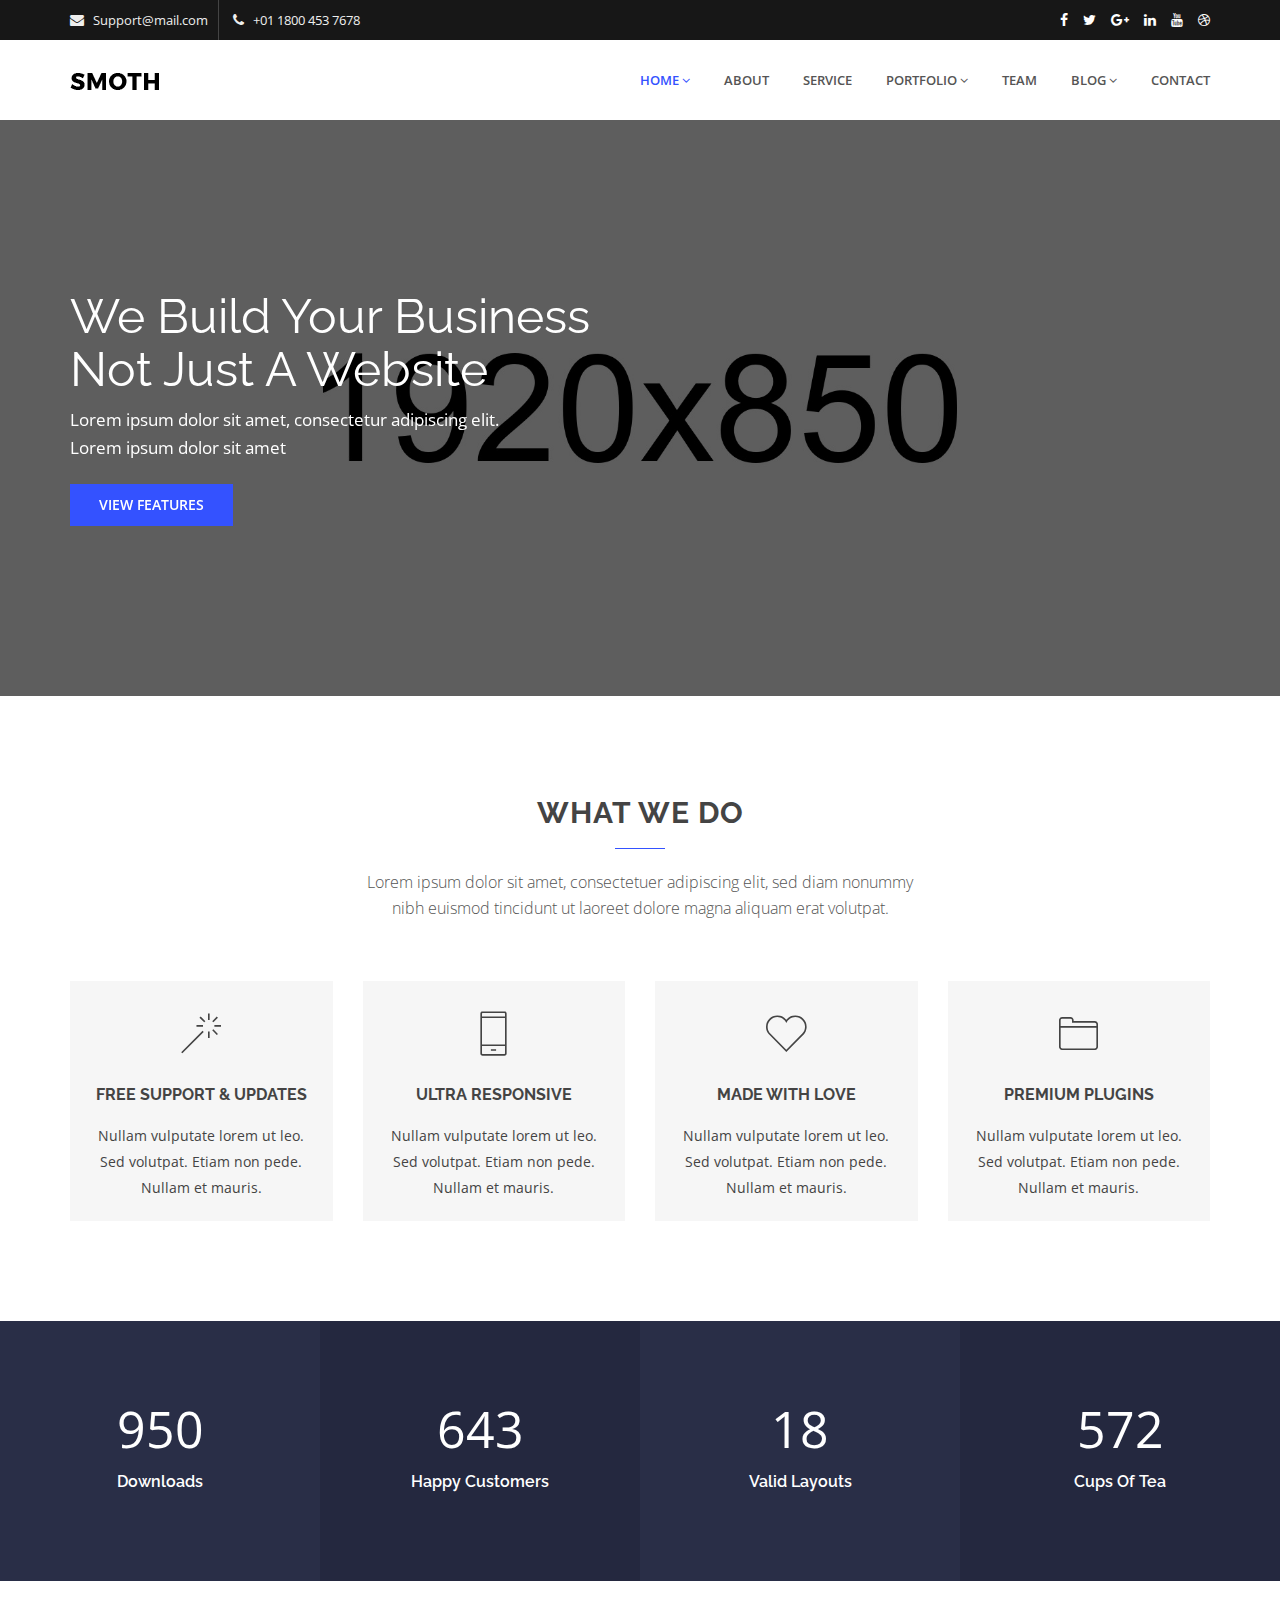
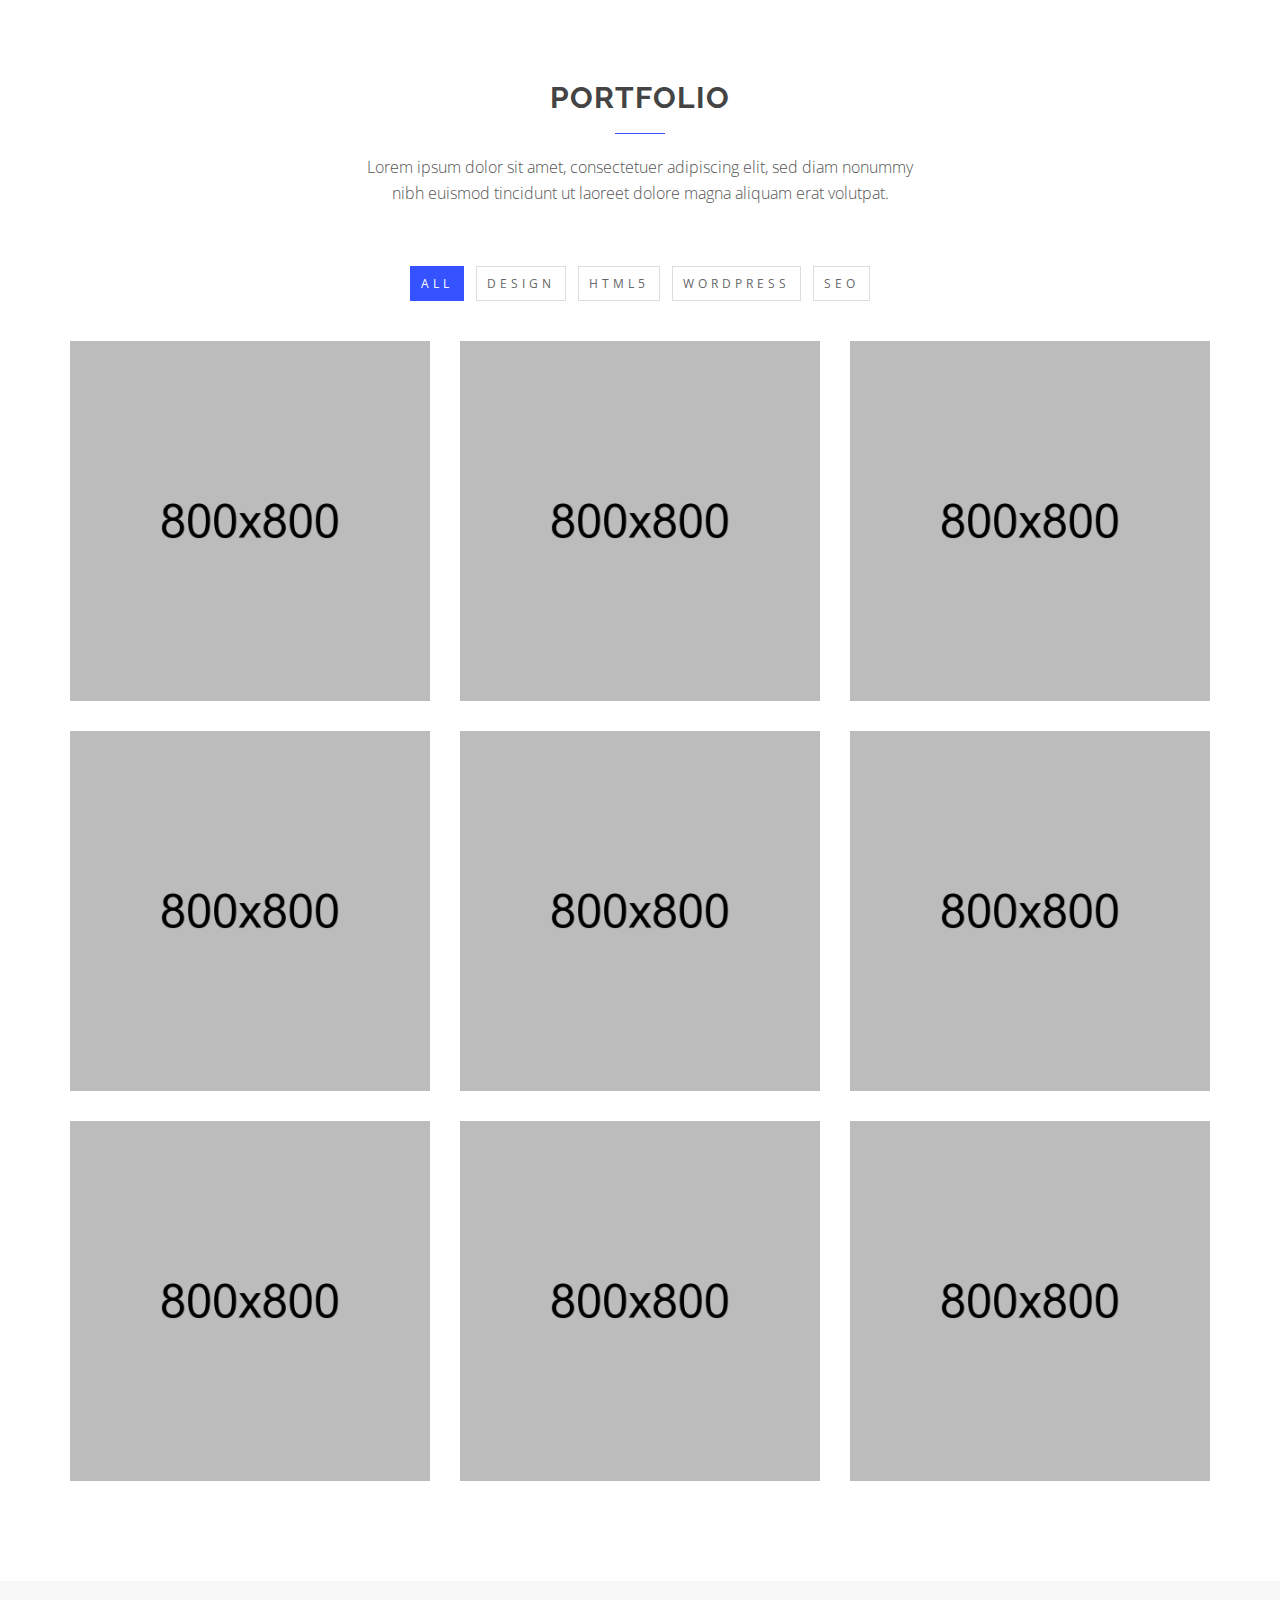
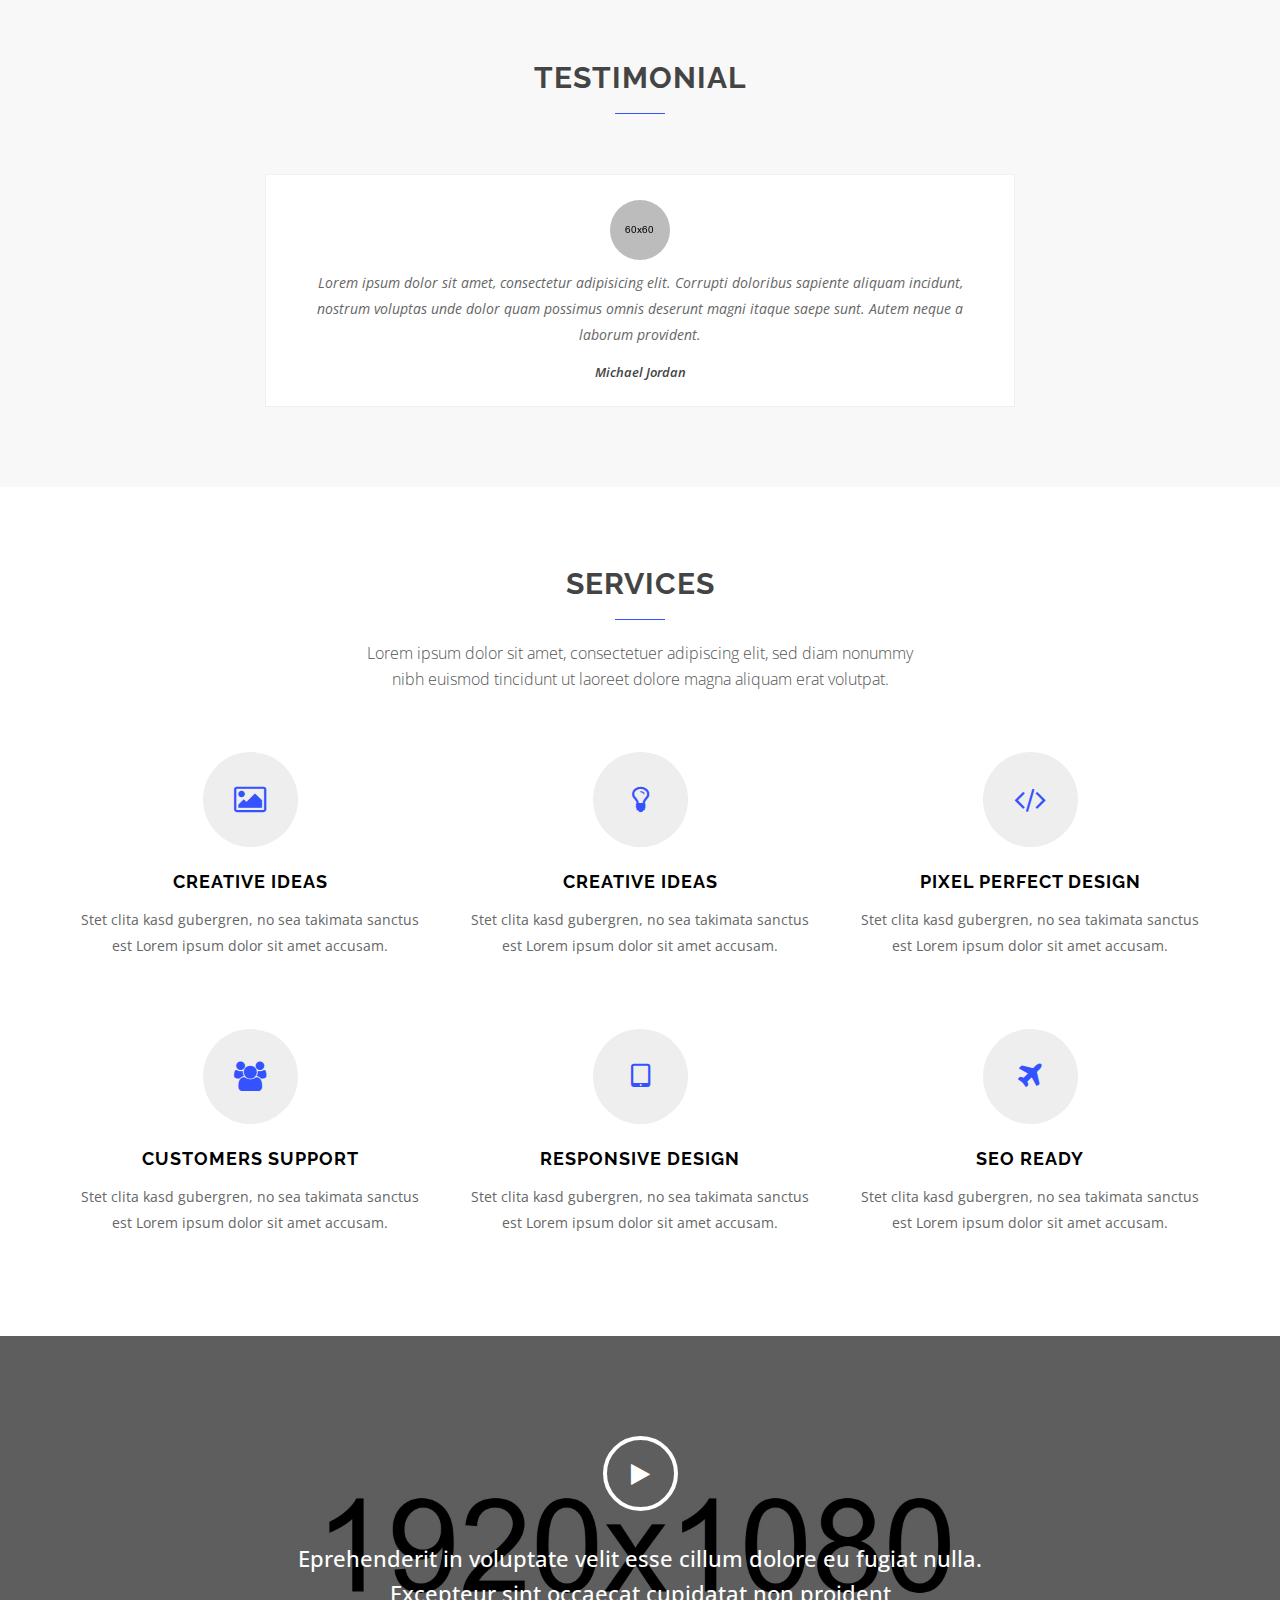
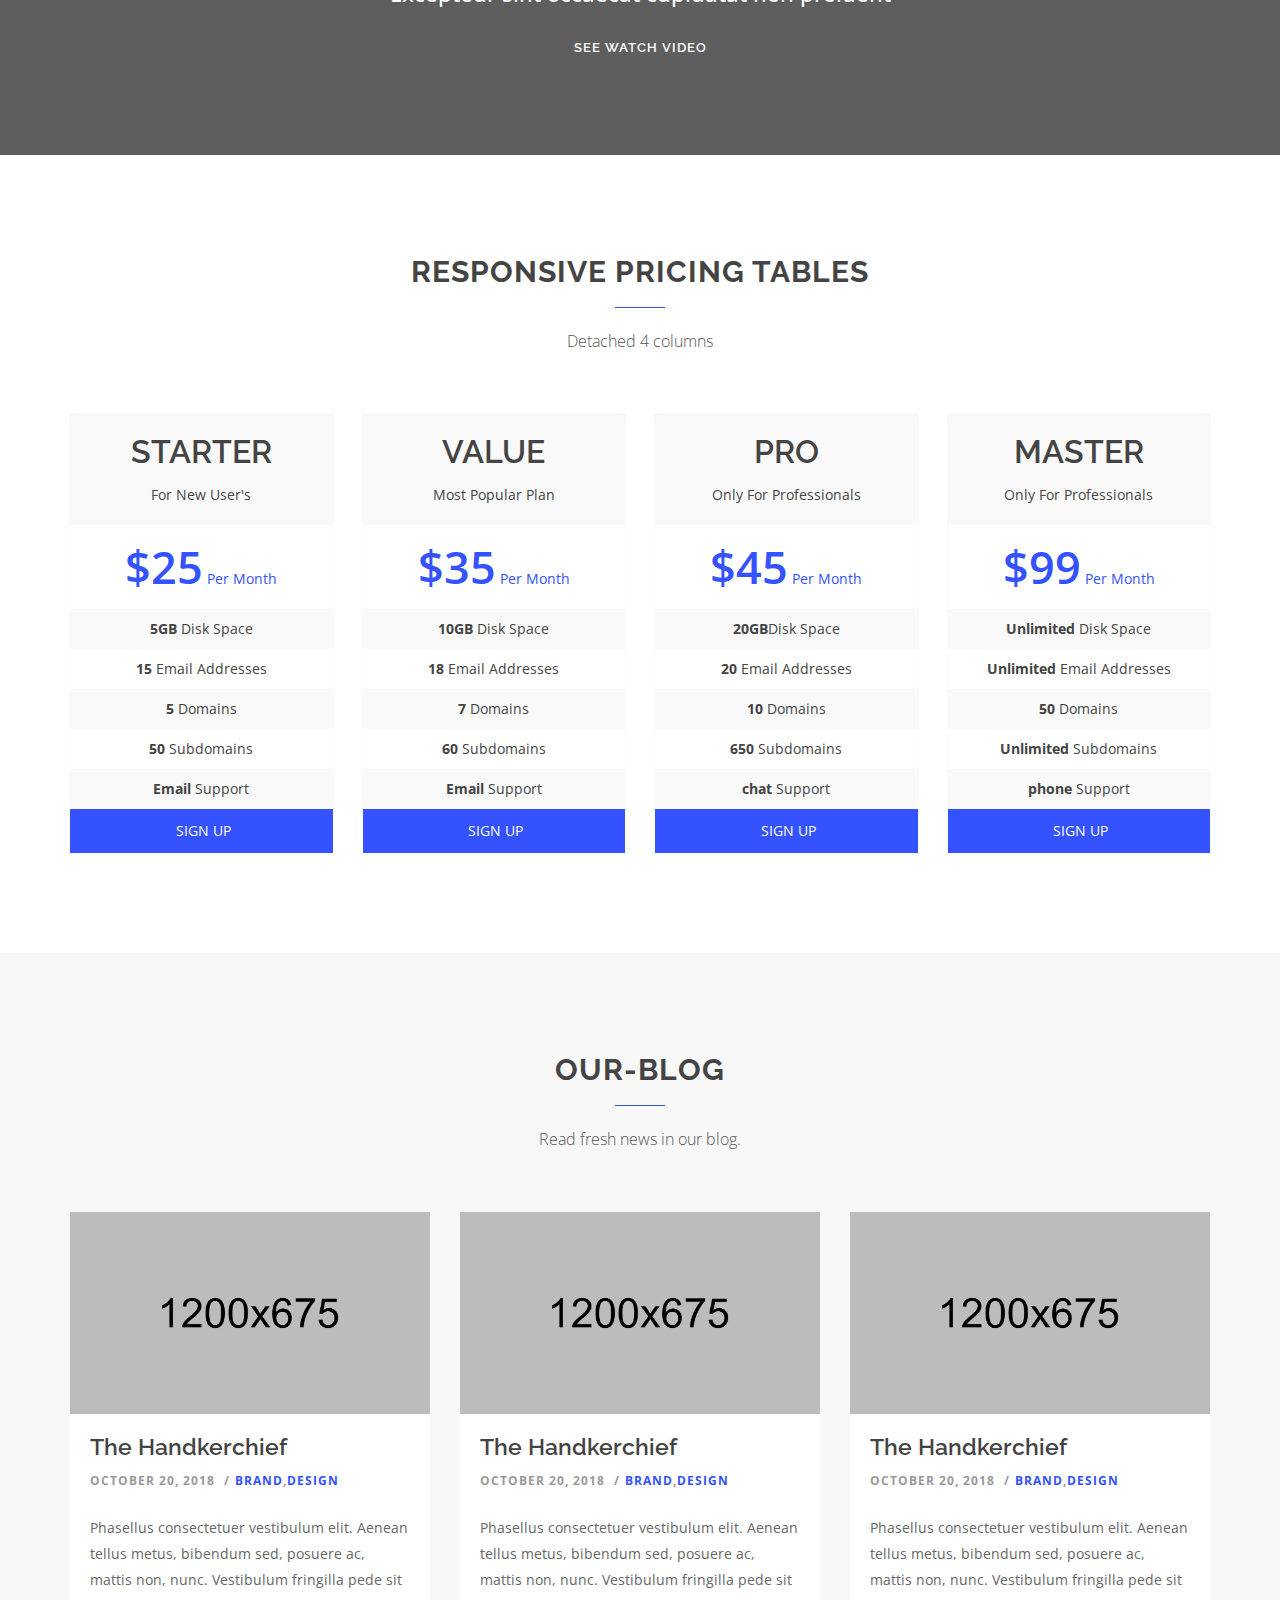
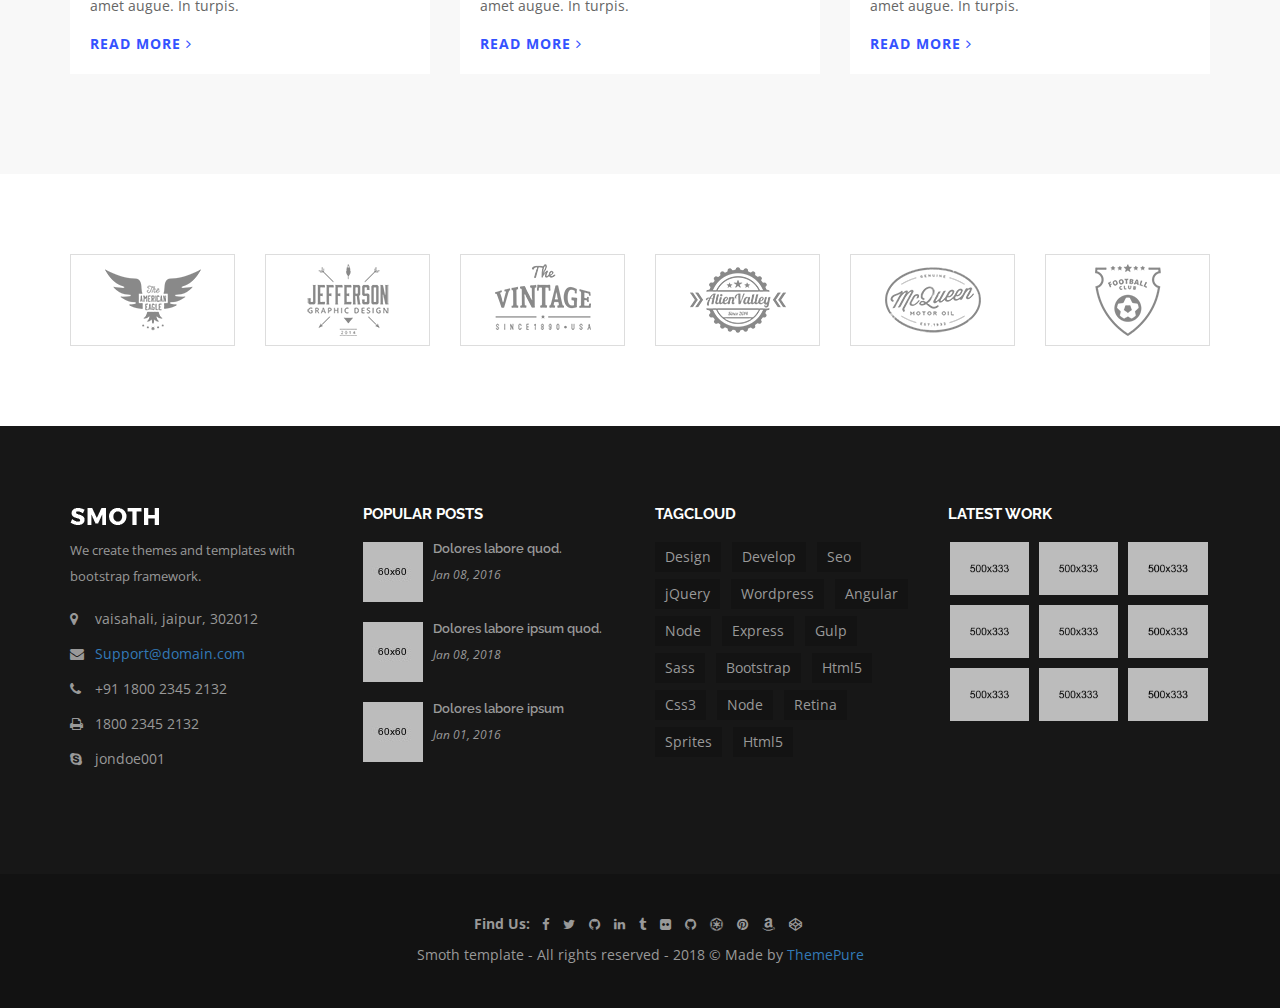
<file: index.html>
<!doctype html>
<html class="no-js" lang="zxx">
    <head>
        <meta charset="utf-8">
        <meta http-equiv="x-ua-compatible" content="ie=edge">
        <title>Sarthak</title>
        <meta name="description" content="">
        <meta name="viewport" content="width=device-width, initial-scale=1">

        <link rel="apple-touch-icon" href="apple-touch-icon.png">
        <!-- Place favicon.ico in the root directory -->
		
		<!-- all css here -->
        <link rel="stylesheet" href="css/bootstrap.min.css">
        <link rel="stylesheet" href="css/font-awesome.min.css">
        <link rel="stylesheet" href="css/pe-icon-7-stroke.css">
        <link rel="stylesheet" href="css/owl.carousel.css">
		<link rel="stylesheet" href="css/magnific-popup.css">
		<link rel="stylesheet" href="css/meanmenu.css">
        <link rel="stylesheet" href="style.css">
        <link rel="stylesheet" href="css/responsive.css">
        <script src="js/vendor/modernizr-2.8.3.min.js"></script>
    </head>
    <body>
        <!--[if lt IE 8]>
            <p class="browserupgrade">You are using an <strong>outdated</strong> browser. Please <a href="http://google.com/">upgrade your browser</a> to improve your experience.</p>
        <![endif]-->

        <!-- Add your site or application content here -->
		<!-- header start -->
		<header>
			<div class="header-top-area black-bg hidden-xs">
				<div class="container">
					<div class="row">
						<div class="col-md-6 col-sm-6">
							<ul class="top-right">
								<li>
									<i class="fa fa-envelope"></i>
									<span>Support@mail.com</span>
								</li>
								<li>
									<i class="fa fa-phone"></i>
									<span>+01 1800 453 7678</span>
								</li>
							</ul>
						</div>
						<div class="col-md-6 col-sm-6 hidden-xs">
							<div class="header-icon floatright">
								<a href="https://www.facebook.com/3binarybeetles"><i class="fa fa-facebook"></i></a>
								<a href="#"><i class="fa fa-twitter"></i></a>
								<a href="#"><i class="fa fa-google-plus"></i></a>
								<a href="#"><i class="fa fa-linkedin"></i></a>
								<a href="#"><i class="fa fa-youtube"></i></a>
								<a href="#"><i class="fa fa-dribbble"></i></a>
							</div>							
						</div>
					</div>
				</div>
			</div>
			<!-- main-menu-area-start -->
			<div class="main-menu-area">
				<div class="container">
					<div class="row">
						<div class="col-md-3 col-sm-2">
							<div class="logo">
								<a href="index.html"><img src="img/logo/1.png" alt="" /></a>
							</div>
						</div>
						<div class="col-md-9 col-sm-10">
							<div class="main-menu floatright">
								<nav>
									<ul>
										<li class="active"><a href="index.html">Home<i class="fa fa-angle-down"></i></a>
											<ul class="submenu">
												<li><a href="index.html">home version 1</a></li>
												<li><a href="index-2.html">home version 2</a></li>
												<li><a href="index-3.html">home version 3</a></li>
											</ul>
										</li>
										<li><a href="about.html">about</a></li>
										<li><a href="service.html">service</a></li>
										<li><a href="portfolio.html">Portfolio<i class="fa fa-angle-down"></i></a>
											<ul class="submenu">
												<li><a href="portfolio-column-2.html">portfolio column 2</a></li>
												<li><a href="portfolio-column-4.html">portfolio column 4</a></li>
												<li><a href="portfolio-full.html">portfolio fullwidth</a></li>
											</ul>
										</li>
										<li><a href="team.html">team</a></li>
										<li><a href="blog-left-sidebar.html">blog<i class="fa fa-angle-down"></i></a>
											<ul class="submenu">
												<li><a href="blog-left-sidebar.html">blog left sidebar</a></li>
												<li><a href="blog-right-sidebar.html">blog right sidebar</a></li>
												<li><a href="blog-details.html">blog details</a></li>
											</ul>
										</li>
										<li><a href="contact.html">contact</a></li>
									</ul>
								</nav>
							</div>
							<div class="mobile-menu-area"></div>
						</div>
					</div>
				</div>
			</div>
			<!-- main-menu-area-end -->
		</header>
		<!-- header end -->
		<!-- slider-area-start -->
		<div class="slider-area">
			<div class="slider-active owl-carousel">
				<div class="single-slider ptb-150 bg-opacity" style="background-image:url(img/slider/2.jpg)">
					<div class="container">
						<div class="slider-text">
							<h1>We build your business<br>  not just a website</h1>
							<p>Lorem ipsum dolor sit amet, consectetur adipiscing elit. <br>  Lorem ipsum  dolor  sit amet</p>
							<a class="active" href="#">View features</a>
						</div>					
					</div>
				</div>
				<div class="single-slider ptb-150 bg-opacity" style="background-image:url(img/slider/3.jpg)">
					<div class="container">
						<div class="slider-text">
							<h1>Powerful multipurpose <br>  Business Template</h1>
							<p>Lorem ipsum dolor sit amet, consectetur adipiscing elit.  <br>  Lorem ipsum  dolor sit amet.</p>
							<a href="#">Purchase Now</a>
							<a class="active" href="#">View features</a>
						</div>					
					</div>
				</div>
				<div class="single-slider ptb-150 bg-opacity" style="background-image:url(img/slider/1.jpg)">
					<div class="container">
						<div class="slider-text">
							<h1>Powerful multipurpose <br>  Business Template</h1>
							<p>Lorem ipsum dolor sit amet, consectetur adipiscing elit.  Lorem ipsum  dolor <br> sit amet, consectetur adipiscing elit</p>
							<a href="#">Purchase Now</a>
							<a class="active" href="#">View features</a>
						</div>					
					</div>
				</div>
			</div>
		</div>
		<!-- slider-area-end -->
		<!-- What-wedo-area-start -->
		<div class="what-we-do-area pt-100 pb-70">
			<div class="container">
				<div class="row">
					<div class="col-md-offset-3 col-md-6">
						<div class="section-title text-center">
							<h2>What we do</h2>
							<p>Lorem ipsum dolor sit amet, consectetuer adipiscing elit, sed diam nonummy nibh euismod tincidunt ut laoreet dolore magna aliquam erat volutpat.</p>
						</div>					
					</div>
				</div>
				<div class="row">
					<div class="col-md-3 col-sm-6">
						<div class="single-What-wedo mb-30">
							<div class="What-wedo-text text-center">
								<div class="icon-box">
									<i class="pe-7s-magic-wand"></i>
								</div>
								<h3>Free support & updates</h3>
								<p> Nullam vulputate lorem ut leo. Sed volutpat. Etiam non pede. Nullam et mauris.</p>
							</div>
						</div>
					</div>
					<div class="col-md-3 col-sm-6">
						<div class="single-What-wedo mb-30">
							<div class="What-wedo-text text-center">
								<div class="icon-box">
									<i class="pe-7s-phone"></i>
								</div>
								<h3>Ultra responsive</h3>
								<p> Nullam vulputate lorem ut leo. Sed volutpat. Etiam non pede. Nullam et mauris.</p>
							</div>
						</div>
					</div>
					<div class="col-md-3 col-sm-6">
						<div class="single-What-wedo mb-30">
							<div class="What-wedo-text text-center">
								<div class="icon-box">
									<i class="pe-7s-like"></i>
								</div>
								<h3>made with love</h3>
								<p> Nullam vulputate lorem ut leo. Sed volutpat. Etiam non pede. Nullam et mauris.</p>
							</div>
						</div>
					</div>
					<div class="col-md-3 col-sm-6">
						<div class="single-What-wedo mb-30">
							<div class="What-wedo-text text-center">
								<div class="icon-box">
									<i class="pe-7s-folder"></i>
								</div>
								<h3>Premium plugins</h3>
								<p> Nullam vulputate lorem ut leo. Sed volutpat. Etiam non pede. Nullam et mauris.</p>
							</div>
						</div>
					</div>
				</div>
			</div>
		</div>
		<!-- What-wedo-area-end -->
		<!-- counter-area-start -->
		<div class="counter-area fix">
			<div class="single-counter">
				<div class="counter-text">
					<h3>
						<span class="counter">950</span>
					</h3>
					<h4>Downloads</h4>
				</div>
			</div>
			<div class="single-counter">
				<div class="counter-text">
					<h3>
						<span class="counter">643</span>
					</h3>
					<h4>Happy Customers</h4>
				</div>
			</div>
			<div class="single-counter">
				<div class="counter-text">
					<h3>
						<span class="counter">18</span>
					</h3>
					<h4>Valid layouts</h4>
				</div>
			</div>
			<div class="single-counter">
				<div class="counter-text">
					<h3>
						<span class="counter">572</span>
					</h3>
					<h4>Cups of tea</h4>
				</div>
			</div>
		</div>
		<!-- counter-area-end -->
		<!-- portfolio-area-start -->
		<div class="portfolio-area pt-100 pb-70">
			<div class="container">
				<div class="row">
					<div class="col-md-offset-3 col-md-6">
						<div class="section-title text-center">
							<h2>Portfolio</h2>
							<p>Lorem ipsum dolor sit amet, consectetuer adipiscing elit, sed diam nonummy nibh euismod tincidunt ut laoreet dolore magna aliquam erat volutpat.</p>
						</div>					
					</div>
				</div>
				<div class="row">
					<div class="col-md-12">
						<ul class="portfolio-filter text-center">
							<li class="filter active" data-filter="all">all</li>
							<li class="filter" data-filter=".design">design</li>
							<li class="filter" data-filter=".HTML5">HTML5</li>
							<li class="filter" data-filter=".wordpress">wordpress</li>
							<li class="filter" data-filter=".Seo">Seo</li>
						</ul>
					</div>
					<div id="Container">
						<div class="col-md-4 mix design Seo col-sm-4">
							<div class="single-portfolio mb-30">
								<div class="portfolio-img">
									<a href="#"><img src="img/portfolio/1.jpg" alt="" /></a>
								</div>
								<div class="portfolio-info">
									<div class="portfolio-icon">
										<a class="image-link" href="img/portfolio/1.jpg"><i class="fa fa-plus"></i></a>
										<a href="#"><i class="fa fa-eye"></i></a>
									</div>
								</div>
							</div>
						</div>
						<div class="col-md-4 mix Seo wordpress col-sm-4">
							<div class="single-portfolio mb-30">
								<div class="portfolio-img">
									<a href="#"><img src="img/portfolio/2.jpg" alt="" /></a>
								</div>
								<div class="portfolio-info">
									<div class="portfolio-icon">
										<a class="image-link" href="img/portfolio/2.jpg"><i class="fa fa-plus"></i></a>
										<a href="#"><i class="fa fa-eye"></i></a>
									</div>
								</div>
							</div>
						</div>
						<div class="col-md-4 mix wordpress design col-sm-4">
							<div class="single-portfolio mb-30">
								<div class="portfolio-img">
									<a href="#"><img src="img/portfolio/3.jpg" alt="" /></a>
								</div>
								<div class="portfolio-info">
									<div class="portfolio-icon">
										<a class="image-link" href="img/portfolio/3.jpg"><i class="fa fa-plus"></i></a>
										<a href="#"><i class="fa fa-eye"></i></a>
									</div>
								</div>
							</div>
						</div>
						<div class="col-md-4 mix design wordpress HTML5 col-sm-4">
							<div class="single-portfolio mb-30">
								<div class="portfolio-img">
									<a href="#"><img src="img/portfolio/4.jpg" alt="" /></a>
								</div>
								<div class="portfolio-info">
									<div class="portfolio-icon">
										<a class="image-link" href="img/portfolio/4.jpg"><i class="fa fa-plus"></i></a>
										<a href="#"><i class="fa fa-eye"></i></a>
									</div>
								</div>
							</div>
						</div>
						<div class="col-md-4 mix wordpress HTML5 col-sm-4">
							<div class="single-portfolio mb-30">
								<div class="portfolio-img">
									<a href="#"><img src="img/portfolio/5.jpg" alt="" /></a>
								</div>
								<div class="portfolio-info">
									<div class="portfolio-icon">
										<a class="image-link" href="img/portfolio/5.jpg"><i class="fa fa-plus"></i></a>
										<a href="#"><i class="fa fa-eye"></i></a>
									</div>
								</div>
							</div>
						</div>
						<div class="col-md-4 mix HTML5 Seo col-sm-4">
							<div class="single-portfolio mb-30">
								<div class="portfolio-img">
									<a href="#"><img src="img/portfolio/6.jpg" alt="" /></a>
								</div>
								<div class="portfolio-info">
									<div class="portfolio-icon">
										<a class="image-link" href="img/portfolio/6.jpg"><i class="fa fa-plus"></i></a>
										<a href="#"><i class="fa fa-eye"></i></a>
									</div>
								</div>
							</div>
						</div>
						<div class="col-md-4 mix design design col-sm-4">
							<div class="single-portfolio mb-30">
								<div class="portfolio-img">
									<a href="#"><img src="img/portfolio/7.jpg" alt="" /></a>
								</div>
								<div class="portfolio-info">
									<div class="portfolio-icon">
										<a class="image-link" href="img/portfolio/7.jpg"><i class="fa fa-plus"></i></a>
										<a href="#"><i class="fa fa-eye"></i></a>
									</div>
								</div>
							</div>
						</div>
						<div class="col-md-4 mix design design col-sm-4">
							<div class="single-portfolio mb-30">
								<div class="portfolio-img">
									<a href="#"><img src="img/portfolio/8.jpg" alt="" /></a>
								</div>
								<div class="portfolio-info">
									<div class="portfolio-icon">
										<a class="image-link" href="img/portfolio/8.jpg"><i class="fa fa-plus"></i></a>
										<a href="#"><i class="fa fa-eye"></i></a>
									</div>
								</div>
							</div>
						</div>
						<div class="col-md-4 mix design wordpress col-sm-4">
							<div class="single-portfolio mb-30">
								<div class="portfolio-img">
									<a href="#"><img src="img/portfolio/9.jpg" alt="" /></a>
								</div>
								<div class="portfolio-info">
									<div class="portfolio-icon">
										<a class="image-link" href="img/portfolio/9.jpg"><i class="fa fa-plus"></i></a>
										<a href="#"><i class="fa fa-eye"></i></a>
									</div>
								</div>
							</div>
						</div>
					</div>
				</div>
			</div>
		</div>
		<!-- portfolio-area-end -->
		<!-- testimonial-area-start -->
		<div class="testimonial-area ptb-80 gray-bg">
			<div class="container">
				<div class="row">
					<div class="col-md-offset-3 col-md-6">
						<div class="section-title text-center">
							<h2>testimonial</h2>
						</div>					
					</div>
					<div class="col-md-8 col-md-offset-2">
						<div class="testimonial-active owl-carousel">
							<div class="testimonial-wrapper">
								<div class="testimonial-img text-center">
									<img src="img/testimonial/1.jpg" alt="" />
								</div>
								<div class="testimonial-info text-center">
									<p>Lorem ipsum dolor sit amet, consectetur adipisicing elit. Corrupti doloribus sapiente aliquam incidunt, nostrum voluptas unde dolor quam possimus omnis deserunt magni itaque saepe sunt. Autem neque a laborum provident.</p>
									<span>Michael Jordan</span>
								</div>
							</div>
							<div class="testimonial-wrapper">
								<div class="testimonial-img text-center">
									<img src="img/testimonial/1.jpg" alt="" />
								</div>
								<div class="testimonial-info text-center">
									<p>Lorem ipsum dolor sit amet, consectetur adipisicing elit. Corrupti doloribus sapiente aliquam incidunt, nostrum voluptas unde dolor quam possimus omnis deserunt magni itaque saepe sunt. Autem neque a laborum provident.</p>
									<span>Michael Jordan</span>
								</div>
							</div>
							<div class="testimonial-wrapper">
								<div class="testimonial-img text-center">
									<img src="img/testimonial/1.jpg" alt="" />
								</div>
								<div class="testimonial-info text-center">
									<p>Lorem ipsum dolor sit amet, consectetur adipisicing elit. Corrupti doloribus sapiente aliquam incidunt, nostrum voluptas unde dolor quam possimus omnis deserunt magni itaque saepe sunt. Autem neque a laborum provident.</p>
									<span>Michael Jordan</span>
								</div>
							</div>
						</div> 
					</div>
				</div>
			</div>
		</div>
		<!-- testimonial-area-end -->		
		<!-- service-area-start -->
		<div class="service-area pt-80 pb-30">
			<div class="container">
				<div class="row">
					<div class="col-md-offset-3 col-md-6">
						<div class="section-title text-center">
							<h2>Services</h2>
							<p>Lorem ipsum dolor sit amet, consectetuer adipiscing elit, sed diam nonummy nibh euismod tincidunt ut laoreet dolore magna aliquam erat volutpat.</p>
						</div>					
					</div>
				</div>
				<div class="row">
					<div class="col-md-4 col-sm-4">
						<div class="single-service text-center mb-70">
							<div class="service-icon">
								<i class="fa fa-image"></i>
							</div>
							<div class="service-text">
								<h4>Creative ideas</h4>
								<p> Stet clita kasd gubergren, no sea takimata sanctus est Lorem ipsum dolor sit amet accusam. </p>
							</div>
						</div>
					</div>
					<div class="col-md-4 col-sm-4">
						<div class="single-service text-center mb-70">
							<div class="service-icon">
								<i class="fa fa-lightbulb-o"></i>
							</div>
							<div class="service-text">
								<h4>Creative ideas</h4>
								<p> Stet clita kasd gubergren, no sea takimata sanctus est Lorem ipsum dolor sit amet accusam. </p>
							</div>
						</div>
					</div>
					<div class="col-md-4 col-sm-4">
						<div class="single-service text-center mb-70">
							<div class="service-icon">
								<i class="fa fa-code"></i>
							</div>
							<div class="service-text">
								<h4>Pixel Perfect design</h4>
								<p> Stet clita kasd gubergren, no sea takimata sanctus est Lorem ipsum dolor sit amet accusam. </p>
							</div>
						</div>
					</div>
					<div class="col-md-4 col-sm-4">
						<div class="single-service text-center mb-70">
							<div class="service-icon">
								<i class="fa fa-users"></i>
							</div>
							<div class="service-text">
								<h4>Customers support</h4>
								<p> Stet clita kasd gubergren, no sea takimata sanctus est Lorem ipsum dolor sit amet accusam. </p>
							</div>
						</div>
					</div>
					<div class="col-md-4 col-sm-4">
						<div class="single-service text-center mb-70">
							<div class="service-icon">
								<i class="fa fa-tablet"></i>
							</div>
							<div class="service-text">
								<h4>Responsive Design</h4>
								<p> Stet clita kasd gubergren, no sea takimata sanctus est Lorem ipsum dolor sit amet accusam. </p>
							</div>
						</div>
					</div>
					<div class="col-md-4 col-sm-4">
						<div class="single-service text-center mb-70">
							<div class="service-icon">
								<i class="fa fa-plane"></i>
							</div>
							<div class="service-text">
								<h4>Seo ready</h4>
								<p> Stet clita kasd gubergren, no sea takimata sanctus est Lorem ipsum dolor sit amet accusam. </p>
							</div>
						</div>
					</div>
				</div>
			</div>
		</div>
		<!-- service-area-end -->
		<!-- video-area-start -->
		<div class="video-area bg-img-2 ptb-100 bg-opacity-2">
			<div class="container">
				<div class="row">
					<div class="col-md-12">
						<div class="single-video text-center">
							<a class="video-popup" href="https://www.youtube.com/">
								<span class="play-icon-md">
									<i class="fa fa-play"></i>
								</span>
							</a>
							<div class="video-text">
								<p>Eprehenderit in voluptate velit esse cillum dolore eu fugiat nulla. <br> Excepteur sint occaecat cupidatat non proident</p>
								<h6>See Watch Video</h6>
							</div>
						</div>
					</div>
				</div>
			</div>
		</div>
		<!-- video-area-end -->
		<!-- pricing-area-start -->
		<div class="pricing-area pt-100 pb-70">
			<div class="container">
				<div class="row">
					<div class="col-md-offset-3 col-md-6">
						<div class="section-title text-center">
							<h2>Responsive Pricing Tables</h2>
							<p>Detached 4 columns</p>
						</div>					
					</div>
				</div>
				<div class="row">
					<div class="col-md-3 col-sm-6">
						<div class="single-price mb-30">
							<div class="price-title">
								<h3>Starter</h3>
								<span>for new user's</span>
							</div>
							<div class="price-plan">
								<span class="price">$25</span>
								<span class="period">per month</span>
							</div>
							<div class="plan-list">
								<ul class="item-list">
									<li><strong>5GB</strong> Disk Space</li>
									<li class="white-bg"><strong>15</strong> Email Addresses</li>
									<li><strong>5</strong> Domains </li>
									<li class="white-bg"><strong>50</strong> Subdomains</li>
									<li><strong>Email</strong> Support</li>
								</ul>
								<a class="sign" href="#"><i class="fa fa-hand-o-right hided-icon"></i> Sign Up</a>
							</div>
						</div>
					</div>
					<div class="col-md-3 col-sm-6">
						<div class="single-price mb-30">
							<div class="price-title">
								<h3>VALUE</h3>
								<span>most popular plan</span>
							</div>
							<div class="price-plan">
								<span class="price">$35</span>
								<span class="period">per month</span>
							</div>
							<div class="plan-list">
								<ul class="item-list">
									<li><strong>10GB</strong> Disk Space</li>
									<li class="white-bg"><strong>18</strong> Email Addresses</li>
									<li><strong>7</strong> Domains </li>
									<li class="white-bg"><strong>60</strong> Subdomains</li>
									<li><strong>Email</strong> Support</li>
								</ul>
								<a class="sign" href="#"><i class="fa fa-hand-o-right hided-icon"></i> Sign Up</a>
							</div>
						</div>
					</div>
					<div class="col-md-3 col-sm-6">
						<div class="single-price mb-30">
							<div class="price-title">
								<h3>PRO</h3>
								<span>only for professionals</span>
							</div>
							<div class="price-plan">
								<span class="price">$45</span>
								<span class="period">per month</span>
							</div>
							<div class="plan-list">
								<ul class="item-list">
									<li><strong>20GB</strong>Disk Space</li>
									<li class="white-bg"><strong>20</strong> Email Addresses</li>
									<li><strong>10</strong> Domains </li>
									<li class="white-bg"><strong>650</strong> Subdomains</li>
									<li><strong>chat</strong> Support</li>
								</ul>
								<a class="sign" href="#"><i class="fa fa-hand-o-right hided-icon"></i> Sign Up</a>
							</div>
						</div>
					</div>
					<div class="col-md-3 col-sm-6">
						<div class="single-price mb-30">
							<div class="price-title">
								<h3>Master</h3>
								<span>only for professionals</span>
							</div>
							<div class="price-plan">
								<span class="price">$99</span>
								<span class="period">per month</span>
							</div>
							<div class="plan-list">
								<ul class="item-list">
									<li><strong>Unlimited</strong> Disk Space</li>
									<li class="white-bg"><strong>Unlimited</strong> Email Addresses</li>
									<li><strong>50</strong> Domains </li>
									<li class="white-bg"><strong>Unlimited</strong> Subdomains</li>
									<li><strong>phone</strong> Support</li>
								</ul>
								<a class="sign" href="#"><i class="fa fa-hand-o-right hided-icon"></i> Sign Up</a>
							</div>
						</div>
					</div>
				</div>
			</div>
		</div>
		<!-- pricing-area-end -->
		<!-- blog-area-start -->
		<div class="our-blog-area pt-100 pb-70">
			<div class="container">
				<div class="row">
					<div class="col-md-offset-3 col-md-6">
						<div class="section-title text-center">
							<h2>our-blog</h2>
							<p>Read fresh news in our blog.</p>
						</div>					
					</div>
					<div class="col-md-4">
						<div class="post-content-area white-bg mb-30">
							<div class="blog-content-img">
								<a href="#"><img alt="" src="img/blog/5.jpg"></a>
							</div>
							<div class="post-content blog-padd">
								<h2 class="post-title">
									<a href="#">The Handkerchief</a>
								</h2>
								<ul class="post-meta">
									<li>October 20, 2018</li>
									<li><a href="#">Brand</a>,<a href="#">Design</a></li>
								</ul>
								<p>Phasellus consectetuer vestibulum elit. Aenean tellus metus, bibendum sed, posuere ac, mattis non, nunc. Vestibulum fringilla pede sit amet augue. In turpis.</p>
								<a class="more">Read more <i class="fa fa-angle-right" aria-hidden="true"></i></a>
							</div>
						</div>
					</div>
					<div class="col-md-4">
						<div class="post-content-area white-bg mb-30">
							<div class="blog-content-img">
								<a href="#"><img alt="" src="img/blog/6.jpg"></a>
							</div>
							<div class="post-content blog-padd">
								<h2 class="post-title">
									<a href="#">The Handkerchief</a>
								</h2>
								<ul class="post-meta">
									<li>October 20, 2018</li>
									<li><a href="#">Brand</a>,<a href="#">Design</a></li>
								</ul>
								<p>Phasellus consectetuer vestibulum elit. Aenean tellus metus, bibendum sed, posuere ac, mattis non, nunc. Vestibulum fringilla pede sit amet augue. In turpis.</p>
								<a class="more">Read more <i class="fa fa-angle-right" aria-hidden="true"></i></a>
							</div>
						</div>
					</div>
					<div class="col-md-4">
						<div class="post-content-area white-bg mb-30">
							<div class="blog-content-img">
								<a href="#"><img alt="" src="img/blog/4.jpg"></a>
							</div>
							<div class="post-content blog-padd">
								<h2 class="post-title">
									<a href="#">The Handkerchief</a>
								</h2>
								<ul class="post-meta">
									<li>October 20, 2018</li>
									<li><a href="#">Brand</a>,<a href="#">Design</a></li>
								</ul>
								<p>Phasellus consectetuer vestibulum elit. Aenean tellus metus, bibendum sed, posuere ac, mattis non, nunc. Vestibulum fringilla pede sit amet augue. In turpis.</p>
								<a class="more">Read more <i class="fa fa-angle-right" aria-hidden="true"></i></a>
							</div>
						</div>
					</div>
				</div>
			</div>
		</div>
		<!-- blog-area-end -->
		<!-- our-brand-area-start -->
		<div class="our-brand-area ptb-80">
			<div class="container">
				<div class="row">
					<div class="brand-active owl-carousel">
						<div class="col-md-12">
							<div class="single-brand">
								<div class="brand-img">
									<img src="img/brand/1.png" alt="" />
								</div>
							</div>
						</div>
						<div class="col-md-12">
							<div class="single-brand">
								<div class="brand-img">
									<img src="img/brand/2.png" alt="" />
								</div>
							</div>
						</div>
						<div class="col-md-12">
							<div class="single-brand">
								<div class="brand-img">
									<img src="img/brand/3.png" alt="" />
								</div>
							</div>
						</div>
						<div class="col-md-12">
							<div class="single-brand">
								<div class="brand-img">
									<img src="img/brand/4.png" alt="" />
								</div>
							</div>
						</div>
						<div class="col-md-12">
							<div class="single-brand">
								<div class="brand-img">
									<img src="img/brand/5.png" alt="" />
								</div>
							</div>
						</div>
						<div class="col-md-12">
							<div class="single-brand">
								<div class="brand-img">
									<img src="img/brand/6.png" alt="" />
								</div>
							</div>
						</div>
					</div>
				</div>
			</div>
		</div>
		<!-- our-brand-area-end -->
		<!-- footer start -->
		<footer>
			<div class="footer-area black-bg ptb-80">
				<div class="container">
					<div class="row">
						<div class="col-md-3 col-sm-4">
							<div class="footer-widget md-30">
								<div class="footer-img">
									<a href="#"><img src="img/logo/2.png" alt="" /></a>
								</div>
								<div class="footer-address">
									<p>We create themes and templates with bootstrap framework.</p>
								</div>
								<div class="address">
									<ul class="list-unstyled contact">
										<li><p><strong><i class="fa fa-map-marker"></i> </strong> vaisahali, jaipur, 302012</p></li> 
										<li><p><strong><i class="fa fa-envelope"></i></strong> <a href="#">Support@domain.com</a></p></li>
										<li> <p><strong><i class="fa fa-phone"></i></strong> +91 1800 2345 2132</p></li>
										<li> <p><strong><i class="fa fa-print"></i> </strong> 1800 2345 2132</p></li>
										<li> <p><strong><i class="fa fa-skype"></i> </strong> jondoe001</p></li>
									</ul>
								</div>
							</div>
						</div>
						<div class="col-md-3 col-sm-4">
							<div class="widget mb-30">
								<div class="widget-title">
									<h4>Popular Posts</h4>
									<ul class="posts-list">
										<li>
											<div class="list-img">
												<a href="#"><img src="img/footer/1.jpg" alt="" /></a>
											</div>
											<h5><a href="#">Dolores labore quod.</a></h5>
											<span>Jan 08, 2016</span>
										</li>
										<li>
											<div class="list-img">
												<a href="#"><img src="img/footer/2.jpg" alt="" /></a>
											</div>
											<h5><a href="#">Dolores labore ipsum quod.</a></h5>
											<span>Jan 08, 2018</span>
										</li>
										<li>
											<div class="list-img">
												<a href="#"><img src="img/footer/3.jpg" alt="" /></a>
											</div>
											<h5><a href="#">Dolores labore ipsum</a></h5>
											<span>Jan 01, 2016</span>
										</li>
									</ul>
								</div>
							</div>
						</div>
						<div class="col-md-3 col-sm-4 hidden-sm">
							<div class="widget mb-30">
								<div class="widget-title">
									<h4>Tagcloud</h4>
									<div class="tagcloud">
										<a href="#">Design</a>
										<a href="#">Develop</a>
										<a href="#">Seo</a>
										<a href="#">jQuery</a>
										<a href="#">Wordpress</a>
										<a href="#">Angular</a>
										<a href="#">Node</a>
										<a href="#">Express</a>
										<a href="#">Gulp</a>
										<a href="#">Sass</a>
										<a href="#">Bootstrap</a>
										<a href="#">Html5</a>
										<a href="#">Css3</a>
										<a href="#">Node</a>
										<a href="#">Retina</a>
										<a href="#">Sprites</a>
										<a href="#">Html5</a>
									</div>
								</div>
							</div>
						</div>
						<div class="col-md-3 col-sm-4">
							<div class="widget ">
								<div class="widget-title">
									<h4>Latest Work</h4>
									<div class="rows">
										<ul class="Flickr-list">
											<li>
												<a href="#"><img src="img/portfolio/img-1.jpg" alt="" /></a>
											</li>
											<li>
												<a href="#"><img src="img/portfolio/img-2.jpg" alt="" /></a>
											</li>
											<li>
												<a href="#"><img src="img/portfolio/img-3.jpg" alt="" /></a>
											</li>
											<li>
												<a href="#"><img src="img/portfolio/img-4.jpg" alt="" /></a>
											</li>
											<li>
												<a href="#"><img src="img/portfolio/img-5.jpg" alt="" /></a>
											</li>
											<li>
												<a href="#"><img src="img/portfolio/img-6.jpg" alt="" /></a>
											</li>
											<li>
												<a href="#"><img src="img/portfolio/img-7.jpg" alt="" /></a>
											</li>
											<li>
												<a href="#"><img src="img/portfolio/img-8.jpg" alt="" /></a>
											</li>
											<li>
												<a href="#"><img src="img/portfolio/img-9.jpg" alt="" /></a>
											</li>
										</ul>
									</div>
								</div>
							</div>
						</div>
					</div>
				</div>
			</div>
			<div class="footer-bottom-area">
				<div class="container">
					<div class="social-icons text-center">
						<label>Find Us:</label>
						<a href="#"><i class="fa fa-facebook"></i></a>
						<a href="#"><i class="fa fa-twitter"></i></a>
						<a href="#"><i class="fa fa-github"></i></a>
						<a href="#"><i class="fa fa-linkedin"></i></a>
						<a href="#"><i class="fa fa-tumblr"></i></a>
						<a href="#"><i class="fa fa-flickr"></i></a>
						<a href="#"><i class="fa fa-github"></i></a>
						<a href="#"><i class="fa fa-ge"></i></a>
						<a href="#"><i class="fa fa-pinterest"></i></a>
						<a href="#"><i class="fa fa-amazon"></i></a>
						<a href="#"><i class="fa fa-codepen"></i></a>
					</div>
					<div class="copyright text-center">
						<p>Smoth template - All rights reserved - 2018 © Made by</p>
						<a href="#">ThemePure</a>
					</div>
				</div>
			</div>
		</footer>
		<!-- footer end -->
		<!-- all js here -->
        <script src="js/vendor/jquery-1.12.0.min.js"></script>
        <script src="js/bootstrap.min.js"></script>
        <script src="js/owl.carousel.min.js"></script>
        <script src="js/jquery.meanmenu.js"></script>
        <script src="js/jquery.mixitup.min.js"></script>
        <script src="js/jquery.magnific-popup.min.js"></script>
        <script src="js/jquery.counterup.min.js"></script>
        <script src="js/waypoints.min.js"></script>
        <script src="js/plugins.js"></script>
        <script src="js/main.js"></script>
    </body>
</html>
</file>
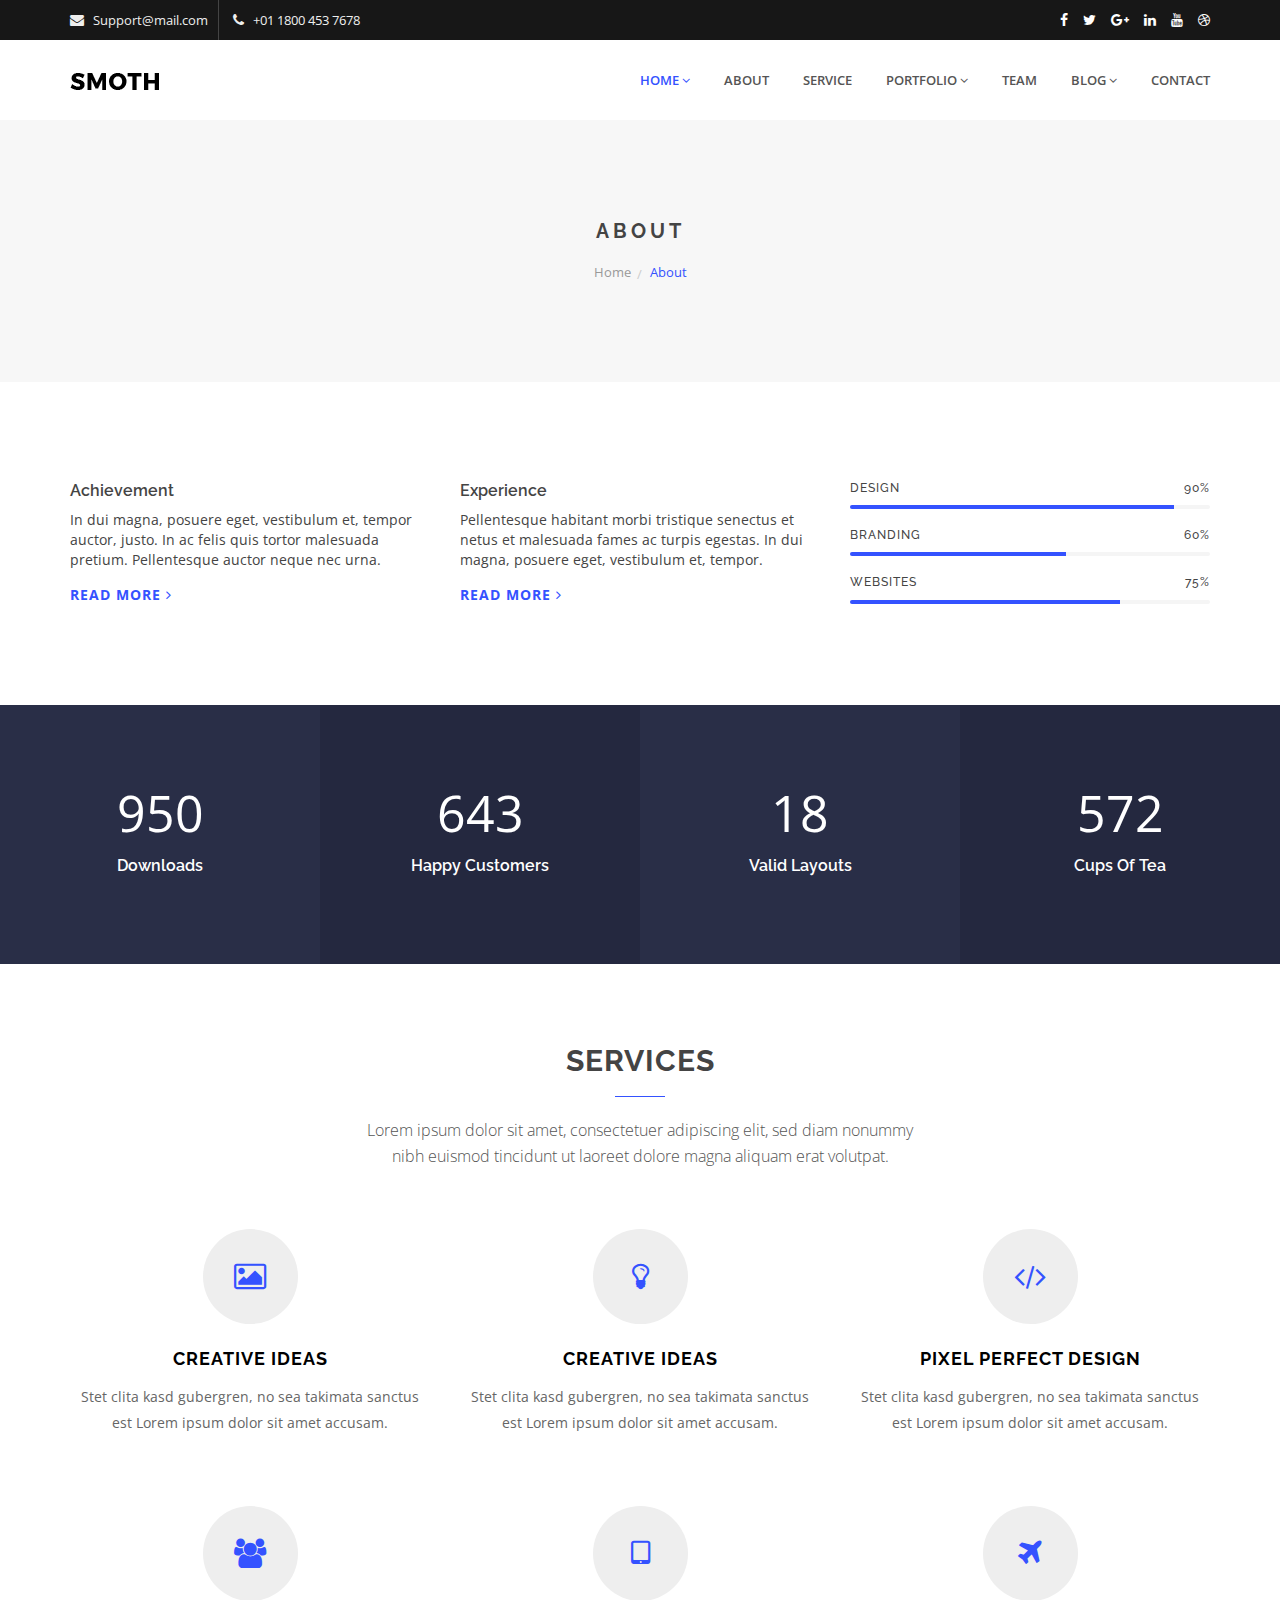
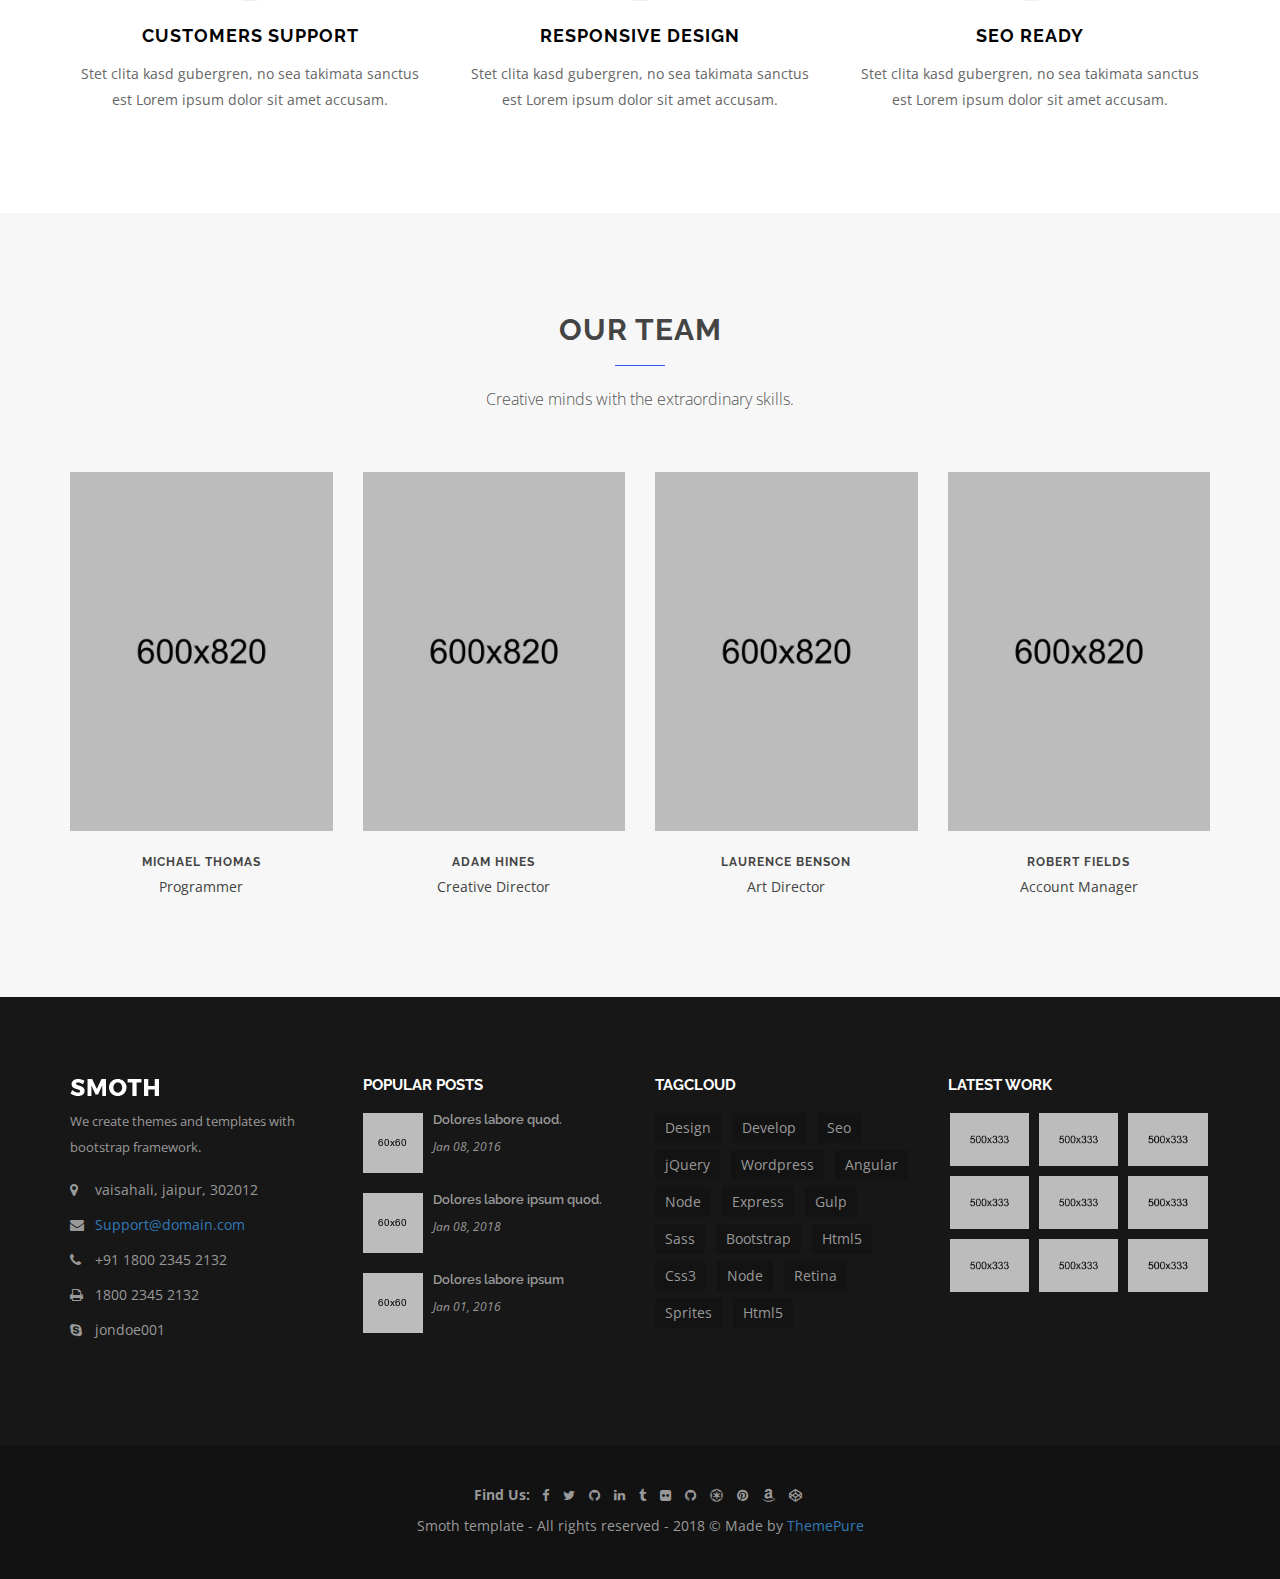
<file: about.html>
<!doctype html>
<html class="no-js" lang="">
    <head>
        <meta charset="utf-8">
        <meta http-equiv="x-ua-compatible" content="ie=edge">
        <title>Smoth | Corporate HTML Template</title>
        <meta name="description" content="">
        <meta name="viewport" content="width=device-width, initial-scale=1">

        <link rel="apple-touch-icon" href="apple-touch-icon.png">
        <!-- Place favicon.ico in the root directory -->

        <!-- all css here -->
        <link rel="stylesheet" href="css/bootstrap.min.css">
        <link rel="stylesheet" href="css/font-awesome.min.css">
        <link rel="stylesheet" href="css/pe-icon-7-stroke.css">
        <link rel="stylesheet" href="css/owl.carousel.css">
		<link rel="stylesheet" href="css/magnific-popup.css">
		<link rel="stylesheet" href="css/meanmenu.css">
        <link rel="stylesheet" href="style.css">
        <link rel="stylesheet" href="css/responsive.css">
        <script src="js/vendor/modernizr-2.8.3.min.js"></script>
    </head>
    <body>
        <!--[if lt IE 8]>
            <p class="browserupgrade">You are using an <strong>outdated</strong> browser. Please <a href="http://browsehappy.com/">upgrade your browser</a> to improve your experience.</p>
        <![endif]-->
		<!-- header start -->
		<header>
			<div class="header-top-area black-bg hidden-xs">
				<div class="container">
					<div class="row">
						<div class="col-md-6 col-sm-6">
							<ul class="top-right">
								<li>
									<i class="fa fa-envelope"></i>
									<span>Support@mail.com</span>
								</li>
								<li>
									<i class="fa fa-phone"></i>
									<span>+01 1800 453 7678</span>
								</li>
							</ul>
						</div>
						<div class="col-md-6 col-sm-6 hidden-xs">
							<div class="header-icon floatright">
								<a href="#"><i class="fa fa-facebook"></i></a>
								<a href="#"><i class="fa fa-twitter"></i></a>
								<a href="#"><i class="fa fa-google-plus"></i></a>
								<a href="#"><i class="fa fa-linkedin"></i></a>
								<a href="#"><i class="fa fa-youtube"></i></a>
								<a href="#"><i class="fa fa-dribbble"></i></a>
							</div>							
						</div>
					</div>
				</div>
			</div>
			<!-- main-menu-area-start -->
			<div class="main-menu-area">
				<div class="container">
					<div class="row">
						<div class="col-md-3 col-sm-2">
							<div class="logo">
								<a href="index.html"><img src="img/logo/1.png" alt="" /></a>
							</div>
						</div>
						<div class="col-md-9 col-sm-10">
							<div class="main-menu floatright">
								<nav>
									<ul>
										<li class="active"><a href="index.html">Home<i class="fa fa-angle-down"></i></a>
											<ul class="submenu">
												<li><a href="index.html">home version 1</a></li>
												<li><a href="index-2.html">home version 2</a></li>
												<li><a href="index-3.html">home version 3</a></li>
											</ul>
										</li>
										<li><a href="about.html">about</a></li>
										<li><a href="service.html">service</a></li>
										<li><a href="portfolio.html">Portfolio<i class="fa fa-angle-down"></i></a>
											<ul class="submenu">
												<li><a href="portfolio-column-2.html">portfolio column 2</a></li>
												<li><a href="portfolio-column-4.html">portfolio column 4</a></li>
												<li><a href="portfolio-full.html">portfolio fullwidth</a></li>
											</ul>
										</li>
										<li><a href="team.html">team</a></li>
										<li><a href="blog-left-sidebar.html">blog<i class="fa fa-angle-down"></i></a>
											<ul class="submenu">
												<li><a href="blog-left-sidebar.html">blog left sidebar</a></li>
												<li><a href="blog-right-sidebar.html">blog right sidebar</a></li>
												<li><a href="blog-details.html">blog details</a></li>
											</ul>
										</li>
										<li><a href="contact.html">contact</a></li>
									</ul>
								</nav>
							</div>
							<div class="mobile-menu-area"></div>
						</div>
					</div>
				</div>
			</div>
			<!-- main-menu-area-end -->
		</header>
		<!-- header end -->
		<!-- breadcrumb-area-start -->
		<div class="breadcrumb-area bg-color ptb-100">
			<div class="container">
				<div class="row">
					<div class="col-md-12">
						<div class="breadcrumb-title text-center">
							<h1>about</h1>
							<div class="breadcrumb-menu">
							<ul>
								<li><a href="index.html">home</a></li>
								<li>about</li>
							</ul>
						</div>
						</div>
					</div>
				</div>
			</div>
		</div>
		<!-- breadcrumb-area-end -->
		<!-- about-area-start -->
		<div class="about-area pt-100 pb-70">
			<div class="container">
				<div class="row">
					<div class="col-md-4 col-sm-4 ">
						<div class="single-about mb-30">
							<div class="about-text">
								<h4>Achievement</h4>
								<p>In dui magna, posuere eget, vestibulum et, tempor auctor, justo. In ac felis quis tortor malesuada pretium. Pellentesque auctor neque nec urna.</p>
								<a class="more">Read more <i class="fa fa-angle-right" aria-hidden="true"></i></a>
							</div>
						</div>
					</div>
					<div class="col-md-4 col-sm-4 ">
						<div class="single-about mb-30">
							<div class="about-text">
								<h4>Experience</h4>
								<p>Pellentesque habitant morbi tristique senectus et netus et malesuada fames ac turpis egestas. In dui magna, posuere eget, vestibulum et, tempor.</p>
								<a class="more">Read more <i class="fa fa-angle-right" aria-hidden="true"></i></a>
							</div>
						</div>
					</div>
					<div class="col-md-4 col-sm-4 ">
						<div class="single-about mb-30">
							<div class="our-skill">
								<h6 class="progress-title">Design <span class="pull-right"><span>90</span>%</span></h6>
								<div class="progress">
									<div class="progress-bar" role="progressbar" aria-valuenow="90" aria-valuemin="0" aria-valuemax="100" style="width: 90%;">
									</div>
								</div>
								<h6 class="progress-title">Branding<span class="pull-right"><span>60</span>%</span></h6>
								<div class="progress">
									<div class="progress-bar" role="progressbar" aria-valuenow="60" aria-valuemin="0" aria-valuemax="100" style="width: 60%;">
									</div>
								</div>
								<h6 class="progress-title">Websites<span class="pull-right"><span>75</span>%</span></h6>
								<div class="progress">
									<div class="progress-bar" role="progressbar" aria-valuenow="75" aria-valuemin="0" aria-valuemax="100" style="width: 75%;">
									</div>
								</div>
							</div>
						</div>
					</div>
				</div>
			</div>
		</div>
		<!-- about-area-end -->
		<!-- counter-area-start -->
		<div class="counter-area fix">
			<div class="single-counter">
				<div class="counter-text">
					<h3>
						<span class="counter">950</span>
					</h3>
					<h4>Downloads</h4>
				</div>
			</div>
			<div class="single-counter">
				<div class="counter-text">
					<h3>
						<span class="counter">643</span>
					</h3>
					<h4>Happy Customers</h4>
				</div>
			</div>
			<div class="single-counter">
				<div class="counter-text">
					<h3>
						<span class="counter">18</span>
					</h3>
					<h4>Valid layouts</h4>
				</div>
			</div>
			<div class="single-counter">
				<div class="counter-text">
					<h3>
						<span class="counter">572</span>
					</h3>
					<h4>Cups of tea</h4>
				</div>
			</div>
		</div>
		<!-- counter-area-end -->
		<!-- service-area-start -->
		<div class="service-area pt-80 pb-30">
			<div class="container">
				<div class="row">
					<div class="col-md-offset-3 col-md-6">
						<div class="section-title text-center">
							<h2>Services</h2>
							<p>Lorem ipsum dolor sit amet, consectetuer adipiscing elit, sed diam nonummy nibh euismod tincidunt ut laoreet dolore magna aliquam erat volutpat.</p>
						</div>					
					</div>
				</div>
				<div class="row">
					<div class="col-md-4 col-sm-4">
						<div class="single-service text-center mb-70">
							<div class="service-icon">
								<i class="fa fa-image"></i>
							</div>
							<div class="service-text">
								<h4>Creative ideas</h4>
								<p> Stet clita kasd gubergren, no sea takimata sanctus est Lorem ipsum dolor sit amet accusam. </p>
							</div>
						</div>
					</div>
					<div class="col-md-4 col-sm-4">
						<div class="single-service text-center mb-70">
							<div class="service-icon">
								<i class="fa fa-lightbulb-o"></i>
							</div>
							<div class="service-text">
								<h4>Creative ideas</h4>
								<p> Stet clita kasd gubergren, no sea takimata sanctus est Lorem ipsum dolor sit amet accusam. </p>
							</div>
						</div>
					</div>
					<div class="col-md-4 col-sm-4">
						<div class="single-service text-center mb-70">
							<div class="service-icon">
								<i class="fa fa-code"></i>
							</div>
							<div class="service-text">
								<h4>Pixel Perfect design</h4>
								<p> Stet clita kasd gubergren, no sea takimata sanctus est Lorem ipsum dolor sit amet accusam. </p>
							</div>
						</div>
					</div>
					<div class="col-md-4 col-sm-4">
						<div class="single-service text-center mb-70">
							<div class="service-icon">
								<i class="fa fa-users"></i>
							</div>
							<div class="service-text">
								<h4>Customers support</h4>
								<p> Stet clita kasd gubergren, no sea takimata sanctus est Lorem ipsum dolor sit amet accusam. </p>
							</div>
						</div>
					</div>
					<div class="col-md-4 col-sm-4">
						<div class="single-service text-center mb-70">
							<div class="service-icon">
								<i class="fa fa-tablet"></i>
							</div>
							<div class="service-text">
								<h4>Responsive Design</h4>
								<p> Stet clita kasd gubergren, no sea takimata sanctus est Lorem ipsum dolor sit amet accusam. </p>
							</div>
						</div>
					</div>
					<div class="col-md-4 col-sm-4">
						<div class="single-service text-center mb-70">
							<div class="service-icon">
								<i class="fa fa-plane"></i>
							</div>
							<div class="service-text">
								<h4>Seo ready</h4>
								<p> Stet clita kasd gubergren, no sea takimata sanctus est Lorem ipsum dolor sit amet accusam. </p>
							</div>
						</div>
					</div>
				</div>
			</div>
		</div>
		<!-- service-area-end -->
		<!-- team-area-start -->
		<div class="team-area pt-100 pb-70 bg-color">
			<div class="container">
				<div class="row">
					<div class="col-md-offset-3 col-md-6">
						<div class="section-title text-center">
							<h2>Our Team</h2>
							<p>Creative minds with the extraordinary skills.</p>
						</div>					
					</div>
				</div>
				<div class="row">
					<div class="col-md-3 col-sm-3">
						<div class="single-team mb-30">
							<div class="team-item">
								<div class="team-img">
									<a href="#"><img src="img/team/1.jpg" alt="" /></a>
								</div>
								<div class="team-social">
									<a href="#"><i class="fa fa-facebook"></i></a>
									<a href="#"><i class="fa fa-twitter"></i></a>
									<a href="#"><i class="fa fa-dribbble"></i></a>
								</div>
							</div>
							<div class="team-inner text-center">
								<h6>Michael Thomas</h6>
								<span>Programmer</span>
							</div>							
						</div>
					</div>
					<div class="col-md-3 col-sm-3">
						<div class="single-team mb-30">
							<div class="team-item">
								<div class="team-img">
									<a href="#"><img src="img/team/2.jpg" alt="" /></a>
								</div>
								<div class="team-social">
									<a href="#"><i class="fa fa-facebook"></i></a>
									<a href="#"><i class="fa fa-twitter"></i></a>
									<a href="#"><i class="fa fa-dribbble"></i></a>
								</div>
							</div>
							<div class="team-inner text-center">
								<h6>Adam Hines</h6>
								<span>Creative Director</span>
							</div>							
						</div>
					</div>
					<div class="col-md-3 col-sm-3">
						<div class="single-team mb-30">
							<div class="team-item">
								<div class="team-img">
									<a href="#"><img src="img/team/3.jpg" alt="" /></a>
								</div>
								<div class="team-social">
									<a href="#"><i class="fa fa-facebook"></i></a>
									<a href="#"><i class="fa fa-twitter"></i></a>
									<a href="#"><i class="fa fa-dribbble"></i></a>
								</div>
							</div>
							<div class="team-inner text-center">
								<h6>Laurence Benson</h6>
								<span>Art Director</span>
							</div>							
						</div>
					</div>
					<div class="col-md-3 col-sm-3">
						<div class="single-team mb-30">
							<div class="team-item">
								<div class="team-img">
									<a href="#"><img src="img/team/4.jpg" alt="" /></a>
								</div>
								<div class="team-social">
									<a href="#"><i class="fa fa-facebook"></i></a>
									<a href="#"><i class="fa fa-twitter"></i></a>
									<a href="#"><i class="fa fa-dribbble"></i></a>
								</div>
							</div>
							<div class="team-inner text-center">
								<h6>Robert Fields</h6>
								<span>Account Manager </span>
							</div>							
						</div>
					</div>
				</div>	
			</div>
		</div>
		<!-- footer start -->
		<footer>
			<div class="footer-area black-bg ptb-80">
				<div class="container">
					<div class="row">
						<div class="col-md-3 col-sm-4">
							<div class="footer-widget md-30">
								<div class="footer-img">
									<a href="#"><img src="img/logo/2.png" alt="" /></a>
								</div>
								<div class="footer-address">
									<p>We create themes and templates with bootstrap framework.</p>
								</div>
								<div class="address">
									<ul class="list-unstyled contact">
										<li><p><strong><i class="fa fa-map-marker"></i> </strong> vaisahali, jaipur, 302012</p></li> 
										<li><p><strong><i class="fa fa-envelope"></i></strong> <a href="#">Support@domain.com</a></p></li>
										<li> <p><strong><i class="fa fa-phone"></i></strong> +91 1800 2345 2132</p></li>
										<li> <p><strong><i class="fa fa-print"></i> </strong> 1800 2345 2132</p></li>
										<li> <p><strong><i class="fa fa-skype"></i> </strong> jondoe001</p></li>
									</ul>
								</div>
							</div>
						</div>
						<div class="col-md-3 col-sm-4">
							<div class="widget mb-30">
								<div class="widget-title">
									<h4>Popular Posts</h4>
									<ul class="posts-list">
										<li>
											<div class="list-img">
												<a href="#"><img src="img/footer/1.jpg" alt="" /></a>
											</div>
											<h5><a href="#">Dolores labore quod.</a></h5>
											<span>Jan 08, 2016</span>
										</li>
										<li>
											<div class="list-img">
												<a href="#"><img src="img/footer/2.jpg" alt="" /></a>
											</div>
											<h5><a href="#">Dolores labore ipsum quod.</a></h5>
											<span>Jan 08, 2018</span>
										</li>
										<li>
											<div class="list-img">
												<a href="#"><img src="img/footer/3.jpg" alt="" /></a>
											</div>
											<h5><a href="#">Dolores labore ipsum</a></h5>
											<span>Jan 01, 2016</span>
										</li>
									</ul>
								</div>
							</div>
						</div>
						<div class="col-md-3 col-sm-4 hidden-sm">
							<div class="widget mb-30">
								<div class="widget-title">
									<h4>Tagcloud</h4>
									<div class="tagcloud">
										<a href="#">Design</a>
										<a href="#">Develop</a>
										<a href="#">Seo</a>
										<a href="#">jQuery</a>
										<a href="#">Wordpress</a>
										<a href="#">Angular</a>
										<a href="#">Node</a>
										<a href="#">Express</a>
										<a href="#">Gulp</a>
										<a href="#">Sass</a>
										<a href="#">Bootstrap</a>
										<a href="#">Html5</a>
										<a href="#">Css3</a>
										<a href="#">Node</a>
										<a href="#">Retina</a>
										<a href="#">Sprites</a>
										<a href="#">Html5</a>
									</div>
								</div>
							</div>
						</div>
						<div class="col-md-3 col-sm-4">
							<div class="widget ">
								<div class="widget-title">
									<h4>Latest Work</h4>
									<div class="rows">
										<ul class="Flickr-list">
											<li>
												<a href="#"><img src="img/portfolio/img-1.jpg" alt="" /></a>
											</li>
											<li>
												<a href="#"><img src="img/portfolio/img-2.jpg" alt="" /></a>
											</li>
											<li>
												<a href="#"><img src="img/portfolio/img-3.jpg" alt="" /></a>
											</li>
											<li>
												<a href="#"><img src="img/portfolio/img-4.jpg" alt="" /></a>
											</li>
											<li>
												<a href="#"><img src="img/portfolio/img-5.jpg" alt="" /></a>
											</li>
											<li>
												<a href="#"><img src="img/portfolio/img-6.jpg" alt="" /></a>
											</li>
											<li>
												<a href="#"><img src="img/portfolio/img-7.jpg" alt="" /></a>
											</li>
											<li>
												<a href="#"><img src="img/portfolio/img-8.jpg" alt="" /></a>
											</li>
											<li>
												<a href="#"><img src="img/portfolio/img-9.jpg" alt="" /></a>
											</li>
										</ul>
									</div>
								</div>
							</div>
						</div>
					</div>
				</div>
			</div>
			<div class="footer-bottom-area">
				<div class="container">
					<div class="social-icons text-center">
						<label>Find Us:</label>
						<a href="#"><i class="fa fa-facebook"></i></a>
						<a href="#"><i class="fa fa-twitter"></i></a>
						<a href="#"><i class="fa fa-github"></i></a>
						<a href="#"><i class="fa fa-linkedin"></i></a>
						<a href="#"><i class="fa fa-tumblr"></i></a>
						<a href="#"><i class="fa fa-flickr"></i></a>
						<a href="#"><i class="fa fa-github"></i></a>
						<a href="#"><i class="fa fa-ge"></i></a>
						<a href="#"><i class="fa fa-pinterest"></i></a>
						<a href="#"><i class="fa fa-amazon"></i></a>
						<a href="#"><i class="fa fa-codepen"></i></a>
					</div>
					<div class="copyright text-center">
						<p>Smoth template - All rights reserved - 2018 © Made by</p>
						<a href="#">ThemePure</a>
					</div>
				</div>
			</div>
		</footer>
		<!-- footer end -->
		<!-- all js here -->
        <script src="js/vendor/jquery-1.12.0.min.js"></script>
        <script src="js/bootstrap.min.js"></script>
        <script src="js/owl.carousel.min.js"></script>
        <script src="js/jquery.meanmenu.js"></script>
        <script src="js/jquery.mixitup.min.js"></script>
        <script src="js/jquery.magnific-popup.min.js"></script>
        <script src="js/jquery.counterup.min.js"></script>
        <script src="js/waypoints.min.js"></script>
        <script src="js/plugins.js"></script>
        <script src="js/main.js"></script>
    </body>
</html>
</file>
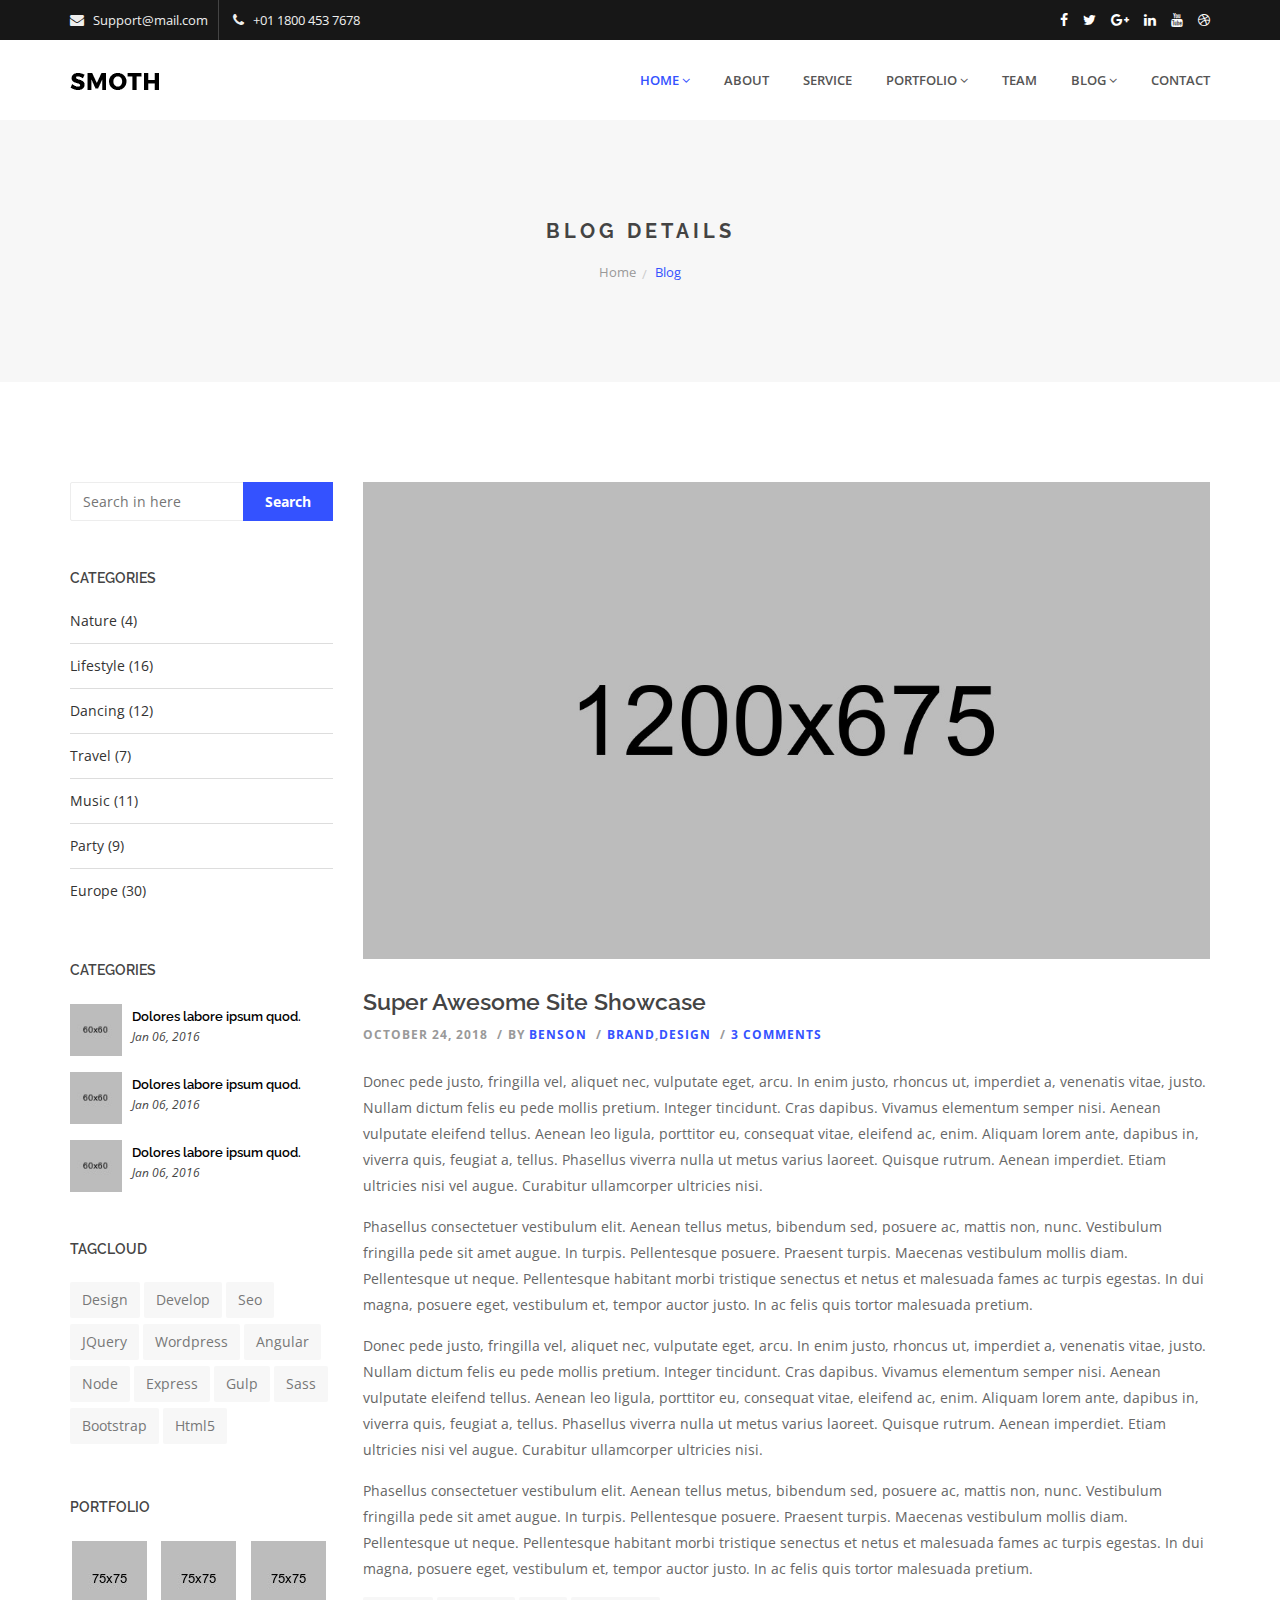
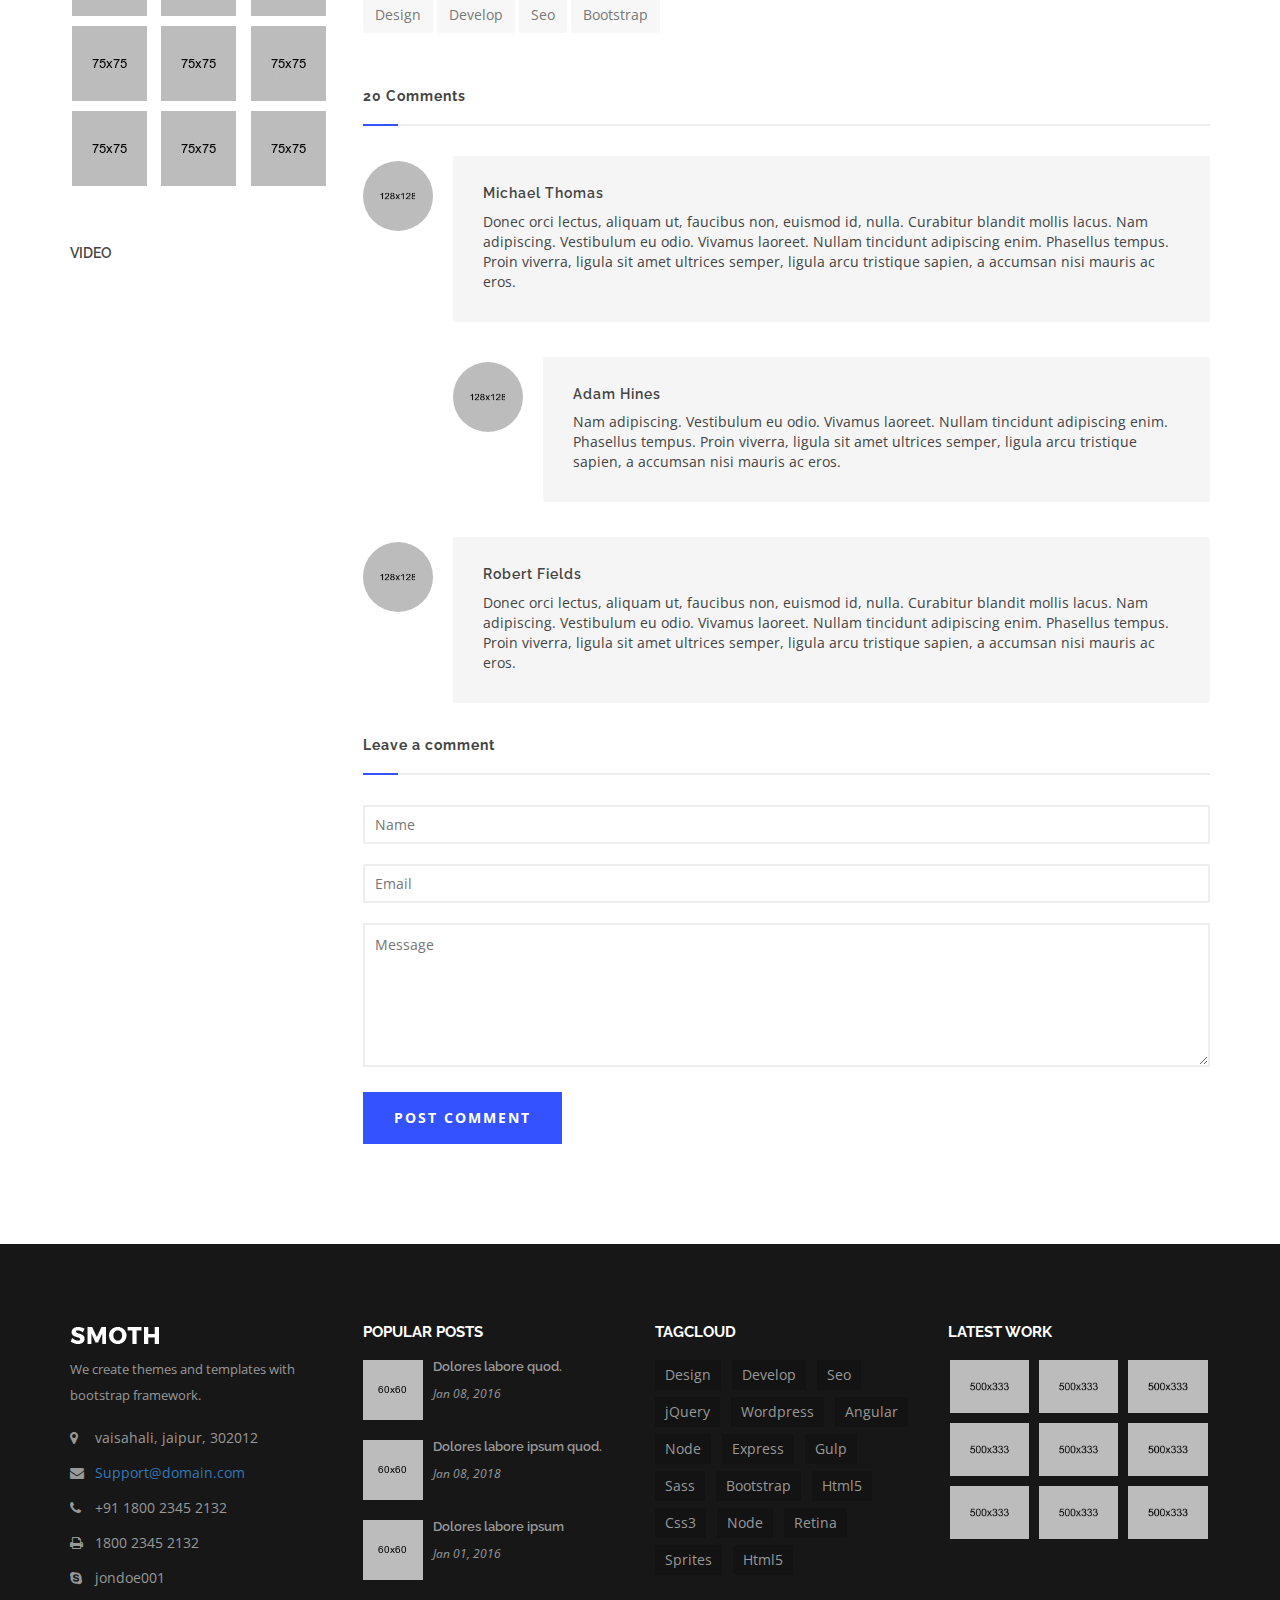
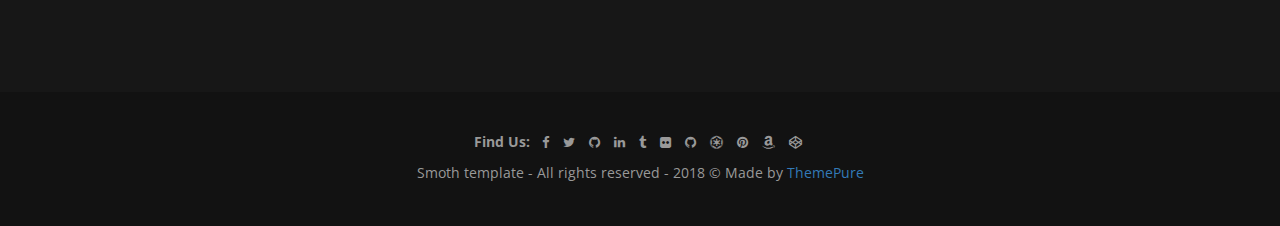
<file: blog-details.html>
<!doctype html>
<html class="no-js" lang="">
    <head>
        <meta charset="utf-8">
        <meta http-equiv="x-ua-compatible" content="ie=edge">
        <title>Smoth | Corporate HTML Template</title>
        <meta name="description" content="">
        <meta name="viewport" content="width=device-width, initial-scale=1">

        <link rel="apple-touch-icon" href="apple-touch-icon.png">
        <!-- Place favicon.ico in the root directory -->
		
		<!-- all css here -->
        <link rel="stylesheet" href="css/bootstrap.min.css">
        <link rel="stylesheet" href="css/font-awesome.min.css">
        <link rel="stylesheet" href="css/pe-icon-7-stroke.css">
        <link rel="stylesheet" href="css/owl.carousel.css">
		<link rel="stylesheet" href="css/magnific-popup.css">
		<link rel="stylesheet" href="css/meanmenu.css">
        <link rel="stylesheet" href="style.css">
        <link rel="stylesheet" href="css/responsive.css">
        <script src="js/vendor/modernizr-2.8.3.min.js"></script>
    </head>
    <body>
        <!--[if lt IE 8]>
            <p class="browserupgrade">You are using an <strong>outdated</strong> browser. Please <a href="http://browsehappy.com/">upgrade your browser</a> to improve your experience.</p>
        <![endif]-->
		<!-- header start -->
		<header>
			<div class="header-top-area black-bg hidden-xs">
				<div class="container">
					<div class="row">
						<div class="col-md-6 col-sm-6">
							<ul class="top-right">
								<li>
									<i class="fa fa-envelope"></i>
									<span>Support@mail.com</span>
								</li>
								<li>
									<i class="fa fa-phone"></i>
									<span>+01 1800 453 7678</span>
								</li>
							</ul>
						</div>
						<div class="col-md-6 col-sm-6 hidden-xs">
							<div class="header-icon floatright">
								<a href="#"><i class="fa fa-facebook"></i></a>
								<a href="#"><i class="fa fa-twitter"></i></a>
								<a href="#"><i class="fa fa-google-plus"></i></a>
								<a href="#"><i class="fa fa-linkedin"></i></a>
								<a href="#"><i class="fa fa-youtube"></i></a>
								<a href="#"><i class="fa fa-dribbble"></i></a>
							</div>							
						</div>
					</div>
				</div>
			</div>
			<!-- main-menu-area-start -->
			<div class="main-menu-area">
				<div class="container">
					<div class="row">
						<div class="col-md-3 col-sm-2">
							<div class="logo">
								<a href="index.html"><img src="img/logo/1.png" alt="" /></a>
							</div>
						</div>
						<div class="col-md-9 col-sm-10">
							<div class="main-menu floatright">
								<nav>
									<ul>
										<li class="active"><a href="index.html">Home<i class="fa fa-angle-down"></i></a>
											<ul class="submenu">
												<li><a href="index.html">home version 1</a></li>
												<li><a href="index-2.html">home version 2</a></li>
												<li><a href="index-3.html">home version 3</a></li>
											</ul>
										</li>
										<li><a href="about.html">about</a></li>
										<li><a href="service.html">service</a></li>
										<li><a href="portfolio.html">Portfolio<i class="fa fa-angle-down"></i></a>
											<ul class="submenu">
												<li><a href="portfolio-column-2.html">portfolio column 2</a></li>
												<li><a href="portfolio-column-4.html">portfolio column 4</a></li>
												<li><a href="portfolio-full.html">portfolio fullwidth</a></li>
											</ul>
										</li>
										<li><a href="team.html">team</a></li>
										<li><a href="blog-left-sidebar.html">blog<i class="fa fa-angle-down"></i></a>
											<ul class="submenu">
												<li><a href="blog-left-sidebar.html">blog left sidebar</a></li>
												<li><a href="blog-right-sidebar.html">blog right sidebar</a></li>
												<li><a href="blog-details.html">blog details</a></li>
											</ul>
										</li>
										<li><a href="contact.html">contact</a></li>
									</ul>
								</nav>
							</div>
							<div class="mobile-menu-area"></div>
						</div>
					</div>
				</div>
			</div>
			<!-- main-menu-area-end -->
		</header>
		<!-- header end -->
		<!-- breadcrumb-area-start -->
		<div class="breadcrumb-area bg-color ptb-100">
			<div class="container">
				<div class="row">
					<div class="col-md-12">
						<div class="breadcrumb-title text-center">
							<h1>blog details</h1>
							<div class="breadcrumb-menu">
							<ul>
								<li><a href="index.html">home</a></li>
								<li>Blog</li>
							</ul>
						</div>
						</div>
					</div>
				</div>
			</div>
		</div>
		<!-- breadcrumb-area-end -->
		<!-- blog-left-sidebar-area-start -->
		<div class="blog-left-sidebar-area ptb-100">
			<div class="container">
				<div class="row">
					<div class="col-md-3 col-sm-12">
						<div class="blog-widget">
							<form id="search" action="#">
								<input type="text" placeholder="Search in here" />
								<button>Search</button>
							</form>
						</div>
						<div class="blog-widget">
							<div class="widget-title">
                                <h3>Categories</h3>
							</div>
							<ul class="list-item">
								<li><a href="#">Nature (4)</a></li>
								<li><a href="#">Lifestyle (16)</a></li>
								<li><a href="#">Dancing (12)</a></li>
								<li><a href="#">Travel (7)</a></li>
								<li><a href="#">Music (11)</a></li>
								<li><a href="#">Party (9)</a></li>
								<li><a href="#">Europe (30)</a></li>
							</ul>
						</div>
						<div class="blog-widget">
							<div class="widget-title">
                                <h3>Categories</h3>
							</div>
							<ul class="post-list">
								<li>
									<div class="blog-img">
										<a href="#"><img src="img/blog/1.jpg" alt="" /></a>
									</div>
									<h5><a href="#">Dolores labore ipsum quod.</a></h5>
									<span>Jan 06, 2016</span>
								</li>
								<li>
									<div class="blog-img">
										<a href="#"><img src="img/blog/1.jpg" alt="" /></a>
									</div>
									<h5><a href="#">Dolores labore ipsum quod.</a></h5>
									<span>Jan 06, 2016</span>
								</li>
								<li>
									<div class="blog-img">
										<a href="#"><img src="img/blog/1.jpg" alt="" /></a>
									</div>
									<h5><a href="#">Dolores labore ipsum quod.</a></h5>
									<span>Jan 06, 2016</span>
								</li>
							</ul>
						</div>
						<div class="blog-widget">
							<div class="widget-title">
                                <h3>Tagcloud</h3>
							</div>
							<ul class="Tagcloud">
								<li><a href="#">Design</a></li>
								<li><a href="#">Develop</a></li>
								<li><a href="#">Seo</a></li>
								<li><a href="#">jQuery</a></li>
								<li><a href="#">Wordpress</a></li>
								<li><a href="#">Angular</a></li>
								<li><a href="#">Node</a></li>
								<li><a href="#">Express</a></li>
								<li><a href="#">Gulp</a></li>
								<li><a href="#">Sass</a></li>
								<li><a href="#">Bootstrap</a></li>
								<li><a href="#">Html5</a></li>
							</ul>
						</div>
						<div class="blog-widget">
							<div class="widget-title">
                                <h3>Portfolio</h3>
							</div>
							<div class="rows">
								<ul class="Flickr-list">
									<li>
										<a href="#"><img src="img/footer/4.jpg" alt="" /></a>
									</li>
									<li>
										<a href="#"><img src="img/footer/5.jpg" alt="" /></a>
									</li>
									<li>
										<a href="#"><img src="img/footer/6.jpg" alt="" /></a>
									</li>
									<li>
										<a href="#"><img src="img/footer/7.jpg" alt="" /></a>
									</li>
									<li>
										<a href="#"><img src="img/footer/8.jpg" alt="" /></a>
									</li>
									<li>
										<a href="#"><img src="img/footer/9.jpg" alt="" /></a>
									</li>
									<li>
										<a href="#"><img src="img/footer/10.jpg" alt="" /></a>
									</li>
									<li>
										<a href="#"><img src="img/footer/11.jpg" alt="" /></a>
									</li>
									<li>
										<a href="#"><img src="img/footer/12.jpg" alt="" /></a>
									</li>
								</ul>
							</div>
						</div>
						<div class="blog-widget">
							<div class="widget-title">
                                <h3>video</h3>
							</div>
							<div class="video">
								<div class="embed-responsive embed-responsive-16by9">
									<iframe  src="https://www.youtube.com/embed/c7TsM3G25UM"></iframe>
								</div>
							</div>
						</div>
					</div>
					<div class="col-md-9 col-sm-12">
						<div class="blog-content-area">
							<div class="blog-content-img">
								<a href="#"><img src="img/blog/7.jpg" alt="" /></a>
							</div>
							<div class="post-content">
								<h2 class="post-title">
									<a href="#">Super Awesome Site Showcase</a>
								</h2>
								<ul class="post-meta">
									<li>October 24, 2018</li>
									<li>By <a href="#">Benson</a></li>
									<li><a href="#">Brand</a>,<a href="#">Design</a></li>
									<li><a href="#">3 Comments</a></li>
								</ul>
								<p>Donec pede justo, fringilla vel, aliquet nec, vulputate eget, arcu. In enim justo, rhoncus ut, imperdiet a, venenatis vitae, justo. Nullam dictum felis eu pede mollis pretium. Integer tincidunt. Cras dapibus. Vivamus elementum semper nisi. Aenean vulputate eleifend tellus. Aenean leo ligula, porttitor eu, consequat vitae, eleifend ac, enim. Aliquam lorem ante, dapibus in, viverra quis, feugiat a, tellus. Phasellus viverra nulla ut metus varius laoreet. Quisque rutrum. Aenean imperdiet. Etiam ultricies nisi vel augue. Curabitur ullamcorper ultricies nisi.</p>
								<p>Phasellus consectetuer vestibulum elit. Aenean tellus metus, bibendum sed, posuere ac, mattis non, nunc. Vestibulum fringilla pede sit amet augue. In turpis. Pellentesque posuere. Praesent turpis. Maecenas vestibulum mollis diam. Pellentesque ut neque. Pellentesque habitant morbi tristique senectus et netus et malesuada fames ac turpis egestas. In dui magna, posuere eget, vestibulum et, tempor auctor justo. In ac felis quis tortor malesuada pretium.</p>
								<p>Donec pede justo, fringilla vel, aliquet nec, vulputate eget, arcu. In enim justo, rhoncus ut, imperdiet a, venenatis vitae, justo. Nullam dictum felis eu pede mollis pretium. Integer tincidunt. Cras dapibus. Vivamus elementum semper nisi. Aenean vulputate eleifend tellus. Aenean leo ligula, porttitor eu, consequat vitae, eleifend ac, enim. Aliquam lorem ante, dapibus in, viverra quis, feugiat a, tellus. Phasellus viverra nulla ut metus varius laoreet. Quisque rutrum. Aenean imperdiet. Etiam ultricies nisi vel augue. Curabitur ullamcorper ultricies nisi.</p>
								<p>Phasellus consectetuer vestibulum elit. Aenean tellus metus, bibendum sed, posuere ac, mattis non, nunc. Vestibulum fringilla pede sit amet augue. In turpis. Pellentesque posuere. Praesent turpis. Maecenas vestibulum mollis diam. Pellentesque ut neque. Pellentesque habitant morbi tristique senectus et netus et malesuada fames ac turpis egestas. In dui magna, posuere eget, vestibulum et, tempor auctor justo. In ac felis quis tortor malesuada pretium.</p>
								<div class="blog-widget">
								<ul class="Tagcloud">
									<li><a href="#">Design</a></li>
									<li><a href="#">Develop</a></li>
									<li><a href="#">Seo</a></li>
									<li><a href="#">Bootstrap</a></li>
								</ul>
							</div>
							</div>
							<div class="comments">
								<h5 class="bottom-border">20 Comments</h5>
								<div class="comment-1">
									<div class="comment-img">
										<img src="img/comment/1.jpg" alt="" />
									</div>
									<div class="comment-content">
										<h5><a href="#">Michael Thomas</a></h5>
										<p>Donec orci lectus, aliquam ut, faucibus non, euismod id, nulla. Curabitur blandit mollis lacus. Nam adipiscing. Vestibulum eu odio. Vivamus laoreet. Nullam tincidunt adipiscing enim. Phasellus tempus. Proin viverra, ligula sit amet ultrices semper, ligula arcu tristique sapien, a accumsan nisi mauris ac eros.</p>
									</div>
								</div>
								<div class="comment-2">
									<div class="comment-img">
										<img src="img/comment/2.jpg" alt="" />
									</div>
									<div class="comment-content">
										<h5><a href="#">Adam Hines</a></h5>
										<p>Nam adipiscing. Vestibulum eu odio. Vivamus laoreet. Nullam tincidunt adipiscing enim. Phasellus tempus. Proin viverra, ligula sit amet ultrices semper, ligula arcu tristique sapien, a accumsan nisi mauris ac eros.</p>
									</div>
								</div>
								<div class="comment-3">
									<div class="comment-img">
										<img src="img/comment/3.jpg" alt="" />
									</div>
									<div class="comment-content">
										<h5><a href="#">Robert Fields</a></h5>
										<p>Donec orci lectus, aliquam ut, faucibus non, euismod id, nulla. Curabitur blandit mollis lacus. Nam adipiscing. Vestibulum eu odio. Vivamus laoreet. Nullam tincidunt adipiscing enim. Phasellus tempus. Proin viverra, ligula sit amet ultrices semper, ligula arcu tristique sapien, a accumsan nisi mauris ac eros.</p>
									</div>
								</div>
							</div>
							<div class="comment-form">
								<h5 class="bottom-border">Leave a comment</h5>
								<form id="contact-form" action="#">
									<input type="text" placeholder="Name" />
									<input type="email" placeholder="email" />
									<textarea id="message" placeholder="message" rows="6" cols="30" name="message"></textarea>							
								</form>
								<button class="btn">Post Comment</button>
							</div>
						</div>
					</div>
				</div>
			</div>
		</div>
		<!-- blog-left-sidebar-area-end -->	
		<!-- footer start -->
		<footer>
			<div class="footer-area black-bg ptb-80">
				<div class="container">
					<div class="row">
						<div class="col-md-3 col-sm-4">
							<div class="footer-widget md-30">
								<div class="footer-img">
									<a href="#"><img src="img/logo/2.png" alt="" /></a>
								</div>
								<div class="footer-address">
									<p>We create themes and templates with bootstrap framework.</p>
								</div>
								<div class="address">
									<ul class="list-unstyled contact">
										<li><p><strong><i class="fa fa-map-marker"></i> </strong> vaisahali, jaipur, 302012</p></li> 
										<li><p><strong><i class="fa fa-envelope"></i></strong> <a href="#">Support@domain.com</a></p></li>
										<li> <p><strong><i class="fa fa-phone"></i></strong> +91 1800 2345 2132</p></li>
										<li> <p><strong><i class="fa fa-print"></i> </strong> 1800 2345 2132</p></li>
										<li> <p><strong><i class="fa fa-skype"></i> </strong> jondoe001</p></li>
									</ul>
								</div>
							</div>
						</div>
						<div class="col-md-3 col-sm-4">
							<div class="widget mb-30">
								<div class="widget-title">
									<h4>Popular Posts</h4>
									<ul class="posts-list">
										<li>
											<div class="list-img">
												<a href="#"><img src="img/footer/1.jpg" alt="" /></a>
											</div>
											<h5><a href="#">Dolores labore quod.</a></h5>
											<span>Jan 08, 2016</span>
										</li>
										<li>
											<div class="list-img">
												<a href="#"><img src="img/footer/2.jpg" alt="" /></a>
											</div>
											<h5><a href="#">Dolores labore ipsum quod.</a></h5>
											<span>Jan 08, 2018</span>
										</li>
										<li>
											<div class="list-img">
												<a href="#"><img src="img/footer/3.jpg" alt="" /></a>
											</div>
											<h5><a href="#">Dolores labore ipsum</a></h5>
											<span>Jan 01, 2016</span>
										</li>
									</ul>
								</div>
							</div>
						</div>
						<div class="col-md-3 col-sm-4 hidden-sm">
							<div class="widget mb-30">
								<div class="widget-title">
									<h4>Tagcloud</h4>
									<div class="tagcloud">
										<a href="#">Design</a>
										<a href="#">Develop</a>
										<a href="#">Seo</a>
										<a href="#">jQuery</a>
										<a href="#">Wordpress</a>
										<a href="#">Angular</a>
										<a href="#">Node</a>
										<a href="#">Express</a>
										<a href="#">Gulp</a>
										<a href="#">Sass</a>
										<a href="#">Bootstrap</a>
										<a href="#">Html5</a>
										<a href="#">Css3</a>
										<a href="#">Node</a>
										<a href="#">Retina</a>
										<a href="#">Sprites</a>
										<a href="#">Html5</a>
									</div>
								</div>
							</div>
						</div>
						<div class="col-md-3 col-sm-4">
							<div class="widget ">
								<div class="widget-title">
									<h4>Latest Work</h4>
									<div class="rows">
										<ul class="Flickr-list">
											<li>
												<a href="#"><img src="img/portfolio/img-1.jpg" alt="" /></a>
											</li>
											<li>
												<a href="#"><img src="img/portfolio/img-2.jpg" alt="" /></a>
											</li>
											<li>
												<a href="#"><img src="img/portfolio/img-3.jpg" alt="" /></a>
											</li>
											<li>
												<a href="#"><img src="img/portfolio/img-4.jpg" alt="" /></a>
											</li>
											<li>
												<a href="#"><img src="img/portfolio/img-5.jpg" alt="" /></a>
											</li>
											<li>
												<a href="#"><img src="img/portfolio/img-6.jpg" alt="" /></a>
											</li>
											<li>
												<a href="#"><img src="img/portfolio/img-7.jpg" alt="" /></a>
											</li>
											<li>
												<a href="#"><img src="img/portfolio/img-8.jpg" alt="" /></a>
											</li>
											<li>
												<a href="#"><img src="img/portfolio/img-9.jpg" alt="" /></a>
											</li>
										</ul>
									</div>
								</div>
							</div>
						</div>
					</div>
				</div>
			</div>
			<div class="footer-bottom-area">
				<div class="container">
					<div class="social-icons text-center">
						<label>Find Us:</label>
						<a href="#"><i class="fa fa-facebook"></i></a>
						<a href="#"><i class="fa fa-twitter"></i></a>
						<a href="#"><i class="fa fa-github"></i></a>
						<a href="#"><i class="fa fa-linkedin"></i></a>
						<a href="#"><i class="fa fa-tumblr"></i></a>
						<a href="#"><i class="fa fa-flickr"></i></a>
						<a href="#"><i class="fa fa-github"></i></a>
						<a href="#"><i class="fa fa-ge"></i></a>
						<a href="#"><i class="fa fa-pinterest"></i></a>
						<a href="#"><i class="fa fa-amazon"></i></a>
						<a href="#"><i class="fa fa-codepen"></i></a>
					</div>
					<div class="copyright text-center">
						<p>Smoth template - All rights reserved - 2018 © Made by</p>
						<a href="#">ThemePure</a>
					</div>
				</div>
			</div>
		</footer>
		<!-- footer end -->
        <!-- all js here -->
        <script src="js/vendor/jquery-1.12.0.min.js"></script>
        <script src="js/bootstrap.min.js"></script>
        <script src="js/owl.carousel.min.js"></script>
        <script src="js/jquery.meanmenu.js"></script>
        <script src="js/jquery.mixitup.min.js"></script>
        <script src="js/jquery.magnific-popup.min.js"></script>
        <script src="js/jquery.counterup.min.js"></script>
        <script src="js/waypoints.min.js"></script>
        <script src="js/plugins.js"></script>
        <script src="js/main.js"></script>
    </body>
</html>
</file>
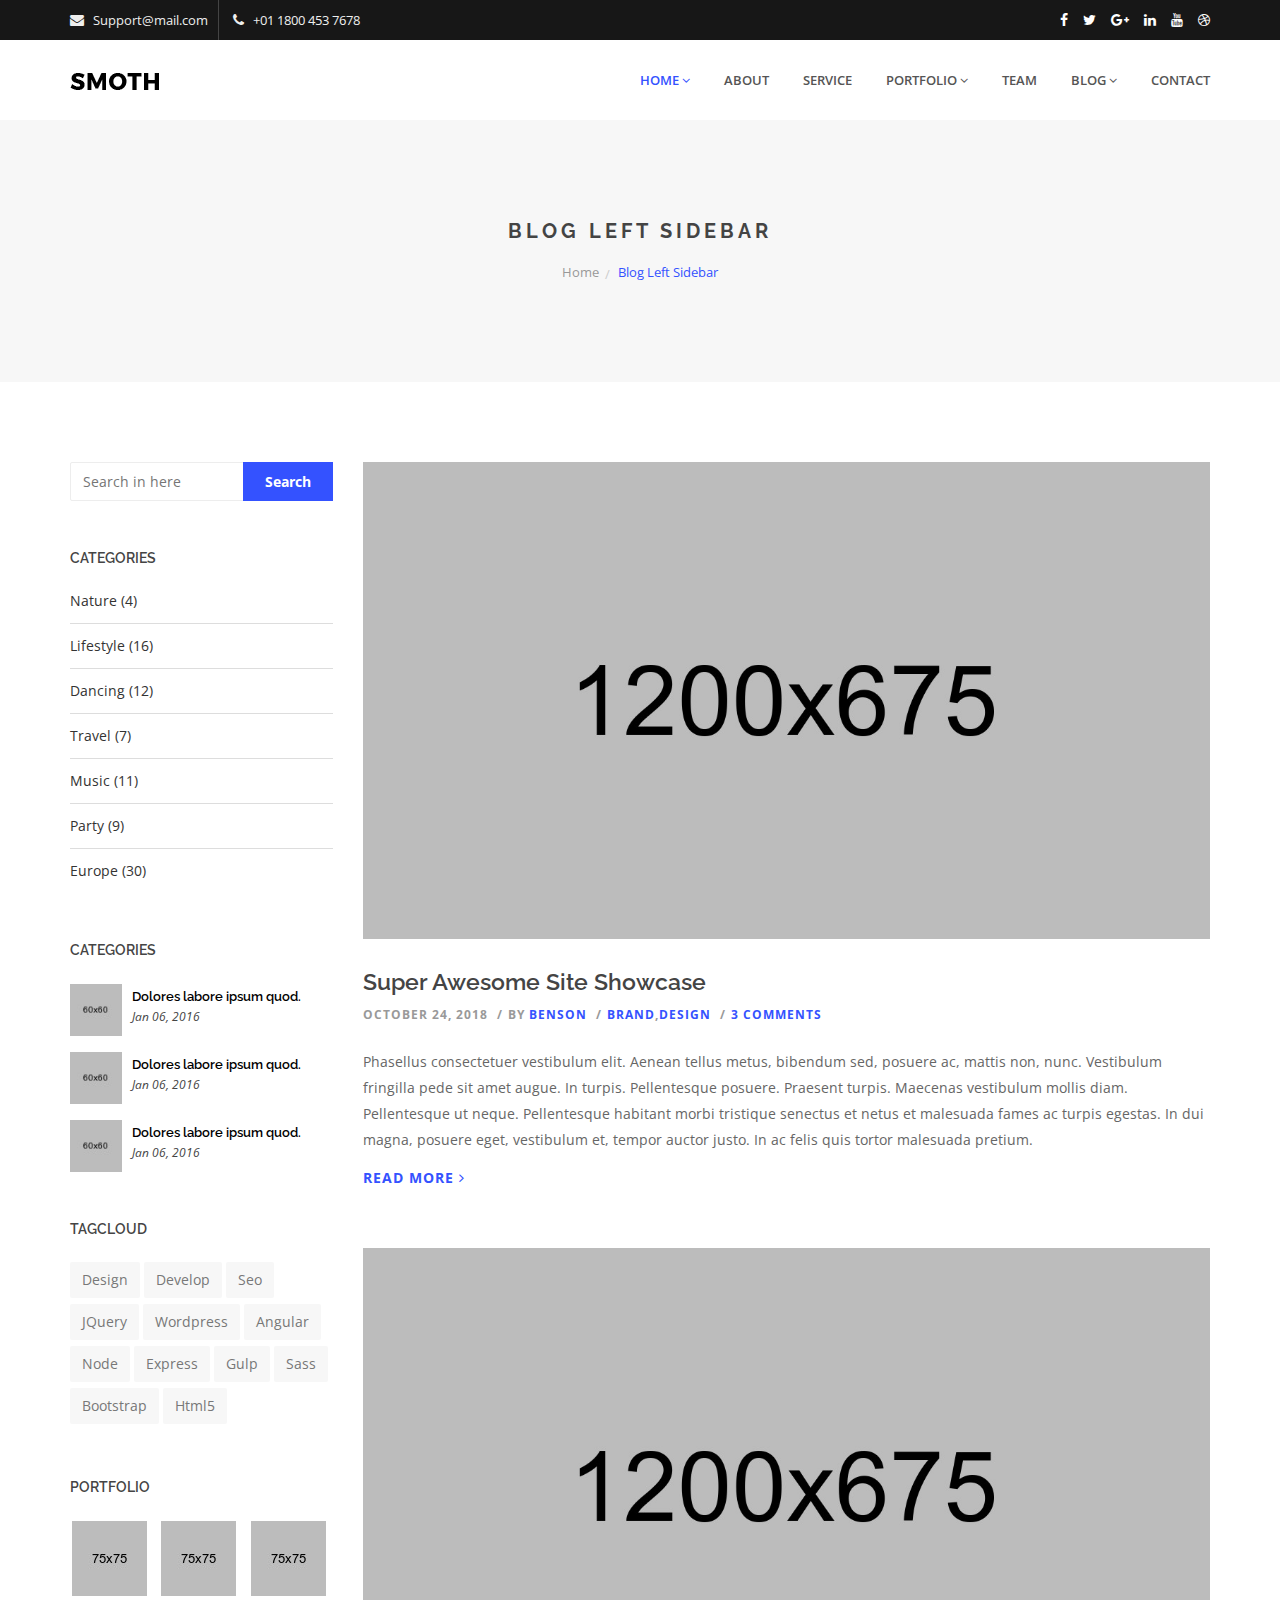
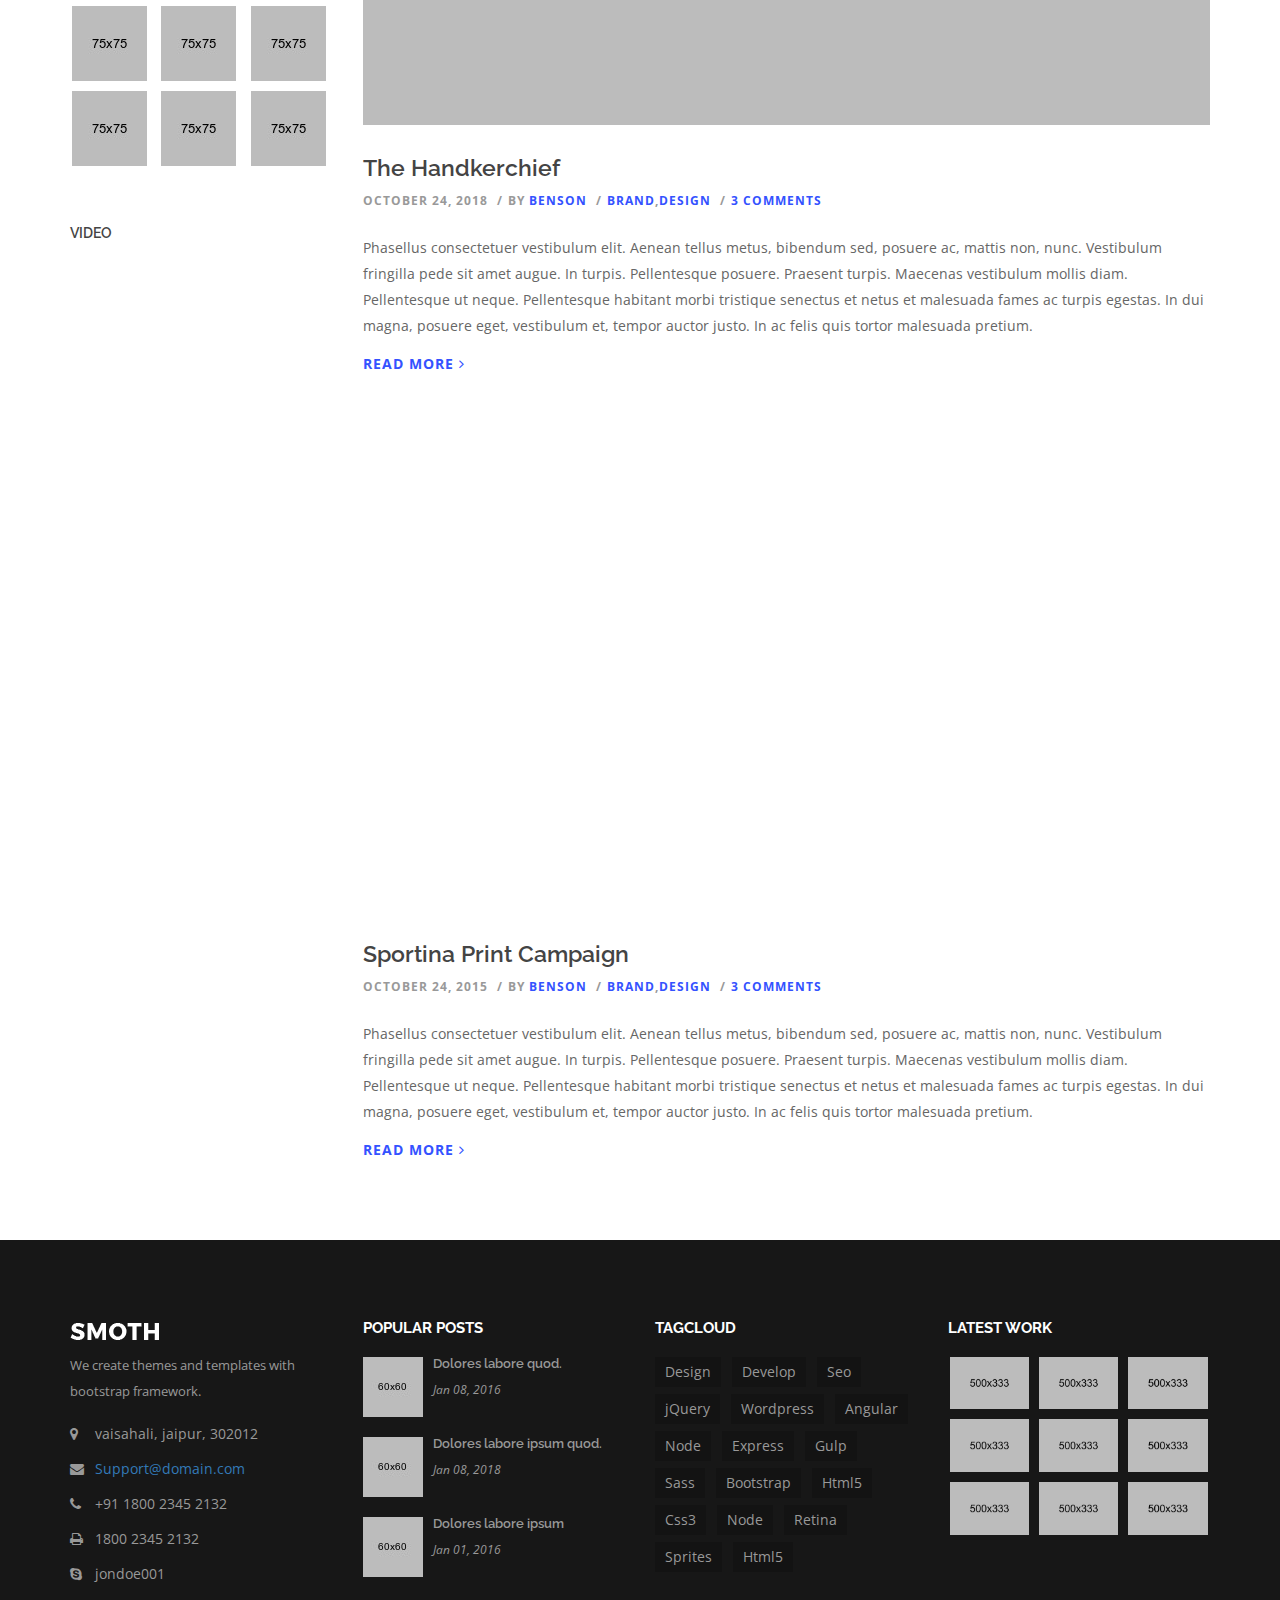
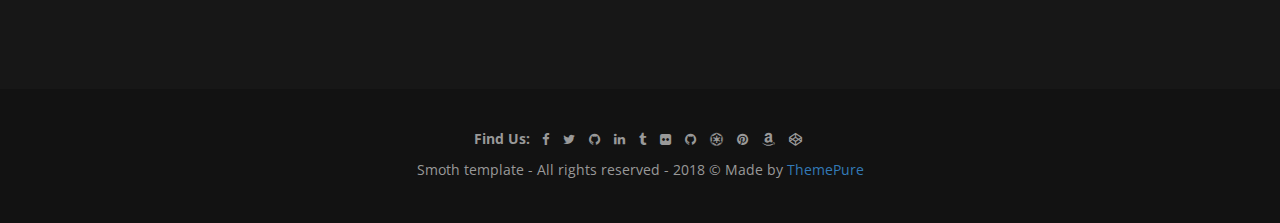
<file: blog-left-sidebar.html>
<!doctype html>
<html class="no-js" lang="zxx">
    <head>
        <meta charset="utf-8">
        <meta http-equiv="x-ua-compatible" content="ie=edge">
        <title>Smoth | Corporate HTML Template</title>
        <meta name="description" content="">
        <meta name="viewport" content="width=device-width, initial-scale=1">

        <link rel="apple-touch-icon" href="apple-touch-icon.png">
        <!-- Place favicon.ico in the root directory -->
		
		<!-- all css here -->
        <link rel="stylesheet" href="css/bootstrap.min.css">
        <link rel="stylesheet" href="css/font-awesome.min.css">
        <link rel="stylesheet" href="css/pe-icon-7-stroke.css">
        <link rel="stylesheet" href="css/owl.carousel.css">
		<link rel="stylesheet" href="css/magnific-popup.css">
		<link rel="stylesheet" href="css/meanmenu.css">
        <link rel="stylesheet" href="style.css">
        <link rel="stylesheet" href="css/responsive.css">
        <script src="js/vendor/modernizr-2.8.3.min.js"></script>
    </head>
    <body>
        <!--[if lt IE 8]>
            <p class="browserupgrade">You are using an <strong>outdated</strong> browser. Please <a href="http://browsehappy.com/">upgrade your browser</a> to improve your experience.</p>
        <![endif]-->

		<!-- header start -->
		<header>
			<div class="header-top-area black-bg hidden-xs">
				<div class="container">
					<div class="row">
						<div class="col-md-6 col-sm-6">
							<ul class="top-right">
								<li>
									<i class="fa fa-envelope"></i>
									<span>Support@mail.com</span>
								</li>
								<li>
									<i class="fa fa-phone"></i>
									<span>+01 1800 453 7678</span>
								</li>
							</ul>
						</div>
						<div class="col-md-6 col-sm-6 hidden-xs">
							<div class="header-icon floatright">
								<a href="#"><i class="fa fa-facebook"></i></a>
								<a href="#"><i class="fa fa-twitter"></i></a>
								<a href="#"><i class="fa fa-google-plus"></i></a>
								<a href="#"><i class="fa fa-linkedin"></i></a>
								<a href="#"><i class="fa fa-youtube"></i></a>
								<a href="#"><i class="fa fa-dribbble"></i></a>
							</div>							
						</div>
					</div>
				</div>
			</div>
			<!-- main-menu-area-start -->
			<div class="main-menu-area">
				<div class="container">
					<div class="row">
						<div class="col-md-3 col-sm-2">
							<div class="logo">
								<a href="index.html"><img src="img/logo/1.png" alt="" /></a>
							</div>
						</div>
						<div class="col-md-9 col-sm-10">
							<div class="main-menu floatright">
								<nav>
									<ul>
										<li class="active"><a href="index.html">Home<i class="fa fa-angle-down"></i></a>
											<ul class="submenu">
												<li><a href="index.html">home version 1</a></li>
												<li><a href="index-2.html">home version 2</a></li>
												<li><a href="index-3.html">home version 3</a></li>
											</ul>
										</li>
										<li><a href="about.html">about</a></li>
										<li><a href="service.html">service</a></li>
										<li><a href="portfolio.html">Portfolio<i class="fa fa-angle-down"></i></a>
											<ul class="submenu">
												<li><a href="portfolio-column-2.html">portfolio column 2</a></li>
												<li><a href="portfolio-column-4.html">portfolio column 4</a></li>
												<li><a href="portfolio-full.html">portfolio fullwidth</a></li>
											</ul>
										</li>
										<li><a href="team.html">team</a></li>
										<li><a href="blog-left-sidebar.html">blog<i class="fa fa-angle-down"></i></a>
											<ul class="submenu">
												<li><a href="blog-left-sidebar.html">blog left sidebar</a></li>
												<li><a href="blog-right-sidebar.html">blog right sidebar</a></li>
												<li><a href="blog-details.html">blog details</a></li>
											</ul>
										</li>
										<li><a href="contact.html">contact</a></li>
									</ul>
								</nav>
							</div>
							<div class="mobile-menu-area"></div>
						</div>
					</div>
				</div>
			</div>
			<!-- main-menu-area-end -->
		</header>
		<!-- header end -->
		<!-- breadcrumb-area-start -->
		<div class="breadcrumb-area bg-color ptb-100">
			<div class="container">
				<div class="row">
					<div class="col-md-12">
						<div class="breadcrumb-title text-center">
							<h1>blog left sidebar</h1>
							<div class="breadcrumb-menu">
							<ul>
								<li><a href="index.html">home</a></li>
								<li>blog left sidebar</li>
							</ul>
						</div>
						</div>
					</div>
				</div>
			</div>
		</div>
		<!-- blog-area-start -->
		<div class="blog-area ptb-80">
			<div class="container">
				<div class="row">
					<div class="col-md-3 col-sm-12">
						<div class="blog-widget">
							<form id="search" action="#">
								<input type="text" placeholder="Search in here" />
								<button>Search</button>
							</form>
						</div>
						<div class="blog-widget">
							<div class="widget-title">
                                <h3>Categories</h3>
							</div>
							<ul class="list-item">
								<li><a href="#">Nature (4)</a></li>
								<li><a href="#">Lifestyle (16)</a></li>
								<li><a href="#">Dancing (12)</a></li>
								<li><a href="#">Travel (7)</a></li>
								<li><a href="#">Music (11)</a></li>
								<li><a href="#">Party (9)</a></li>
								<li><a href="#">Europe (30)</a></li>
							</ul>
						</div>
						<div class="blog-widget">
							<div class="widget-title">
                                <h3>Categories</h3>
							</div>
							<ul class="post-list">
								<li>
									<div class="blog-img">
										<a href="#"><img src="img/blog/1.jpg" alt="" /></a>
									</div>
									<h5><a href="#">Dolores labore ipsum quod.</a></h5>
									<span>Jan 06, 2016</span>
								</li>
								<li>
									<div class="blog-img">
										<a href="#"><img src="img/blog/1.jpg" alt="" /></a>
									</div>
									<h5><a href="#">Dolores labore ipsum quod.</a></h5>
									<span>Jan 06, 2016</span>
								</li>
								<li>
									<div class="blog-img">
										<a href="#"><img src="img/blog/1.jpg" alt="" /></a>
									</div>
									<h5><a href="#">Dolores labore ipsum quod.</a></h5>
									<span>Jan 06, 2016</span>
								</li>
							</ul>
						</div>
						<div class="blog-widget">
							<div class="widget-title">
                                <h3>Tagcloud</h3>
							</div>
							<ul class="Tagcloud">
								<li><a href="#">Design</a></li>
								<li><a href="#">Develop</a></li>
								<li><a href="#">Seo</a></li>
								<li><a href="#">jQuery</a></li>
								<li><a href="#">Wordpress</a></li>
								<li><a href="#">Angular</a></li>
								<li><a href="#">Node</a></li>
								<li><a href="#">Express</a></li>
								<li><a href="#">Gulp</a></li>
								<li><a href="#">Sass</a></li>
								<li><a href="#">Bootstrap</a></li>
								<li><a href="#">Html5</a></li>
							</ul>
						</div>
						<div class="blog-widget">
							<div class="widget-title">
                                <h3>Portfolio</h3>
							</div>
							<ul class="Flickr-list">
								<li>
									<a href="#"><img src="img/footer/4.jpg" alt="" /></a>
								</li>
								<li>
									<a href="#"><img src="img/footer/5.jpg" alt="" /></a>
								</li>
								<li>
									<a href="#"><img src="img/footer/6.jpg" alt="" /></a>
								</li>
								<li>
									<a href="#"><img src="img/footer/7.jpg" alt="" /></a>
								</li>
								<li>
									<a href="#"><img src="img/footer/8.jpg" alt="" /></a>
								</li>
								<li>
									<a href="#"><img src="img/footer/9.jpg" alt="" /></a>
								</li>
								<li>
									<a href="#"><img src="img/footer/10.jpg" alt="" /></a>
								</li>
								<li>
									<a href="#"><img src="img/footer/11.jpg" alt="" /></a>
								</li>
								<li>
									<a href="#"><img src="img/footer/12.jpg" alt="" /></a>
								</li>
							</ul>
						</div>
						<div class="blog-widget">
							<div class="widget-title">
                                <h3>video</h3>
							</div>
							<div class="video">
								<div class="embed-responsive embed-responsive-16by9">
									<iframe  src="https://www.youtube.com/embed/c7TsM3G25UM"></iframe>
								</div>
							</div>
						</div>
					</div>
					<div class="col-md-9 col-sm-12">
						<div class="blog-content-area">
							<div class="blog-content-img">
								<a href="#"><img src="img/blog/4.jpg" alt="" /></a>
							</div>
							<div class="post-content">
								<h2 class="post-title">
									<a href="#">Super Awesome Site Showcase</a>
								</h2>
								<ul class="post-meta">
									<li>October 24, 2018</li>
									<li>By <a href="#">Benson</a></li>
									<li><a href="#">Brand</a>,<a href="#">Design</a></li>
									<li><a href="#">3 Comments</a></li>
								</ul>
								<p>Phasellus consectetuer vestibulum elit. Aenean tellus metus, bibendum sed, posuere ac, mattis non, nunc. Vestibulum fringilla pede sit amet augue. In turpis. Pellentesque posuere. Praesent turpis. Maecenas vestibulum mollis diam. Pellentesque ut neque. Pellentesque habitant morbi tristique senectus et netus et malesuada fames ac turpis egestas. In dui magna, posuere eget, vestibulum et, tempor auctor justo. In ac felis quis tortor malesuada pretium.</p>
								<a class="more">Read more <i class="fa fa-angle-right" aria-hidden="true"></i></a>
							</div>
						</div>
						<div class="post-content-area ptb-60">
							<div class="blog-content-img">
								<a href="#"><img alt="" src="img/blog/5.jpg"></a>
							</div>
							<div class="post-content">
								<h2 class="post-title">
									<a href="#">The Handkerchief</a>
								</h2>
								<ul class="post-meta">
									<li>October 24, 2018</li>
									<li>By <a href="#">Benson</a></li>
									<li><a href="#">Brand</a>,<a href="#">Design</a></li>
									<li><a href="#">3 Comments</a></li>
								</ul>
								<p>Phasellus consectetuer vestibulum elit. Aenean tellus metus, bibendum sed, posuere ac, mattis non, nunc. Vestibulum fringilla pede sit amet augue. In turpis. Pellentesque posuere. Praesent turpis. Maecenas vestibulum mollis diam. Pellentesque ut neque. Pellentesque habitant morbi tristique senectus et netus et malesuada fames ac turpis egestas. In dui magna, posuere eget, vestibulum et, tempor auctor justo. In ac felis quis tortor malesuada pretium.</p>
								<a class="more">Read more <i class="fa fa-angle-right" aria-hidden="true"></i></a>
							</div>
						</div>
						<div class="video-area">
							<div class="video">
								<div class="embed-responsive embed-responsive-16by9">
									<iframe src="https://player.vimeo.com/video/193773669"></iframe>
								</div>
							</div>
							<div class="post-content">
								<h2 class="post-title">
									<a href="#">Sportina Print Campaign</a>
								</h2>
								<ul class="post-meta">
									<li>October 24, 2015</li>
									<li>By <a href="#">Benson</a></li>
									<li><a href="#">Brand</a>,<a href="#">Design</a></li>
									<li><a href="#">3 Comments</a></li>
								</ul>
								<p>Phasellus consectetuer vestibulum elit. Aenean tellus metus, bibendum sed, posuere ac, mattis non, nunc. Vestibulum fringilla pede sit amet augue. In turpis. Pellentesque posuere. Praesent turpis. Maecenas vestibulum mollis diam. Pellentesque ut neque. Pellentesque habitant morbi tristique senectus et netus et malesuada fames ac turpis egestas. In dui magna, posuere eget, vestibulum et, tempor auctor justo. In ac felis quis tortor malesuada pretium.</p>
								<a class="more">Read more <i class="fa fa-angle-right" aria-hidden="true"></i></a>
							</div>
						</div>
					</div>
				</div>
			</div>
		</div>
		<!-- footer start -->
		<footer>
			<div class="footer-area black-bg ptb-80">
				<div class="container">
					<div class="row">
						<div class="col-md-3 col-sm-4">
							<div class="footer-widget md-30">
								<div class="footer-img">
									<a href="#"><img src="img/logo/2.png" alt="" /></a>
								</div>
								<div class="footer-address">
									<p>We create themes and templates with bootstrap framework.</p>
								</div>
								<div class="address">
									<ul class="list-unstyled contact">
										<li><p><strong><i class="fa fa-map-marker"></i> </strong> vaisahali, jaipur, 302012</p></li> 
										<li><p><strong><i class="fa fa-envelope"></i></strong> <a href="#">Support@domain.com</a></p></li>
										<li> <p><strong><i class="fa fa-phone"></i></strong> +91 1800 2345 2132</p></li>
										<li> <p><strong><i class="fa fa-print"></i> </strong> 1800 2345 2132</p></li>
										<li> <p><strong><i class="fa fa-skype"></i> </strong> jondoe001</p></li>
									</ul>
								</div>
							</div>
						</div>
						<div class="col-md-3 col-sm-4">
							<div class="widget mb-30">
								<div class="widget-title">
									<h4>Popular Posts</h4>
									<ul class="posts-list">
										<li>
											<div class="list-img">
												<a href="#"><img src="img/footer/1.jpg" alt="" /></a>
											</div>
											<h5><a href="#">Dolores labore quod.</a></h5>
											<span>Jan 08, 2016</span>
										</li>
										<li>
											<div class="list-img">
												<a href="#"><img src="img/footer/2.jpg" alt="" /></a>
											</div>
											<h5><a href="#">Dolores labore ipsum quod.</a></h5>
											<span>Jan 08, 2018</span>
										</li>
										<li>
											<div class="list-img">
												<a href="#"><img src="img/footer/3.jpg" alt="" /></a>
											</div>
											<h5><a href="#">Dolores labore ipsum</a></h5>
											<span>Jan 01, 2016</span>
										</li>
									</ul>
								</div>
							</div>
						</div>
						<div class="col-md-3 col-sm-4 hidden-sm">
							<div class="widget mb-30">
								<div class="widget-title">
									<h4>Tagcloud</h4>
									<div class="tagcloud">
										<a href="#">Design</a>
										<a href="#">Develop</a>
										<a href="#">Seo</a>
										<a href="#">jQuery</a>
										<a href="#">Wordpress</a>
										<a href="#">Angular</a>
										<a href="#">Node</a>
										<a href="#">Express</a>
										<a href="#">Gulp</a>
										<a href="#">Sass</a>
										<a href="#">Bootstrap</a>
										<a href="#">Html5</a>
										<a href="#">Css3</a>
										<a href="#">Node</a>
										<a href="#">Retina</a>
										<a href="#">Sprites</a>
										<a href="#">Html5</a>
									</div>
								</div>
							</div>
						</div>
						<div class="col-md-3 col-sm-4">
							<div class="widget ">
								<div class="widget-title">
									<h4>Latest Work</h4>
									<div class="rows">
										<ul class="Flickr-list">
											<li>
												<a href="#"><img src="img/portfolio/img-1.jpg" alt="" /></a>
											</li>
											<li>
												<a href="#"><img src="img/portfolio/img-2.jpg" alt="" /></a>
											</li>
											<li>
												<a href="#"><img src="img/portfolio/img-3.jpg" alt="" /></a>
											</li>
											<li>
												<a href="#"><img src="img/portfolio/img-4.jpg" alt="" /></a>
											</li>
											<li>
												<a href="#"><img src="img/portfolio/img-5.jpg" alt="" /></a>
											</li>
											<li>
												<a href="#"><img src="img/portfolio/img-6.jpg" alt="" /></a>
											</li>
											<li>
												<a href="#"><img src="img/portfolio/img-7.jpg" alt="" /></a>
											</li>
											<li>
												<a href="#"><img src="img/portfolio/img-8.jpg" alt="" /></a>
											</li>
											<li>
												<a href="#"><img src="img/portfolio/img-9.jpg" alt="" /></a>
											</li>
										</ul>
									</div>
								</div>
							</div>
						</div>
					</div>
				</div>
			</div>
			<div class="footer-bottom-area">
				<div class="container">
					<div class="social-icons text-center">
						<label>Find Us:</label>
						<a href="#"><i class="fa fa-facebook"></i></a>
						<a href="#"><i class="fa fa-twitter"></i></a>
						<a href="#"><i class="fa fa-github"></i></a>
						<a href="#"><i class="fa fa-linkedin"></i></a>
						<a href="#"><i class="fa fa-tumblr"></i></a>
						<a href="#"><i class="fa fa-flickr"></i></a>
						<a href="#"><i class="fa fa-github"></i></a>
						<a href="#"><i class="fa fa-ge"></i></a>
						<a href="#"><i class="fa fa-pinterest"></i></a>
						<a href="#"><i class="fa fa-amazon"></i></a>
						<a href="#"><i class="fa fa-codepen"></i></a>
					</div>
					<div class="copyright text-center">
						<p>Smoth template - All rights reserved - 2018 © Made by</p>
						<a href="#">ThemePure</a>
					</div>
				</div>
			</div>
		</footer>
		<!-- footer end -->
		<!-- all js here -->
        <script src="js/vendor/jquery-1.12.0.min.js"></script>
        <script src="js/bootstrap.min.js"></script>
        <script src="js/owl.carousel.min.js"></script>
        <script src="js/jquery.meanmenu.js"></script>
        <script src="js/jquery.mixitup.min.js"></script>
        <script src="js/jquery.magnific-popup.min.js"></script>
        <script src="js/jquery.counterup.min.js"></script>
        <script src="js/waypoints.min.js"></script>
        <script src="js/plugins.js"></script>
        <script src="js/main.js"></script>
    </body>
</html>
</file>
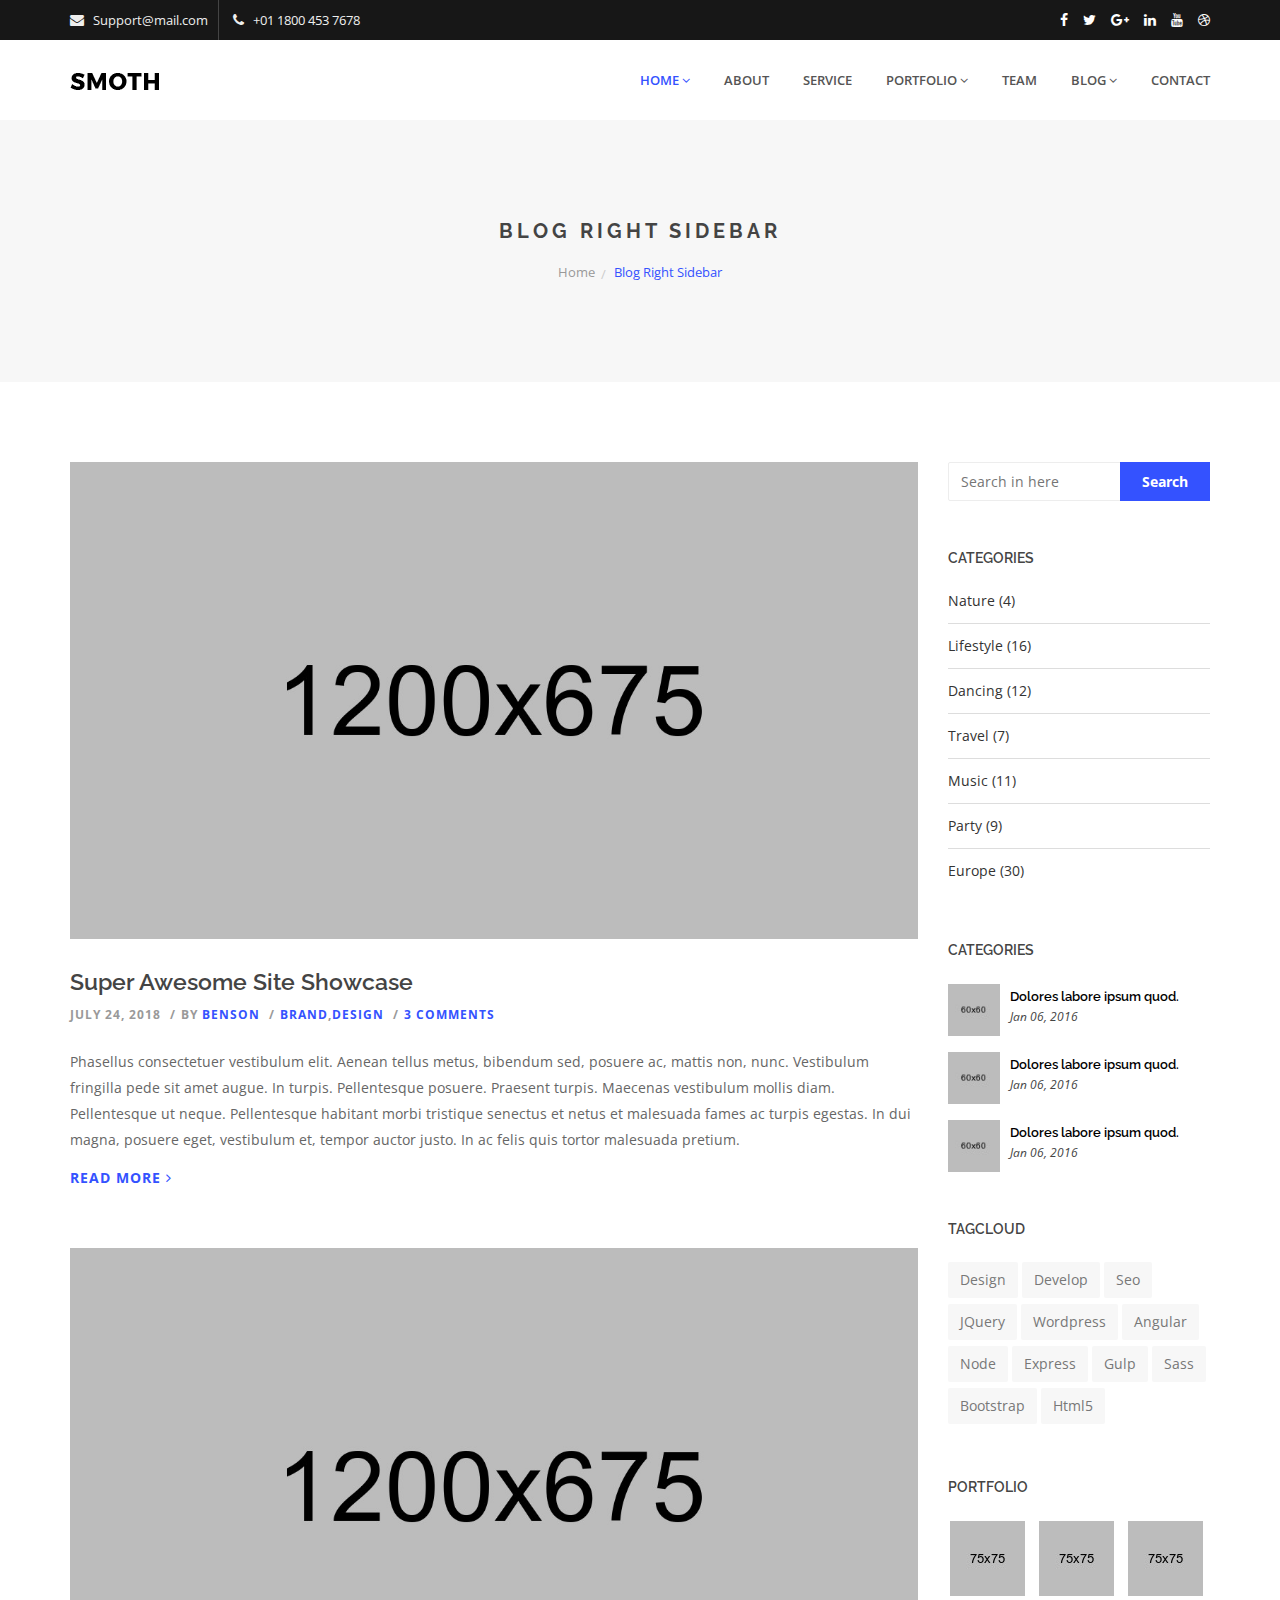
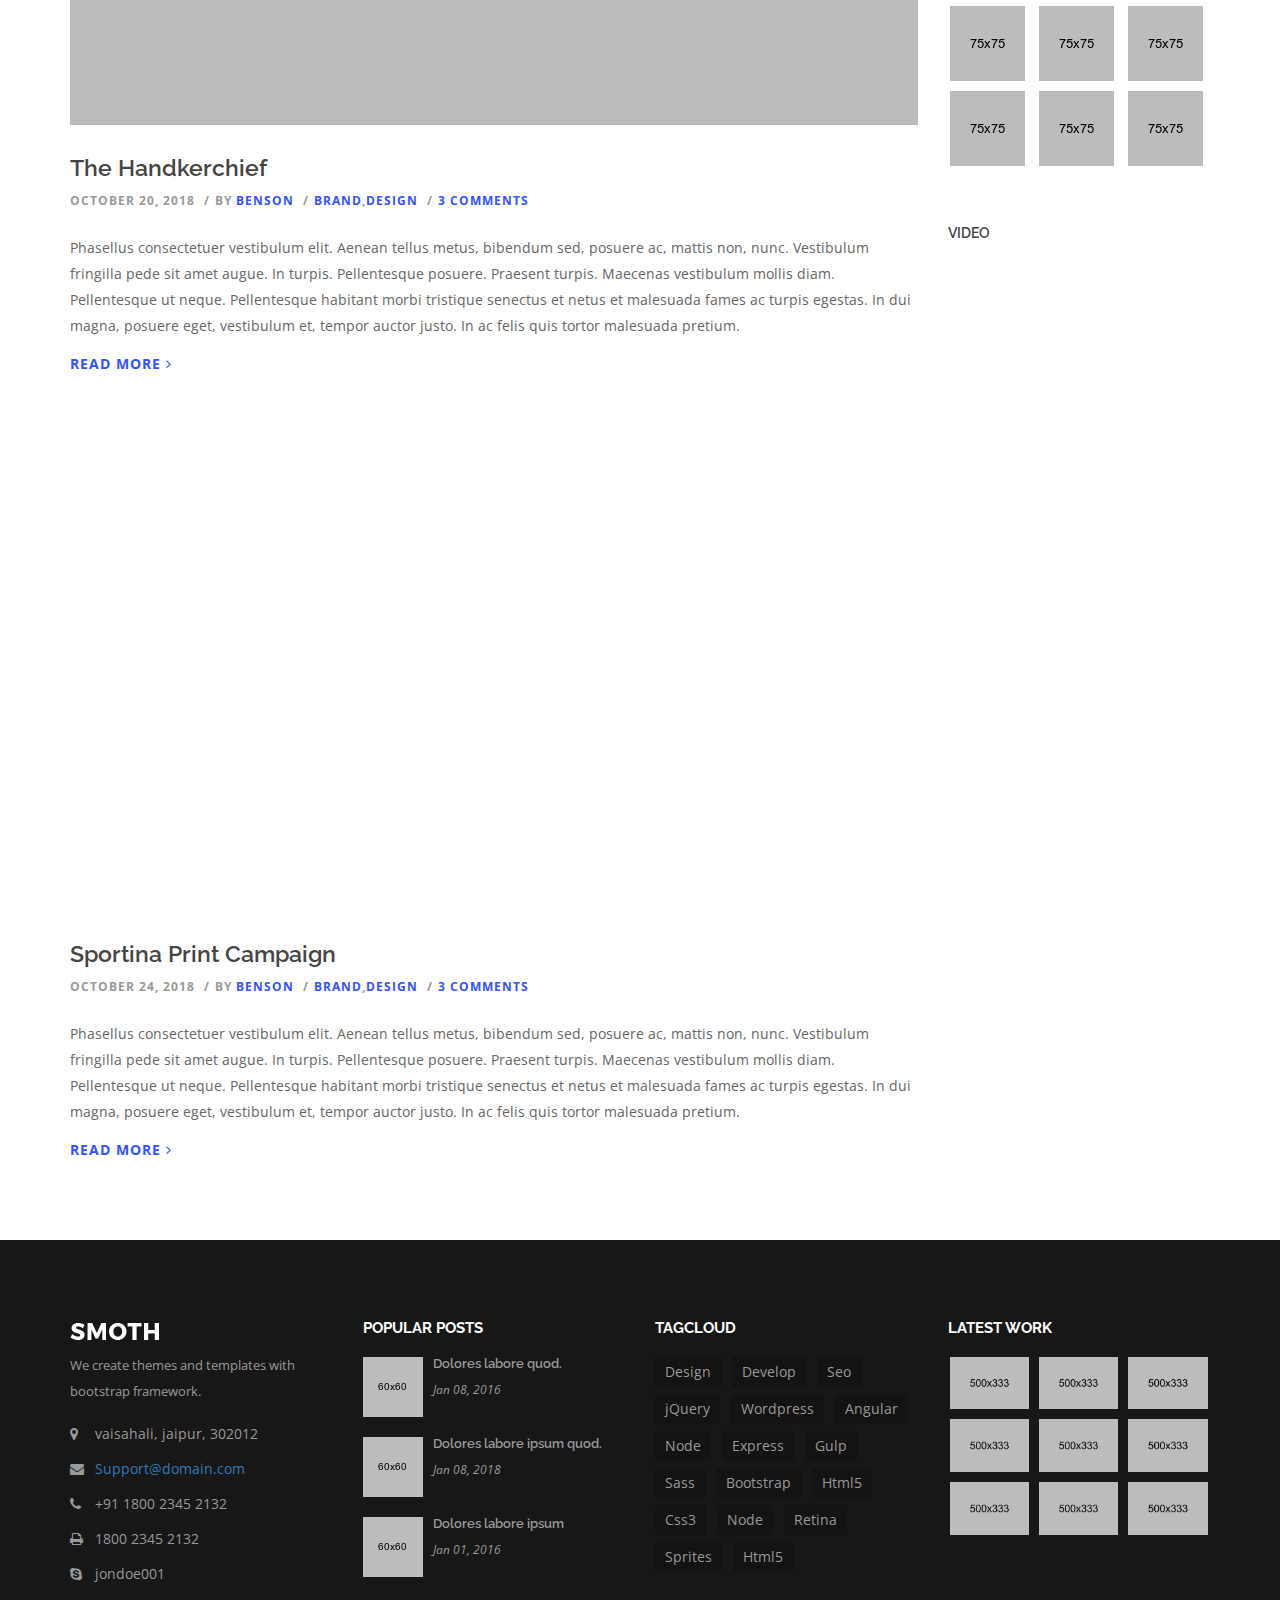
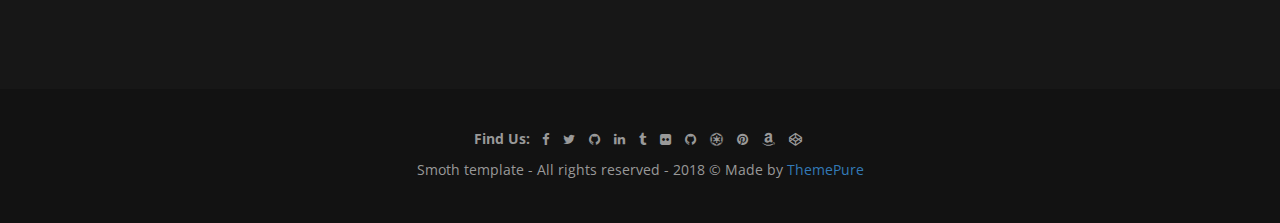
<file: blog-right-sidebar.html>
<!doctype html>
<html class="no-js" lang="zxx">
    <head>
        <meta charset="utf-8">
        <meta http-equiv="x-ua-compatible" content="ie=edge">
        <title>Smoth | Corporate HTML Template</title>
        <meta name="description" content="">
        <meta name="viewport" content="width=device-width, initial-scale=1">

        <link rel="apple-touch-icon" href="apple-touch-icon.png">
        <!-- Place favicon.ico in the root directory -->
		
		<!-- all css here -->
        <link rel="stylesheet" href="css/bootstrap.min.css">
        <link rel="stylesheet" href="css/font-awesome.min.css">
        <link rel="stylesheet" href="css/pe-icon-7-stroke.css">
        <link rel="stylesheet" href="css/owl.carousel.css">
		<link rel="stylesheet" href="css/magnific-popup.css">
		<link rel="stylesheet" href="css/meanmenu.css">
        <link rel="stylesheet" href="style.css">
        <link rel="stylesheet" href="css/responsive.css">
        <script src="js/vendor/modernizr-2.8.3.min.js"></script>
    </head>
    <body>
        <!--[if lt IE 8]>
            <p class="browserupgrade">You are using an <strong>outdated</strong> browser. Please <a href="http://browsehappy.com/">upgrade your browser</a> to improve your experience.</p>
        <![endif]-->

		<!-- header start -->
		<header>
			<div class="header-top-area black-bg hidden-xs">
				<div class="container">
					<div class="row">
						<div class="col-md-6 col-sm-6">
							<ul class="top-right">
								<li>
									<i class="fa fa-envelope"></i>
									<span>Support@mail.com</span>
								</li>
								<li>
									<i class="fa fa-phone"></i>
									<span>+01 1800 453 7678</span>
								</li>
							</ul>
						</div>
						<div class="col-md-6 col-sm-6 hidden-xs">
							<div class="header-icon floatright">
								<a href="#"><i class="fa fa-facebook"></i></a>
								<a href="#"><i class="fa fa-twitter"></i></a>
								<a href="#"><i class="fa fa-google-plus"></i></a>
								<a href="#"><i class="fa fa-linkedin"></i></a>
								<a href="#"><i class="fa fa-youtube"></i></a>
								<a href="#"><i class="fa fa-dribbble"></i></a>
							</div>							
						</div>
					</div>
				</div>
			</div>
			<!-- main-menu-area-start -->
			<div class="main-menu-area">
				<div class="container">
					<div class="row">
						<div class="col-md-3 col-sm-2">
							<div class="logo">
								<a href="index.html"><img src="img/logo/1.png" alt="" /></a>
							</div>
						</div>
						<div class="col-md-9 col-sm-10">
							<div class="main-menu floatright">
								<nav>
									<ul>
										<li class="active"><a href="index.html">Home<i class="fa fa-angle-down"></i></a>
											<ul class="submenu">
												<li><a href="index.html">home version 1</a></li>
												<li><a href="index-2.html">home version 2</a></li>
												<li><a href="index-3.html">home version 3</a></li>
											</ul>
										</li>
										<li><a href="about.html">about</a></li>
										<li><a href="service.html">service</a></li>
										<li><a href="portfolio.html">Portfolio<i class="fa fa-angle-down"></i></a>
											<ul class="submenu">
												<li><a href="portfolio-column-2.html">portfolio column 2</a></li>
												<li><a href="portfolio-column-4.html">portfolio column 4</a></li>
												<li><a href="portfolio-full.html">portfolio fullwidth</a></li>
											</ul>
										</li>
										<li><a href="team.html">team</a></li>
										<li><a href="blog-left-sidebar.html">blog<i class="fa fa-angle-down"></i></a>
											<ul class="submenu">
												<li><a href="blog-left-sidebar.html">blog left sidebar</a></li>
												<li><a href="blog-right-sidebar.html">blog right sidebar</a></li>
												<li><a href="blog-details.html">blog details</a></li>
											</ul>
										</li>
										<li><a href="contact.html">contact</a></li>
									</ul>
								</nav>
							</div>
							<div class="mobile-menu-area"></div>
						</div>
					</div>
				</div>
			</div>
			<!-- main-menu-area-end -->
		</header>
		<!-- header end -->
		<!-- breadcrumb-area-start -->
		<div class="breadcrumb-area bg-color ptb-100">
			<div class="container">
				<div class="row">
					<div class="col-md-12">
						<div class="breadcrumb-title text-center">
							<h1>blog right sidebar</h1>
							<div class="breadcrumb-menu">
							<ul>
								<li><a href="index.html">home</a></li>
								<li>blog right sidebar</li>
							</ul>
						</div>
						</div>
					</div>
				</div>
			</div>
		</div>
		<!-- blog-area-start -->
		<div class="blog-area ptb-80">
			<div class="container">
				<div class="row">
					<div class="col-md-9 col-sm-12">
						<div class="blog-content-area">
							<div class="blog-content-img">
								<a href="#"><img src="img/blog/4.jpg" alt="" /></a>
							</div>
							<div class="post-content">
								<h2 class="post-title">
									<a href="#">Super Awesome Site Showcase</a>
								</h2>
								<ul class="post-meta">
									<li>july 24, 2018</li>
									<li>By <a href="#">Benson</a></li>
									<li><a href="#">Brand</a>,<a href="#">Design</a></li>
									<li><a href="#">3 Comments</a></li>
								</ul>
								<p>Phasellus consectetuer vestibulum elit. Aenean tellus metus, bibendum sed, posuere ac, mattis non, nunc. Vestibulum fringilla pede sit amet augue. In turpis. Pellentesque posuere. Praesent turpis. Maecenas vestibulum mollis diam. Pellentesque ut neque. Pellentesque habitant morbi tristique senectus et netus et malesuada fames ac turpis egestas. In dui magna, posuere eget, vestibulum et, tempor auctor justo. In ac felis quis tortor malesuada pretium.</p>
								<a class="more">Read more <i class="fa fa-angle-right" aria-hidden="true"></i></a>
							</div>
						</div>
						<div class="post-content-area ptb-60">
							<div class="blog-content-img">
								<a href="#"><img alt="" src="img/blog/5.jpg"></a>
							</div>
							<div class="post-content">
								<h2 class="post-title">
									<a href="#">The Handkerchief</a>
								</h2>
								<ul class="post-meta">
									<li>October 20, 2018</li>
									<li>By <a href="#">Benson</a></li>
									<li><a href="#">Brand</a>,<a href="#">Design</a></li>
									<li><a href="#">3 Comments</a></li>
								</ul>
								<p>Phasellus consectetuer vestibulum elit. Aenean tellus metus, bibendum sed, posuere ac, mattis non, nunc. Vestibulum fringilla pede sit amet augue. In turpis. Pellentesque posuere. Praesent turpis. Maecenas vestibulum mollis diam. Pellentesque ut neque. Pellentesque habitant morbi tristique senectus et netus et malesuada fames ac turpis egestas. In dui magna, posuere eget, vestibulum et, tempor auctor justo. In ac felis quis tortor malesuada pretium.</p>
								<a class="more">Read more <i class="fa fa-angle-right" aria-hidden="true"></i></a>
							</div>
						</div>
						<div class="video-area">
							<div class="video">
								<div class="embed-responsive embed-responsive-16by9">
									<iframe src="https://player.vimeo.com/video/193773669"></iframe>
								</div>
							</div>
							<div class="post-content">
								<h2 class="post-title">
									<a href="#">Sportina Print Campaign</a>
								</h2>
								<ul class="post-meta">
									<li>October 24, 2018</li>
									<li>By <a href="#">Benson</a></li>
									<li><a href="#">Brand</a>,<a href="#">Design</a></li>
									<li><a href="#">3 Comments</a></li>
								</ul>
								<p>Phasellus consectetuer vestibulum elit. Aenean tellus metus, bibendum sed, posuere ac, mattis non, nunc. Vestibulum fringilla pede sit amet augue. In turpis. Pellentesque posuere. Praesent turpis. Maecenas vestibulum mollis diam. Pellentesque ut neque. Pellentesque habitant morbi tristique senectus et netus et malesuada fames ac turpis egestas. In dui magna, posuere eget, vestibulum et, tempor auctor justo. In ac felis quis tortor malesuada pretium.</p>
								<a class="more">Read more <i class="fa fa-angle-right" aria-hidden="true"></i></a>
							</div>
						</div>
					</div>
					<div class="col-md-3 col-sm-12 mt-sm-50">
						<div class="blog-widget">
							<form id="search" action="#">
								<input type="text" placeholder="Search in here" />
								<button>Search</button>
							</form>
						</div>
						<div class="blog-widget">
							<div class="widget-title">
                                <h3>Categories</h3>
							</div>
							<ul class="list-item">
								<li><a href="#">Nature (4)</a></li>
								<li><a href="#">Lifestyle (16)</a></li>
								<li><a href="#">Dancing (12)</a></li>
								<li><a href="#">Travel (7)</a></li>
								<li><a href="#">Music (11)</a></li>
								<li><a href="#">Party (9)</a></li>
								<li><a href="#">Europe (30)</a></li>
							</ul>
						</div>
						<div class="blog-widget">
							<div class="widget-title">
                                <h3>Categories</h3>
							</div>
							<ul class="post-list">
								<li>
									<div class="blog-img">
										<a href="#"><img src="img/blog/1.jpg" alt="" /></a>
									</div>
									<h5><a href="#">Dolores labore ipsum quod.</a></h5>
									<span>Jan 06, 2016</span>
								</li>
								<li>
									<div class="blog-img">
										<a href="#"><img src="img/blog/1.jpg" alt="" /></a>
									</div>
									<h5><a href="#">Dolores labore ipsum quod.</a></h5>
									<span>Jan 06, 2016</span>
								</li>
								<li>
									<div class="blog-img">
										<a href="#"><img src="img/blog/1.jpg" alt="" /></a>
									</div>
									<h5><a href="#">Dolores labore ipsum quod.</a></h5>
									<span>Jan 06, 2016</span>
								</li>
							</ul>
						</div>
						<div class="blog-widget">
							<div class="widget-title">
                                <h3>Tagcloud</h3>
							</div>
							<ul class="Tagcloud">
								<li><a href="#">Design</a></li>
								<li><a href="#">Develop</a></li>
								<li><a href="#">Seo</a></li>
								<li><a href="#">jQuery</a></li>
								<li><a href="#">Wordpress</a></li>
								<li><a href="#">Angular</a></li>
								<li><a href="#">Node</a></li>
								<li><a href="#">Express</a></li>
								<li><a href="#">Gulp</a></li>
								<li><a href="#">Sass</a></li>
								<li><a href="#">Bootstrap</a></li>
								<li><a href="#">Html5</a></li>
							</ul>
						</div>
						<div class="blog-widget">
							<div class="widget-title">
                                <h3>Portfolio</h3>
							</div>
							<div class="rows">
								<ul class="Flickr-list">
									<li>
										<a href="#"><img src="img/footer/4.jpg" alt="" /></a>
									</li>
									<li>
										<a href="#"><img src="img/footer/5.jpg" alt="" /></a>
									</li>
									<li>
										<a href="#"><img src="img/footer/6.jpg" alt="" /></a>
									</li>
									<li>
										<a href="#"><img src="img/footer/7.jpg" alt="" /></a>
									</li>
									<li>
										<a href="#"><img src="img/footer/8.jpg" alt="" /></a>
									</li>
									<li>
										<a href="#"><img src="img/footer/9.jpg" alt="" /></a>
									</li>
									<li>
										<a href="#"><img src="img/footer/10.jpg" alt="" /></a>
									</li>
									<li>
										<a href="#"><img src="img/footer/11.jpg" alt="" /></a>
									</li>
									<li>
										<a href="#"><img src="img/footer/12.jpg" alt="" /></a>
									</li>
								</ul>
							</div>
						</div>
						<div class="blog-widget">
							<div class="widget-title">
                                <h3>video</h3>
							</div>
							<div class="video">
								<div class="embed-responsive embed-responsive-16by9">
									<iframe  src="https://www.youtube.com/embed/c7TsM3G25UM"></iframe>
								</div>
							</div>
						</div>
					</div>
				</div>
			</div>
		</div>
		<!-- footer start -->
		<footer>
			<div class="footer-area black-bg ptb-80">
				<div class="container">
					<div class="row">
						<div class="col-md-3 col-sm-4">
							<div class="footer-widget md-30">
								<div class="footer-img">
									<a href="#"><img src="img/logo/2.png" alt="" /></a>
								</div>
								<div class="footer-address">
									<p>We create themes and templates with bootstrap framework.</p>
								</div>
								<div class="address">
									<ul class="list-unstyled contact">
										<li><p><strong><i class="fa fa-map-marker"></i> </strong> vaisahali, jaipur, 302012</p></li> 
										<li><p><strong><i class="fa fa-envelope"></i></strong> <a href="#">Support@domain.com</a></p></li>
										<li> <p><strong><i class="fa fa-phone"></i></strong> +91 1800 2345 2132</p></li>
										<li> <p><strong><i class="fa fa-print"></i> </strong> 1800 2345 2132</p></li>
										<li> <p><strong><i class="fa fa-skype"></i> </strong> jondoe001</p></li>
									</ul>
								</div>
							</div>
						</div>
						<div class="col-md-3 col-sm-4">
							<div class="widget mb-30">
								<div class="widget-title">
									<h4>Popular Posts</h4>
									<ul class="posts-list">
										<li>
											<div class="list-img">
												<a href="#"><img src="img/footer/1.jpg" alt="" /></a>
											</div>
											<h5><a href="#">Dolores labore quod.</a></h5>
											<span>Jan 08, 2016</span>
										</li>
										<li>
											<div class="list-img">
												<a href="#"><img src="img/footer/2.jpg" alt="" /></a>
											</div>
											<h5><a href="#">Dolores labore ipsum quod.</a></h5>
											<span>Jan 08, 2018</span>
										</li>
										<li>
											<div class="list-img">
												<a href="#"><img src="img/footer/3.jpg" alt="" /></a>
											</div>
											<h5><a href="#">Dolores labore ipsum</a></h5>
											<span>Jan 01, 2016</span>
										</li>
									</ul>
								</div>
							</div>
						</div>
						<div class="col-md-3 col-sm-4 hidden-sm">
							<div class="widget mb-30">
								<div class="widget-title">
									<h4>Tagcloud</h4>
									<div class="tagcloud">
										<a href="#">Design</a>
										<a href="#">Develop</a>
										<a href="#">Seo</a>
										<a href="#">jQuery</a>
										<a href="#">Wordpress</a>
										<a href="#">Angular</a>
										<a href="#">Node</a>
										<a href="#">Express</a>
										<a href="#">Gulp</a>
										<a href="#">Sass</a>
										<a href="#">Bootstrap</a>
										<a href="#">Html5</a>
										<a href="#">Css3</a>
										<a href="#">Node</a>
										<a href="#">Retina</a>
										<a href="#">Sprites</a>
										<a href="#">Html5</a>
									</div>
								</div>
							</div>
						</div>
						<div class="col-md-3 col-sm-4">
							<div class="widget ">
								<div class="widget-title">
									<h4>Latest Work</h4>
									<div class="rows">
										<ul class="Flickr-list">
											<li>
												<a href="#"><img src="img/portfolio/img-1.jpg" alt="" /></a>
											</li>
											<li>
												<a href="#"><img src="img/portfolio/img-2.jpg" alt="" /></a>
											</li>
											<li>
												<a href="#"><img src="img/portfolio/img-3.jpg" alt="" /></a>
											</li>
											<li>
												<a href="#"><img src="img/portfolio/img-4.jpg" alt="" /></a>
											</li>
											<li>
												<a href="#"><img src="img/portfolio/img-5.jpg" alt="" /></a>
											</li>
											<li>
												<a href="#"><img src="img/portfolio/img-6.jpg" alt="" /></a>
											</li>
											<li>
												<a href="#"><img src="img/portfolio/img-7.jpg" alt="" /></a>
											</li>
											<li>
												<a href="#"><img src="img/portfolio/img-8.jpg" alt="" /></a>
											</li>
											<li>
												<a href="#"><img src="img/portfolio/img-9.jpg" alt="" /></a>
											</li>
										</ul>
									</div>
								</div>
							</div>
						</div>
					</div>
				</div>
			</div>
			<div class="footer-bottom-area">
				<div class="container">
					<div class="social-icons text-center">
						<label>Find Us:</label>
						<a href="#"><i class="fa fa-facebook"></i></a>
						<a href="#"><i class="fa fa-twitter"></i></a>
						<a href="#"><i class="fa fa-github"></i></a>
						<a href="#"><i class="fa fa-linkedin"></i></a>
						<a href="#"><i class="fa fa-tumblr"></i></a>
						<a href="#"><i class="fa fa-flickr"></i></a>
						<a href="#"><i class="fa fa-github"></i></a>
						<a href="#"><i class="fa fa-ge"></i></a>
						<a href="#"><i class="fa fa-pinterest"></i></a>
						<a href="#"><i class="fa fa-amazon"></i></a>
						<a href="#"><i class="fa fa-codepen"></i></a>
					</div>
					<div class="copyright text-center">
						<p>Smoth template - All rights reserved - 2018 © Made by</p>
						<a href="#">ThemePure</a>
					</div>
				</div>
			</div>
		</footer>
		<!-- footer end -->
		<!-- all js here -->
        <script src="js/vendor/jquery-1.12.0.min.js"></script>
        <script src="js/bootstrap.min.js"></script>
        <script src="js/owl.carousel.min.js"></script>
        <script src="js/jquery.meanmenu.js"></script>
        <script src="js/jquery.mixitup.min.js"></script>
        <script src="js/jquery.magnific-popup.min.js"></script>
        <script src="js/jquery.counterup.min.js"></script>
        <script src="js/waypoints.min.js"></script>
        <script src="js/plugins.js"></script>
        <script src="js/main.js"></script>
    </body>
</html>
</file>
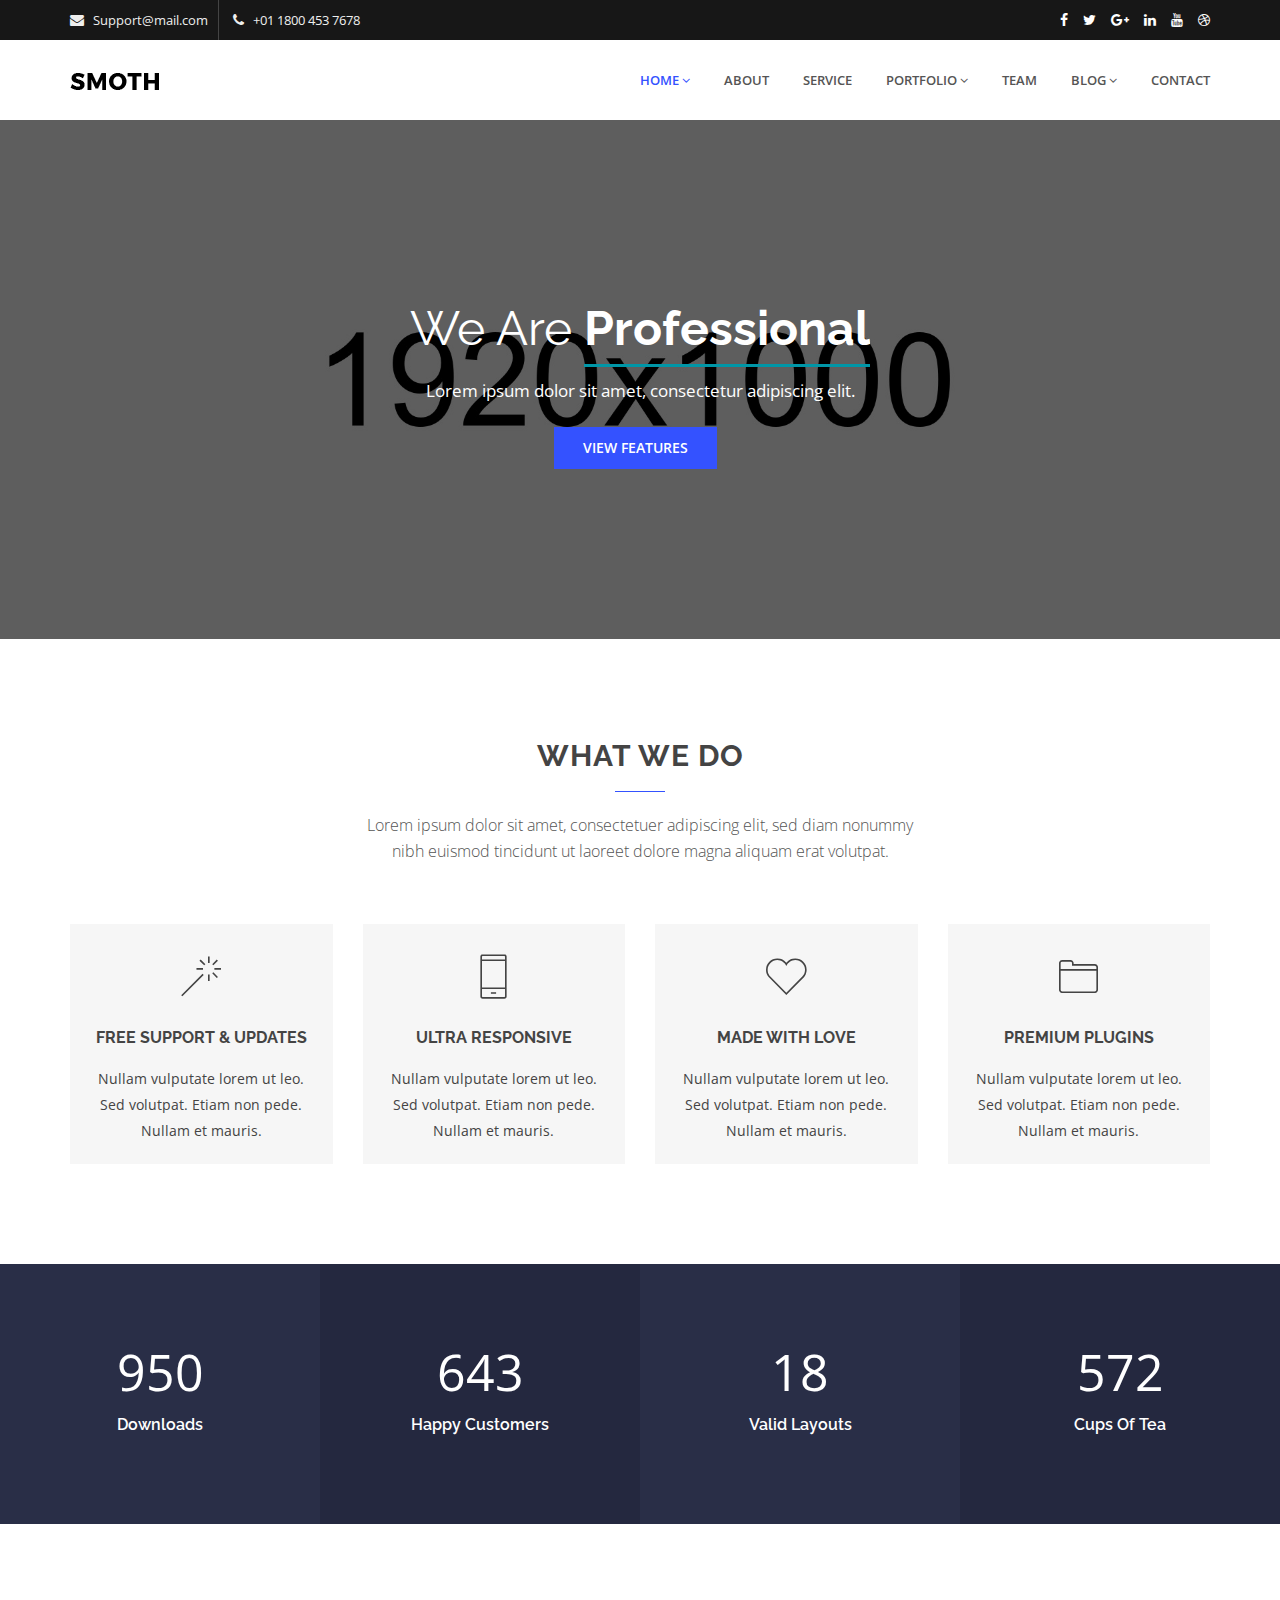
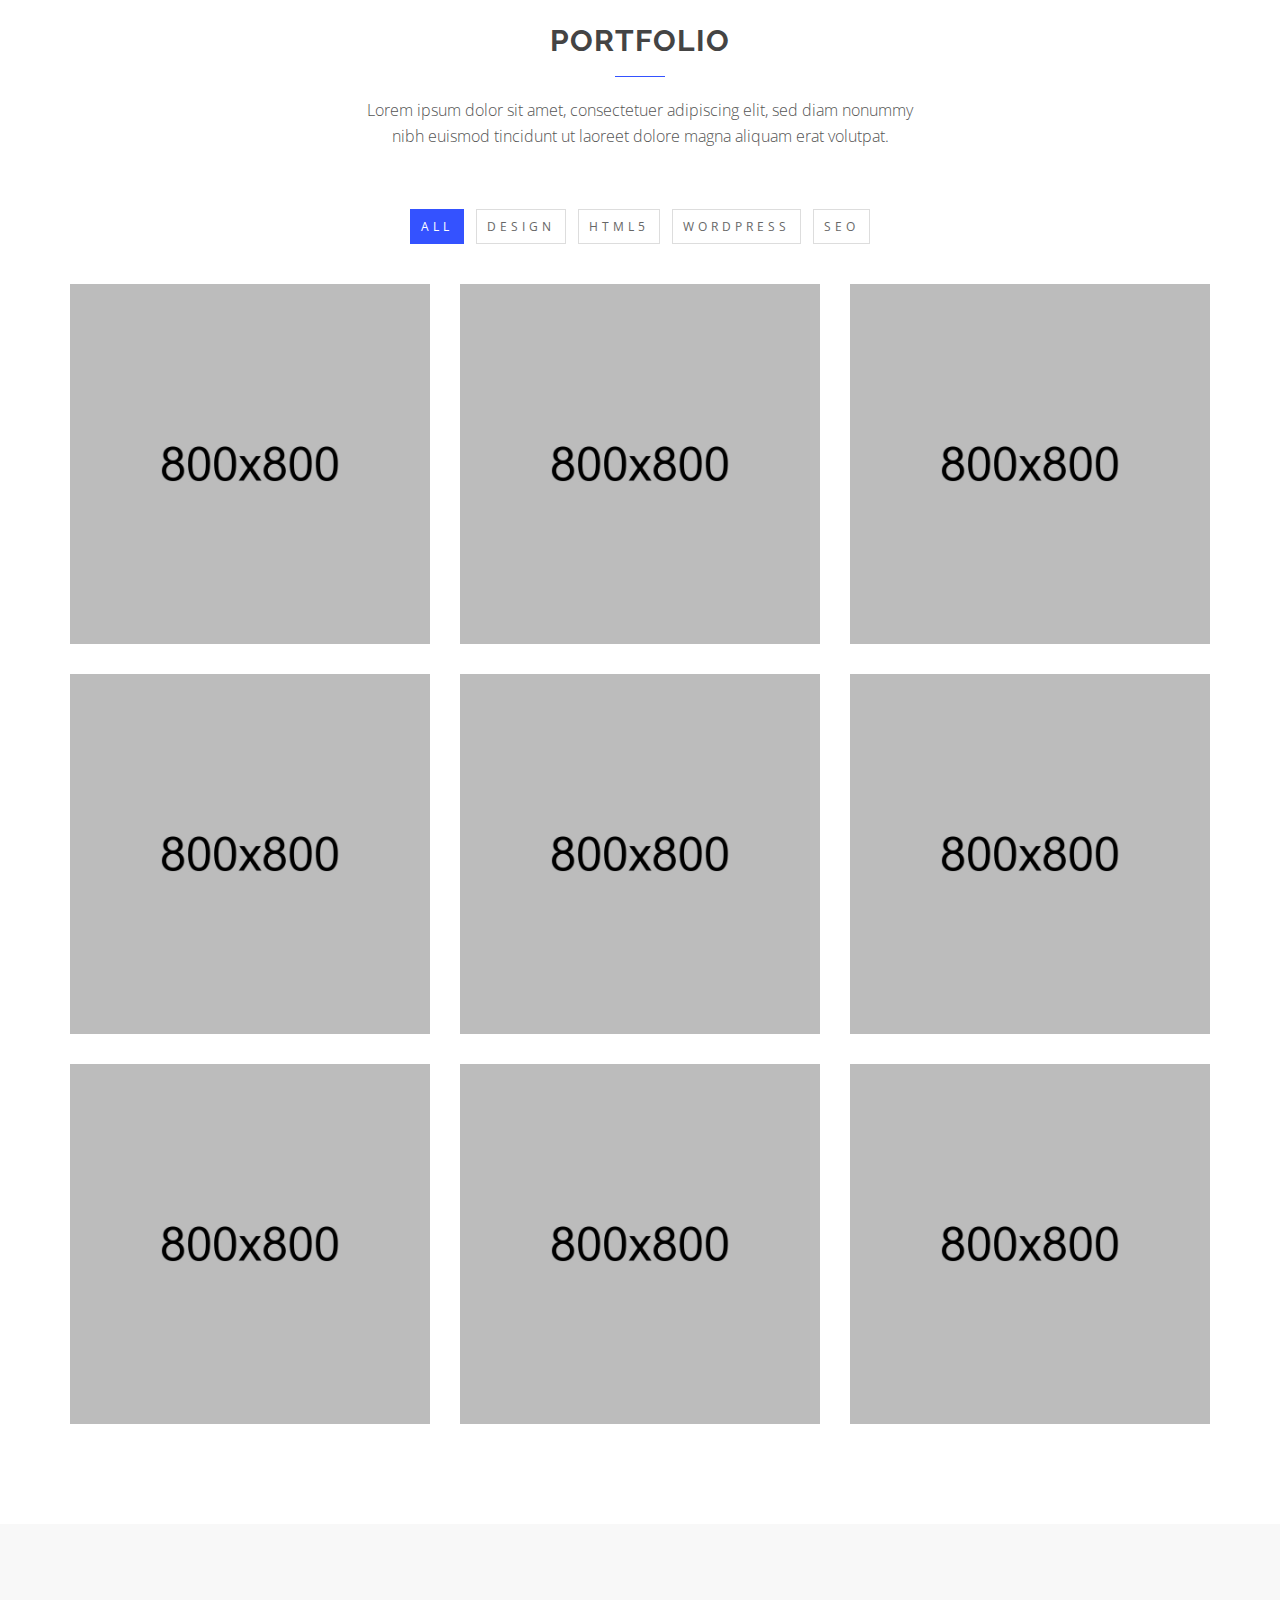
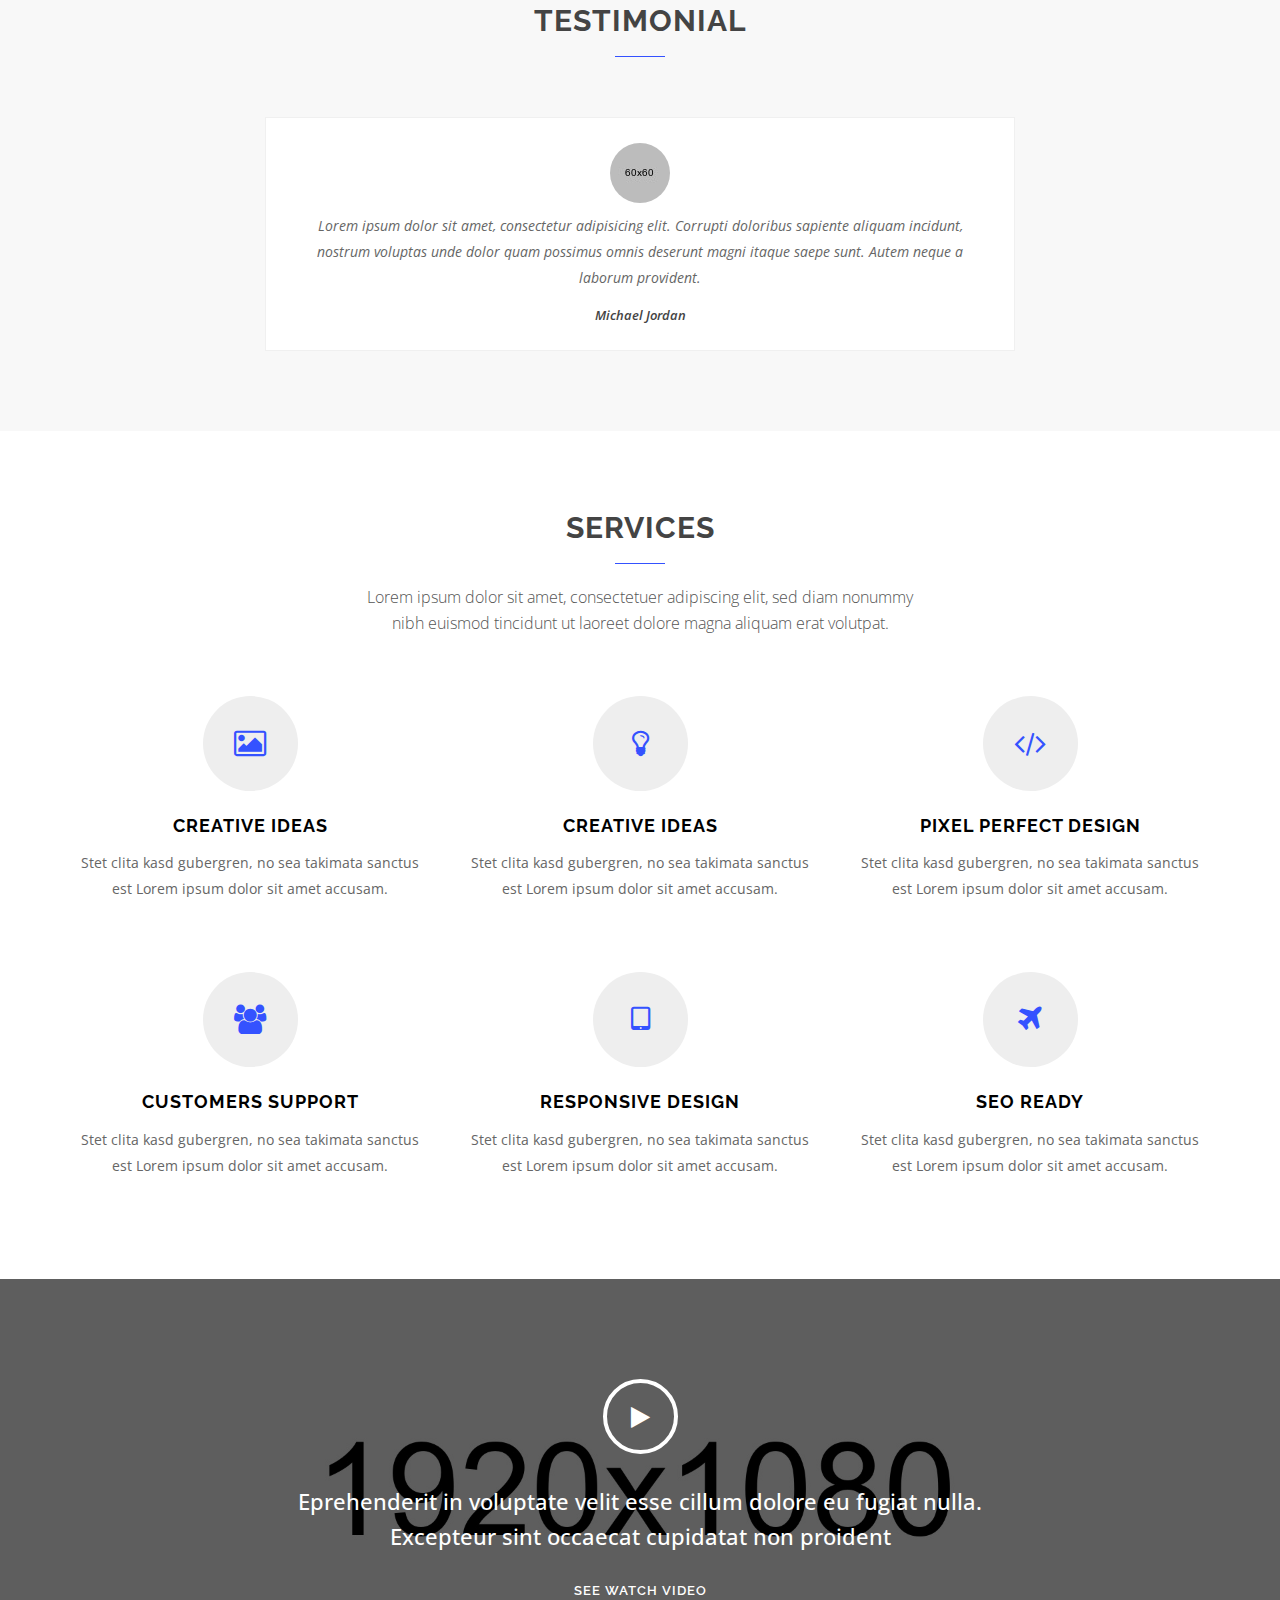
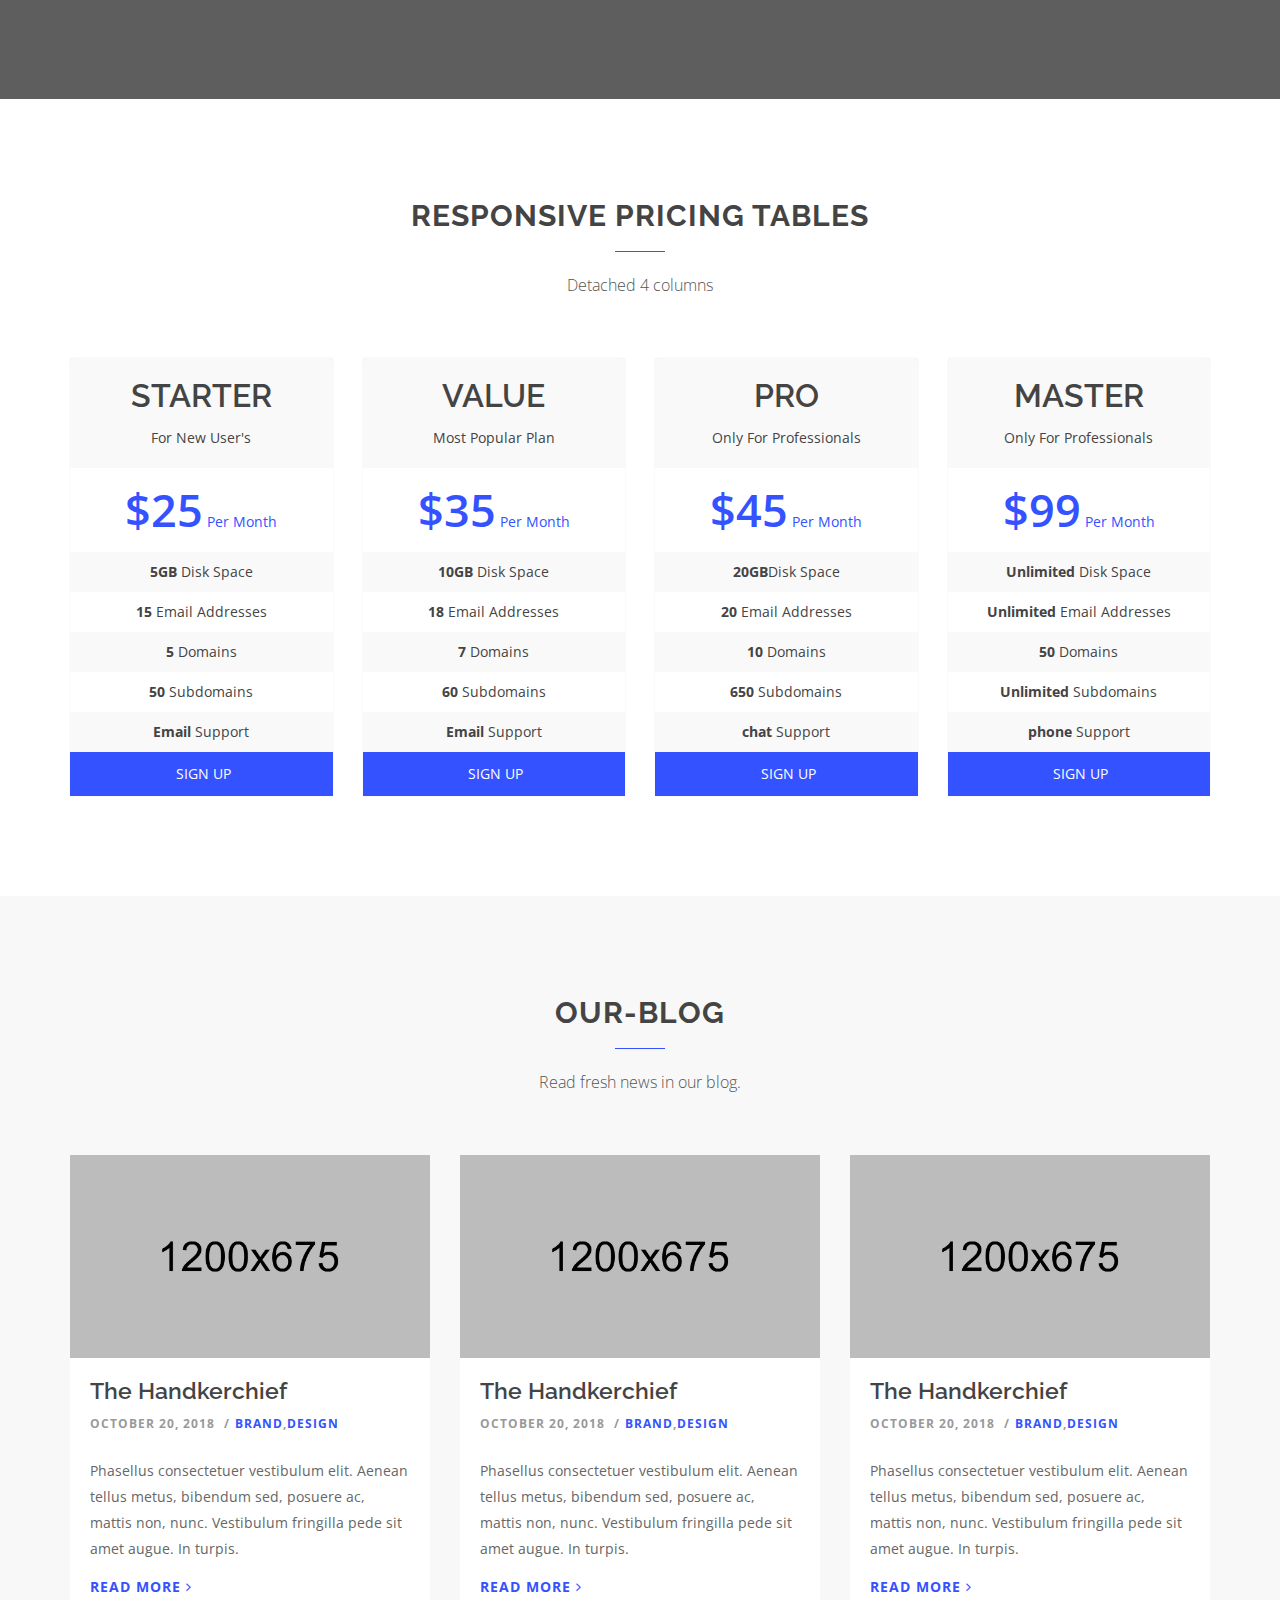
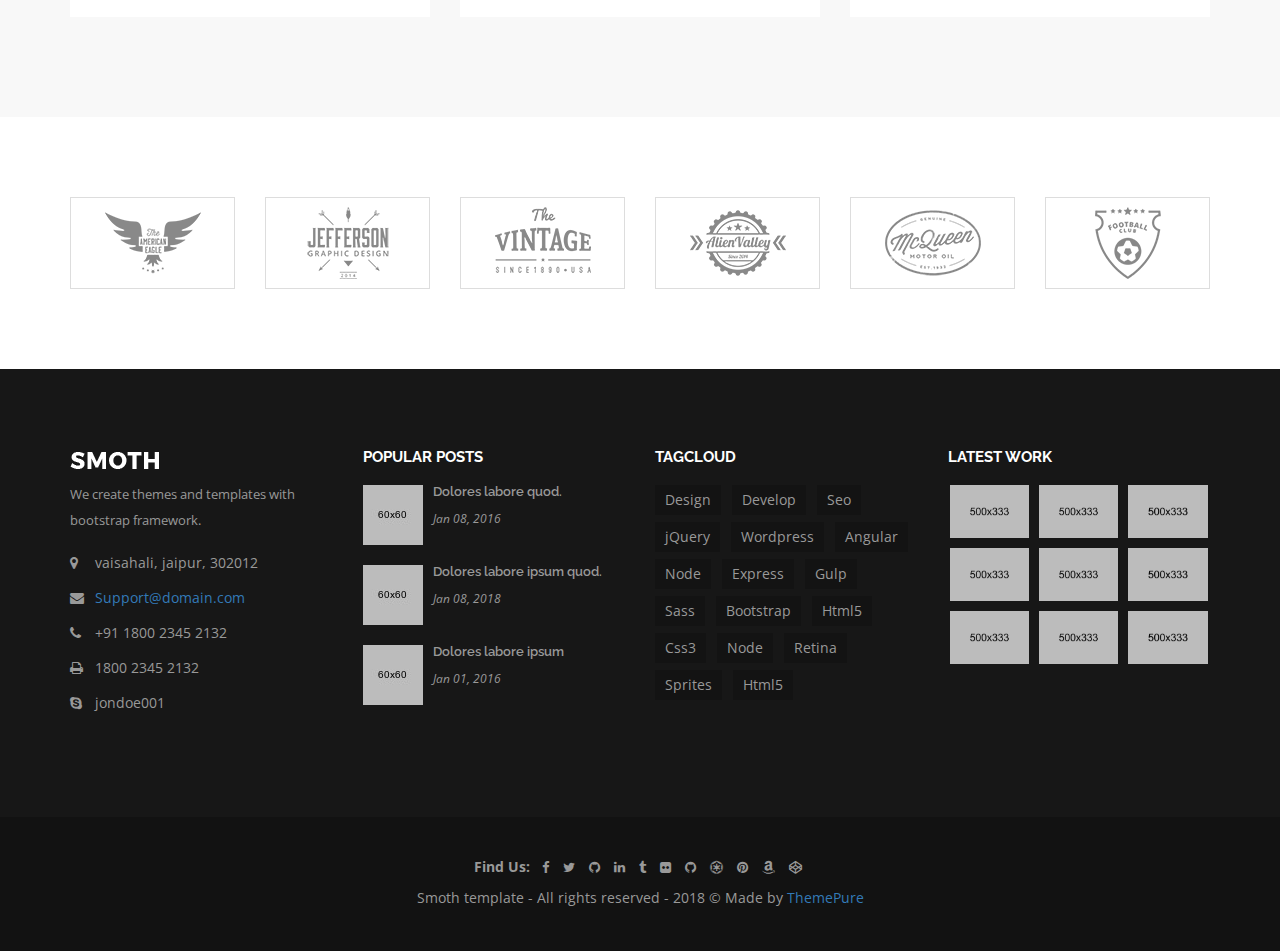
<file: index-2.html>
<!doctype html>
<html class="no-js" lang="zxx">
    <head>
        <meta charset="utf-8">
        <meta http-equiv="x-ua-compatible" content="ie=edge">
        <title>Smoth | Corporate HTML Template </title>
        <meta name="description" content="">
        <meta name="viewport" content="width=device-width, initial-scale=1">

        <link rel="apple-touch-icon" href="apple-touch-icon.png">
        <!-- Place favicon.ico in the root directory -->
		
		<!-- all css here -->
        <link rel="stylesheet" href="css/bootstrap.min.css">
        <link rel="stylesheet" href="css/font-awesome.min.css">
        <link rel="stylesheet" href="css/pe-icon-7-stroke.css">
        <link rel="stylesheet" href="css/owl.carousel.css">
		<link rel="stylesheet" href="css/animate.css">
		<link rel="stylesheet" href="css/magnific-popup.css">
		<link rel="stylesheet" href="css/meanmenu.css">
        <link rel="stylesheet" href="style.css">
        <link rel="stylesheet" href="css/responsive.css">
        <script src="js/vendor/modernizr-2.8.3.min.js"></script>
    </head>
    <body>
        <!--[if lt IE 8]>
            <p class="browserupgrade">You are using an <strong>outdated</strong> browser. Please <a href="http://browsehappy.com/">upgrade your browser</a> to improve your experience.</p>
        <![endif]-->

		<!-- header start -->
		<header>
			<div class="header-top-area black-bg hidden-xs">
				<div class="container">
					<div class="row">
						<div class="col-md-6 col-sm-6">
							<ul class="top-right">
								<li>
									<i class="fa fa-envelope"></i>
									<span>Support@mail.com</span>
								</li>
								<li>
									<i class="fa fa-phone"></i>
									<span>+01 1800 453 7678</span>
								</li>
							</ul>
						</div>
						<div class="col-md-6 col-sm-6 hidden-xs">
							<div class="header-icon floatright">
								<a href="#"><i class="fa fa-facebook"></i></a>
								<a href="#"><i class="fa fa-twitter"></i></a>
								<a href="#"><i class="fa fa-google-plus"></i></a>
								<a href="#"><i class="fa fa-linkedin"></i></a>
								<a href="#"><i class="fa fa-youtube"></i></a>
								<a href="#"><i class="fa fa-dribbble"></i></a>
							</div>							
						</div>
					</div>
				</div>
			</div>
			<!-- main-menu-area-start -->
			<div class="main-menu-area">
				<div class="container">
					<div class="row">
						<div class="col-md-3 col-sm-2">
							<div class="logo">
								<a href="index.html"><img src="img/logo/1.png" alt="" /></a>
							</div>
						</div>
						<div class="col-md-9 col-sm-10">
							<div class="main-menu floatright">
								<nav>
									<ul>
										<li class="active"><a href="index.html">Home<i class="fa fa-angle-down"></i></a>
											<ul class="submenu">
												<li><a href="index.html">home version 1</a></li>
												<li><a href="index-2.html">home version 2</a></li>
												<li><a href="index-3.html">home version 3</a></li>
											</ul>
										</li>
										<li><a href="about.html">about</a></li>
										<li><a href="service.html">service</a></li>
										<li><a href="portfolio.html">Portfolio<i class="fa fa-angle-down"></i></a>
											<ul class="submenu">
												<li><a href="portfolio-column-2.html">portfolio column 2</a></li>
												<li><a href="portfolio-column-4.html">portfolio column 4</a></li>
												<li><a href="portfolio-full.html">portfolio fullwidth</a></li>
											</ul>
										</li>
										<li><a href="team.html">team</a></li>
										<li><a href="blog-left-sidebar.html">blog<i class="fa fa-angle-down"></i></a>
											<ul class="submenu">
												<li><a href="blog-left-sidebar.html">blog left sidebar</a></li>
												<li><a href="blog-right-sidebar.html">blog right sidebar</a></li>
												<li><a href="blog-details.html">blog details</a></li>
											</ul>
										</li>
										<li><a href="contact.html">contact</a></li>
									</ul>
								</nav>
							</div>
							<div class="mobile-menu-area"></div>
						</div>
					</div>
				</div>
			</div>
			<!-- main-menu-area-end -->
		</header>
		<!-- header end -->
		<!-- slider-area-start -->
		<div class="slider-area">
			<div class="single-slider ptb-150 bg-opacity" style="background-image:url(img/slider/1.jpg)">
				<div class="container">
					<div class="slider-text text-center">
						<h1 class="cd-headline loading-bar">
							<span>We are </span>
							<span class="cd-words-wrapper">
								<b class="is-visible">Professional</b>
								<b>Awesome</b>
								<b>Corporate</b>
							</span>
						</h1>
						<p>Lorem ipsum dolor sit amet, consectetur adipiscing elit. </p>
						<a class="active" href="#">View features</a>
					</div>					
				</div>
			</div>
		</div>
		<!-- slider-area-end -->
		<!-- What-wedo-area-start -->
		<div class="what-we-do-area pt-100 pb-70">
			<div class="container">
				<div class="row">
					<div class="col-md-offset-3 col-md-6">
						<div class="section-title text-center">
							<h2>What we do</h2>
							<p>Lorem ipsum dolor sit amet, consectetuer adipiscing elit, sed diam nonummy nibh euismod tincidunt ut laoreet dolore magna aliquam erat volutpat.</p>
						</div>					
					</div>
				</div>
				<div class="row">
					<div class="col-md-3 col-sm-6">
						<div class="single-What-wedo mb-30">
							<div class="What-wedo-text text-center">
								<div class="icon-box">
									<i class="pe-7s-magic-wand"></i>
								</div>
								<h3>Free support & updates</h3>
								<p> Nullam vulputate lorem ut leo. Sed volutpat. Etiam non pede. Nullam et mauris.</p>
							</div>
						</div>
					</div>
					<div class="col-md-3 col-sm-6">
						<div class="single-What-wedo mb-30">
							<div class="What-wedo-text text-center">
								<div class="icon-box">
									<i class="pe-7s-phone"></i>
								</div>
								<h3>Ultra responsive</h3>
								<p> Nullam vulputate lorem ut leo. Sed volutpat. Etiam non pede. Nullam et mauris.</p>
							</div>
						</div>
					</div>
					<div class="col-md-3 col-sm-6">
						<div class="single-What-wedo mb-30">
							<div class="What-wedo-text text-center">
								<div class="icon-box">
									<i class="pe-7s-like"></i>
								</div>
								<h3>made with love</h3>
								<p> Nullam vulputate lorem ut leo. Sed volutpat. Etiam non pede. Nullam et mauris.</p>
							</div>
						</div>
					</div>
					<div class="col-md-3 col-sm-6">
						<div class="single-What-wedo mb-30">
							<div class="What-wedo-text text-center">
								<div class="icon-box">
									<i class="pe-7s-folder"></i>
								</div>
								<h3>Premium plugins</h3>
								<p> Nullam vulputate lorem ut leo. Sed volutpat. Etiam non pede. Nullam et mauris.</p>
							</div>
						</div>
					</div>
				</div>
			</div>
		</div>
		<!-- What-wedo-area-end -->
		<!-- counter-area-start -->
		<div class="counter-area fix">
			<div class="single-counter">
				<div class="counter-text">
					<h3>
						<span class="counter">950</span>
					</h3>
					<h4>Downloads</h4>
				</div>
			</div>
			<div class="single-counter">
				<div class="counter-text">
					<h3>
						<span class="counter">643</span>
					</h3>
					<h4>Happy Customers</h4>
				</div>
			</div>
			<div class="single-counter">
				<div class="counter-text">
					<h3>
						<span class="counter">18</span>
					</h3>
					<h4>Valid layouts</h4>
				</div>
			</div>
			<div class="single-counter">
				<div class="counter-text">
					<h3>
						<span class="counter">572</span>
					</h3>
					<h4>Cups of tea</h4>
				</div>
			</div>
		</div>
		<!-- counter-area-end -->
		<!-- portfolio-area-start -->
		<div class="portfolio-area pt-100 pb-70">
			<div class="container">
				<div class="row">
					<div class="col-md-offset-3 col-md-6">
						<div class="section-title text-center">
							<h2>Portfolio</h2>
							<p>Lorem ipsum dolor sit amet, consectetuer adipiscing elit, sed diam nonummy nibh euismod tincidunt ut laoreet dolore magna aliquam erat volutpat.</p>
						</div>					
					</div>
				</div>
				<div class="row">
					<div class="col-md-12">
						<ul class="portfolio-filter text-center">
							<li class="filter active" data-filter="all">all</li>
							<li class="filter" data-filter=".design">design</li>
							<li class="filter" data-filter=".HTML5">HTML5</li>
							<li class="filter" data-filter=".wordpress">wordpress</li>
							<li class="filter" data-filter=".Seo">Seo</li>
						</ul>
					</div>
					<div id="Container">
						<div class="col-md-4 mix design Seo col-sm-4">
							<div class="single-portfolio mb-30">
								<div class="portfolio-img">
									<a href="#"><img src="img/portfolio/1.jpg" alt="" /></a>
								</div>
								<div class="portfolio-info">
									<div class="portfolio-icon">
										<a class="image-link" href="img/portfolio/1.jpg"><i class="fa fa-plus"></i></a>
										<a href="#"><i class="fa fa-eye"></i></a>
									</div>
								</div>
							</div>
						</div>
						<div class="col-md-4 mix Seo wordpress col-sm-4">
							<div class="single-portfolio mb-30">
								<div class="portfolio-img">
									<a href="#"><img src="img/portfolio/2.jpg" alt="" /></a>
								</div>
								<div class="portfolio-info">
									<div class="portfolio-icon">
										<a class="image-link" href="img/portfolio/2.jpg"><i class="fa fa-plus"></i></a>
										<a href="#"><i class="fa fa-eye"></i></a>
									</div>
								</div>
							</div>
						</div>
						<div class="col-md-4 mix wordpress design col-sm-4">
							<div class="single-portfolio mb-30">
								<div class="portfolio-img">
									<a href="#"><img src="img/portfolio/3.jpg" alt="" /></a>
								</div>
								<div class="portfolio-info">
									<div class="portfolio-icon">
										<a class="image-link" href="img/portfolio/3.jpg"><i class="fa fa-plus"></i></a>
										<a href="#"><i class="fa fa-eye"></i></a>
									</div>
								</div>
							</div>
						</div>
						<div class="col-md-4 mix design wordpress HTML5 col-sm-4">
							<div class="single-portfolio mb-30">
								<div class="portfolio-img">
									<a href="#"><img src="img/portfolio/4.jpg" alt="" /></a>
								</div>
								<div class="portfolio-info">
									<div class="portfolio-icon">
										<a class="image-link" href="img/portfolio/4.jpg"><i class="fa fa-plus"></i></a>
										<a href="#"><i class="fa fa-eye"></i></a>
									</div>
								</div>
							</div>
						</div>
						<div class="col-md-4 mix wordpress HTML5 col-sm-4">
							<div class="single-portfolio mb-30">
								<div class="portfolio-img">
									<a href="#"><img src="img/portfolio/5.jpg" alt="" /></a>
								</div>
								<div class="portfolio-info">
									<div class="portfolio-icon">
										<a class="image-link" href="img/portfolio/5.jpg"><i class="fa fa-plus"></i></a>
										<a href="#"><i class="fa fa-eye"></i></a>
									</div>
								</div>
							</div>
						</div>
						<div class="col-md-4 mix HTML5 Seo col-sm-4">
							<div class="single-portfolio mb-30">
								<div class="portfolio-img">
									<a href="#"><img src="img/portfolio/6.jpg" alt="" /></a>
								</div>
								<div class="portfolio-info">
									<div class="portfolio-icon">
										<a class="image-link" href="img/portfolio/6.jpg"><i class="fa fa-plus"></i></a>
										<a href="#"><i class="fa fa-eye"></i></a>
									</div>
								</div>
							</div>
						</div>
						<div class="col-md-4 mix design design col-sm-4">
							<div class="single-portfolio mb-30">
								<div class="portfolio-img">
									<a href="#"><img src="img/portfolio/7.jpg" alt="" /></a>
								</div>
								<div class="portfolio-info">
									<div class="portfolio-icon">
										<a class="image-link" href="img/portfolio/7.jpg"><i class="fa fa-plus"></i></a>
										<a href="#"><i class="fa fa-eye"></i></a>
									</div>
								</div>
							</div>
						</div>
						<div class="col-md-4 mix design design col-sm-4">
							<div class="single-portfolio mb-30">
								<div class="portfolio-img">
									<a href="#"><img src="img/portfolio/8.jpg" alt="" /></a>
								</div>
								<div class="portfolio-info">
									<div class="portfolio-icon">
										<a class="image-link" href="img/portfolio/8.jpg"><i class="fa fa-plus"></i></a>
										<a href="#"><i class="fa fa-eye"></i></a>
									</div>
								</div>
							</div>
						</div>
						<div class="col-md-4 mix design wordpress col-sm-4">
							<div class="single-portfolio mb-30">
								<div class="portfolio-img">
									<a href="#"><img src="img/portfolio/9.jpg" alt="" /></a>
								</div>
								<div class="portfolio-info">
									<div class="portfolio-icon">
										<a class="image-link" href="img/portfolio/9.jpg"><i class="fa fa-plus"></i></a>
										<a href="#"><i class="fa fa-eye"></i></a>
									</div>
								</div>
							</div>
						</div>
					</div>
				</div>
			</div>
		</div>
		<!-- portfolio-area-end -->
		<!-- testimonial-area-start -->
		<div class="testimonial-area ptb-80 gray-bg">
			<div class="container">
				<div class="row">
					<div class="col-md-offset-3 col-md-6">
						<div class="section-title text-center">
							<h2>testimonial</h2>
						</div>					
					</div>
					<div class="col-md-8 col-md-offset-2">
						<div class="testimonial-active owl-carousel">
							<div class="testimonial-wrapper">
								<div class="testimonial-img text-center">
									<img src="img/testimonial/1.jpg" alt="" />
								</div>
								<div class="testimonial-info text-center">
									<p>Lorem ipsum dolor sit amet, consectetur adipisicing elit. Corrupti doloribus sapiente aliquam incidunt, nostrum voluptas unde dolor quam possimus omnis deserunt magni itaque saepe sunt. Autem neque a laborum provident.</p>
									<span>Michael Jordan</span>
								</div>
							</div>
							<div class="testimonial-wrapper">
								<div class="testimonial-img text-center">
									<img src="img/testimonial/1.jpg" alt="" />
								</div>
								<div class="testimonial-info text-center">
									<p>Lorem ipsum dolor sit amet, consectetur adipisicing elit. Corrupti doloribus sapiente aliquam incidunt, nostrum voluptas unde dolor quam possimus omnis deserunt magni itaque saepe sunt. Autem neque a laborum provident.</p>
									<span>Michael Jordan</span>
								</div>
							</div>
							<div class="testimonial-wrapper">
								<div class="testimonial-img text-center">
									<img src="img/testimonial/1.jpg" alt="" />
								</div>
								<div class="testimonial-info text-center">
									<p>Lorem ipsum dolor sit amet, consectetur adipisicing elit. Corrupti doloribus sapiente aliquam incidunt, nostrum voluptas unde dolor quam possimus omnis deserunt magni itaque saepe sunt. Autem neque a laborum provident.</p>
									<span>Michael Jordan</span>
								</div>
							</div>
						</div> 
					</div>
				</div>
			</div>
		</div>
		<!-- testimonial-area-end -->		
		<!-- service-area-start -->
		<div class="service-area pt-80 pb-30">
			<div class="container">
				<div class="row">
					<div class="col-md-offset-3 col-md-6">
						<div class="section-title text-center">
							<h2>Services</h2>
							<p>Lorem ipsum dolor sit amet, consectetuer adipiscing elit, sed diam nonummy nibh euismod tincidunt ut laoreet dolore magna aliquam erat volutpat.</p>
						</div>					
					</div>
				</div>
				<div class="row">
					<div class="col-md-4 col-sm-4">
						<div class="single-service text-center mb-70">
							<div class="service-icon">
								<i class="fa fa-image"></i>
							</div>
							<div class="service-text">
								<h4>Creative ideas</h4>
								<p> Stet clita kasd gubergren, no sea takimata sanctus est Lorem ipsum dolor sit amet accusam. </p>
							</div>
						</div>
					</div>
					<div class="col-md-4 col-sm-4">
						<div class="single-service text-center mb-70">
							<div class="service-icon">
								<i class="fa fa-lightbulb-o"></i>
							</div>
							<div class="service-text">
								<h4>Creative ideas</h4>
								<p> Stet clita kasd gubergren, no sea takimata sanctus est Lorem ipsum dolor sit amet accusam. </p>
							</div>
						</div>
					</div>
					<div class="col-md-4 col-sm-4">
						<div class="single-service text-center mb-70">
							<div class="service-icon">
								<i class="fa fa-code"></i>
							</div>
							<div class="service-text">
								<h4>Pixel Perfect design</h4>
								<p> Stet clita kasd gubergren, no sea takimata sanctus est Lorem ipsum dolor sit amet accusam. </p>
							</div>
						</div>
					</div>
					<div class="col-md-4 col-sm-4">
						<div class="single-service text-center mb-70">
							<div class="service-icon">
								<i class="fa fa-users"></i>
							</div>
							<div class="service-text">
								<h4>Customers support</h4>
								<p> Stet clita kasd gubergren, no sea takimata sanctus est Lorem ipsum dolor sit amet accusam. </p>
							</div>
						</div>
					</div>
					<div class="col-md-4 col-sm-4">
						<div class="single-service text-center mb-70">
							<div class="service-icon">
								<i class="fa fa-tablet"></i>
							</div>
							<div class="service-text">
								<h4>Responsive Design</h4>
								<p> Stet clita kasd gubergren, no sea takimata sanctus est Lorem ipsum dolor sit amet accusam. </p>
							</div>
						</div>
					</div>
					<div class="col-md-4 col-sm-4">
						<div class="single-service text-center mb-70">
							<div class="service-icon">
								<i class="fa fa-plane"></i>
							</div>
							<div class="service-text">
								<h4>Seo ready</h4>
								<p> Stet clita kasd gubergren, no sea takimata sanctus est Lorem ipsum dolor sit amet accusam. </p>
							</div>
						</div>
					</div>
				</div>
			</div>
		</div>
		<!-- service-area-end -->
		<!-- video-area-start -->
		<div class="video-area bg-img-2 ptb-100 bg-opacity-2">
			<div class="container">
				<div class="row">
					<div class="col-md-12">
						<div class="single-video text-center">
							<a class="video-popup" href="https://www.youtube.com/watch?v=8uZ98Pa3bPE">
								<span class="play-icon-md">
									<i class="fa fa-play"></i>
								</span>
							</a>
							<div class="video-text">
								<p>Eprehenderit in voluptate velit esse cillum dolore eu fugiat nulla. <br> Excepteur sint occaecat cupidatat non proident</p>
								<h6>See Watch Video</h6>
							</div>
						</div>
					</div>
				</div>
			</div>
		</div>
		<!-- video-area-end -->
		<!-- pricing-area-start -->
		<div class="pricing-area pt-100 pb-70">
			<div class="container">
				<div class="row">
					<div class="col-md-offset-3 col-md-6">
						<div class="section-title text-center">
							<h2>Responsive Pricing Tables</h2>
							<p>Detached 4 columns</p>
						</div>					
					</div>
				</div>
				<div class="row">
					<div class="col-md-3 col-sm-6">
						<div class="single-price mb-30">
							<div class="price-title">
								<h3>Starter</h3>
								<span>for new user's</span>
							</div>
							<div class="price-plan">
								<span class="price">$25</span>
								<span class="period">per month</span>
							</div>
							<div class="plan-list">
								<ul class="item-list">
									<li><strong>5GB</strong> Disk Space</li>
									<li class="white-bg"><strong>15</strong> Email Addresses</li>
									<li><strong>5</strong> Domains </li>
									<li class="white-bg"><strong>50</strong> Subdomains</li>
									<li><strong>Email</strong> Support</li>
								</ul>
								<a class="sign" href="#"><i class="fa fa-hand-o-right hided-icon"></i> Sign Up</a>
							</div>
						</div>
					</div>
					<div class="col-md-3 col-sm-6">
						<div class="single-price mb-30">
							<div class="price-title">
								<h3>VALUE</h3>
								<span>most popular plan</span>
							</div>
							<div class="price-plan">
								<span class="price">$35</span>
								<span class="period">per month</span>
							</div>
							<div class="plan-list">
								<ul class="item-list">
									<li><strong>10GB</strong> Disk Space</li>
									<li class="white-bg"><strong>18</strong> Email Addresses</li>
									<li><strong>7</strong> Domains </li>
									<li class="white-bg"><strong>60</strong> Subdomains</li>
									<li><strong>Email</strong> Support</li>
								</ul>
								<a class="sign" href="#"><i class="fa fa-hand-o-right hided-icon"></i> Sign Up</a>
							</div>
						</div>
					</div>
					<div class="col-md-3 col-sm-6">
						<div class="single-price mb-30">
							<div class="price-title">
								<h3>PRO</h3>
								<span>only for professionals</span>
							</div>
							<div class="price-plan">
								<span class="price">$45</span>
								<span class="period">per month</span>
							</div>
							<div class="plan-list">
								<ul class="item-list">
									<li><strong>20GB</strong>Disk Space</li>
									<li class="white-bg"><strong>20</strong> Email Addresses</li>
									<li><strong>10</strong> Domains </li>
									<li class="white-bg"><strong>650</strong> Subdomains</li>
									<li><strong>chat</strong> Support</li>
								</ul>
								<a class="sign" href="#"><i class="fa fa-hand-o-right hided-icon"></i> Sign Up</a>
							</div>
						</div>
					</div>
					<div class="col-md-3 col-sm-6">
						<div class="single-price mb-30">
							<div class="price-title">
								<h3>Master</h3>
								<span>only for professionals</span>
							</div>
							<div class="price-plan">
								<span class="price">$99</span>
								<span class="period">per month</span>
							</div>
							<div class="plan-list">
								<ul class="item-list">
									<li><strong>Unlimited</strong> Disk Space</li>
									<li class="white-bg"><strong>Unlimited</strong> Email Addresses</li>
									<li><strong>50</strong> Domains </li>
									<li class="white-bg"><strong>Unlimited</strong> Subdomains</li>
									<li><strong>phone</strong> Support</li>
								</ul>
								<a class="sign" href="#"><i class="fa fa-hand-o-right hided-icon"></i> Sign Up</a>
							</div>
						</div>
					</div>
				</div>
			</div>
		</div>
		<!-- pricing-area-end -->
		<!-- blog-area-start -->
		<div class="our-blog-area pt-100 pb-70">
			<div class="container">
				<div class="row">
					<div class="col-md-offset-3 col-md-6">
						<div class="section-title text-center">
							<h2>our-blog</h2>
							<p>Read fresh news in our blog.</p>
						</div>					
					</div>
					<div class="col-md-4">
						<div class="post-content-area white-bg mb-30">
							<div class="blog-content-img">
								<a href="#"><img alt="" src="img/blog/5.jpg"></a>
							</div>
							<div class="post-content blog-padd">
								<h2 class="post-title">
									<a href="#">The Handkerchief</a>
								</h2>
								<ul class="post-meta">
									<li>October 20, 2018</li>
									<li><a href="#">Brand</a>,<a href="#">Design</a></li>
								</ul>
								<p>Phasellus consectetuer vestibulum elit. Aenean tellus metus, bibendum sed, posuere ac, mattis non, nunc. Vestibulum fringilla pede sit amet augue. In turpis.</p>
								<a class="more">Read more <i class="fa fa-angle-right" aria-hidden="true"></i></a>
							</div>
						</div>
					</div>
					<div class="col-md-4">
						<div class="post-content-area white-bg mb-30">
							<div class="blog-content-img">
								<a href="#"><img alt="" src="img/blog/6.jpg"></a>
							</div>
							<div class="post-content blog-padd">
								<h2 class="post-title">
									<a href="#">The Handkerchief</a>
								</h2>
								<ul class="post-meta">
									<li>October 20, 2018</li>
									<li><a href="#">Brand</a>,<a href="#">Design</a></li>
								</ul>
								<p>Phasellus consectetuer vestibulum elit. Aenean tellus metus, bibendum sed, posuere ac, mattis non, nunc. Vestibulum fringilla pede sit amet augue. In turpis.</p>
								<a class="more">Read more <i class="fa fa-angle-right" aria-hidden="true"></i></a>
							</div>
						</div>
					</div>
					<div class="col-md-4">
						<div class="post-content-area white-bg mb-30">
							<div class="blog-content-img">
								<a href="#"><img alt="" src="img/blog/4.jpg"></a>
							</div>
							<div class="post-content blog-padd">
								<h2 class="post-title">
									<a href="#">The Handkerchief</a>
								</h2>
								<ul class="post-meta">
									<li>October 20, 2018</li>
									<li><a href="#">Brand</a>,<a href="#">Design</a></li>
								</ul>
								<p>Phasellus consectetuer vestibulum elit. Aenean tellus metus, bibendum sed, posuere ac, mattis non, nunc. Vestibulum fringilla pede sit amet augue. In turpis.</p>
								<a class="more">Read more <i class="fa fa-angle-right" aria-hidden="true"></i></a>
							</div>
						</div>
					</div>
				</div>
			</div>
		</div>
		<!-- blog-area-end -->
		<!-- our-brand-area-start -->
		<div class="our-brand-area ptb-80">
			<div class="container">
				<div class="row">
					<div class="brand-active owl-carousel">
						<div class="col-md-12">
							<div class="single-brand">
								<div class="brand-img">
									<img src="img/brand/1.png" alt="" />
								</div>
							</div>
						</div>
						<div class="col-md-12">
							<div class="single-brand">
								<div class="brand-img">
									<img src="img/brand/2.png" alt="" />
								</div>
							</div>
						</div>
						<div class="col-md-12">
							<div class="single-brand">
								<div class="brand-img">
									<img src="img/brand/3.png" alt="" />
								</div>
							</div>
						</div>
						<div class="col-md-12">
							<div class="single-brand">
								<div class="brand-img">
									<img src="img/brand/4.png" alt="" />
								</div>
							</div>
						</div>
						<div class="col-md-12">
							<div class="single-brand">
								<div class="brand-img">
									<img src="img/brand/5.png" alt="" />
								</div>
							</div>
						</div>
						<div class="col-md-12">
							<div class="single-brand">
								<div class="brand-img">
									<img src="img/brand/6.png" alt="" />
								</div>
							</div>
						</div>
					</div>
				</div>
			</div>
		</div>
		<!-- our-brand-area-end -->
		<!-- footer start -->
		<footer>
			<div class="footer-area black-bg ptb-80">
				<div class="container">
					<div class="row">
						<div class="col-md-3 col-sm-4">
							<div class="footer-widget md-30">
								<div class="footer-img">
									<a href="#"><img src="img/logo/2.png" alt="" /></a>
								</div>
								<div class="footer-address">
									<p>We create themes and templates with bootstrap framework.</p>
								</div>
								<div class="address">
									<ul class="list-unstyled contact">
										<li><p><strong><i class="fa fa-map-marker"></i> </strong> vaisahali, jaipur, 302012</p></li> 
										<li><p><strong><i class="fa fa-envelope"></i></strong> <a href="#">Support@domain.com</a></p></li>
										<li> <p><strong><i class="fa fa-phone"></i></strong> +91 1800 2345 2132</p></li>
										<li> <p><strong><i class="fa fa-print"></i> </strong> 1800 2345 2132</p></li>
										<li> <p><strong><i class="fa fa-skype"></i> </strong> jondoe001</p></li>
									</ul>
								</div>
							</div>
						</div>
						<div class="col-md-3 col-sm-4">
							<div class="widget mb-30">
								<div class="widget-title">
									<h4>Popular Posts</h4>
									<ul class="posts-list">
										<li>
											<div class="list-img">
												<a href="#"><img src="img/footer/1.jpg" alt="" /></a>
											</div>
											<h5><a href="#">Dolores labore quod.</a></h5>
											<span>Jan 08, 2016</span>
										</li>
										<li>
											<div class="list-img">
												<a href="#"><img src="img/footer/2.jpg" alt="" /></a>
											</div>
											<h5><a href="#">Dolores labore ipsum quod.</a></h5>
											<span>Jan 08, 2018</span>
										</li>
										<li>
											<div class="list-img">
												<a href="#"><img src="img/footer/3.jpg" alt="" /></a>
											</div>
											<h5><a href="#">Dolores labore ipsum</a></h5>
											<span>Jan 01, 2016</span>
										</li>
									</ul>
								</div>
							</div>
						</div>
						<div class="col-md-3 col-sm-4 hidden-sm">
							<div class="widget mb-30">
								<div class="widget-title">
									<h4>Tagcloud</h4>
									<div class="tagcloud">
										<a href="#">Design</a>
										<a href="#">Develop</a>
										<a href="#">Seo</a>
										<a href="#">jQuery</a>
										<a href="#">Wordpress</a>
										<a href="#">Angular</a>
										<a href="#">Node</a>
										<a href="#">Express</a>
										<a href="#">Gulp</a>
										<a href="#">Sass</a>
										<a href="#">Bootstrap</a>
										<a href="#">Html5</a>
										<a href="#">Css3</a>
										<a href="#">Node</a>
										<a href="#">Retina</a>
										<a href="#">Sprites</a>
										<a href="#">Html5</a>
									</div>
								</div>
							</div>
						</div>
						<div class="col-md-3 col-sm-4">
							<div class="widget ">
								<div class="widget-title">
									<h4>Latest Work</h4>
									<div class="rows">
										<ul class="Flickr-list">
											<li>
												<a href="#"><img src="img/portfolio/img-1.jpg" alt="" /></a>
											</li>
											<li>
												<a href="#"><img src="img/portfolio/img-2.jpg" alt="" /></a>
											</li>
											<li>
												<a href="#"><img src="img/portfolio/img-3.jpg" alt="" /></a>
											</li>
											<li>
												<a href="#"><img src="img/portfolio/img-4.jpg" alt="" /></a>
											</li>
											<li>
												<a href="#"><img src="img/portfolio/img-5.jpg" alt="" /></a>
											</li>
											<li>
												<a href="#"><img src="img/portfolio/img-6.jpg" alt="" /></a>
											</li>
											<li>
												<a href="#"><img src="img/portfolio/img-7.jpg" alt="" /></a>
											</li>
											<li>
												<a href="#"><img src="img/portfolio/img-8.jpg" alt="" /></a>
											</li>
											<li>
												<a href="#"><img src="img/portfolio/img-9.jpg" alt="" /></a>
											</li>
										</ul>
									</div>
								</div>
							</div>
						</div>
					</div>
				</div>
			</div>
			<div class="footer-bottom-area">
				<div class="container">
					<div class="social-icons text-center">
						<label>Find Us:</label>
						<a href="#"><i class="fa fa-facebook"></i></a>
						<a href="#"><i class="fa fa-twitter"></i></a>
						<a href="#"><i class="fa fa-github"></i></a>
						<a href="#"><i class="fa fa-linkedin"></i></a>
						<a href="#"><i class="fa fa-tumblr"></i></a>
						<a href="#"><i class="fa fa-flickr"></i></a>
						<a href="#"><i class="fa fa-github"></i></a>
						<a href="#"><i class="fa fa-ge"></i></a>
						<a href="#"><i class="fa fa-pinterest"></i></a>
						<a href="#"><i class="fa fa-amazon"></i></a>
						<a href="#"><i class="fa fa-codepen"></i></a>
					</div>
					<div class="copyright text-center">
						<p>Smoth template - All rights reserved - 2018 © Made by</p>
						<a href="#">ThemePure</a>
					</div>
				</div>
			</div>
		</footer>
		<!-- footer end -->
		<!-- all js here -->
        <script src="js/vendor/jquery-1.12.0.min.js"></script>
        <script src="js/bootstrap.min.js"></script>
        <script src="js/owl.carousel.min.js"></script>
        <script src="js/jquery.meanmenu.js"></script>
        <script src="js/jquery.mixitup.min.js"></script>
        <script src="js/jquery.magnific-popup.min.js"></script>
        <script src="js/jquery.counterup.min.js"></script>
		<script src="js/animate.js"></script>
        <script src="js/waypoints.min.js"></script>
        <script src="js/plugins.js"></script>
        <script src="js/main.js"></script>
    </body>
</html>
</file>
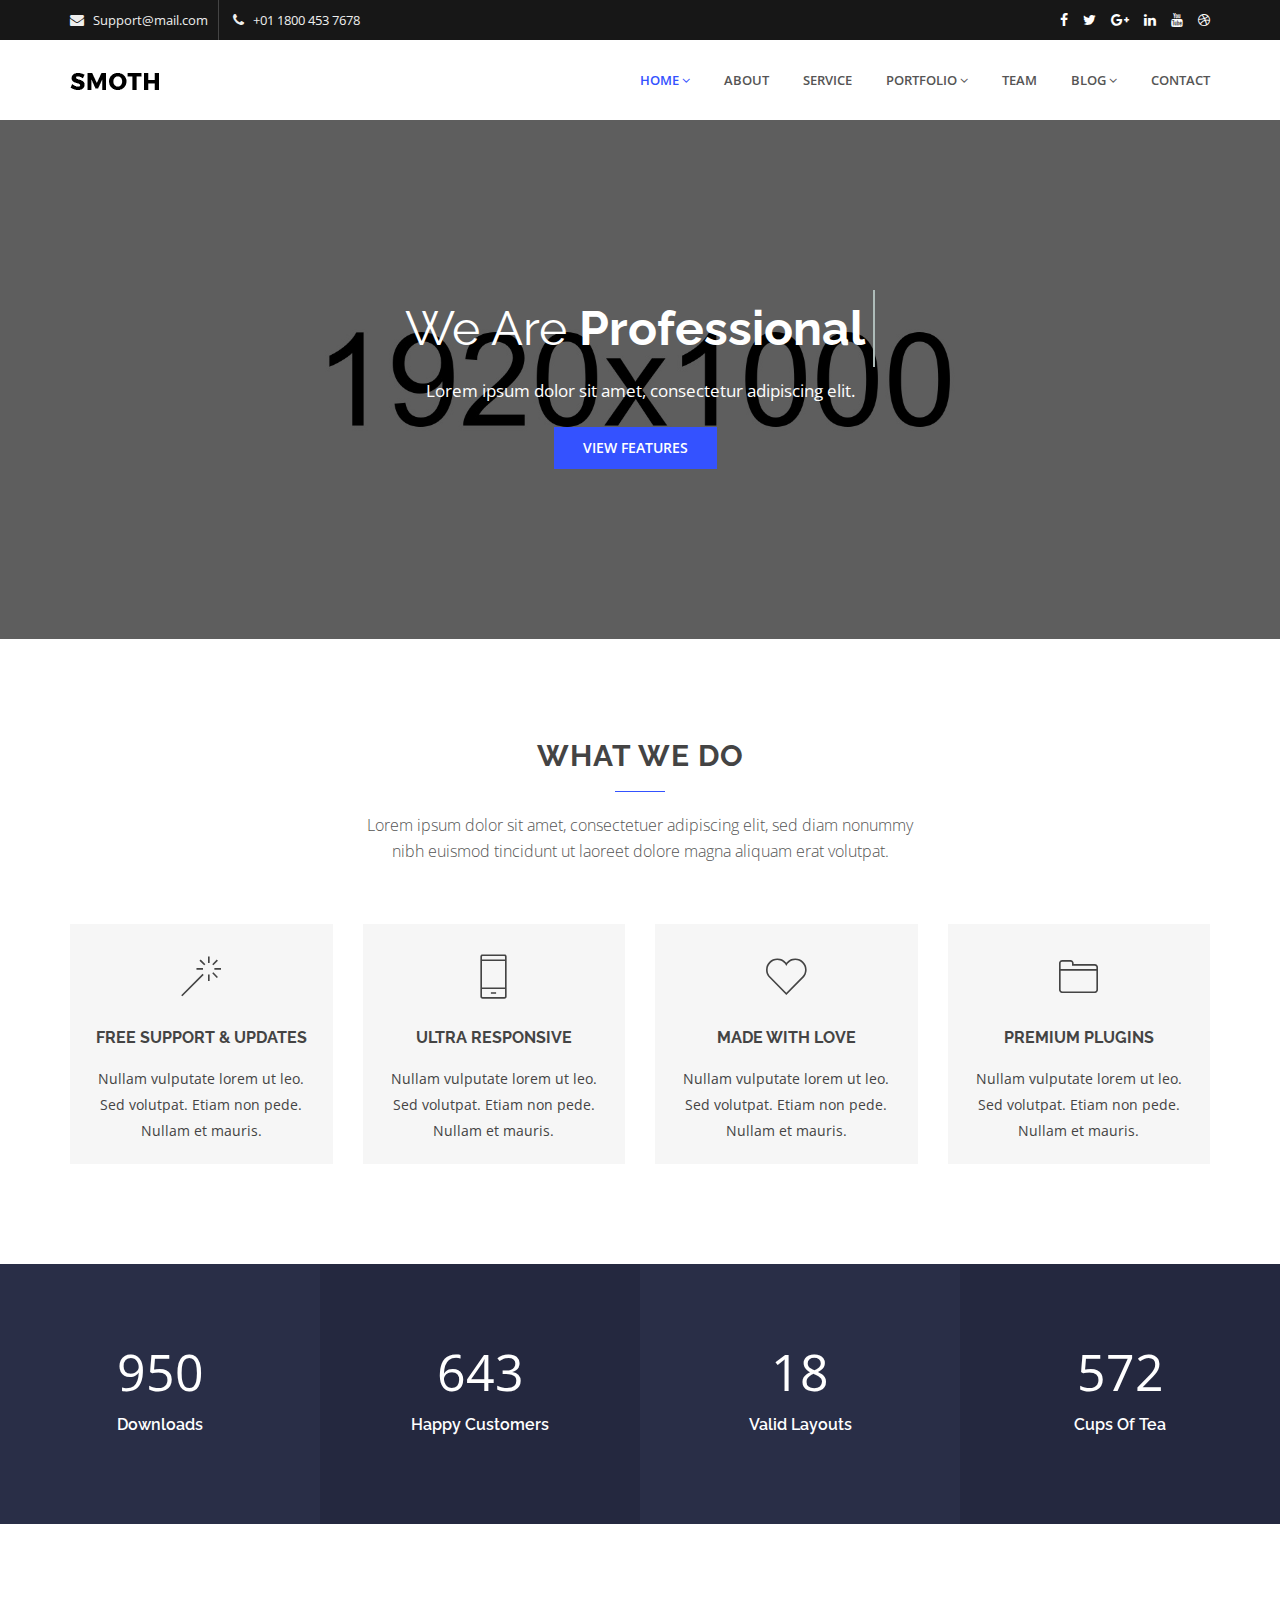
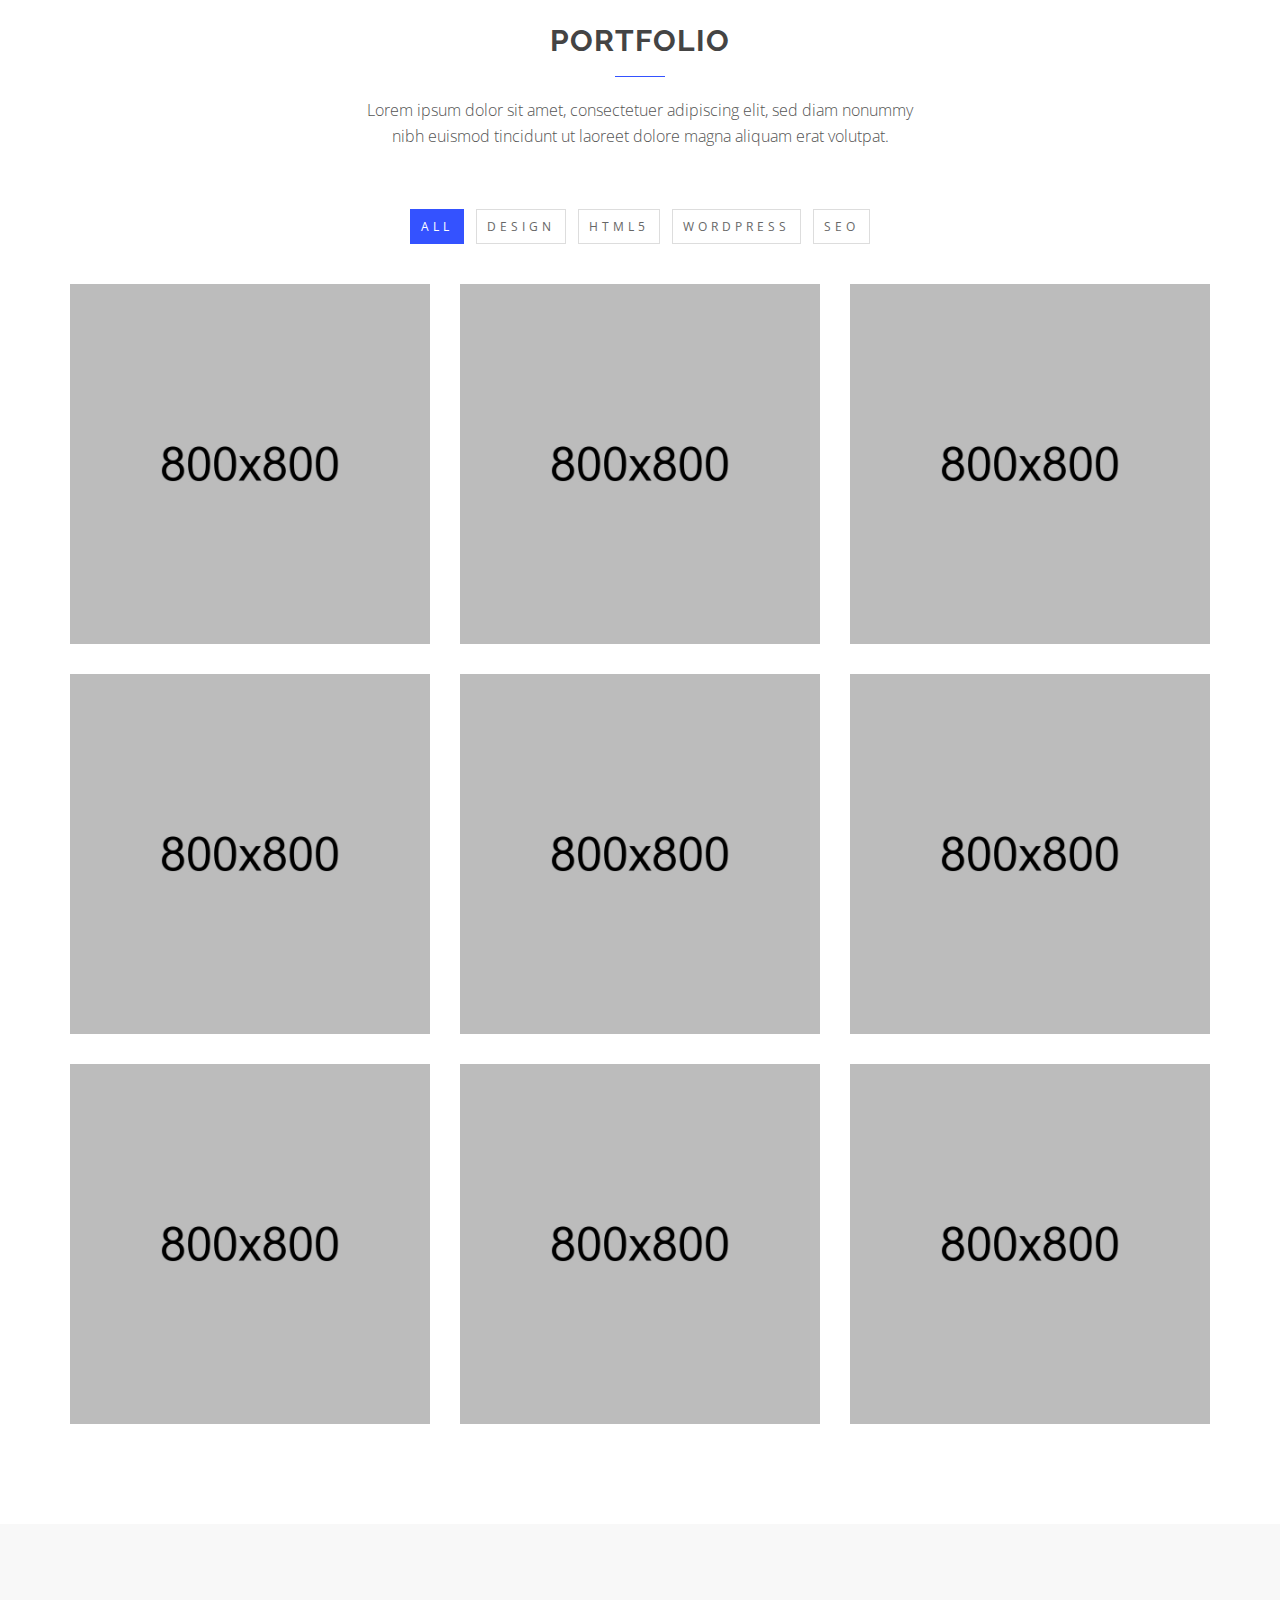
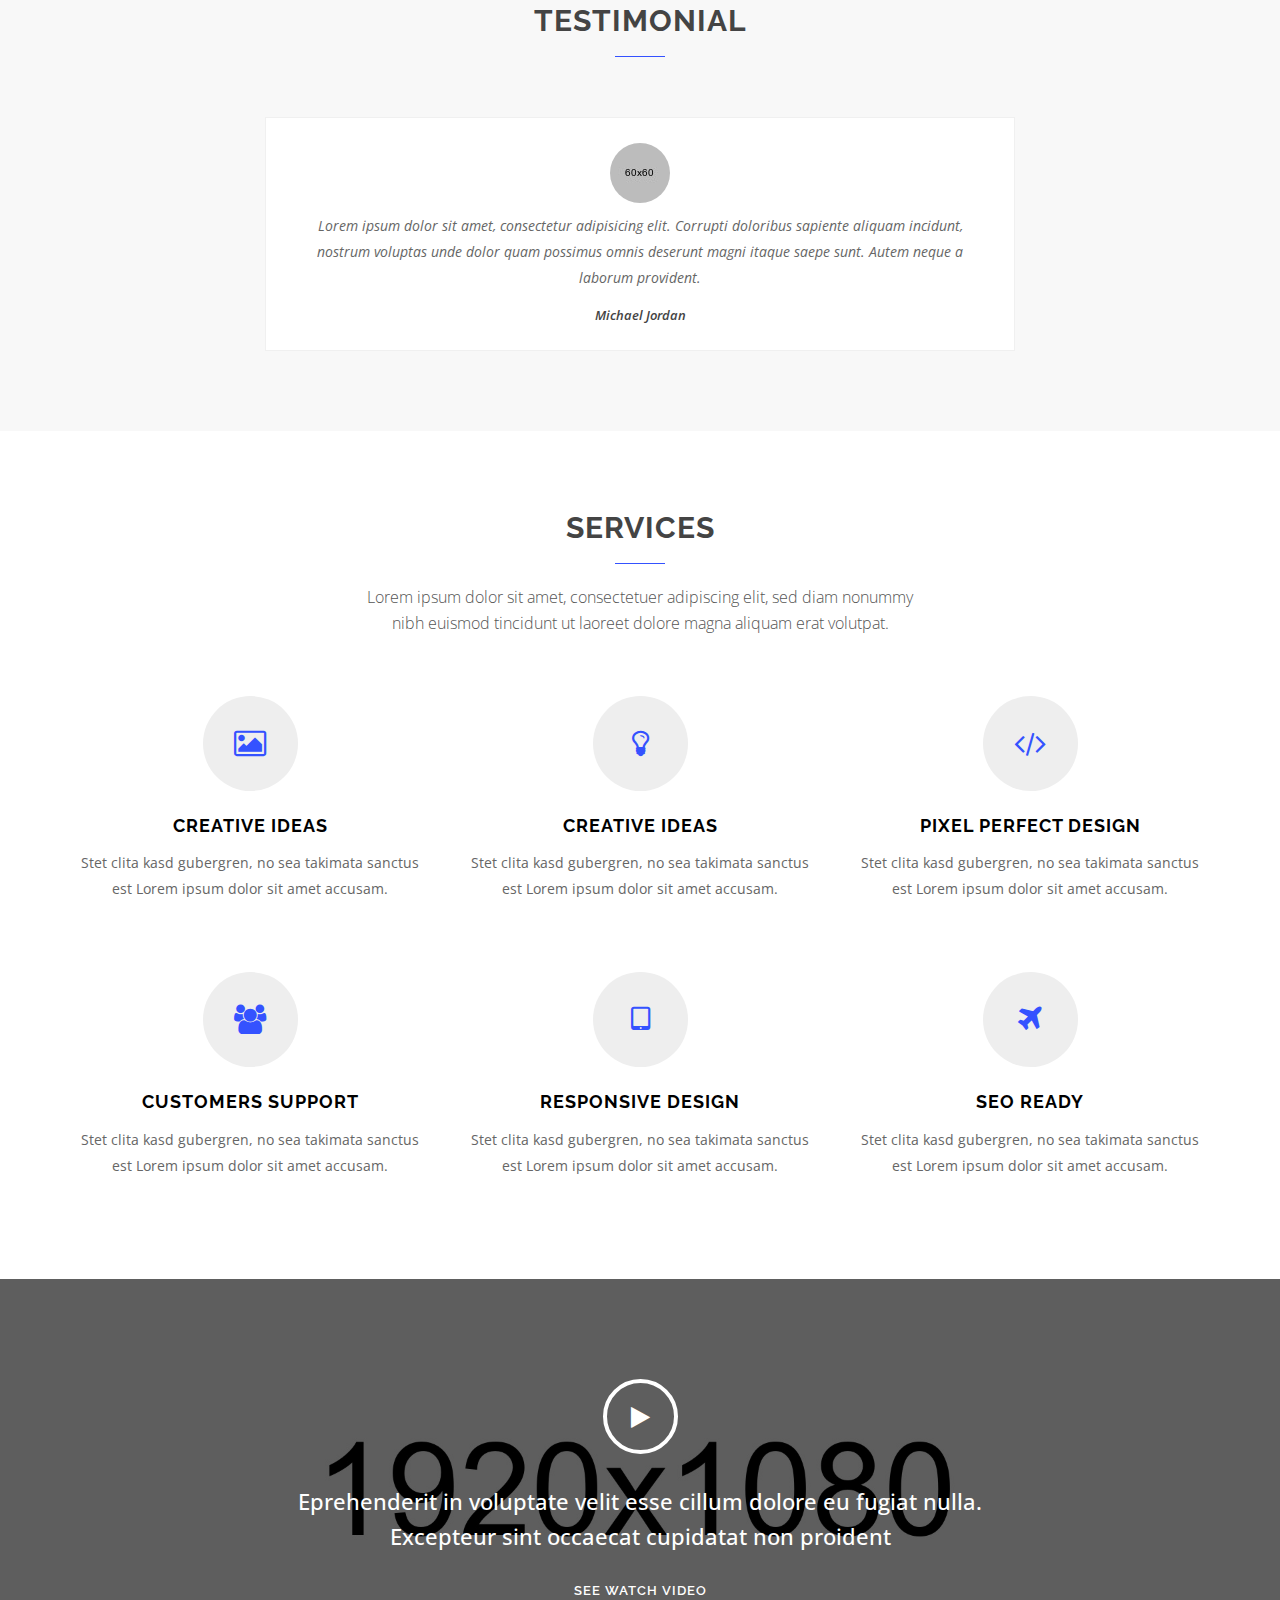
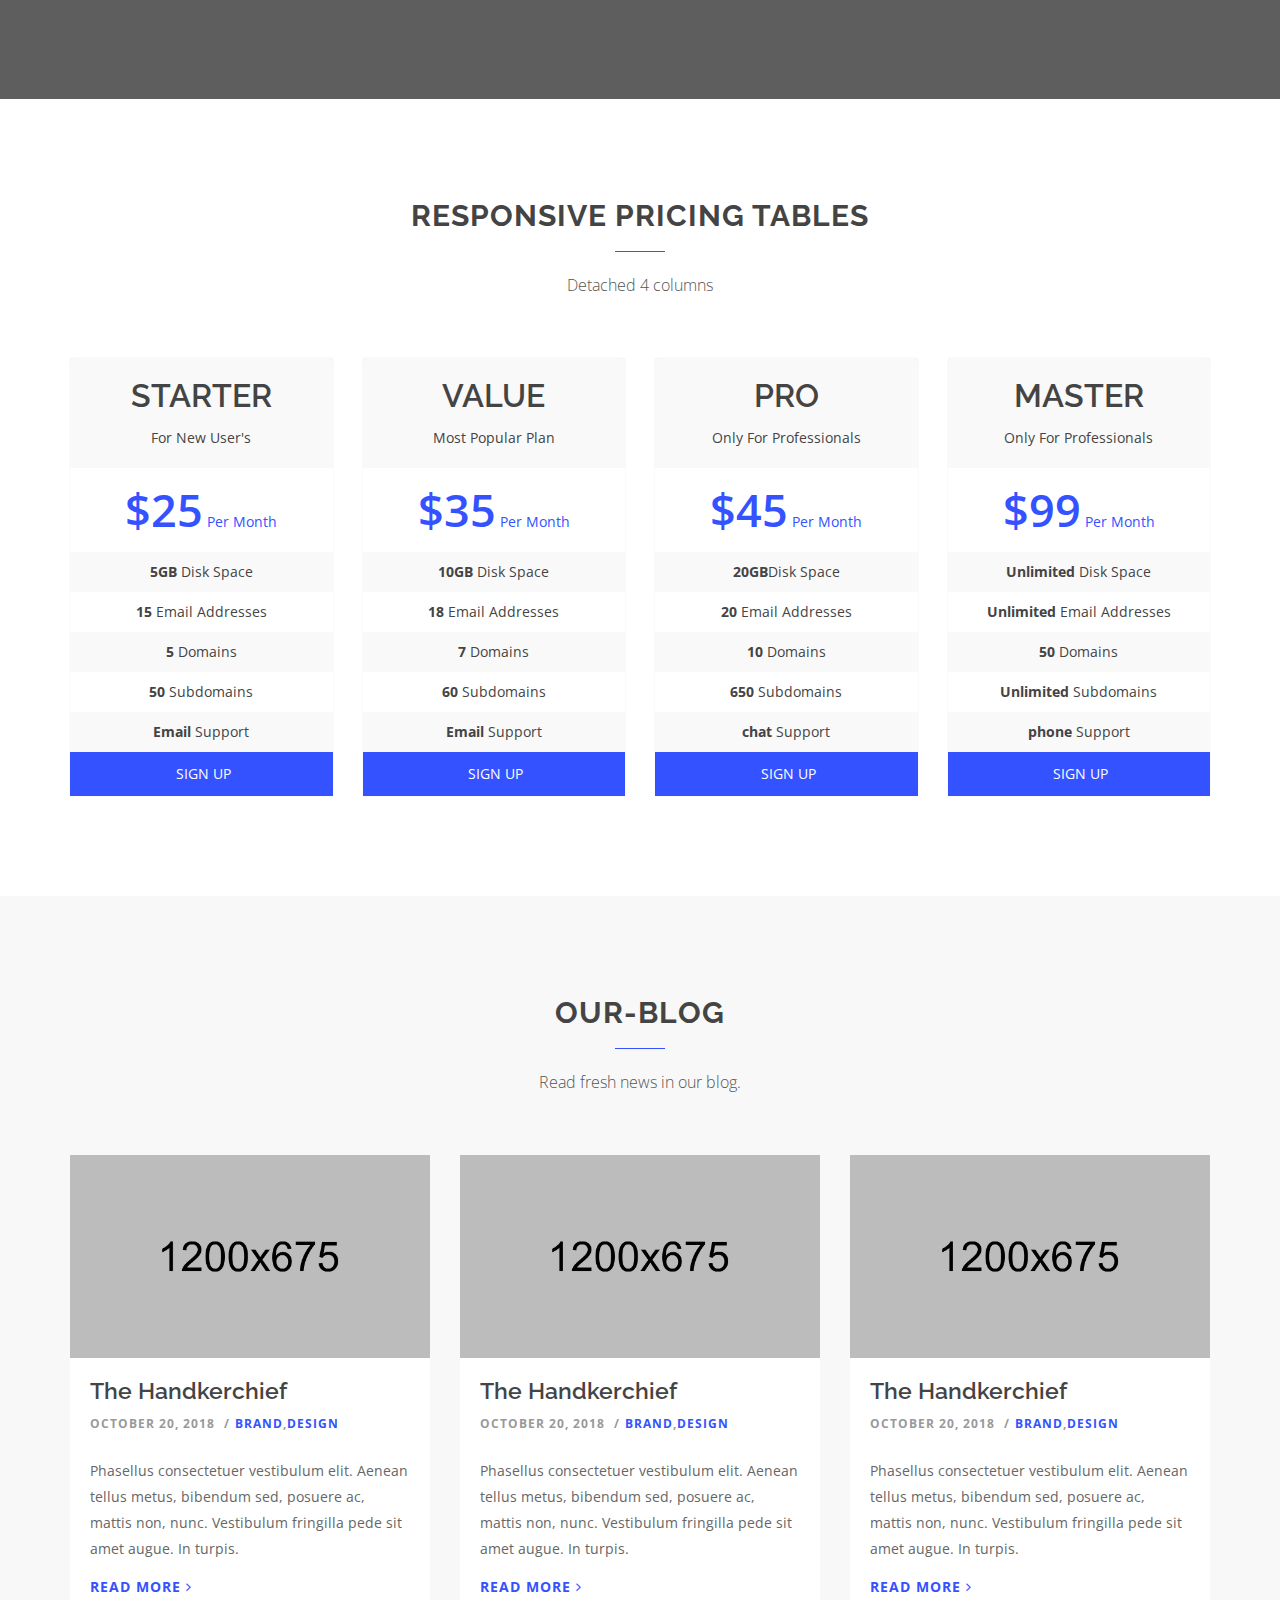
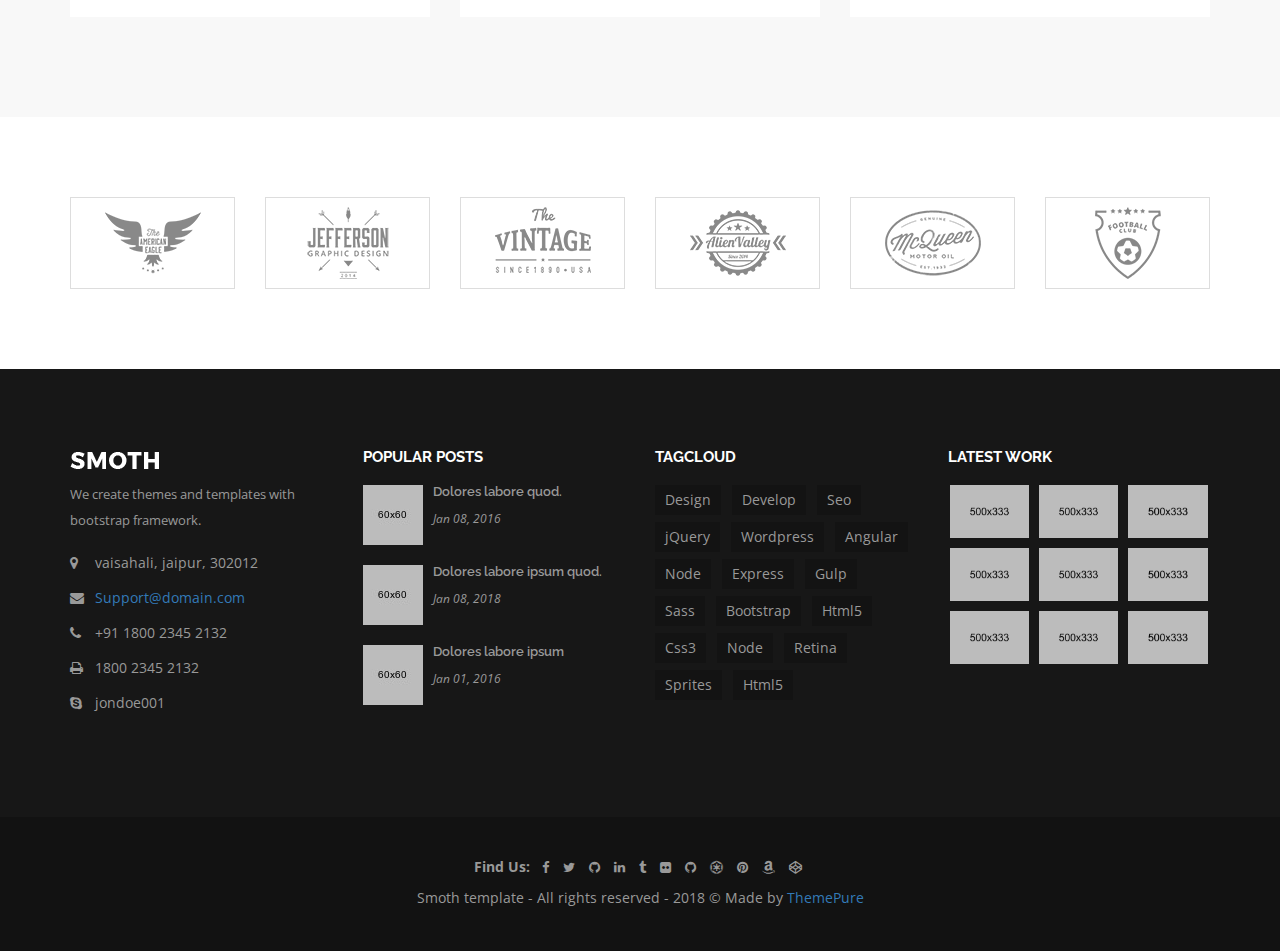
<file: index-3.html>
<!doctype html>
<html class="no-js" lang="zxx">
    <head>
        <meta charset="utf-8">
        <meta http-equiv="x-ua-compatible" content="ie=edge">
        <title>Smoth | Corporate HTML Template </title>
        <meta name="description" content="">
        <meta name="viewport" content="width=device-width, initial-scale=1">

        <link rel="apple-touch-icon" href="apple-touch-icon.png">
        <!-- Place favicon.ico in the root directory -->
		
		<!-- all css here -->
        <link rel="stylesheet" href="css/bootstrap.min.css">
        <link rel="stylesheet" href="css/font-awesome.min.css">
        <link rel="stylesheet" href="css/pe-icon-7-stroke.css">
        <link rel="stylesheet" href="css/owl.carousel.css">
		<link rel="stylesheet" href="css/animate.css">
		<link rel="stylesheet" href="css/magnific-popup.css">
		<link rel="stylesheet" href="css/meanmenu.css">
        <link rel="stylesheet" href="style.css">
        <link rel="stylesheet" href="css/responsive.css">
        <script src="js/vendor/modernizr-2.8.3.min.js"></script>
    </head>
    <body>
        <!--[if lt IE 8]>
            <p class="browserupgrade">You are using an <strong>outdated</strong> browser. Please <a href="http://browsehappy.com/">upgrade your browser</a> to improve your experience.</p>
        <![endif]-->

		<!-- header start -->
		<header>
			<div class="header-top-area black-bg hidden-xs">
				<div class="container">
					<div class="row">
						<div class="col-md-6 col-sm-6">
							<ul class="top-right">
								<li>
									<i class="fa fa-envelope"></i>
									<span>Support@mail.com</span>
								</li>
								<li>
									<i class="fa fa-phone"></i>
									<span>+01 1800 453 7678</span>
								</li>
							</ul>
						</div>
						<div class="col-md-6 col-sm-6 hidden-xs">
							<div class="header-icon floatright">
								<a href="#"><i class="fa fa-facebook"></i></a>
								<a href="#"><i class="fa fa-twitter"></i></a>
								<a href="#"><i class="fa fa-google-plus"></i></a>
								<a href="#"><i class="fa fa-linkedin"></i></a>
								<a href="#"><i class="fa fa-youtube"></i></a>
								<a href="#"><i class="fa fa-dribbble"></i></a>
							</div>							
						</div>
					</div>
				</div>
			</div>
			<!-- main-menu-area-start -->
			<div class="main-menu-area">
				<div class="container">
					<div class="row">
						<div class="col-md-3 col-sm-2">
							<div class="logo">
								<a href="index.html"><img src="img/logo/1.png" alt="" /></a>
							</div>
						</div>
						<div class="col-md-9 col-sm-10">
							<div class="main-menu floatright">
								<nav>
									<ul>
										<li class="active"><a href="index.html">Home<i class="fa fa-angle-down"></i></a>
											<ul class="submenu">
												<li><a href="index.html">home version 1</a></li>
												<li><a href="index-2.html">home version 2</a></li>
												<li><a href="index-3.html">home version 3</a></li>
											</ul>
										</li>
										<li><a href="about.html">about</a></li>
										<li><a href="service.html">service</a></li>
										<li><a href="portfolio.html">Portfolio<i class="fa fa-angle-down"></i></a>
											<ul class="submenu">
												<li><a href="portfolio-column-2.html">portfolio column 2</a></li>
												<li><a href="portfolio-column-4.html">portfolio column 4</a></li>
												<li><a href="portfolio-full.html">portfolio fullwidth</a></li>
											</ul>
										</li>
										<li><a href="team.html">team</a></li>
										<li><a href="blog-left-sidebar.html">blog<i class="fa fa-angle-down"></i></a>
											<ul class="submenu">
												<li><a href="blog-left-sidebar.html">blog left sidebar</a></li>
												<li><a href="blog-right-sidebar.html">blog right sidebar</a></li>
												<li><a href="blog-details.html">blog details</a></li>
											</ul>
										</li>
										<li><a href="contact.html">contact</a></li>
									</ul>
								</nav>
							</div>
							<div class="mobile-menu-area"></div>
						</div>
					</div>
				</div>
			</div>
			<!-- main-menu-area-end -->
		</header>
		<!-- header end -->
		<!-- slider-area-start -->
		<div class="slider-area">
			<div class="single-slider ptb-150 bg-opacity" style="background-image:url(img/slider/3.jpg)">
				<div class="container">
					<div class="slider-text text-center">
						<h1 class="cd-headline clip is-full-width">
							<span>We are </span>
							<span class="cd-words-wrapper">
								<b class="is-visible">Professional</b>
								<b>Awesome</b>
								<b>Corporate</b>
							</span>
						</h1>
						<p>Lorem ipsum dolor sit amet, consectetur adipiscing elit.</p>
						<a class="active" href="#">View features</a>
					</div>					
				</div>
			</div>
		</div>
		<!-- slider-area-end -->
		<!-- What-wedo-area-start -->
		<div class="what-we-do-area pt-100 pb-70">
			<div class="container">
				<div class="row">
					<div class="col-md-offset-3 col-md-6">
						<div class="section-title text-center">
							<h2>What we do</h2>
							<p>Lorem ipsum dolor sit amet, consectetuer adipiscing elit, sed diam nonummy nibh euismod tincidunt ut laoreet dolore magna aliquam erat volutpat.</p>
						</div>					
					</div>
				</div>
				<div class="row">
					<div class="col-md-3 col-sm-6">
						<div class="single-What-wedo mb-30">
							<div class="What-wedo-text text-center">
								<div class="icon-box">
									<i class="pe-7s-magic-wand"></i>
								</div>
								<h3>Free support & updates</h3>
								<p> Nullam vulputate lorem ut leo. Sed volutpat. Etiam non pede. Nullam et mauris.</p>
							</div>
						</div>
					</div>
					<div class="col-md-3 col-sm-6">
						<div class="single-What-wedo mb-30">
							<div class="What-wedo-text text-center">
								<div class="icon-box">
									<i class="pe-7s-phone"></i>
								</div>
								<h3>Ultra responsive</h3>
								<p> Nullam vulputate lorem ut leo. Sed volutpat. Etiam non pede. Nullam et mauris.</p>
							</div>
						</div>
					</div>
					<div class="col-md-3 col-sm-6">
						<div class="single-What-wedo mb-30">
							<div class="What-wedo-text text-center">
								<div class="icon-box">
									<i class="pe-7s-like"></i>
								</div>
								<h3>made with love</h3>
								<p> Nullam vulputate lorem ut leo. Sed volutpat. Etiam non pede. Nullam et mauris.</p>
							</div>
						</div>
					</div>
					<div class="col-md-3 col-sm-6">
						<div class="single-What-wedo mb-30">
							<div class="What-wedo-text text-center">
								<div class="icon-box">
									<i class="pe-7s-folder"></i>
								</div>
								<h3>Premium plugins</h3>
								<p> Nullam vulputate lorem ut leo. Sed volutpat. Etiam non pede. Nullam et mauris.</p>
							</div>
						</div>
					</div>
				</div>
			</div>
		</div>
		<!-- What-wedo-area-end -->
		<!-- counter-area-start -->
		<div class="counter-area fix">
			<div class="single-counter">
				<div class="counter-text">
					<h3>
						<span class="counter">950</span>
					</h3>
					<h4>Downloads</h4>
				</div>
			</div>
			<div class="single-counter">
				<div class="counter-text">
					<h3>
						<span class="counter">643</span>
					</h3>
					<h4>Happy Customers</h4>
				</div>
			</div>
			<div class="single-counter">
				<div class="counter-text">
					<h3>
						<span class="counter">18</span>
					</h3>
					<h4>Valid layouts</h4>
				</div>
			</div>
			<div class="single-counter">
				<div class="counter-text">
					<h3>
						<span class="counter">572</span>
					</h3>
					<h4>Cups of tea</h4>
				</div>
			</div>
		</div>
		<!-- counter-area-end -->
		<!-- portfolio-area-start -->
		<div class="portfolio-area pt-100 pb-70">
			<div class="container">
				<div class="row">
					<div class="col-md-offset-3 col-md-6">
						<div class="section-title text-center">
							<h2>Portfolio</h2>
							<p>Lorem ipsum dolor sit amet, consectetuer adipiscing elit, sed diam nonummy nibh euismod tincidunt ut laoreet dolore magna aliquam erat volutpat.</p>
						</div>					
					</div>
				</div>
				<div class="row">
					<div class="col-md-12">
						<ul class="portfolio-filter text-center">
							<li class="filter active" data-filter="all">all</li>
							<li class="filter" data-filter=".design">design</li>
							<li class="filter" data-filter=".HTML5">HTML5</li>
							<li class="filter" data-filter=".wordpress">wordpress</li>
							<li class="filter" data-filter=".Seo">Seo</li>
						</ul>
					</div>
					<div id="Container">
						<div class="col-md-4 mix design Seo col-sm-4">
							<div class="single-portfolio mb-30">
								<div class="portfolio-img">
									<a href="#"><img src="img/portfolio/1.jpg" alt="" /></a>
								</div>
								<div class="portfolio-info">
									<div class="portfolio-icon">
										<a class="image-link" href="img/portfolio/1.jpg"><i class="fa fa-plus"></i></a>
										<a href="#"><i class="fa fa-eye"></i></a>
									</div>
								</div>
							</div>
						</div>
						<div class="col-md-4 mix Seo wordpress col-sm-4">
							<div class="single-portfolio mb-30">
								<div class="portfolio-img">
									<a href="#"><img src="img/portfolio/2.jpg" alt="" /></a>
								</div>
								<div class="portfolio-info">
									<div class="portfolio-icon">
										<a class="image-link" href="img/portfolio/2.jpg"><i class="fa fa-plus"></i></a>
										<a href="#"><i class="fa fa-eye"></i></a>
									</div>
								</div>
							</div>
						</div>
						<div class="col-md-4 mix wordpress design col-sm-4">
							<div class="single-portfolio mb-30">
								<div class="portfolio-img">
									<a href="#"><img src="img/portfolio/3.jpg" alt="" /></a>
								</div>
								<div class="portfolio-info">
									<div class="portfolio-icon">
										<a class="image-link" href="img/portfolio/3.jpg"><i class="fa fa-plus"></i></a>
										<a href="#"><i class="fa fa-eye"></i></a>
									</div>
								</div>
							</div>
						</div>
						<div class="col-md-4 mix design wordpress HTML5 col-sm-4">
							<div class="single-portfolio mb-30">
								<div class="portfolio-img">
									<a href="#"><img src="img/portfolio/4.jpg" alt="" /></a>
								</div>
								<div class="portfolio-info">
									<div class="portfolio-icon">
										<a class="image-link" href="img/portfolio/4.jpg"><i class="fa fa-plus"></i></a>
										<a href="#"><i class="fa fa-eye"></i></a>
									</div>
								</div>
							</div>
						</div>
						<div class="col-md-4 mix wordpress HTML5 col-sm-4">
							<div class="single-portfolio mb-30">
								<div class="portfolio-img">
									<a href="#"><img src="img/portfolio/5.jpg" alt="" /></a>
								</div>
								<div class="portfolio-info">
									<div class="portfolio-icon">
										<a class="image-link" href="img/portfolio/5.jpg"><i class="fa fa-plus"></i></a>
										<a href="#"><i class="fa fa-eye"></i></a>
									</div>
								</div>
							</div>
						</div>
						<div class="col-md-4 mix HTML5 Seo col-sm-4">
							<div class="single-portfolio mb-30">
								<div class="portfolio-img">
									<a href="#"><img src="img/portfolio/6.jpg" alt="" /></a>
								</div>
								<div class="portfolio-info">
									<div class="portfolio-icon">
										<a class="image-link" href="img/portfolio/6.jpg"><i class="fa fa-plus"></i></a>
										<a href="#"><i class="fa fa-eye"></i></a>
									</div>
								</div>
							</div>
						</div>
						<div class="col-md-4 mix design design col-sm-4">
							<div class="single-portfolio mb-30">
								<div class="portfolio-img">
									<a href="#"><img src="img/portfolio/7.jpg" alt="" /></a>
								</div>
								<div class="portfolio-info">
									<div class="portfolio-icon">
										<a class="image-link" href="img/portfolio/7.jpg"><i class="fa fa-plus"></i></a>
										<a href="#"><i class="fa fa-eye"></i></a>
									</div>
								</div>
							</div>
						</div>
						<div class="col-md-4 mix design design col-sm-4">
							<div class="single-portfolio mb-30">
								<div class="portfolio-img">
									<a href="#"><img src="img/portfolio/8.jpg" alt="" /></a>
								</div>
								<div class="portfolio-info">
									<div class="portfolio-icon">
										<a class="image-link" href="img/portfolio/8.jpg"><i class="fa fa-plus"></i></a>
										<a href="#"><i class="fa fa-eye"></i></a>
									</div>
								</div>
							</div>
						</div>
						<div class="col-md-4 mix design wordpress col-sm-4">
							<div class="single-portfolio mb-30">
								<div class="portfolio-img">
									<a href="#"><img src="img/portfolio/9.jpg" alt="" /></a>
								</div>
								<div class="portfolio-info">
									<div class="portfolio-icon">
										<a class="image-link" href="img/portfolio/9.jpg"><i class="fa fa-plus"></i></a>
										<a href="#"><i class="fa fa-eye"></i></a>
									</div>
								</div>
							</div>
						</div>
					</div>
				</div>
			</div>
		</div>
		<!-- portfolio-area-end -->
		<!-- testimonial-area-start -->
		<div class="testimonial-area ptb-80 gray-bg">
			<div class="container">
				<div class="row">
					<div class="col-md-offset-3 col-md-6">
						<div class="section-title text-center">
							<h2>testimonial</h2>
						</div>					
					</div>
					<div class="col-md-8 col-md-offset-2">
						<div class="testimonial-active owl-carousel">
							<div class="testimonial-wrapper">
								<div class="testimonial-img text-center">
									<img src="img/testimonial/1.jpg" alt="" />
								</div>
								<div class="testimonial-info text-center">
									<p>Lorem ipsum dolor sit amet, consectetur adipisicing elit. Corrupti doloribus sapiente aliquam incidunt, nostrum voluptas unde dolor quam possimus omnis deserunt magni itaque saepe sunt. Autem neque a laborum provident.</p>
									<span>Michael Jordan</span>
								</div>
							</div>
							<div class="testimonial-wrapper">
								<div class="testimonial-img text-center">
									<img src="img/testimonial/1.jpg" alt="" />
								</div>
								<div class="testimonial-info text-center">
									<p>Lorem ipsum dolor sit amet, consectetur adipisicing elit. Corrupti doloribus sapiente aliquam incidunt, nostrum voluptas unde dolor quam possimus omnis deserunt magni itaque saepe sunt. Autem neque a laborum provident.</p>
									<span>Michael Jordan</span>
								</div>
							</div>
							<div class="testimonial-wrapper">
								<div class="testimonial-img text-center">
									<img src="img/testimonial/1.jpg" alt="" />
								</div>
								<div class="testimonial-info text-center">
									<p>Lorem ipsum dolor sit amet, consectetur adipisicing elit. Corrupti doloribus sapiente aliquam incidunt, nostrum voluptas unde dolor quam possimus omnis deserunt magni itaque saepe sunt. Autem neque a laborum provident.</p>
									<span>Michael Jordan</span>
								</div>
							</div>
						</div> 
					</div>
				</div>
			</div>
		</div>
		<!-- testimonial-area-end -->		
		<!-- service-area-start -->
		<div class="service-area pt-80 pb-30">
			<div class="container">
				<div class="row">
					<div class="col-md-offset-3 col-md-6">
						<div class="section-title text-center">
							<h2>Services</h2>
							<p>Lorem ipsum dolor sit amet, consectetuer adipiscing elit, sed diam nonummy nibh euismod tincidunt ut laoreet dolore magna aliquam erat volutpat.</p>
						</div>					
					</div>
				</div>
				<div class="row">
					<div class="col-md-4 col-sm-4">
						<div class="single-service text-center mb-70">
							<div class="service-icon">
								<i class="fa fa-image"></i>
							</div>
							<div class="service-text">
								<h4>Creative ideas</h4>
								<p> Stet clita kasd gubergren, no sea takimata sanctus est Lorem ipsum dolor sit amet accusam. </p>
							</div>
						</div>
					</div>
					<div class="col-md-4 col-sm-4">
						<div class="single-service text-center mb-70">
							<div class="service-icon">
								<i class="fa fa-lightbulb-o"></i>
							</div>
							<div class="service-text">
								<h4>Creative ideas</h4>
								<p> Stet clita kasd gubergren, no sea takimata sanctus est Lorem ipsum dolor sit amet accusam. </p>
							</div>
						</div>
					</div>
					<div class="col-md-4 col-sm-4">
						<div class="single-service text-center mb-70">
							<div class="service-icon">
								<i class="fa fa-code"></i>
							</div>
							<div class="service-text">
								<h4>Pixel Perfect design</h4>
								<p> Stet clita kasd gubergren, no sea takimata sanctus est Lorem ipsum dolor sit amet accusam. </p>
							</div>
						</div>
					</div>
					<div class="col-md-4 col-sm-4">
						<div class="single-service text-center mb-70">
							<div class="service-icon">
								<i class="fa fa-users"></i>
							</div>
							<div class="service-text">
								<h4>Customers support</h4>
								<p> Stet clita kasd gubergren, no sea takimata sanctus est Lorem ipsum dolor sit amet accusam. </p>
							</div>
						</div>
					</div>
					<div class="col-md-4 col-sm-4">
						<div class="single-service text-center mb-70">
							<div class="service-icon">
								<i class="fa fa-tablet"></i>
							</div>
							<div class="service-text">
								<h4>Responsive Design</h4>
								<p> Stet clita kasd gubergren, no sea takimata sanctus est Lorem ipsum dolor sit amet accusam. </p>
							</div>
						</div>
					</div>
					<div class="col-md-4 col-sm-4">
						<div class="single-service text-center mb-70">
							<div class="service-icon">
								<i class="fa fa-plane"></i>
							</div>
							<div class="service-text">
								<h4>Seo ready</h4>
								<p> Stet clita kasd gubergren, no sea takimata sanctus est Lorem ipsum dolor sit amet accusam. </p>
							</div>
						</div>
					</div>
				</div>
			</div>
		</div>
		<!-- service-area-end -->
		<!-- video-area-start -->
		<div class="video-area bg-img-2 ptb-100 bg-opacity-2">
			<div class="container">
				<div class="row">
					<div class="col-md-12">
						<div class="single-video text-center">
							<a class="video-popup" href="https://www.youtube.com/watch?v=8uZ98Pa3bPE">
								<span class="play-icon-md">
									<i class="fa fa-play"></i>
								</span>
							</a>
							<div class="video-text">
								<p>Eprehenderit in voluptate velit esse cillum dolore eu fugiat nulla. <br> Excepteur sint occaecat cupidatat non proident</p>
								<h6>See Watch Video</h6>
							</div>
						</div>
					</div>
				</div>
			</div>
		</div>
		<!-- video-area-end -->
		<!-- pricing-area-start -->
		<div class="pricing-area pt-100 pb-70">
			<div class="container">
				<div class="row">
					<div class="col-md-offset-3 col-md-6">
						<div class="section-title text-center">
							<h2>Responsive Pricing Tables</h2>
							<p>Detached 4 columns</p>
						</div>					
					</div>
				</div>
				<div class="row">
					<div class="col-md-3 col-sm-6">
						<div class="single-price mb-30">
							<div class="price-title">
								<h3>Starter</h3>
								<span>for new user's</span>
							</div>
							<div class="price-plan">
								<span class="price">$25</span>
								<span class="period">per month</span>
							</div>
							<div class="plan-list">
								<ul class="item-list">
									<li><strong>5GB</strong> Disk Space</li>
									<li class="white-bg"><strong>15</strong> Email Addresses</li>
									<li><strong>5</strong> Domains </li>
									<li class="white-bg"><strong>50</strong> Subdomains</li>
									<li><strong>Email</strong> Support</li>
								</ul>
								<a class="sign" href="#"><i class="fa fa-hand-o-right hided-icon"></i> Sign Up</a>
							</div>
						</div>
					</div>
					<div class="col-md-3 col-sm-6">
						<div class="single-price mb-30">
							<div class="price-title">
								<h3>VALUE</h3>
								<span>most popular plan</span>
							</div>
							<div class="price-plan">
								<span class="price">$35</span>
								<span class="period">per month</span>
							</div>
							<div class="plan-list">
								<ul class="item-list">
									<li><strong>10GB</strong> Disk Space</li>
									<li class="white-bg"><strong>18</strong> Email Addresses</li>
									<li><strong>7</strong> Domains </li>
									<li class="white-bg"><strong>60</strong> Subdomains</li>
									<li><strong>Email</strong> Support</li>
								</ul>
								<a class="sign" href="#"><i class="fa fa-hand-o-right hided-icon"></i> Sign Up</a>
							</div>
						</div>
					</div>
					<div class="col-md-3 col-sm-6">
						<div class="single-price mb-30">
							<div class="price-title">
								<h3>PRO</h3>
								<span>only for professionals</span>
							</div>
							<div class="price-plan">
								<span class="price">$45</span>
								<span class="period">per month</span>
							</div>
							<div class="plan-list">
								<ul class="item-list">
									<li><strong>20GB</strong>Disk Space</li>
									<li class="white-bg"><strong>20</strong> Email Addresses</li>
									<li><strong>10</strong> Domains </li>
									<li class="white-bg"><strong>650</strong> Subdomains</li>
									<li><strong>chat</strong> Support</li>
								</ul>
								<a class="sign" href="#"><i class="fa fa-hand-o-right hided-icon"></i> Sign Up</a>
							</div>
						</div>
					</div>
					<div class="col-md-3 col-sm-6">
						<div class="single-price mb-30">
							<div class="price-title">
								<h3>Master</h3>
								<span>only for professionals</span>
							</div>
							<div class="price-plan">
								<span class="price">$99</span>
								<span class="period">per month</span>
							</div>
							<div class="plan-list">
								<ul class="item-list">
									<li><strong>Unlimited</strong> Disk Space</li>
									<li class="white-bg"><strong>Unlimited</strong> Email Addresses</li>
									<li><strong>50</strong> Domains </li>
									<li class="white-bg"><strong>Unlimited</strong> Subdomains</li>
									<li><strong>phone</strong> Support</li>
								</ul>
								<a class="sign" href="#"><i class="fa fa-hand-o-right hided-icon"></i> Sign Up</a>
							</div>
						</div>
					</div>
				</div>
			</div>
		</div>
		<!-- pricing-area-end -->
		<!-- blog-area-start -->
		<div class="our-blog-area pt-100 pb-70">
			<div class="container">
				<div class="row">
					<div class="col-md-offset-3 col-md-6">
						<div class="section-title text-center">
							<h2>our-blog</h2>
							<p>Read fresh news in our blog.</p>
						</div>					
					</div>
					<div class="col-md-4">
						<div class="post-content-area white-bg mb-30">
							<div class="blog-content-img">
								<a href="#"><img alt="" src="img/blog/5.jpg"></a>
							</div>
							<div class="post-content blog-padd">
								<h2 class="post-title">
									<a href="#">The Handkerchief</a>
								</h2>
								<ul class="post-meta">
									<li>October 20, 2018</li>
									<li><a href="#">Brand</a>,<a href="#">Design</a></li>
								</ul>
								<p>Phasellus consectetuer vestibulum elit. Aenean tellus metus, bibendum sed, posuere ac, mattis non, nunc. Vestibulum fringilla pede sit amet augue. In turpis.</p>
								<a class="more">Read more <i class="fa fa-angle-right" aria-hidden="true"></i></a>
							</div>
						</div>
					</div>
					<div class="col-md-4">
						<div class="post-content-area white-bg mb-30">
							<div class="blog-content-img">
								<a href="#"><img alt="" src="img/blog/6.jpg"></a>
							</div>
							<div class="post-content blog-padd">
								<h2 class="post-title">
									<a href="#">The Handkerchief</a>
								</h2>
								<ul class="post-meta">
									<li>October 20, 2018</li>
									<li><a href="#">Brand</a>,<a href="#">Design</a></li>
								</ul>
								<p>Phasellus consectetuer vestibulum elit. Aenean tellus metus, bibendum sed, posuere ac, mattis non, nunc. Vestibulum fringilla pede sit amet augue. In turpis.</p>
								<a class="more">Read more <i class="fa fa-angle-right" aria-hidden="true"></i></a>
							</div>
						</div>
					</div>
					<div class="col-md-4">
						<div class="post-content-area white-bg mb-30">
							<div class="blog-content-img">
								<a href="#"><img alt="" src="img/blog/4.jpg"></a>
							</div>
							<div class="post-content blog-padd">
								<h2 class="post-title">
									<a href="#">The Handkerchief</a>
								</h2>
								<ul class="post-meta">
									<li>October 20, 2018</li>
									<li><a href="#">Brand</a>,<a href="#">Design</a></li>
								</ul>
								<p>Phasellus consectetuer vestibulum elit. Aenean tellus metus, bibendum sed, posuere ac, mattis non, nunc. Vestibulum fringilla pede sit amet augue. In turpis.</p>
								<a class="more">Read more <i class="fa fa-angle-right" aria-hidden="true"></i></a>
							</div>
						</div>
					</div>
				</div>
			</div>
		</div>
		<!-- blog-area-end -->
		<!-- our-brand-area-start -->
		<div class="our-brand-area ptb-80">
			<div class="container">
				<div class="row">
					<div class="brand-active owl-carousel">
						<div class="col-md-12">
							<div class="single-brand">
								<div class="brand-img">
									<img src="img/brand/1.png" alt="" />
								</div>
							</div>
						</div>
						<div class="col-md-12">
							<div class="single-brand">
								<div class="brand-img">
									<img src="img/brand/2.png" alt="" />
								</div>
							</div>
						</div>
						<div class="col-md-12">
							<div class="single-brand">
								<div class="brand-img">
									<img src="img/brand/3.png" alt="" />
								</div>
							</div>
						</div>
						<div class="col-md-12">
							<div class="single-brand">
								<div class="brand-img">
									<img src="img/brand/4.png" alt="" />
								</div>
							</div>
						</div>
						<div class="col-md-12">
							<div class="single-brand">
								<div class="brand-img">
									<img src="img/brand/5.png" alt="" />
								</div>
							</div>
						</div>
						<div class="col-md-12">
							<div class="single-brand">
								<div class="brand-img">
									<img src="img/brand/6.png" alt="" />
								</div>
							</div>
						</div>
					</div>
				</div>
			</div>
		</div>
		<!-- our-brand-area-end -->
		<!-- footer start -->
		<footer>
			<div class="footer-area black-bg ptb-80">
				<div class="container">
					<div class="row">
						<div class="col-md-3 col-sm-4">
							<div class="footer-widget md-30">
								<div class="footer-img">
									<a href="#"><img src="img/logo/2.png" alt="" /></a>
								</div>
								<div class="footer-address">
									<p>We create themes and templates with bootstrap framework.</p>
								</div>
								<div class="address">
									<ul class="list-unstyled contact">
										<li><p><strong><i class="fa fa-map-marker"></i> </strong> vaisahali, jaipur, 302012</p></li> 
										<li><p><strong><i class="fa fa-envelope"></i></strong> <a href="#">Support@domain.com</a></p></li>
										<li> <p><strong><i class="fa fa-phone"></i></strong> +91 1800 2345 2132</p></li>
										<li> <p><strong><i class="fa fa-print"></i> </strong> 1800 2345 2132</p></li>
										<li> <p><strong><i class="fa fa-skype"></i> </strong> jondoe001</p></li>
									</ul>
								</div>
							</div>
						</div>
						<div class="col-md-3 col-sm-4">
							<div class="widget mb-30">
								<div class="widget-title">
									<h4>Popular Posts</h4>
									<ul class="posts-list">
										<li>
											<div class="list-img">
												<a href="#"><img src="img/footer/1.jpg" alt="" /></a>
											</div>
											<h5><a href="#">Dolores labore quod.</a></h5>
											<span>Jan 08, 2016</span>
										</li>
										<li>
											<div class="list-img">
												<a href="#"><img src="img/footer/2.jpg" alt="" /></a>
											</div>
											<h5><a href="#">Dolores labore ipsum quod.</a></h5>
											<span>Jan 08, 2018</span>
										</li>
										<li>
											<div class="list-img">
												<a href="#"><img src="img/footer/3.jpg" alt="" /></a>
											</div>
											<h5><a href="#">Dolores labore ipsum</a></h5>
											<span>Jan 01, 2016</span>
										</li>
									</ul>
								</div>
							</div>
						</div>
						<div class="col-md-3 col-sm-4 hidden-sm">
							<div class="widget mb-30">
								<div class="widget-title">
									<h4>Tagcloud</h4>
									<div class="tagcloud">
										<a href="#">Design</a>
										<a href="#">Develop</a>
										<a href="#">Seo</a>
										<a href="#">jQuery</a>
										<a href="#">Wordpress</a>
										<a href="#">Angular</a>
										<a href="#">Node</a>
										<a href="#">Express</a>
										<a href="#">Gulp</a>
										<a href="#">Sass</a>
										<a href="#">Bootstrap</a>
										<a href="#">Html5</a>
										<a href="#">Css3</a>
										<a href="#">Node</a>
										<a href="#">Retina</a>
										<a href="#">Sprites</a>
										<a href="#">Html5</a>
									</div>
								</div>
							</div>
						</div>
						<div class="col-md-3 col-sm-4">
							<div class="widget ">
								<div class="widget-title">
									<h4>Latest Work</h4>
									<div class="rows">
										<ul class="Flickr-list">
											<li>
												<a href="#"><img src="img/portfolio/img-1.jpg" alt="" /></a>
											</li>
											<li>
												<a href="#"><img src="img/portfolio/img-2.jpg" alt="" /></a>
											</li>
											<li>
												<a href="#"><img src="img/portfolio/img-3.jpg" alt="" /></a>
											</li>
											<li>
												<a href="#"><img src="img/portfolio/img-4.jpg" alt="" /></a>
											</li>
											<li>
												<a href="#"><img src="img/portfolio/img-5.jpg" alt="" /></a>
											</li>
											<li>
												<a href="#"><img src="img/portfolio/img-6.jpg" alt="" /></a>
											</li>
											<li>
												<a href="#"><img src="img/portfolio/img-7.jpg" alt="" /></a>
											</li>
											<li>
												<a href="#"><img src="img/portfolio/img-8.jpg" alt="" /></a>
											</li>
											<li>
												<a href="#"><img src="img/portfolio/img-9.jpg" alt="" /></a>
											</li>
										</ul>
									</div>
								</div>
							</div>
						</div>
					</div>
				</div>
			</div>
			<div class="footer-bottom-area">
				<div class="container">
					<div class="social-icons text-center">
						<label>Find Us:</label>
						<a href="#"><i class="fa fa-facebook"></i></a>
						<a href="#"><i class="fa fa-twitter"></i></a>
						<a href="#"><i class="fa fa-github"></i></a>
						<a href="#"><i class="fa fa-linkedin"></i></a>
						<a href="#"><i class="fa fa-tumblr"></i></a>
						<a href="#"><i class="fa fa-flickr"></i></a>
						<a href="#"><i class="fa fa-github"></i></a>
						<a href="#"><i class="fa fa-ge"></i></a>
						<a href="#"><i class="fa fa-pinterest"></i></a>
						<a href="#"><i class="fa fa-amazon"></i></a>
						<a href="#"><i class="fa fa-codepen"></i></a>
					</div>
					<div class="copyright text-center">
						<p>Smoth template - All rights reserved - 2018 © Made by</p>
						<a href="#">ThemePure</a>
					</div>
				</div>
			</div>
		</footer>
		<!-- footer end -->
		<!-- all js here -->
        <script src="js/vendor/jquery-1.12.0.min.js"></script>
        <script src="js/bootstrap.min.js"></script>
        <script src="js/owl.carousel.min.js"></script>
        <script src="js/jquery.meanmenu.js"></script>
        <script src="js/jquery.mixitup.min.js"></script>
        <script src="js/jquery.magnific-popup.min.js"></script>
        <script src="js/jquery.counterup.min.js"></script>
		<script src="js/animate.js"></script>
        <script src="js/waypoints.min.js"></script>
        <script src="js/plugins.js"></script>
        <script src="js/main.js"></script>
    </body>
</html>
</file>
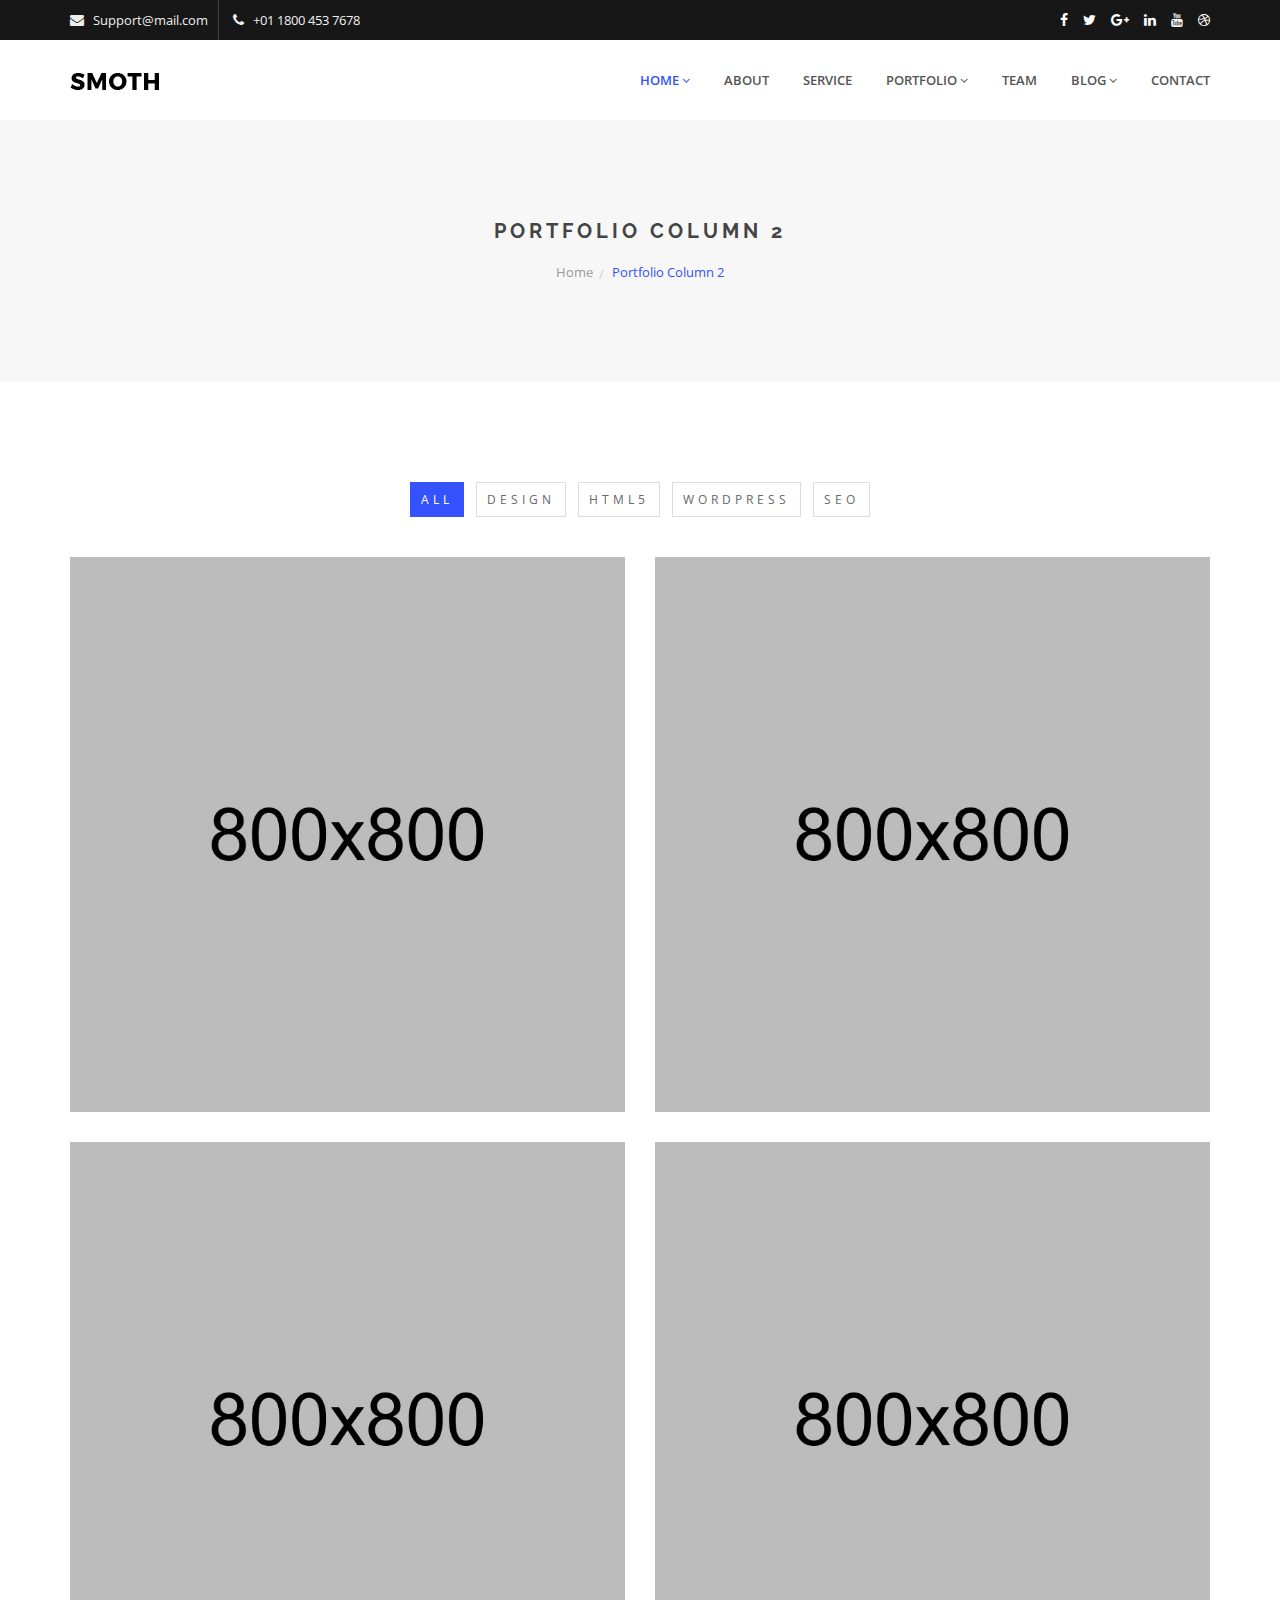
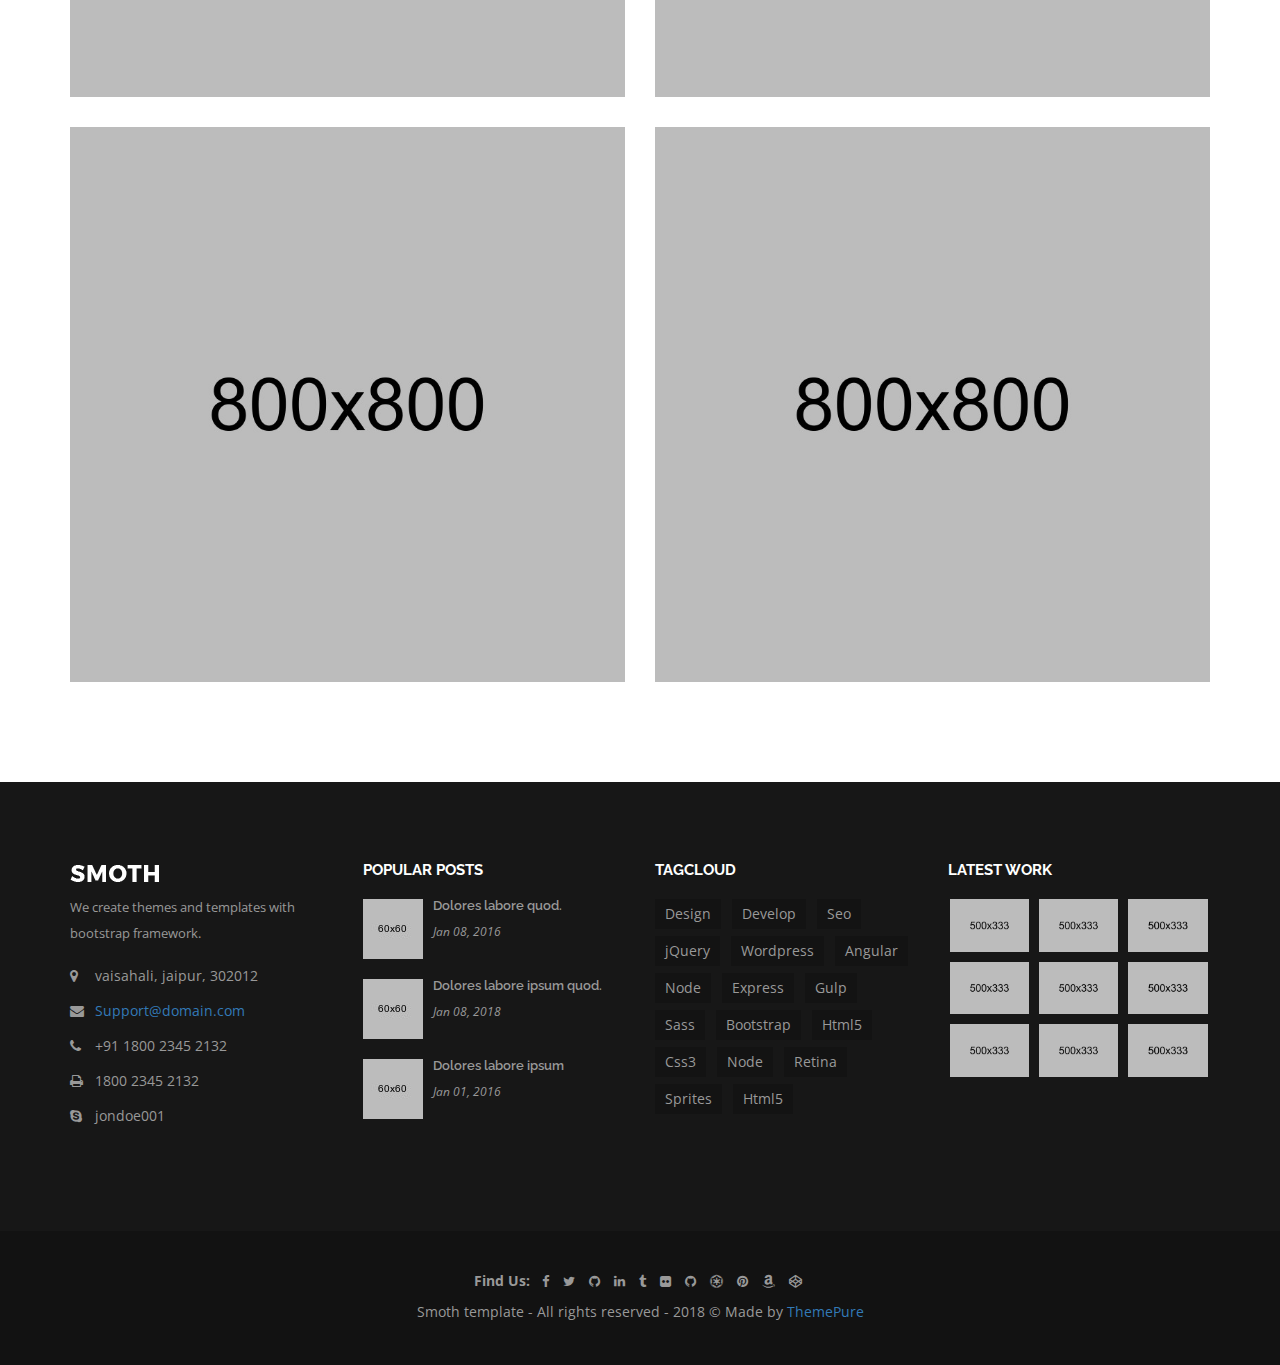
<file: portfolio-column-2.html>
<!doctype html>
<html class="no-js" lang="zxx">
    <head>
        <meta charset="utf-8">
        <meta http-equiv="x-ua-compatible" content="ie=edge">
        <title>Smoth | Corporate HTML Template</title>
        <meta name="description" content="">
        <meta name="viewport" content="width=device-width, initial-scale=1">

        <link rel="apple-touch-icon" href="apple-touch-icon.png">
        <!-- Place favicon.ico in the root directory -->
		
		<!-- all css here -->
        <link rel="stylesheet" href="css/bootstrap.min.css">
        <link rel="stylesheet" href="css/font-awesome.min.css">
        <link rel="stylesheet" href="css/pe-icon-7-stroke.css">
        <link rel="stylesheet" href="css/owl.carousel.css">
		<link rel="stylesheet" href="css/magnific-popup.css">
		<link rel="stylesheet" href="css/meanmenu.css">
        <link rel="stylesheet" href="style.css">
        <link rel="stylesheet" href="css/responsive.css">
        <script src="js/vendor/modernizr-2.8.3.min.js"></script>
    </head>
    <body>
        <!--[if lt IE 8]>
            <p class="browserupgrade">You are using an <strong>outdated</strong> browser. Please <a href="http://browsehappy.com/">upgrade your browser</a> to improve your experience.</p>
        <![endif]-->

		<!-- header start -->
		<header>
			<div class="header-top-area black-bg hidden-xs">
				<div class="container">
					<div class="row">
						<div class="col-md-6 col-sm-6">
							<ul class="top-right">
								<li>
									<i class="fa fa-envelope"></i>
									<span>Support@mail.com</span>
								</li>
								<li>
									<i class="fa fa-phone"></i>
									<span>+01 1800 453 7678</span>
								</li>
							</ul>
						</div>
						<div class="col-md-6 col-sm-6 hidden-xs">
							<div class="header-icon floatright">
								<a href="#"><i class="fa fa-facebook"></i></a>
								<a href="#"><i class="fa fa-twitter"></i></a>
								<a href="#"><i class="fa fa-google-plus"></i></a>
								<a href="#"><i class="fa fa-linkedin"></i></a>
								<a href="#"><i class="fa fa-youtube"></i></a>
								<a href="#"><i class="fa fa-dribbble"></i></a>
							</div>							
						</div>
					</div>
				</div>
			</div>
			<!-- main-menu-area-start -->
			<div class="main-menu-area">
				<div class="container">
					<div class="row">
						<div class="col-md-3 col-sm-2">
							<div class="logo">
								<a href="index.html"><img src="img/logo/1.png" alt="" /></a>
							</div>
						</div>
						<div class="col-md-9 col-sm-10">
							<div class="main-menu floatright">
								<nav>
									<ul>
										<li class="active"><a href="index.html">Home<i class="fa fa-angle-down"></i></a>
											<ul class="submenu">
												<li><a href="index.html">home version 1</a></li>
												<li><a href="index-2.html">home version 2</a></li>
												<li><a href="index-3.html">home version 3</a></li>
											</ul>
										</li>
										<li><a href="about.html">about</a></li>
										<li><a href="service.html">service</a></li>
										<li><a href="portfolio.html">Portfolio<i class="fa fa-angle-down"></i></a>
											<ul class="submenu">
												<li><a href="portfolio-column-2.html">portfolio column 2</a></li>
												<li><a href="portfolio-column-4.html">portfolio column 4</a></li>
												<li><a href="portfolio-full.html">portfolio fullwidth</a></li>
											</ul>
										</li>
										<li><a href="team.html">team</a></li>
										<li><a href="blog-left-sidebar.html">blog<i class="fa fa-angle-down"></i></a>
											<ul class="submenu">
												<li><a href="blog-left-sidebar.html">blog left sidebar</a></li>
												<li><a href="blog-right-sidebar.html">blog right sidebar</a></li>
												<li><a href="blog-details.html">blog details</a></li>
											</ul>
										</li>
										<li><a href="contact.html">contact</a></li>
									</ul>
								</nav>
							</div>
							<div class="mobile-menu-area"></div>
						</div>
					</div>
				</div>
			</div>
			<!-- main-menu-area-end -->
		</header>
		<!-- header end -->
		<!-- breadcrumb-area-start -->
		<div class="breadcrumb-area bg-color ptb-100">
			<div class="container">
				<div class="row">
					<div class="col-md-12">
						<div class="breadcrumb-title text-center">
							<h1>Portfolio Column 2</h1>
							<div class="breadcrumb-menu">
							<ul>
								<li><a href="index.html">home</a></li>
								<li>Portfolio Column 2</li>
							</ul>
						</div>
						</div>
					</div>
				</div>
			</div>
		</div>
		<!-- breadcrumb-area-end -->
		<!-- portfolio-area-start -->
		<div class="portfolio-area pt-100 pb-70">
			<div class="container">
				<div class="row">
					<div class="col-md-12">
						<ul class="portfolio-filter text-center">
							<li class="filter active" data-filter="all">all</li>
							<li class="filter" data-filter=".design">design</li>
							<li class="filter" data-filter=".HTML5">HTML5</li>
							<li class="filter" data-filter=".wordpress">wordpress</li>
							<li class="filter" data-filter=".Seo">Seo</li>
						</ul>
					</div>
					<div id="Container">
						<div class="col-md-6 mix design Seo col-sm-6">
							<div class="single-portfolio mb-30">
								<div class="portfolio-img">
									<a href="#"><img src="img/portfolio/1.jpg" alt="" /></a>
								</div>
								<div class="portfolio-info">
									<div class="portfolio-icon">
										<a class="image-link" href="img/portfolio/1.jpg"><i class="fa fa-plus"></i></a>
										<a href="#"><i class="fa fa-eye"></i></a>
									</div>
								</div>
							</div>
						</div>
						<div class="col-md-6 mix Seo wordpress col-sm-6">
							<div class="single-portfolio mb-30">
								<div class="portfolio-img">
									<a href="#"><img src="img/portfolio/2.jpg" alt="" /></a>
								</div>
								<div class="portfolio-info">
									<div class="portfolio-icon">
										<a class="image-link" href="img/portfolio/2.jpg"><i class="fa fa-plus"></i></a>
										<a href="#"><i class="fa fa-eye"></i></a>
									</div>
								</div>
							</div>
						</div>
						<div class="col-md-6 mix wordpress design col-sm-6">
							<div class="single-portfolio mb-30">
								<div class="portfolio-img">
									<a href="#"><img src="img/portfolio/3.jpg" alt="" /></a>
								</div>
								<div class="portfolio-info">
									<div class="portfolio-icon">
										<a class="image-link" href="img/portfolio/3.jpg"><i class="fa fa-plus"></i></a>
										<a href="#"><i class="fa fa-eye"></i></a>
									</div>
								</div>
							</div>
						</div>
						<div class="col-md-6 mix design wordpress HTML5 col-sm-6">
							<div class="single-portfolio mb-30">
								<div class="portfolio-img">
									<a href="#"><img src="img/portfolio/4.jpg" alt="" /></a>
								</div>
								<div class="portfolio-info">
									<div class="portfolio-icon">
										<a class="image-link" href="img/portfolio/4.jpg"><i class="fa fa-plus"></i></a>
										<a href="#"><i class="fa fa-eye"></i></a>
									</div>
								</div>
							</div>
						</div>
						<div class="col-md-6 mix wordpress HTML5 col-sm-6">
							<div class="single-portfolio mb-30">
								<div class="portfolio-img">
									<a href="#"><img src="img/portfolio/5.jpg" alt="" /></a>
								</div>
								<div class="portfolio-info">
									<div class="portfolio-icon">
										<a class="image-link" href="img/portfolio/5.jpg"><i class="fa fa-plus"></i></a>
										<a href="#"><i class="fa fa-eye"></i></a>
									</div>
								</div>
							</div>
						</div>
						<div class="col-md-6 mix HTML5 Seo col-sm-6">
							<div class="single-portfolio mb-30">
								<div class="portfolio-img">
									<a href="#"><img src="img/portfolio/6.jpg" alt="" /></a>
								</div>
								<div class="portfolio-info">
									<div class="portfolio-icon">
										<a class="image-link" href="img/portfolio/6.jpg"><i class="fa fa-plus"></i></a>
										<a href="#"><i class="fa fa-eye"></i></a>
									</div>
								</div>
							</div>
						</div>
					</div>
				</div>
			</div>
		</div>
		<!-- portfolio-area-end -->
		<!-- footer start -->
		<footer>
			<div class="footer-area black-bg ptb-80">
				<div class="container">
					<div class="row">
						<div class="col-md-3 col-sm-4">
							<div class="footer-widget md-30">
								<div class="footer-img">
									<a href="#"><img src="img/logo/2.png" alt="" /></a>
								</div>
								<div class="footer-address">
									<p>We create themes and templates with bootstrap framework.</p>
								</div>
								<div class="address">
									<ul class="list-unstyled contact">
										<li><p><strong><i class="fa fa-map-marker"></i> </strong> vaisahali, jaipur, 302012</p></li> 
										<li><p><strong><i class="fa fa-envelope"></i></strong> <a href="#">Support@domain.com</a></p></li>
										<li> <p><strong><i class="fa fa-phone"></i></strong> +91 1800 2345 2132</p></li>
										<li> <p><strong><i class="fa fa-print"></i> </strong> 1800 2345 2132</p></li>
										<li> <p><strong><i class="fa fa-skype"></i> </strong> jondoe001</p></li>
									</ul>
								</div>
							</div>
						</div>
						<div class="col-md-3 col-sm-4">
							<div class="widget mb-30">
								<div class="widget-title">
									<h4>Popular Posts</h4>
									<ul class="posts-list">
										<li>
											<div class="list-img">
												<a href="#"><img src="img/footer/1.jpg" alt="" /></a>
											</div>
											<h5><a href="#">Dolores labore quod.</a></h5>
											<span>Jan 08, 2016</span>
										</li>
										<li>
											<div class="list-img">
												<a href="#"><img src="img/footer/2.jpg" alt="" /></a>
											</div>
											<h5><a href="#">Dolores labore ipsum quod.</a></h5>
											<span>Jan 08, 2018</span>
										</li>
										<li>
											<div class="list-img">
												<a href="#"><img src="img/footer/3.jpg" alt="" /></a>
											</div>
											<h5><a href="#">Dolores labore ipsum</a></h5>
											<span>Jan 01, 2016</span>
										</li>
									</ul>
								</div>
							</div>
						</div>
						<div class="col-md-3 col-sm-4 hidden-sm">
							<div class="widget mb-30">
								<div class="widget-title">
									<h4>Tagcloud</h4>
									<div class="tagcloud">
										<a href="#">Design</a>
										<a href="#">Develop</a>
										<a href="#">Seo</a>
										<a href="#">jQuery</a>
										<a href="#">Wordpress</a>
										<a href="#">Angular</a>
										<a href="#">Node</a>
										<a href="#">Express</a>
										<a href="#">Gulp</a>
										<a href="#">Sass</a>
										<a href="#">Bootstrap</a>
										<a href="#">Html5</a>
										<a href="#">Css3</a>
										<a href="#">Node</a>
										<a href="#">Retina</a>
										<a href="#">Sprites</a>
										<a href="#">Html5</a>
									</div>
								</div>
							</div>
						</div>
						<div class="col-md-3 col-sm-4">
							<div class="widget ">
								<div class="widget-title">
									<h4>Latest Work</h4>
									<div class="rows">
										<ul class="Flickr-list">
											<li>
												<a href="#"><img src="img/portfolio/img-1.jpg" alt="" /></a>
											</li>
											<li>
												<a href="#"><img src="img/portfolio/img-2.jpg" alt="" /></a>
											</li>
											<li>
												<a href="#"><img src="img/portfolio/img-3.jpg" alt="" /></a>
											</li>
											<li>
												<a href="#"><img src="img/portfolio/img-4.jpg" alt="" /></a>
											</li>
											<li>
												<a href="#"><img src="img/portfolio/img-5.jpg" alt="" /></a>
											</li>
											<li>
												<a href="#"><img src="img/portfolio/img-6.jpg" alt="" /></a>
											</li>
											<li>
												<a href="#"><img src="img/portfolio/img-7.jpg" alt="" /></a>
											</li>
											<li>
												<a href="#"><img src="img/portfolio/img-8.jpg" alt="" /></a>
											</li>
											<li>
												<a href="#"><img src="img/portfolio/img-9.jpg" alt="" /></a>
											</li>
										</ul>
									</div>
								</div>
							</div>
						</div>
					</div>
				</div>
			</div>
			<div class="footer-bottom-area">
				<div class="container">
					<div class="social-icons text-center">
						<label>Find Us:</label>
						<a href="#"><i class="fa fa-facebook"></i></a>
						<a href="#"><i class="fa fa-twitter"></i></a>
						<a href="#"><i class="fa fa-github"></i></a>
						<a href="#"><i class="fa fa-linkedin"></i></a>
						<a href="#"><i class="fa fa-tumblr"></i></a>
						<a href="#"><i class="fa fa-flickr"></i></a>
						<a href="#"><i class="fa fa-github"></i></a>
						<a href="#"><i class="fa fa-ge"></i></a>
						<a href="#"><i class="fa fa-pinterest"></i></a>
						<a href="#"><i class="fa fa-amazon"></i></a>
						<a href="#"><i class="fa fa-codepen"></i></a>
					</div>
					<div class="copyright text-center">
						<p>Smoth template - All rights reserved - 2018 © Made by</p>
						<a href="#">ThemePure</a>
					</div>
				</div>
			</div>
		</footer>
		<!-- footer end -->
		<!-- all js here -->
        <script src="js/vendor/jquery-1.12.0.min.js"></script>
        <script src="js/bootstrap.min.js"></script>
        <script src="js/owl.carousel.min.js"></script>
        <script src="js/jquery.meanmenu.js"></script>
        <script src="js/jquery.mixitup.min.js"></script>
        <script src="js/jquery.magnific-popup.min.js"></script>
        <script src="js/jquery.counterup.min.js"></script>
        <script src="js/waypoints.min.js"></script>
        <script src="js/plugins.js"></script>
        <script src="js/main.js"></script>
    </body>
</html>
</file>
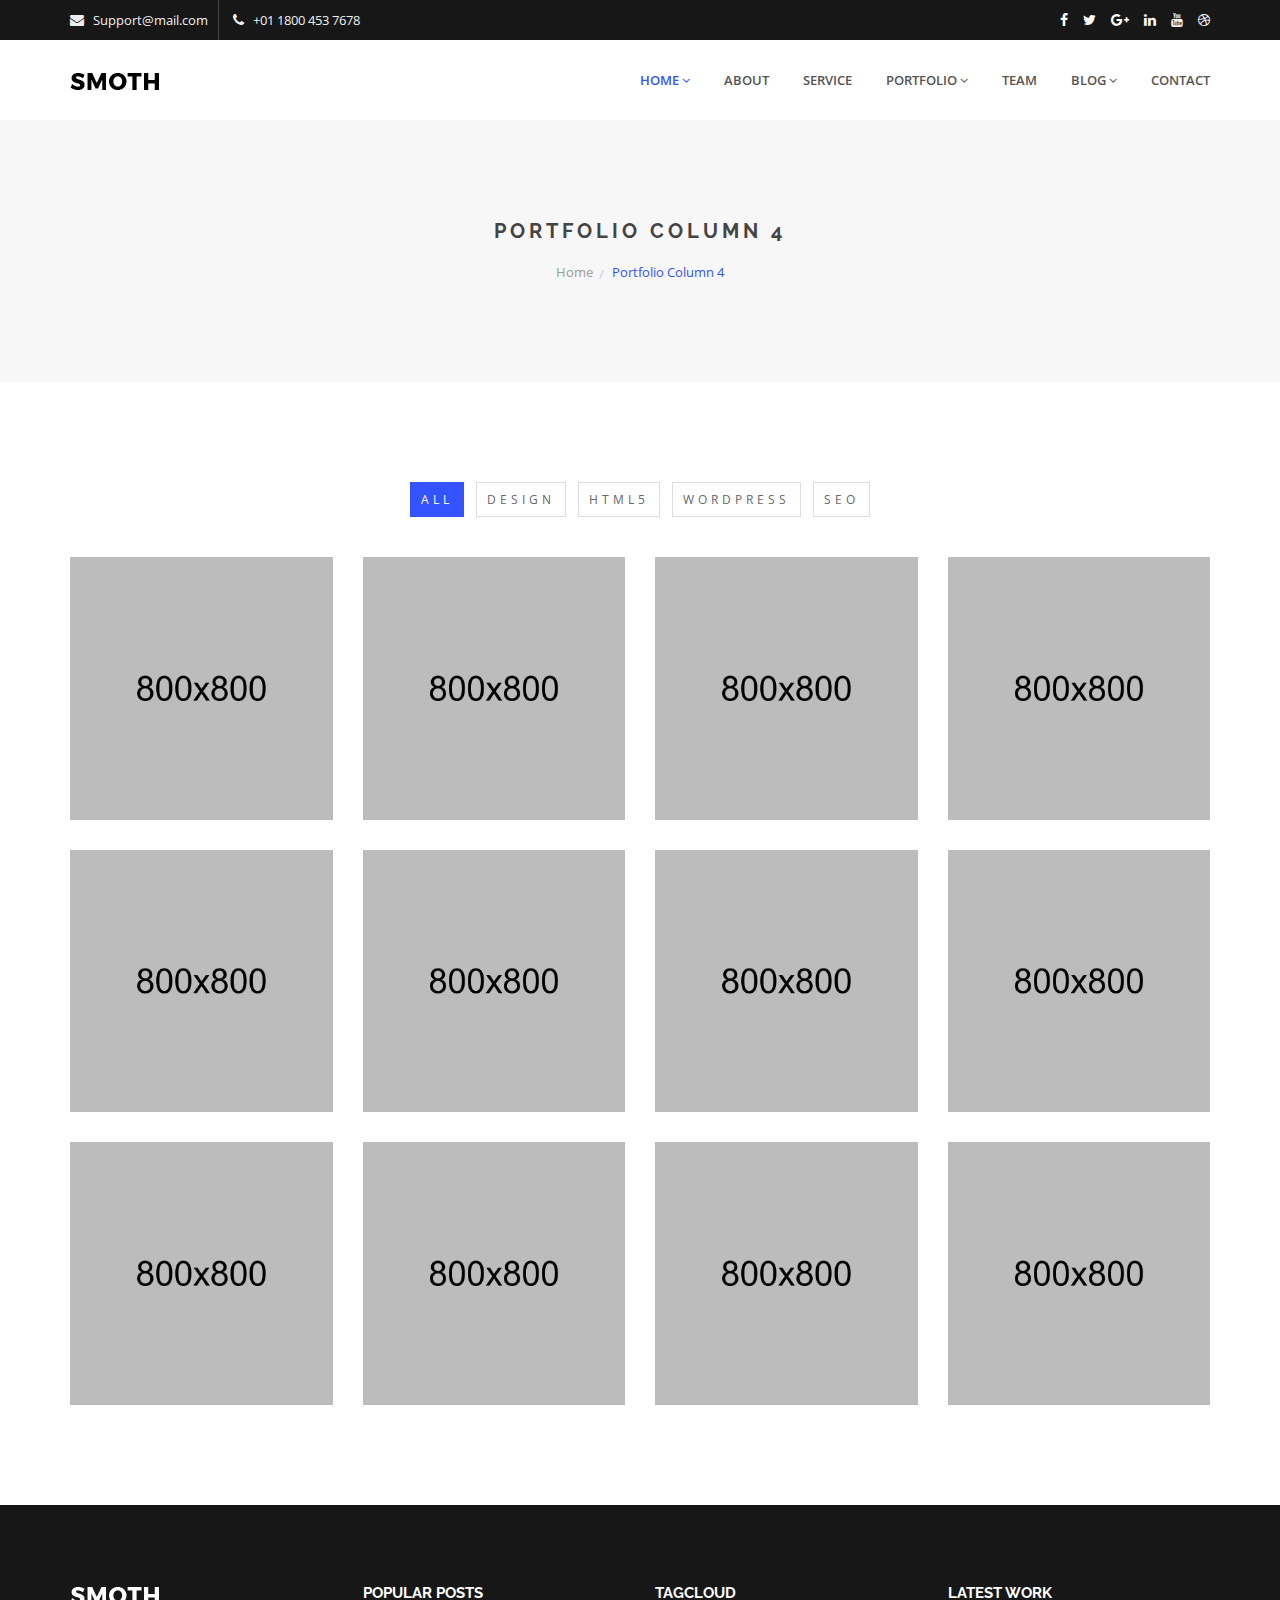
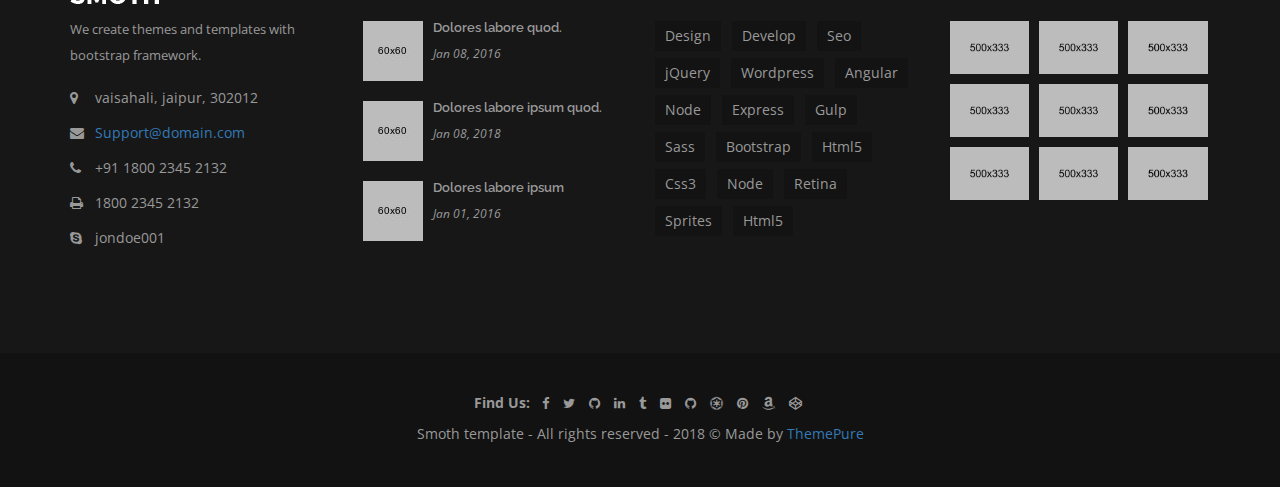
<file: portfolio-column-4.html>
<!doctype html>
<html class="no-js" lang="zxx">
    <head>
        <meta charset="utf-8">
        <meta http-equiv="x-ua-compatible" content="ie=edge">
        <title>Smoth | Corporate HTML Template</title>
        <meta name="description" content="">
        <meta name="viewport" content="width=device-width, initial-scale=1">

        <link rel="apple-touch-icon" href="apple-touch-icon.png">
        <!-- Place favicon.ico in the root directory -->
		
		<!-- all css here -->
        <link rel="stylesheet" href="css/bootstrap.min.css">
        <link rel="stylesheet" href="css/font-awesome.min.css">
        <link rel="stylesheet" href="css/pe-icon-7-stroke.css">
        <link rel="stylesheet" href="css/owl.carousel.css">
		<link rel="stylesheet" href="css/magnific-popup.css">
		<link rel="stylesheet" href="css/meanmenu.css">
        <link rel="stylesheet" href="style.css">
        <link rel="stylesheet" href="css/responsive.css">
        <script src="js/vendor/modernizr-2.8.3.min.js"></script>
    </head>
    <body>
        <!--[if lt IE 8]>
            <p class="browserupgrade">You are using an <strong>outdated</strong> browser. Please <a href="http://browsehappy.com/">upgrade your browser</a> to improve your experience.</p>
        <![endif]-->

		<!-- header start -->
		<header>
			<div class="header-top-area black-bg hidden-xs">
				<div class="container">
					<div class="row">
						<div class="col-md-6 col-sm-6">
							<ul class="top-right">
								<li>
									<i class="fa fa-envelope"></i>
									<span>Support@mail.com</span>
								</li>
								<li>
									<i class="fa fa-phone"></i>
									<span>+01 1800 453 7678</span>
								</li>
							</ul>
						</div>
						<div class="col-md-6 col-sm-6 hidden-xs">
							<div class="header-icon floatright">
								<a href="#"><i class="fa fa-facebook"></i></a>
								<a href="#"><i class="fa fa-twitter"></i></a>
								<a href="#"><i class="fa fa-google-plus"></i></a>
								<a href="#"><i class="fa fa-linkedin"></i></a>
								<a href="#"><i class="fa fa-youtube"></i></a>
								<a href="#"><i class="fa fa-dribbble"></i></a>
							</div>							
						</div>
					</div>
				</div>
			</div>
			<!-- main-menu-area-start -->
			<div class="main-menu-area">
				<div class="container">
					<div class="row">
						<div class="col-md-3 col-sm-2">
							<div class="logo">
								<a href="index.html"><img src="img/logo/1.png" alt="" /></a>
							</div>
						</div>
						<div class="col-md-9 col-sm-10">
							<div class="main-menu floatright">
								<nav>
									<ul>
										<li class="active"><a href="index.html">Home<i class="fa fa-angle-down"></i></a>
											<ul class="submenu">
												<li><a href="index.html">home version 1</a></li>
												<li><a href="index-2.html">home version 2</a></li>
												<li><a href="index-3.html">home version 3</a></li>
											</ul>
										</li>
										<li><a href="about.html">about</a></li>
										<li><a href="service.html">service</a></li>
										<li><a href="portfolio.html">Portfolio<i class="fa fa-angle-down"></i></a>
											<ul class="submenu">
												<li><a href="portfolio-column-2.html">portfolio column 2</a></li>
												<li><a href="portfolio-column-4.html">portfolio column 4</a></li>
												<li><a href="portfolio-full.html">portfolio fullwidth</a></li>
											</ul>
										</li>
										<li><a href="team.html">team</a></li>
										<li><a href="blog-left-sidebar.html">blog<i class="fa fa-angle-down"></i></a>
											<ul class="submenu">
												<li><a href="blog-left-sidebar.html">blog left sidebar</a></li>
												<li><a href="blog-right-sidebar.html">blog right sidebar</a></li>
												<li><a href="blog-details.html">blog details</a></li>
											</ul>
										</li>
										<li><a href="contact.html">contact</a></li>
									</ul>
								</nav>
							</div>
							<div class="mobile-menu-area"></div>
						</div>
					</div>
				</div>
			</div>
			<!-- main-menu-area-end -->
		</header>
		<!-- header end -->
		<!-- breadcrumb-area-start -->
		<div class="breadcrumb-area bg-color ptb-100">
			<div class="container">
				<div class="row">
					<div class="col-md-12">
						<div class="breadcrumb-title text-center">
							<h1>Portfolio Column 4</h1>
							<div class="breadcrumb-menu">
							<ul>
								<li><a href="index.html">home</a></li>
								<li>Portfolio Column 4</li>
							</ul>
						</div>
						</div>
					</div>
				</div>
			</div>
		</div>
		<!-- breadcrumb-area-end -->
		<!-- portfolio-area-start -->
		<div class="portfolio-area pt-100 pb-70">
			<div class="container">
				<div class="row">
					<div class="col-md-12">
						<ul class="portfolio-filter text-center">
							<li class="filter active" data-filter="all">all</li>
							<li class="filter" data-filter=".design">design</li>
							<li class="filter" data-filter=".HTML5">HTML5</li>
							<li class="filter" data-filter=".wordpress">wordpress</li>
							<li class="filter" data-filter=".Seo">Seo</li>
						</ul>
					</div>
					<div id="Container">
						<div class="col-md-3 mix design Seo col-sm-4">
							<div class="single-portfolio mb-30">
								<div class="portfolio-img">
									<a href="#"><img src="img/portfolio/1.jpg" alt="" /></a>
								</div>
								<div class="portfolio-info">
									<div class="portfolio-icon">
										<a class="image-link" href="img/portfolio/1.jpg"><i class="fa fa-plus"></i></a>
										<a href="#"><i class="fa fa-eye"></i></a>
									</div>
								</div>
							</div>
						</div>
						<div class="col-md-3 mix Seo wordpress col-sm-4">
							<div class="single-portfolio mb-30">
								<div class="portfolio-img">
									<a href="#"><img src="img/portfolio/2.jpg" alt="" /></a>
								</div>
								<div class="portfolio-info">
									<div class="portfolio-icon">
										<a class="image-link" href="img/portfolio/2.jpg"><i class="fa fa-plus"></i></a>
										<a href="#"><i class="fa fa-eye"></i></a>
									</div>
								</div>
							</div>
						</div>
						<div class="col-md-3 mix wordpress design col-sm-4">
							<div class="single-portfolio mb-30">
								<div class="portfolio-img">
									<a href="#"><img src="img/portfolio/3.jpg" alt="" /></a>
								</div>
								<div class="portfolio-info">
									<div class="portfolio-icon">
										<a class="image-link" href="img/portfolio/3.jpg"><i class="fa fa-plus"></i></a>
										<a href="#"><i class="fa fa-eye"></i></a>
									</div>
								</div>
							</div>
						</div>
						<div class="col-md-3 mix design wordpress HTML5 col-sm-4">
							<div class="single-portfolio mb-30">
								<div class="portfolio-img">
									<a href="#"><img src="img/portfolio/4.jpg" alt="" /></a>
								</div>
								<div class="portfolio-info">
									<div class="portfolio-icon">
										<a class="image-link" href="img/portfolio/4.jpg"><i class="fa fa-plus"></i></a>
										<a href="#"><i class="fa fa-eye"></i></a>
									</div>
								</div>
							</div>
						</div>
						<div class="col-md-3 mix wordpress HTML5 col-sm-4">
							<div class="single-portfolio mb-30">
								<div class="portfolio-img">
									<a href="#"><img src="img/portfolio/5.jpg" alt="" /></a>
								</div>
								<div class="portfolio-info">
									<div class="portfolio-icon">
										<a class="image-link" href="img/portfolio/5.jpg"><i class="fa fa-plus"></i></a>
										<a href="#"><i class="fa fa-eye"></i></a>
									</div>
								</div>
							</div>
						</div>
						<div class="col-md-3 mix HTML5 Seo col-sm-4">
							<div class="single-portfolio mb-30">
								<div class="portfolio-img">
									<a href="#"><img src="img/portfolio/6.jpg" alt="" /></a>
								</div>
								<div class="portfolio-info">
									<div class="portfolio-icon">
										<a class="image-link" href="img/portfolio/6.jpg"><i class="fa fa-plus"></i></a>
										<a href="#"><i class="fa fa-eye"></i></a>
									</div>
								</div>
							</div>
						</div>
						<div class="col-md-3 mix design design col-sm-4">
							<div class="single-portfolio mb-30">
								<div class="portfolio-img">
									<a href="#"><img src="img/portfolio/7.jpg" alt="" /></a>
								</div>
								<div class="portfolio-info">
									<div class="portfolio-icon">
										<a class="image-link" href="img/portfolio/7.jpg"><i class="fa fa-plus"></i></a>
										<a href="#"><i class="fa fa-eye"></i></a>
									</div>
								</div>
							</div>
						</div>
						<div class="col-md-3 mix design design col-sm-4">
							<div class="single-portfolio mb-30">
								<div class="portfolio-img">
									<a href="#"><img src="img/portfolio/8.jpg" alt="" /></a>
								</div>
								<div class="portfolio-info">
									<div class="portfolio-icon">
										<a class="image-link" href="img/portfolio/8.jpg"><i class="fa fa-plus"></i></a>
										<a href="#"><i class="fa fa-eye"></i></a>
									</div>
								</div>
							</div>
						</div>
						<div class="col-md-3 mix design wordpress col-sm-4">
							<div class="single-portfolio mb-30">
								<div class="portfolio-img">
									<a href="#"><img src="img/portfolio/9.jpg" alt="" /></a>
								</div>
								<div class="portfolio-info">
									<div class="portfolio-icon">
										<a class="image-link" href="img/portfolio/9.jpg"><i class="fa fa-plus"></i></a>
										<a href="#"><i class="fa fa-eye"></i></a>
									</div>
								</div>
							</div>
						</div>
						<div class="col-md-3 mix design wordpress col-sm-4">
							<div class="single-portfolio mb-30">
								<div class="portfolio-img">
									<a href="#"><img src="img/portfolio/1.jpg" alt="" /></a>
								</div>
								<div class="portfolio-info">
									<div class="portfolio-icon">
										<a class="image-link" href="img/portfolio/9.jpg"><i class="fa fa-plus"></i></a>
										<a href="#"><i class="fa fa-eye"></i></a>
									</div>
								</div>
							</div>
						</div>
						<div class="col-md-3 mix design wordpress col-sm-4">
							<div class="single-portfolio mb-30">
								<div class="portfolio-img">
									<a href="#"><img src="img/portfolio/2.jpg" alt="" /></a>
								</div>
								<div class="portfolio-info">
									<div class="portfolio-icon">
										<a class="image-link" href="img/portfolio/9.jpg"><i class="fa fa-plus"></i></a>
										<a href="#"><i class="fa fa-eye"></i></a>
									</div>
								</div>
							</div>
						</div>
						<div class="col-md-3 mix design wordpress col-sm-4">
							<div class="single-portfolio mb-30">
								<div class="portfolio-img">
									<a href="#"><img src="img/portfolio/3.jpg" alt="" /></a>
								</div>
								<div class="portfolio-info">
									<div class="portfolio-icon">
										<a class="image-link" href="img/portfolio/9.jpg"><i class="fa fa-plus"></i></a>
										<a href="#"><i class="fa fa-eye"></i></a>
									</div>
								</div>
							</div>
						</div>
					</div>
				</div>
			</div>
		</div>
		<!-- portfolio-area-end -->
		<!-- footer start -->
		<footer>
			<div class="footer-area black-bg ptb-80">
				<div class="container">
					<div class="row">
						<div class="col-md-3 col-sm-4">
							<div class="footer-widget md-30">
								<div class="footer-img">
									<a href="#"><img src="img/logo/2.png" alt="" /></a>
								</div>
								<div class="footer-address">
									<p>We create themes and templates with bootstrap framework.</p>
								</div>
								<div class="address">
									<ul class="list-unstyled contact">
										<li><p><strong><i class="fa fa-map-marker"></i> </strong> vaisahali, jaipur, 302012</p></li> 
										<li><p><strong><i class="fa fa-envelope"></i></strong> <a href="#">Support@domain.com</a></p></li>
										<li> <p><strong><i class="fa fa-phone"></i></strong> +91 1800 2345 2132</p></li>
										<li> <p><strong><i class="fa fa-print"></i> </strong> 1800 2345 2132</p></li>
										<li> <p><strong><i class="fa fa-skype"></i> </strong> jondoe001</p></li>
									</ul>
								</div>
							</div>
						</div>
						<div class="col-md-3 col-sm-4">
							<div class="widget mb-30">
								<div class="widget-title">
									<h4>Popular Posts</h4>
									<ul class="posts-list">
										<li>
											<div class="list-img">
												<a href="#"><img src="img/footer/1.jpg" alt="" /></a>
											</div>
											<h5><a href="#">Dolores labore quod.</a></h5>
											<span>Jan 08, 2016</span>
										</li>
										<li>
											<div class="list-img">
												<a href="#"><img src="img/footer/2.jpg" alt="" /></a>
											</div>
											<h5><a href="#">Dolores labore ipsum quod.</a></h5>
											<span>Jan 08, 2018</span>
										</li>
										<li>
											<div class="list-img">
												<a href="#"><img src="img/footer/3.jpg" alt="" /></a>
											</div>
											<h5><a href="#">Dolores labore ipsum</a></h5>
											<span>Jan 01, 2016</span>
										</li>
									</ul>
								</div>
							</div>
						</div>
						<div class="col-md-3 col-sm-4 hidden-sm">
							<div class="widget mb-30">
								<div class="widget-title">
									<h4>Tagcloud</h4>
									<div class="tagcloud">
										<a href="#">Design</a>
										<a href="#">Develop</a>
										<a href="#">Seo</a>
										<a href="#">jQuery</a>
										<a href="#">Wordpress</a>
										<a href="#">Angular</a>
										<a href="#">Node</a>
										<a href="#">Express</a>
										<a href="#">Gulp</a>
										<a href="#">Sass</a>
										<a href="#">Bootstrap</a>
										<a href="#">Html5</a>
										<a href="#">Css3</a>
										<a href="#">Node</a>
										<a href="#">Retina</a>
										<a href="#">Sprites</a>
										<a href="#">Html5</a>
									</div>
								</div>
							</div>
						</div>
						<div class="col-md-3 col-sm-4">
							<div class="widget ">
								<div class="widget-title">
									<h4>Latest Work</h4>
									<div class="rows">
										<ul class="Flickr-list">
											<li>
												<a href="#"><img src="img/portfolio/img-1.jpg" alt="" /></a>
											</li>
											<li>
												<a href="#"><img src="img/portfolio/img-2.jpg" alt="" /></a>
											</li>
											<li>
												<a href="#"><img src="img/portfolio/img-3.jpg" alt="" /></a>
											</li>
											<li>
												<a href="#"><img src="img/portfolio/img-4.jpg" alt="" /></a>
											</li>
											<li>
												<a href="#"><img src="img/portfolio/img-5.jpg" alt="" /></a>
											</li>
											<li>
												<a href="#"><img src="img/portfolio/img-6.jpg" alt="" /></a>
											</li>
											<li>
												<a href="#"><img src="img/portfolio/img-7.jpg" alt="" /></a>
											</li>
											<li>
												<a href="#"><img src="img/portfolio/img-8.jpg" alt="" /></a>
											</li>
											<li>
												<a href="#"><img src="img/portfolio/img-9.jpg" alt="" /></a>
											</li>
										</ul>
									</div>
								</div>
							</div>
						</div>
					</div>
				</div>
			</div>
			<div class="footer-bottom-area">
				<div class="container">
					<div class="social-icons text-center">
						<label>Find Us:</label>
						<a href="#"><i class="fa fa-facebook"></i></a>
						<a href="#"><i class="fa fa-twitter"></i></a>
						<a href="#"><i class="fa fa-github"></i></a>
						<a href="#"><i class="fa fa-linkedin"></i></a>
						<a href="#"><i class="fa fa-tumblr"></i></a>
						<a href="#"><i class="fa fa-flickr"></i></a>
						<a href="#"><i class="fa fa-github"></i></a>
						<a href="#"><i class="fa fa-ge"></i></a>
						<a href="#"><i class="fa fa-pinterest"></i></a>
						<a href="#"><i class="fa fa-amazon"></i></a>
						<a href="#"><i class="fa fa-codepen"></i></a>
					</div>
					<div class="copyright text-center">
						<p>Smoth template - All rights reserved - 2018 © Made by</p>
						<a href="#">ThemePure</a>
					</div>
				</div>
			</div>
		</footer>
		<!-- footer end -->
		<!-- all js here -->
        <script src="js/vendor/jquery-1.12.0.min.js"></script>
        <script src="js/bootstrap.min.js"></script>
        <script src="js/owl.carousel.min.js"></script>
        <script src="js/jquery.meanmenu.js"></script>
        <script src="js/jquery.mixitup.min.js"></script>
        <script src="js/jquery.magnific-popup.min.js"></script>
        <script src="js/jquery.counterup.min.js"></script>
        <script src="js/waypoints.min.js"></script>
        <script src="js/plugins.js"></script>
        <script src="js/main.js"></script>
    </body>
</html>
</file>
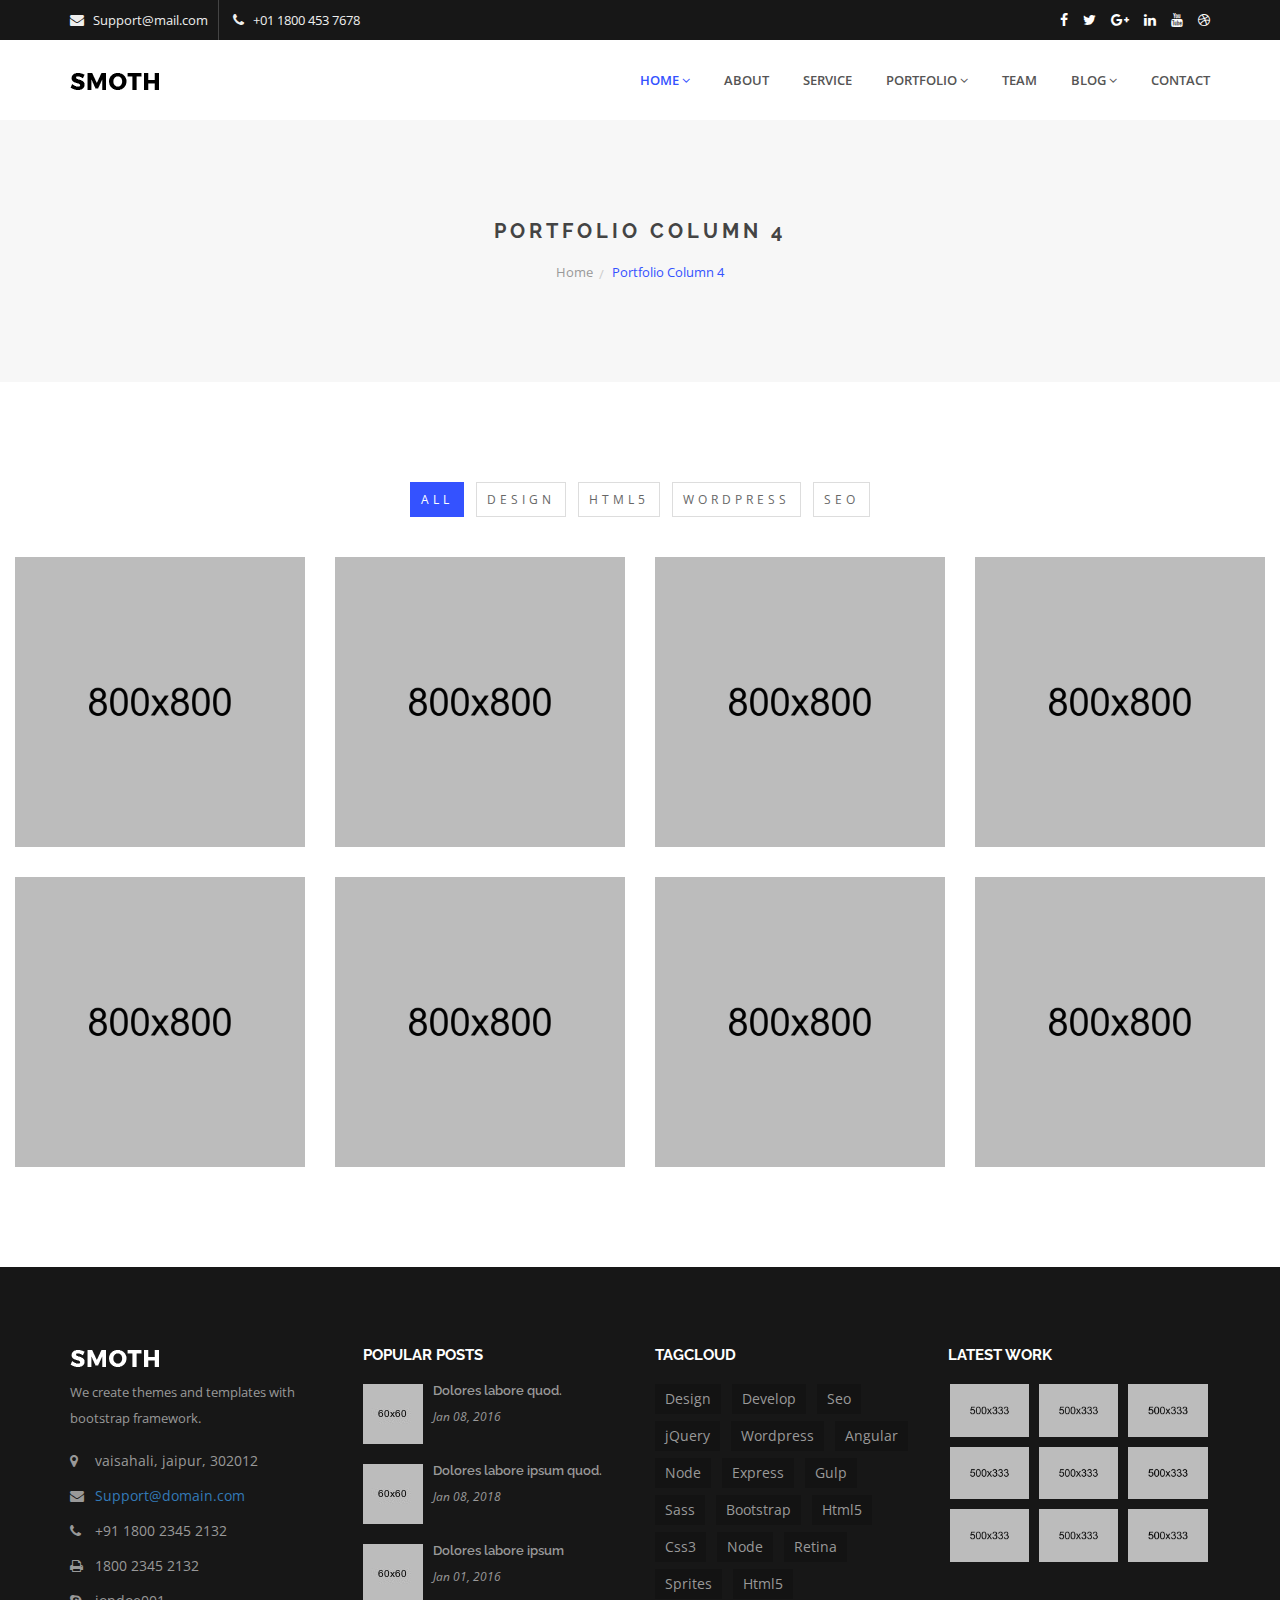
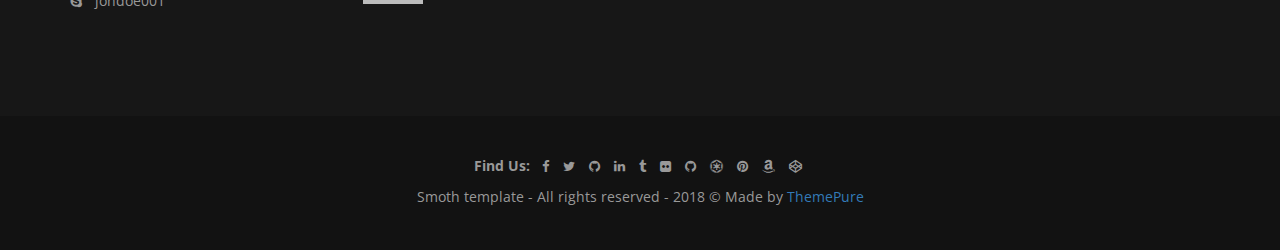
<file: portfolio-full.html>
<!doctype html>
<html class="no-js" lang="zxx">
    <head>
        <meta charset="utf-8">
        <meta http-equiv="x-ua-compatible" content="ie=edge">
        <title>Smoth | Corporate HTML Template</title>
        <meta name="description" content="">
        <meta name="viewport" content="width=device-width, initial-scale=1">

        <link rel="apple-touch-icon" href="apple-touch-icon.png">
        <!-- Place favicon.ico in the root directory -->
		
		<!-- all css here -->
        <link rel="stylesheet" href="css/bootstrap.min.css">
        <link rel="stylesheet" href="css/font-awesome.min.css">
        <link rel="stylesheet" href="css/pe-icon-7-stroke.css">
        <link rel="stylesheet" href="css/owl.carousel.css">
		<link rel="stylesheet" href="css/magnific-popup.css">
		<link rel="stylesheet" href="css/meanmenu.css">
        <link rel="stylesheet" href="style.css">
        <link rel="stylesheet" href="css/responsive.css">
        <script src="js/vendor/modernizr-2.8.3.min.js"></script>
    </head>
    <body>
        <!--[if lt IE 8]>
            <p class="browserupgrade">You are using an <strong>outdated</strong> browser. Please <a href="http://browsehappy.com/">upgrade your browser</a> to improve your experience.</p>
        <![endif]-->

		<!-- header start -->
		<header>
			<div class="header-top-area black-bg hidden-xs">
				<div class="container">
					<div class="row">
						<div class="col-md-6 col-sm-6">
							<ul class="top-right">
								<li>
									<i class="fa fa-envelope"></i>
									<span>Support@mail.com</span>
								</li>
								<li>
									<i class="fa fa-phone"></i>
									<span>+01 1800 453 7678</span>
								</li>
							</ul>
						</div>
						<div class="col-md-6 col-sm-6 hidden-xs">
							<div class="header-icon floatright">
								<a href="#"><i class="fa fa-facebook"></i></a>
								<a href="#"><i class="fa fa-twitter"></i></a>
								<a href="#"><i class="fa fa-google-plus"></i></a>
								<a href="#"><i class="fa fa-linkedin"></i></a>
								<a href="#"><i class="fa fa-youtube"></i></a>
								<a href="#"><i class="fa fa-dribbble"></i></a>
							</div>							
						</div>
					</div>
				</div>
			</div>
			<!-- main-menu-area-start -->
			<div class="main-menu-area">
				<div class="container">
					<div class="row">
						<div class="col-md-3 col-sm-2">
							<div class="logo">
								<a href="index.html"><img src="img/logo/1.png" alt="" /></a>
							</div>
						</div>
						<div class="col-md-9 col-sm-10">
							<div class="main-menu floatright">
								<nav>
									<ul>
										<li class="active"><a href="index.html">Home<i class="fa fa-angle-down"></i></a>
											<ul class="submenu">
												<li><a href="index.html">home version 1</a></li>
												<li><a href="index-2.html">home version 2</a></li>
												<li><a href="index-3.html">home version 3</a></li>
											</ul>
										</li>
										<li><a href="about.html">about</a></li>
										<li><a href="service.html">service</a></li>
										<li><a href="portfolio.html">Portfolio<i class="fa fa-angle-down"></i></a>
											<ul class="submenu">
												<li><a href="portfolio-column-2.html">portfolio column 2</a></li>
												<li><a href="portfolio-column-4.html">portfolio column 4</a></li>
												<li><a href="portfolio-full.html">portfolio fullwidth</a></li>
											</ul>
										</li>
										<li><a href="team.html">team</a></li>
										<li><a href="blog-left-sidebar.html">blog<i class="fa fa-angle-down"></i></a>
											<ul class="submenu">
												<li><a href="blog-left-sidebar.html">blog left sidebar</a></li>
												<li><a href="blog-right-sidebar.html">blog right sidebar</a></li>
												<li><a href="blog-details.html">blog details</a></li>
											</ul>
										</li>
										<li><a href="contact.html">contact</a></li>
									</ul>
								</nav>
							</div>
							<div class="mobile-menu-area"></div>
						</div>
					</div>
				</div>
			</div>
			<!-- main-menu-area-end -->
		</header>
		<!-- header end -->
		<!-- breadcrumb-area-start -->
		<div class="breadcrumb-area bg-color ptb-100">
			<div class="container">
				<div class="row">
					<div class="col-md-12">
						<div class="breadcrumb-title text-center">
							<h1>Portfolio Column 4</h1>
							<div class="breadcrumb-menu">
							<ul>
								<li><a href="index.html">home</a></li>
								<li>Portfolio Column 4</li>
							</ul>
						</div>
						</div>
					</div>
				</div>
			</div>
		</div>
		<!-- breadcrumb-area-end -->
		<!-- portfolio-area-start -->
		<div class="portfolio-area pt-100 pb-70">
			<div class="container-fluid">
				<div class="row">
					<div class="col-md-12">
						<ul class="portfolio-filter text-center">
							<li class="filter active" data-filter="all">all</li>
							<li class="filter" data-filter=".design">design</li>
							<li class="filter" data-filter=".HTML5">HTML5</li>
							<li class="filter" data-filter=".wordpress">wordpress</li>
							<li class="filter" data-filter=".Seo">Seo</li>
						</ul>
					</div>
					<div id="Container">
						<div class="col-md-3 mix design Seo col-sm-4">
							<div class="single-portfolio mb-30">
								<div class="portfolio-img">
									<a href="#"><img src="img/portfolio/1.jpg" alt="" /></a>
								</div>
								<div class="portfolio-info">
									<div class="portfolio-icon">
										<a class="image-link" href="img/portfolio/1.jpg"><i class="fa fa-plus"></i></a>
										<a href="#"><i class="fa fa-eye"></i></a>
									</div>
								</div>
							</div>
						</div>
						<div class="col-md-3 mix Seo wordpress col-sm-4">
							<div class="single-portfolio mb-30">
								<div class="portfolio-img">
									<a href="#"><img src="img/portfolio/2.jpg" alt="" /></a>
								</div>
								<div class="portfolio-info">
									<div class="portfolio-icon">
										<a class="image-link" href="img/portfolio/2.jpg"><i class="fa fa-plus"></i></a>
										<a href="#"><i class="fa fa-eye"></i></a>
									</div>
								</div>
							</div>
						</div>
						<div class="col-md-3 mix wordpress design col-sm-4">
							<div class="single-portfolio mb-30">
								<div class="portfolio-img">
									<a href="#"><img src="img/portfolio/3.jpg" alt="" /></a>
								</div>
								<div class="portfolio-info">
									<div class="portfolio-icon">
										<a class="image-link" href="img/portfolio/3.jpg"><i class="fa fa-plus"></i></a>
										<a href="#"><i class="fa fa-eye"></i></a>
									</div>
								</div>
							</div>
						</div>
						<div class="col-md-3 mix design wordpress HTML5 col-sm-4">
							<div class="single-portfolio mb-30">
								<div class="portfolio-img">
									<a href="#"><img src="img/portfolio/4.jpg" alt="" /></a>
								</div>
								<div class="portfolio-info">
									<div class="portfolio-icon">
										<a class="image-link" href="img/portfolio/4.jpg"><i class="fa fa-plus"></i></a>
										<a href="#"><i class="fa fa-eye"></i></a>
									</div>
								</div>
							</div>
						</div>
						<div class="col-md-3 mix wordpress HTML5 col-sm-4">
							<div class="single-portfolio mb-30">
								<div class="portfolio-img">
									<a href="#"><img src="img/portfolio/5.jpg" alt="" /></a>
								</div>
								<div class="portfolio-info">
									<div class="portfolio-icon">
										<a class="image-link" href="img/portfolio/5.jpg"><i class="fa fa-plus"></i></a>
										<a href="#"><i class="fa fa-eye"></i></a>
									</div>
								</div>
							</div>
						</div>
						<div class="col-md-3 mix HTML5 Seo col-sm-4">
							<div class="single-portfolio mb-30">
								<div class="portfolio-img">
									<a href="#"><img src="img/portfolio/6.jpg" alt="" /></a>
								</div>
								<div class="portfolio-info">
									<div class="portfolio-icon">
										<a class="image-link" href="img/portfolio/6.jpg"><i class="fa fa-plus"></i></a>
										<a href="#"><i class="fa fa-eye"></i></a>
									</div>
								</div>
							</div>
						</div>
						<div class="col-md-3 mix design design col-sm-4">
							<div class="single-portfolio mb-30">
								<div class="portfolio-img">
									<a href="#"><img src="img/portfolio/7.jpg" alt="" /></a>
								</div>
								<div class="portfolio-info">
									<div class="portfolio-icon">
										<a class="image-link" href="img/portfolio/7.jpg"><i class="fa fa-plus"></i></a>
										<a href="#"><i class="fa fa-eye"></i></a>
									</div>
								</div>
							</div>
						</div>
						<div class="col-md-3 mix design design col-sm-4">
							<div class="single-portfolio mb-30">
								<div class="portfolio-img">
									<a href="#"><img src="img/portfolio/8.jpg" alt="" /></a>
								</div>
								<div class="portfolio-info">
									<div class="portfolio-icon">
										<a class="image-link" href="img/portfolio/8.jpg"><i class="fa fa-plus"></i></a>
										<a href="#"><i class="fa fa-eye"></i></a>
									</div>
								</div>
							</div>
						</div>
					</div>
				</div>
			</div>
		</div>
		<!-- portfolio-area-end -->
		<!-- footer start -->
		<footer>
			<div class="footer-area black-bg ptb-80">
				<div class="container">
					<div class="row">
						<div class="col-md-3 col-sm-4">
							<div class="footer-widget md-30">
								<div class="footer-img">
									<a href="#"><img src="img/logo/2.png" alt="" /></a>
								</div>
								<div class="footer-address">
									<p>We create themes and templates with bootstrap framework.</p>
								</div>
								<div class="address">
									<ul class="list-unstyled contact">
										<li><p><strong><i class="fa fa-map-marker"></i> </strong> vaisahali, jaipur, 302012</p></li> 
										<li><p><strong><i class="fa fa-envelope"></i></strong> <a href="#">Support@domain.com</a></p></li>
										<li> <p><strong><i class="fa fa-phone"></i></strong> +91 1800 2345 2132</p></li>
										<li> <p><strong><i class="fa fa-print"></i> </strong> 1800 2345 2132</p></li>
										<li> <p><strong><i class="fa fa-skype"></i> </strong> jondoe001</p></li>
									</ul>
								</div>
							</div>
						</div>
						<div class="col-md-3 col-sm-4">
							<div class="widget mb-30">
								<div class="widget-title">
									<h4>Popular Posts</h4>
									<ul class="posts-list">
										<li>
											<div class="list-img">
												<a href="#"><img src="img/footer/1.jpg" alt="" /></a>
											</div>
											<h5><a href="#">Dolores labore quod.</a></h5>
											<span>Jan 08, 2016</span>
										</li>
										<li>
											<div class="list-img">
												<a href="#"><img src="img/footer/2.jpg" alt="" /></a>
											</div>
											<h5><a href="#">Dolores labore ipsum quod.</a></h5>
											<span>Jan 08, 2018</span>
										</li>
										<li>
											<div class="list-img">
												<a href="#"><img src="img/footer/3.jpg" alt="" /></a>
											</div>
											<h5><a href="#">Dolores labore ipsum</a></h5>
											<span>Jan 01, 2016</span>
										</li>
									</ul>
								</div>
							</div>
						</div>
						<div class="col-md-3 col-sm-4 hidden-sm">
							<div class="widget mb-30">
								<div class="widget-title">
									<h4>Tagcloud</h4>
									<div class="tagcloud">
										<a href="#">Design</a>
										<a href="#">Develop</a>
										<a href="#">Seo</a>
										<a href="#">jQuery</a>
										<a href="#">Wordpress</a>
										<a href="#">Angular</a>
										<a href="#">Node</a>
										<a href="#">Express</a>
										<a href="#">Gulp</a>
										<a href="#">Sass</a>
										<a href="#">Bootstrap</a>
										<a href="#">Html5</a>
										<a href="#">Css3</a>
										<a href="#">Node</a>
										<a href="#">Retina</a>
										<a href="#">Sprites</a>
										<a href="#">Html5</a>
									</div>
								</div>
							</div>
						</div>
						<div class="col-md-3 col-sm-4">
							<div class="widget ">
								<div class="widget-title">
									<h4>Latest Work</h4>
									<div class="rows">
										<ul class="Flickr-list">
											<li>
												<a href="#"><img src="img/portfolio/img-1.jpg" alt="" /></a>
											</li>
											<li>
												<a href="#"><img src="img/portfolio/img-2.jpg" alt="" /></a>
											</li>
											<li>
												<a href="#"><img src="img/portfolio/img-3.jpg" alt="" /></a>
											</li>
											<li>
												<a href="#"><img src="img/portfolio/img-4.jpg" alt="" /></a>
											</li>
											<li>
												<a href="#"><img src="img/portfolio/img-5.jpg" alt="" /></a>
											</li>
											<li>
												<a href="#"><img src="img/portfolio/img-6.jpg" alt="" /></a>
											</li>
											<li>
												<a href="#"><img src="img/portfolio/img-7.jpg" alt="" /></a>
											</li>
											<li>
												<a href="#"><img src="img/portfolio/img-8.jpg" alt="" /></a>
											</li>
											<li>
												<a href="#"><img src="img/portfolio/img-9.jpg" alt="" /></a>
											</li>
										</ul>
									</div>
								</div>
							</div>
						</div>
					</div>
				</div>
			</div>
			<div class="footer-bottom-area">
				<div class="container">
					<div class="social-icons text-center">
						<label>Find Us:</label>
						<a href="#"><i class="fa fa-facebook"></i></a>
						<a href="#"><i class="fa fa-twitter"></i></a>
						<a href="#"><i class="fa fa-github"></i></a>
						<a href="#"><i class="fa fa-linkedin"></i></a>
						<a href="#"><i class="fa fa-tumblr"></i></a>
						<a href="#"><i class="fa fa-flickr"></i></a>
						<a href="#"><i class="fa fa-github"></i></a>
						<a href="#"><i class="fa fa-ge"></i></a>
						<a href="#"><i class="fa fa-pinterest"></i></a>
						<a href="#"><i class="fa fa-amazon"></i></a>
						<a href="#"><i class="fa fa-codepen"></i></a>
					</div>
					<div class="copyright text-center">
						<p>Smoth template - All rights reserved - 2018 © Made by</p>
						<a href="#">ThemePure</a>
					</div>
				</div>
			</div>
		</footer>
		<!-- footer end -->
		<!-- all js here -->
        <script src="js/vendor/jquery-1.12.0.min.js"></script>
        <script src="js/bootstrap.min.js"></script>
        <script src="js/owl.carousel.min.js"></script>
        <script src="js/jquery.meanmenu.js"></script>
        <script src="js/jquery.mixitup.min.js"></script>
        <script src="js/jquery.magnific-popup.min.js"></script>
        <script src="js/jquery.counterup.min.js"></script>
        <script src="js/waypoints.min.js"></script>
        <script src="js/plugins.js"></script>
        <script src="js/main.js"></script>
    </body>
</html>
</file>
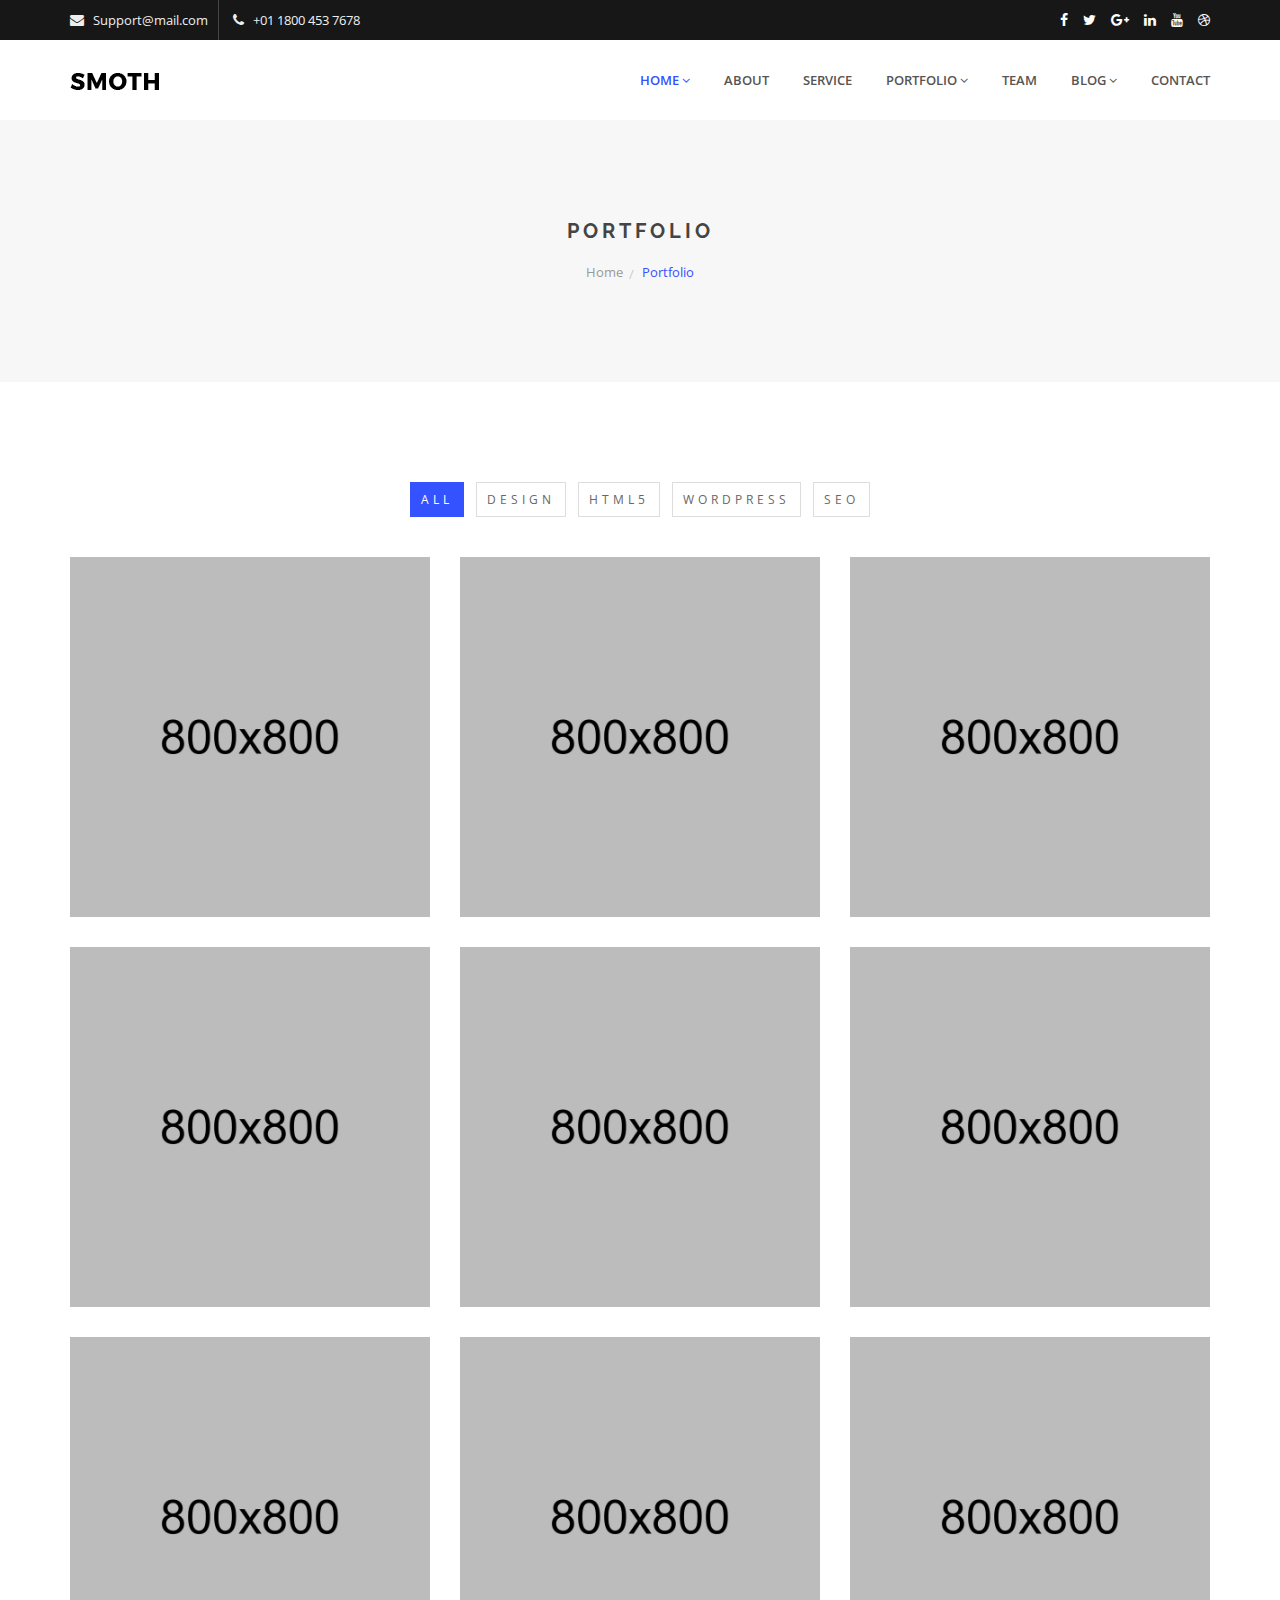
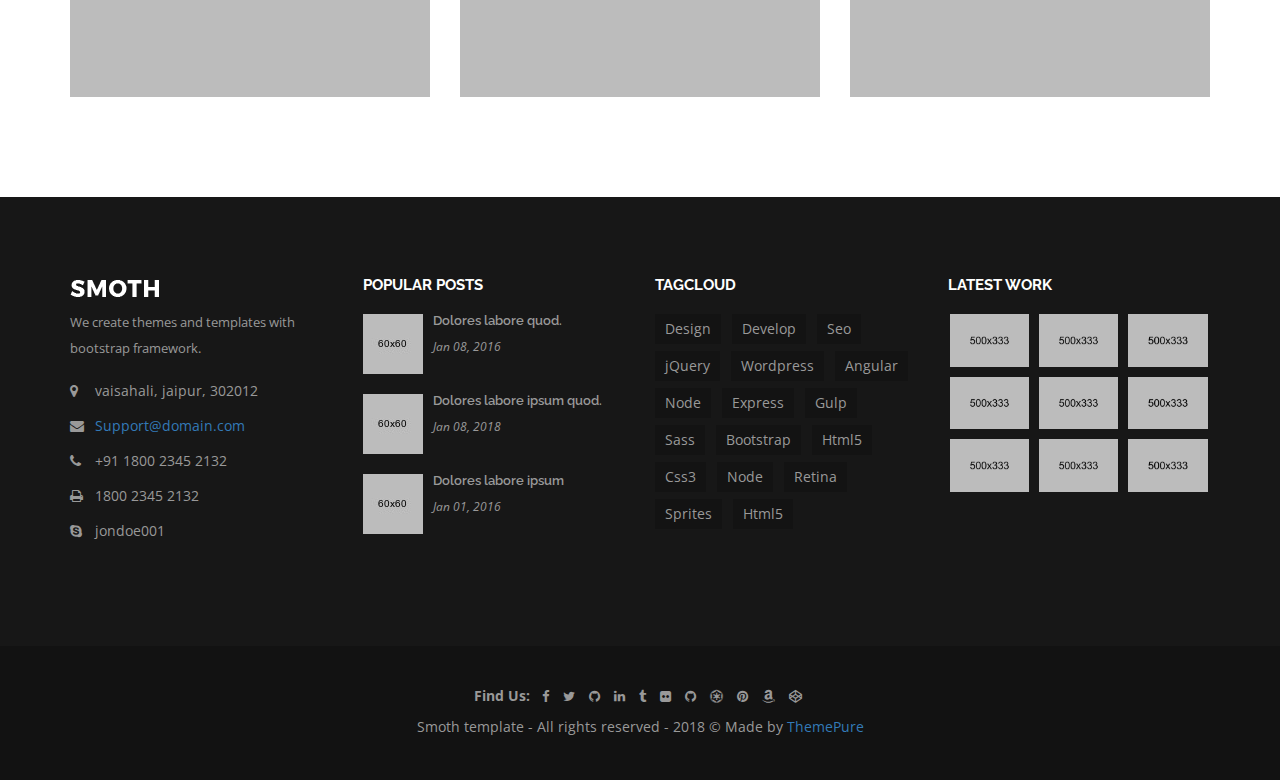
<file: portfolio.html>
<!doctype html>
<html class="no-js" lang="zxx">
    <head>
        <meta charset="utf-8">
        <meta http-equiv="x-ua-compatible" content="ie=edge">
        <title>Smoth | Corporate HTML Template</title>
        <meta name="description" content="">
        <meta name="viewport" content="width=device-width, initial-scale=1">

        <link rel="apple-touch-icon" href="apple-touch-icon.png">
        <!-- Place favicon.ico in the root directory -->
		
		<!-- all css here -->
        <link rel="stylesheet" href="css/bootstrap.min.css">
        <link rel="stylesheet" href="css/font-awesome.min.css">
        <link rel="stylesheet" href="css/pe-icon-7-stroke.css">
        <link rel="stylesheet" href="css/owl.carousel.css">
		<link rel="stylesheet" href="css/magnific-popup.css">
		<link rel="stylesheet" href="css/meanmenu.css">
        <link rel="stylesheet" href="style.css">
        <link rel="stylesheet" href="css/responsive.css">
        <script src="js/vendor/modernizr-2.8.3.min.js"></script>
    </head>
    <body>
        <!--[if lt IE 8]>
            <p class="browserupgrade">You are using an <strong>outdated</strong> browser. Please <a href="http://browsehappy.com/">upgrade your browser</a> to improve your experience.</p>
        <![endif]-->

		<!-- header start -->
		<header>
			<div class="header-top-area black-bg hidden-xs">
				<div class="container">
					<div class="row">
						<div class="col-md-6 col-sm-6">
							<ul class="top-right">
								<li>
									<i class="fa fa-envelope"></i>
									<span>Support@mail.com</span>
								</li>
								<li>
									<i class="fa fa-phone"></i>
									<span>+01 1800 453 7678</span>
								</li>
							</ul>
						</div>
						<div class="col-md-6 col-sm-6 hidden-xs">
							<div class="header-icon floatright">
								<a href="#"><i class="fa fa-facebook"></i></a>
								<a href="#"><i class="fa fa-twitter"></i></a>
								<a href="#"><i class="fa fa-google-plus"></i></a>
								<a href="#"><i class="fa fa-linkedin"></i></a>
								<a href="#"><i class="fa fa-youtube"></i></a>
								<a href="#"><i class="fa fa-dribbble"></i></a>
							</div>							
						</div>
					</div>
				</div>
			</div>
			<!-- main-menu-area-start -->
			<div class="main-menu-area">
				<div class="container">
					<div class="row">
						<div class="col-md-3 col-sm-2">
							<div class="logo">
								<a href="index.html"><img src="img/logo/1.png" alt="" /></a>
							</div>
						</div>
						<div class="col-md-9 col-sm-10">
							<div class="main-menu floatright">
								<nav>
									<ul>
										<li class="active"><a href="index.html">Home<i class="fa fa-angle-down"></i></a>
											<ul class="submenu">
												<li><a href="index.html">home version 1</a></li>
												<li><a href="index-2.html">home version 2</a></li>
												<li><a href="index-3.html">home version 3</a></li>
											</ul>
										</li>
										<li><a href="about.html">about</a></li>
										<li><a href="service.html">service</a></li>
										<li><a href="portfolio.html">Portfolio<i class="fa fa-angle-down"></i></a>
											<ul class="submenu">
												<li><a href="portfolio-column-2.html">portfolio column 2</a></li>
												<li><a href="portfolio-column-4.html">portfolio column 4</a></li>
												<li><a href="portfolio-full.html">portfolio fullwidth</a></li>
											</ul>
										</li>
										<li><a href="team.html">team</a></li>
										<li><a href="blog-left-sidebar.html">blog<i class="fa fa-angle-down"></i></a>
											<ul class="submenu">
												<li><a href="blog-left-sidebar.html">blog left sidebar</a></li>
												<li><a href="blog-right-sidebar.html">blog right sidebar</a></li>
												<li><a href="blog-details.html">blog details</a></li>
											</ul>
										</li>
										<li><a href="contact.html">contact</a></li>
									</ul>
								</nav>
							</div>
							<div class="mobile-menu-area"></div>
						</div>
					</div>
				</div>
			</div>
			<!-- main-menu-area-end -->
		</header>
		<!-- header end -->
		<!-- breadcrumb-area-start -->
		<div class="breadcrumb-area bg-color ptb-100">
			<div class="container">
				<div class="row">
					<div class="col-md-12">
						<div class="breadcrumb-title text-center">
							<h1>portfolio</h1>
							<div class="breadcrumb-menu">
							<ul>
								<li><a href="index.html">home</a></li>
								<li>portfolio</li>
							</ul>
						</div>
						</div>
					</div>
				</div>
			</div>
		</div>
		<!-- breadcrumb-area-end -->
		<!-- portfolio-area-start -->
		<div class="portfolio-area pt-100 pb-70">
			<div class="container">
				<div class="row">
					<div class="col-md-12">
						<ul class="portfolio-filter text-center">
							<li class="filter active" data-filter="all">all</li>
							<li class="filter" data-filter=".design">design</li>
							<li class="filter" data-filter=".HTML5">HTML5</li>
							<li class="filter" data-filter=".wordpress">wordpress</li>
							<li class="filter" data-filter=".Seo">Seo</li>
						</ul>
					</div>
					<div id="Container">
						<div class="col-md-4 mix design Seo col-sm-4">
							<div class="single-portfolio mb-30">
								<div class="portfolio-img">
									<a href="#"><img src="img/portfolio/1.jpg" alt="" /></a>
								</div>
								<div class="portfolio-info">
									<div class="portfolio-icon">
										<a class="image-link" href="img/portfolio/1.jpg"><i class="fa fa-plus"></i></a>
										<a href="#"><i class="fa fa-eye"></i></a>
									</div>
								</div>
							</div>
						</div>
						<div class="col-md-4 mix Seo wordpress col-sm-4">
							<div class="single-portfolio mb-30">
								<div class="portfolio-img">
									<a href="#"><img src="img/portfolio/2.jpg" alt="" /></a>
								</div>
								<div class="portfolio-info">
									<div class="portfolio-icon">
										<a class="image-link" href="img/portfolio/2.jpg"><i class="fa fa-plus"></i></a>
										<a href="#"><i class="fa fa-eye"></i></a>
									</div>
								</div>
							</div>
						</div>
						<div class="col-md-4 mix wordpress design col-sm-4">
							<div class="single-portfolio mb-30">
								<div class="portfolio-img">
									<a href="#"><img src="img/portfolio/3.jpg" alt="" /></a>
								</div>
								<div class="portfolio-info">
									<div class="portfolio-icon">
										<a class="image-link" href="img/portfolio/3.jpg"><i class="fa fa-plus"></i></a>
										<a href="#"><i class="fa fa-eye"></i></a>
									</div>
								</div>
							</div>
						</div>
						<div class="col-md-4 mix design wordpress HTML5 col-sm-4">
							<div class="single-portfolio mb-30">
								<div class="portfolio-img">
									<a href="#"><img src="img/portfolio/4.jpg" alt="" /></a>
								</div>
								<div class="portfolio-info">
									<div class="portfolio-icon">
										<a class="image-link" href="img/portfolio/4.jpg"><i class="fa fa-plus"></i></a>
										<a href="#"><i class="fa fa-eye"></i></a>
									</div>
								</div>
							</div>
						</div>
						<div class="col-md-4 mix wordpress HTML5 col-sm-4">
							<div class="single-portfolio mb-30">
								<div class="portfolio-img">
									<a href="#"><img src="img/portfolio/5.jpg" alt="" /></a>
								</div>
								<div class="portfolio-info">
									<div class="portfolio-icon">
										<a class="image-link" href="img/portfolio/5.jpg"><i class="fa fa-plus"></i></a>
										<a href="#"><i class="fa fa-eye"></i></a>
									</div>
								</div>
							</div>
						</div>
						<div class="col-md-4 mix HTML5 Seo col-sm-4">
							<div class="single-portfolio mb-30">
								<div class="portfolio-img">
									<a href="#"><img src="img/portfolio/6.jpg" alt="" /></a>
								</div>
								<div class="portfolio-info">
									<div class="portfolio-icon">
										<a class="image-link" href="img/portfolio/6.jpg"><i class="fa fa-plus"></i></a>
										<a href="#"><i class="fa fa-eye"></i></a>
									</div>
								</div>
							</div>
						</div>
						<div class="col-md-4 mix design design col-sm-4">
							<div class="single-portfolio mb-30">
								<div class="portfolio-img">
									<a href="#"><img src="img/portfolio/7.jpg" alt="" /></a>
								</div>
								<div class="portfolio-info">
									<div class="portfolio-icon">
										<a class="image-link" href="img/portfolio/7.jpg"><i class="fa fa-plus"></i></a>
										<a href="#"><i class="fa fa-eye"></i></a>
									</div>
								</div>
							</div>
						</div>
						<div class="col-md-4 mix design design col-sm-4">
							<div class="single-portfolio mb-30">
								<div class="portfolio-img">
									<a href="#"><img src="img/portfolio/8.jpg" alt="" /></a>
								</div>
								<div class="portfolio-info">
									<div class="portfolio-icon">
										<a class="image-link" href="img/portfolio/8.jpg"><i class="fa fa-plus"></i></a>
										<a href="#"><i class="fa fa-eye"></i></a>
									</div>
								</div>
							</div>
						</div>
						<div class="col-md-4 mix design wordpress col-sm-4">
							<div class="single-portfolio mb-30">
								<div class="portfolio-img">
									<a href="#"><img src="img/portfolio/9.jpg" alt="" /></a>
								</div>
								<div class="portfolio-info">
									<div class="portfolio-icon">
										<a class="image-link" href="img/portfolio/9.jpg"><i class="fa fa-plus"></i></a>
										<a href="#"><i class="fa fa-eye"></i></a>
									</div>
								</div>
							</div>
						</div>
					</div>
				</div>
			</div>
		</div>
		<!-- portfolio-area-end -->
		<!-- footer start -->
		<footer>
			<div class="footer-area black-bg ptb-80">
				<div class="container">
					<div class="row">
						<div class="col-md-3 col-sm-4">
							<div class="footer-widget md-30">
								<div class="footer-img">
									<a href="#"><img src="img/logo/2.png" alt="" /></a>
								</div>
								<div class="footer-address">
									<p>We create themes and templates with bootstrap framework.</p>
								</div>
								<div class="address">
									<ul class="list-unstyled contact">
										<li><p><strong><i class="fa fa-map-marker"></i> </strong> vaisahali, jaipur, 302012</p></li> 
										<li><p><strong><i class="fa fa-envelope"></i></strong> <a href="#">Support@domain.com</a></p></li>
										<li> <p><strong><i class="fa fa-phone"></i></strong> +91 1800 2345 2132</p></li>
										<li> <p><strong><i class="fa fa-print"></i> </strong> 1800 2345 2132</p></li>
										<li> <p><strong><i class="fa fa-skype"></i> </strong> jondoe001</p></li>
									</ul>
								</div>
							</div>
						</div>
						<div class="col-md-3 col-sm-4">
							<div class="widget mb-30">
								<div class="widget-title">
									<h4>Popular Posts</h4>
									<ul class="posts-list">
										<li>
											<div class="list-img">
												<a href="#"><img src="img/footer/1.jpg" alt="" /></a>
											</div>
											<h5><a href="#">Dolores labore quod.</a></h5>
											<span>Jan 08, 2016</span>
										</li>
										<li>
											<div class="list-img">
												<a href="#"><img src="img/footer/2.jpg" alt="" /></a>
											</div>
											<h5><a href="#">Dolores labore ipsum quod.</a></h5>
											<span>Jan 08, 2018</span>
										</li>
										<li>
											<div class="list-img">
												<a href="#"><img src="img/footer/3.jpg" alt="" /></a>
											</div>
											<h5><a href="#">Dolores labore ipsum</a></h5>
											<span>Jan 01, 2016</span>
										</li>
									</ul>
								</div>
							</div>
						</div>
						<div class="col-md-3 col-sm-4 hidden-sm">
							<div class="widget mb-30">
								<div class="widget-title">
									<h4>Tagcloud</h4>
									<div class="tagcloud">
										<a href="#">Design</a>
										<a href="#">Develop</a>
										<a href="#">Seo</a>
										<a href="#">jQuery</a>
										<a href="#">Wordpress</a>
										<a href="#">Angular</a>
										<a href="#">Node</a>
										<a href="#">Express</a>
										<a href="#">Gulp</a>
										<a href="#">Sass</a>
										<a href="#">Bootstrap</a>
										<a href="#">Html5</a>
										<a href="#">Css3</a>
										<a href="#">Node</a>
										<a href="#">Retina</a>
										<a href="#">Sprites</a>
										<a href="#">Html5</a>
									</div>
								</div>
							</div>
						</div>
						<div class="col-md-3 col-sm-4">
							<div class="widget ">
								<div class="widget-title">
									<h4>Latest Work</h4>
									<div class="rows">
										<ul class="Flickr-list">
											<li>
												<a href="#"><img src="img/portfolio/img-1.jpg" alt="" /></a>
											</li>
											<li>
												<a href="#"><img src="img/portfolio/img-2.jpg" alt="" /></a>
											</li>
											<li>
												<a href="#"><img src="img/portfolio/img-3.jpg" alt="" /></a>
											</li>
											<li>
												<a href="#"><img src="img/portfolio/img-4.jpg" alt="" /></a>
											</li>
											<li>
												<a href="#"><img src="img/portfolio/img-5.jpg" alt="" /></a>
											</li>
											<li>
												<a href="#"><img src="img/portfolio/img-6.jpg" alt="" /></a>
											</li>
											<li>
												<a href="#"><img src="img/portfolio/img-7.jpg" alt="" /></a>
											</li>
											<li>
												<a href="#"><img src="img/portfolio/img-8.jpg" alt="" /></a>
											</li>
											<li>
												<a href="#"><img src="img/portfolio/img-9.jpg" alt="" /></a>
											</li>
										</ul>
									</div>
								</div>
							</div>
						</div>
					</div>
				</div>
			</div>
			<div class="footer-bottom-area">
				<div class="container">
					<div class="social-icons text-center">
						<label>Find Us:</label>
						<a href="#"><i class="fa fa-facebook"></i></a>
						<a href="#"><i class="fa fa-twitter"></i></a>
						<a href="#"><i class="fa fa-github"></i></a>
						<a href="#"><i class="fa fa-linkedin"></i></a>
						<a href="#"><i class="fa fa-tumblr"></i></a>
						<a href="#"><i class="fa fa-flickr"></i></a>
						<a href="#"><i class="fa fa-github"></i></a>
						<a href="#"><i class="fa fa-ge"></i></a>
						<a href="#"><i class="fa fa-pinterest"></i></a>
						<a href="#"><i class="fa fa-amazon"></i></a>
						<a href="#"><i class="fa fa-codepen"></i></a>
					</div>
					<div class="copyright text-center">
						<p>Smoth template - All rights reserved - 2018 © Made by</p>
						<a href="#">ThemePure</a>
					</div>
				</div>
			</div>
		</footer>
		<!-- footer end -->
		<!-- all js here -->
        <script src="js/vendor/jquery-1.12.0.min.js"></script>
        <script src="js/bootstrap.min.js"></script>
        <script src="js/owl.carousel.min.js"></script>
        <script src="js/jquery.meanmenu.js"></script>
        <script src="js/jquery.mixitup.min.js"></script>
        <script src="js/jquery.magnific-popup.min.js"></script>
        <script src="js/jquery.counterup.min.js"></script>
        <script src="js/waypoints.min.js"></script>
        <script src="js/plugins.js"></script>
        <script src="js/main.js"></script>
    </body>
</html>
</file>
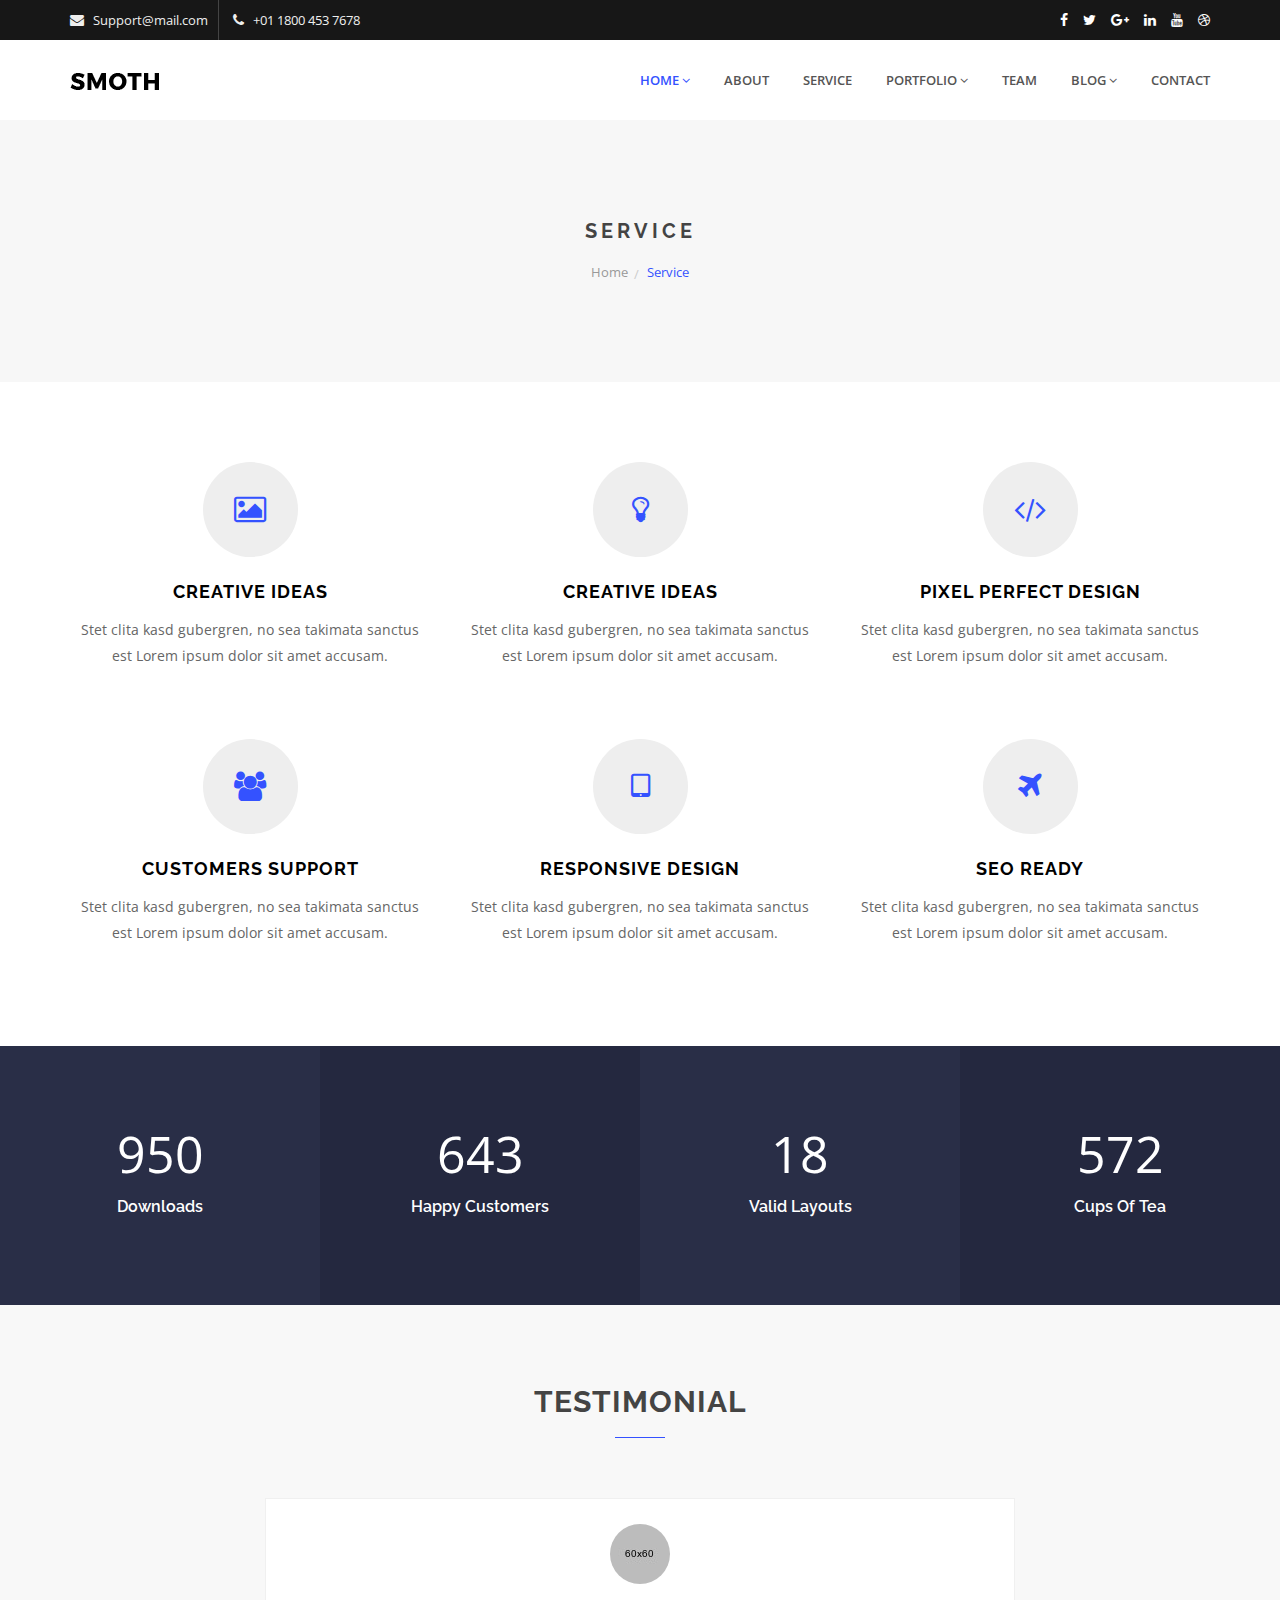
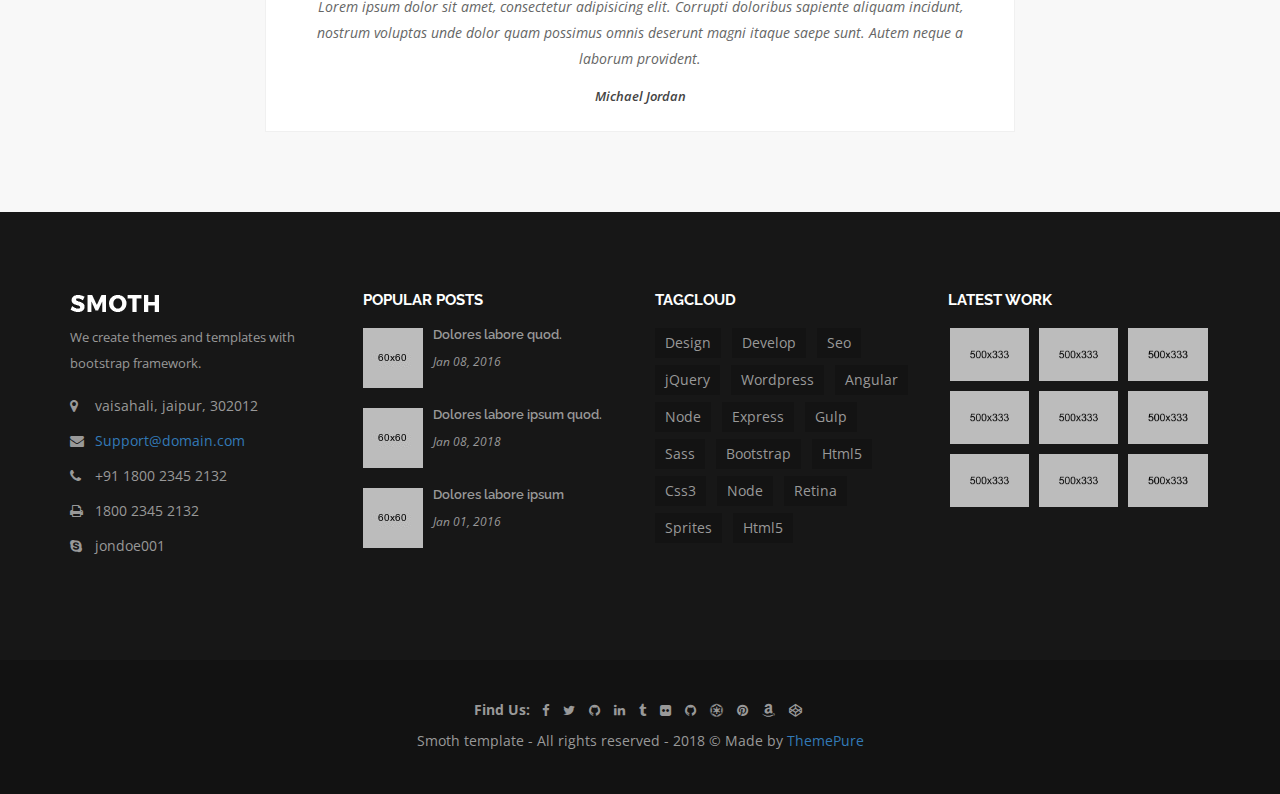
<file: service.html>
<!doctype html>
<html class="no-js" lang="zxx">
    <head>
        <meta charset="utf-8">
        <meta http-equiv="x-ua-compatible" content="ie=edge">
        <title>Smoth | Corporate HTML Template</title>
        <meta name="description" content="">
        <meta name="viewport" content="width=device-width, initial-scale=1">

        <link rel="apple-touch-icon" href="apple-touch-icon.png">
        <!-- Place favicon.ico in the root directory -->
		
		<!-- all css here -->
        <link rel="stylesheet" href="css/bootstrap.min.css">
        <link rel="stylesheet" href="css/font-awesome.min.css">
        <link rel="stylesheet" href="css/pe-icon-7-stroke.css">
        <link rel="stylesheet" href="css/owl.carousel.css">
		<link rel="stylesheet" href="css/magnific-popup.css">
		<link rel="stylesheet" href="css/meanmenu.css">
        <link rel="stylesheet" href="style.css">
        <link rel="stylesheet" href="css/responsive.css">
        <script src="js/vendor/modernizr-2.8.3.min.js"></script>
    </head>
    <body>
        <!--[if lt IE 8]>
            <p class="browserupgrade">You are using an <strong>outdated</strong> browser. Please <a href="http://browsehappy.com/">upgrade your browser</a> to improve your experience.</p>
        <![endif]-->

		<!-- header start -->
		<header>
			<div class="header-top-area black-bg hidden-xs">
				<div class="container">
					<div class="row">
						<div class="col-md-6 col-sm-6">
							<ul class="top-right">
								<li>
									<i class="fa fa-envelope"></i>
									<span>Support@mail.com</span>
								</li>
								<li>
									<i class="fa fa-phone"></i>
									<span>+01 1800 453 7678</span>
								</li>
							</ul>
						</div>
						<div class="col-md-6 col-sm-6 hidden-xs">
							<div class="header-icon floatright">
								<a href="#"><i class="fa fa-facebook"></i></a>
								<a href="#"><i class="fa fa-twitter"></i></a>
								<a href="#"><i class="fa fa-google-plus"></i></a>
								<a href="#"><i class="fa fa-linkedin"></i></a>
								<a href="#"><i class="fa fa-youtube"></i></a>
								<a href="#"><i class="fa fa-dribbble"></i></a>
							</div>							
						</div>
					</div>
				</div>
			</div>
			<!-- main-menu-area-start -->
			<div class="main-menu-area">
				<div class="container">
					<div class="row">
						<div class="col-md-3 col-sm-2">
							<div class="logo">
								<a href="index.html"><img src="img/logo/1.png" alt="" /></a>
							</div>
						</div>
						<div class="col-md-9 col-sm-10">
							<div class="main-menu floatright">
								<nav>
									<ul>
										<li class="active"><a href="index.html">Home<i class="fa fa-angle-down"></i></a>
											<ul class="submenu">
												<li><a href="index.html">home version 1</a></li>
												<li><a href="index-2.html">home version 2</a></li>
												<li><a href="index-3.html">home version 3</a></li>
											</ul>
										</li>
										<li><a href="about.html">about</a></li>
										<li><a href="service.html">service</a></li>
										<li><a href="portfolio.html">Portfolio<i class="fa fa-angle-down"></i></a>
											<ul class="submenu">
												<li><a href="portfolio-column-2.html">portfolio column 2</a></li>
												<li><a href="portfolio-column-4.html">portfolio column 4</a></li>
												<li><a href="portfolio-full.html">portfolio fullwidth</a></li>
											</ul>
										</li>
										<li><a href="team.html">team</a></li>
										<li><a href="blog-left-sidebar.html">blog<i class="fa fa-angle-down"></i></a>
											<ul class="submenu">
												<li><a href="blog-left-sidebar.html">blog left sidebar</a></li>
												<li><a href="blog-right-sidebar.html">blog right sidebar</a></li>
												<li><a href="blog-details.html">blog details</a></li>
											</ul>
										</li>
										<li><a href="contact.html">contact</a></li>
									</ul>
								</nav>
							</div>
							<div class="mobile-menu-area"></div>
						</div>
					</div>
				</div>
			</div>
			<!-- main-menu-area-end -->
		</header>
		<!-- header end -->
		<!-- breadcrumb-area-start -->
		<div class="breadcrumb-area bg-color ptb-100">
			<div class="container">
				<div class="row">
					<div class="col-md-12">
						<div class="breadcrumb-title text-center">
							<h1>service</h1>
							<div class="breadcrumb-menu">
							<ul>
								<li><a href="index.html">home</a></li>
								<li>service</li>
							</ul>
						</div>
						</div>
					</div>
				</div>
			</div>
		</div>
		<!-- breadcrumb-area-end -->
		<!-- service-area-start -->
		<div class="service-area pt-80 pb-30">
			<div class="container">
				<div class="row">
					<div class="col-md-4 col-sm-4">
						<div class="single-service text-center mb-70">
							<div class="service-icon">
								<i class="fa fa-image"></i>
							</div>
							<div class="service-text">
								<h4>Creative ideas</h4>
								<p> Stet clita kasd gubergren, no sea takimata sanctus est Lorem ipsum dolor sit amet accusam. </p>
							</div>
						</div>
					</div>
					<div class="col-md-4 col-sm-4">
						<div class="single-service text-center mb-70">
							<div class="service-icon">
								<i class="fa fa-lightbulb-o"></i>
							</div>
							<div class="service-text">
								<h4>Creative ideas</h4>
								<p> Stet clita kasd gubergren, no sea takimata sanctus est Lorem ipsum dolor sit amet accusam. </p>
							</div>
						</div>
					</div>
					<div class="col-md-4 col-sm-4">
						<div class="single-service text-center mb-70">
							<div class="service-icon">
								<i class="fa fa-code"></i>
							</div>
							<div class="service-text">
								<h4>Pixel Perfect design</h4>
								<p> Stet clita kasd gubergren, no sea takimata sanctus est Lorem ipsum dolor sit amet accusam. </p>
							</div>
						</div>
					</div>
					<div class="col-md-4 col-sm-4">
						<div class="single-service text-center mb-70">
							<div class="service-icon">
								<i class="fa fa-users"></i>
							</div>
							<div class="service-text">
								<h4>Customers support</h4>
								<p> Stet clita kasd gubergren, no sea takimata sanctus est Lorem ipsum dolor sit amet accusam. </p>
							</div>
						</div>
					</div>
					<div class="col-md-4 col-sm-4">
						<div class="single-service text-center mb-70">
							<div class="service-icon">
								<i class="fa fa-tablet"></i>
							</div>
							<div class="service-text">
								<h4>Responsive Design</h4>
								<p> Stet clita kasd gubergren, no sea takimata sanctus est Lorem ipsum dolor sit amet accusam. </p>
							</div>
						</div>
					</div>
					<div class="col-md-4 col-sm-4">
						<div class="single-service text-center mb-70">
							<div class="service-icon">
								<i class="fa fa-plane"></i>
							</div>
							<div class="service-text">
								<h4>Seo ready</h4>
								<p> Stet clita kasd gubergren, no sea takimata sanctus est Lorem ipsum dolor sit amet accusam. </p>
							</div>
						</div>
					</div>
				</div>
			</div>
		</div>
		<!-- service-area-end -->
		<!-- counter-area-start -->
		<div class="counter-area fix">
			<div class="single-counter">
				<div class="counter-text">
					<h3>
						<span class="counter">950</span>
					</h3>
					<h4>Downloads</h4>
				</div>
			</div>
			<div class="single-counter">
				<div class="counter-text">
					<h3>
						<span class="counter">643</span>
					</h3>
					<h4>Happy Customers</h4>
				</div>
			</div>
			<div class="single-counter">
				<div class="counter-text">
					<h3>
						<span class="counter">18</span>
					</h3>
					<h4>Valid layouts</h4>
				</div>
			</div>
			<div class="single-counter">
				<div class="counter-text">
					<h3>
						<span class="counter">572</span>
					</h3>
					<h4>Cups of tea</h4>
				</div>
			</div>
		</div>
		<!-- counter-area-end -->		
		<!-- testimonial-area-start -->
		<div class="testimonial-area ptb-80 gray-bg">
			<div class="container">
				<div class="row">
					<div class="col-md-offset-3 col-md-6">
						<div class="section-title text-center">
							<h2>testimonial</h2>
						</div>					
					</div>
					<div class="col-md-8 col-md-offset-2">
						<div class="testimonial-active owl-carousel">
							<div class="testimonial-wrapper">
								<div class="testimonial-img text-center">
									<img src="img/testimonial/1.jpg" alt="" />
								</div>
								<div class="testimonial-info text-center">
									<p>Lorem ipsum dolor sit amet, consectetur adipisicing elit. Corrupti doloribus sapiente aliquam incidunt, nostrum voluptas unde dolor quam possimus omnis deserunt magni itaque saepe sunt. Autem neque a laborum provident.</p>
									<span>Michael Jordan</span>
								</div>
							</div>
							<div class="testimonial-wrapper">
								<div class="testimonial-img text-center">
									<img src="img/testimonial/1.jpg" alt="" />
								</div>
								<div class="testimonial-info text-center">
									<p>Lorem ipsum dolor sit amet, consectetur adipisicing elit. Corrupti doloribus sapiente aliquam incidunt, nostrum voluptas unde dolor quam possimus omnis deserunt magni itaque saepe sunt. Autem neque a laborum provident.</p>
									<span>Michael Jordan</span>
								</div>
							</div>
							<div class="testimonial-wrapper">
								<div class="testimonial-img text-center">
									<img src="img/testimonial/1.jpg" alt="" />
								</div>
								<div class="testimonial-info text-center">
									<p>Lorem ipsum dolor sit amet, consectetur adipisicing elit. Corrupti doloribus sapiente aliquam incidunt, nostrum voluptas unde dolor quam possimus omnis deserunt magni itaque saepe sunt. Autem neque a laborum provident.</p>
									<span>Michael Jordan</span>
								</div>
							</div>
						</div> 
					</div>
				</div>
			</div>
		</div>
		<!-- testimonial-area-end -->		
		<!-- footer start -->
		<footer>
			<div class="footer-area black-bg ptb-80">
				<div class="container">
					<div class="row">
						<div class="col-md-3 col-sm-4">
							<div class="footer-widget md-30">
								<div class="footer-img">
									<a href="#"><img src="img/logo/2.png" alt="" /></a>
								</div>
								<div class="footer-address">
									<p>We create themes and templates with bootstrap framework.</p>
								</div>
								<div class="address">
									<ul class="list-unstyled contact">
										<li><p><strong><i class="fa fa-map-marker"></i> </strong> vaisahali, jaipur, 302012</p></li> 
										<li><p><strong><i class="fa fa-envelope"></i></strong> <a href="#">Support@domain.com</a></p></li>
										<li> <p><strong><i class="fa fa-phone"></i></strong> +91 1800 2345 2132</p></li>
										<li> <p><strong><i class="fa fa-print"></i> </strong> 1800 2345 2132</p></li>
										<li> <p><strong><i class="fa fa-skype"></i> </strong> jondoe001</p></li>
									</ul>
								</div>
							</div>
						</div>
						<div class="col-md-3 col-sm-4">
							<div class="widget mb-30">
								<div class="widget-title">
									<h4>Popular Posts</h4>
									<ul class="posts-list">
										<li>
											<div class="list-img">
												<a href="#"><img src="img/footer/1.jpg" alt="" /></a>
											</div>
											<h5><a href="#">Dolores labore quod.</a></h5>
											<span>Jan 08, 2016</span>
										</li>
										<li>
											<div class="list-img">
												<a href="#"><img src="img/footer/2.jpg" alt="" /></a>
											</div>
											<h5><a href="#">Dolores labore ipsum quod.</a></h5>
											<span>Jan 08, 2018</span>
										</li>
										<li>
											<div class="list-img">
												<a href="#"><img src="img/footer/3.jpg" alt="" /></a>
											</div>
											<h5><a href="#">Dolores labore ipsum</a></h5>
											<span>Jan 01, 2016</span>
										</li>
									</ul>
								</div>
							</div>
						</div>
						<div class="col-md-3 col-sm-4 hidden-sm">
							<div class="widget mb-30">
								<div class="widget-title">
									<h4>Tagcloud</h4>
									<div class="tagcloud">
										<a href="#">Design</a>
										<a href="#">Develop</a>
										<a href="#">Seo</a>
										<a href="#">jQuery</a>
										<a href="#">Wordpress</a>
										<a href="#">Angular</a>
										<a href="#">Node</a>
										<a href="#">Express</a>
										<a href="#">Gulp</a>
										<a href="#">Sass</a>
										<a href="#">Bootstrap</a>
										<a href="#">Html5</a>
										<a href="#">Css3</a>
										<a href="#">Node</a>
										<a href="#">Retina</a>
										<a href="#">Sprites</a>
										<a href="#">Html5</a>
									</div>
								</div>
							</div>
						</div>
						<div class="col-md-3 col-sm-4">
							<div class="widget ">
								<div class="widget-title">
									<h4>Latest Work</h4>
									<div class="rows">
										<ul class="Flickr-list">
											<li>
												<a href="#"><img src="img/portfolio/img-1.jpg" alt="" /></a>
											</li>
											<li>
												<a href="#"><img src="img/portfolio/img-2.jpg" alt="" /></a>
											</li>
											<li>
												<a href="#"><img src="img/portfolio/img-3.jpg" alt="" /></a>
											</li>
											<li>
												<a href="#"><img src="img/portfolio/img-4.jpg" alt="" /></a>
											</li>
											<li>
												<a href="#"><img src="img/portfolio/img-5.jpg" alt="" /></a>
											</li>
											<li>
												<a href="#"><img src="img/portfolio/img-6.jpg" alt="" /></a>
											</li>
											<li>
												<a href="#"><img src="img/portfolio/img-7.jpg" alt="" /></a>
											</li>
											<li>
												<a href="#"><img src="img/portfolio/img-8.jpg" alt="" /></a>
											</li>
											<li>
												<a href="#"><img src="img/portfolio/img-9.jpg" alt="" /></a>
											</li>
										</ul>
									</div>
								</div>
							</div>
						</div>
					</div>
				</div>
			</div>
			<div class="footer-bottom-area">
				<div class="container">
					<div class="social-icons text-center">
						<label>Find Us:</label>
						<a href="#"><i class="fa fa-facebook"></i></a>
						<a href="#"><i class="fa fa-twitter"></i></a>
						<a href="#"><i class="fa fa-github"></i></a>
						<a href="#"><i class="fa fa-linkedin"></i></a>
						<a href="#"><i class="fa fa-tumblr"></i></a>
						<a href="#"><i class="fa fa-flickr"></i></a>
						<a href="#"><i class="fa fa-github"></i></a>
						<a href="#"><i class="fa fa-ge"></i></a>
						<a href="#"><i class="fa fa-pinterest"></i></a>
						<a href="#"><i class="fa fa-amazon"></i></a>
						<a href="#"><i class="fa fa-codepen"></i></a>
					</div>
					<div class="copyright text-center">
						<p>Smoth template - All rights reserved - 2018 © Made by</p>
						<a href="#">ThemePure</a>
					</div>
				</div>
			</div>
		</footer>
		<!-- footer end -->
		<!-- all js here -->
        <script src="js/vendor/jquery-1.12.0.min.js"></script>
        <script src="js/bootstrap.min.js"></script>
        <script src="js/owl.carousel.min.js"></script>
        <script src="js/jquery.meanmenu.js"></script>
        <script src="js/jquery.mixitup.min.js"></script>
        <script src="js/jquery.magnific-popup.min.js"></script>
        <script src="js/jquery.counterup.min.js"></script>
        <script src="js/waypoints.min.js"></script>
        <script src="js/plugins.js"></script>
        <script src="js/main.js"></script>
    </body>
</html>
</file>
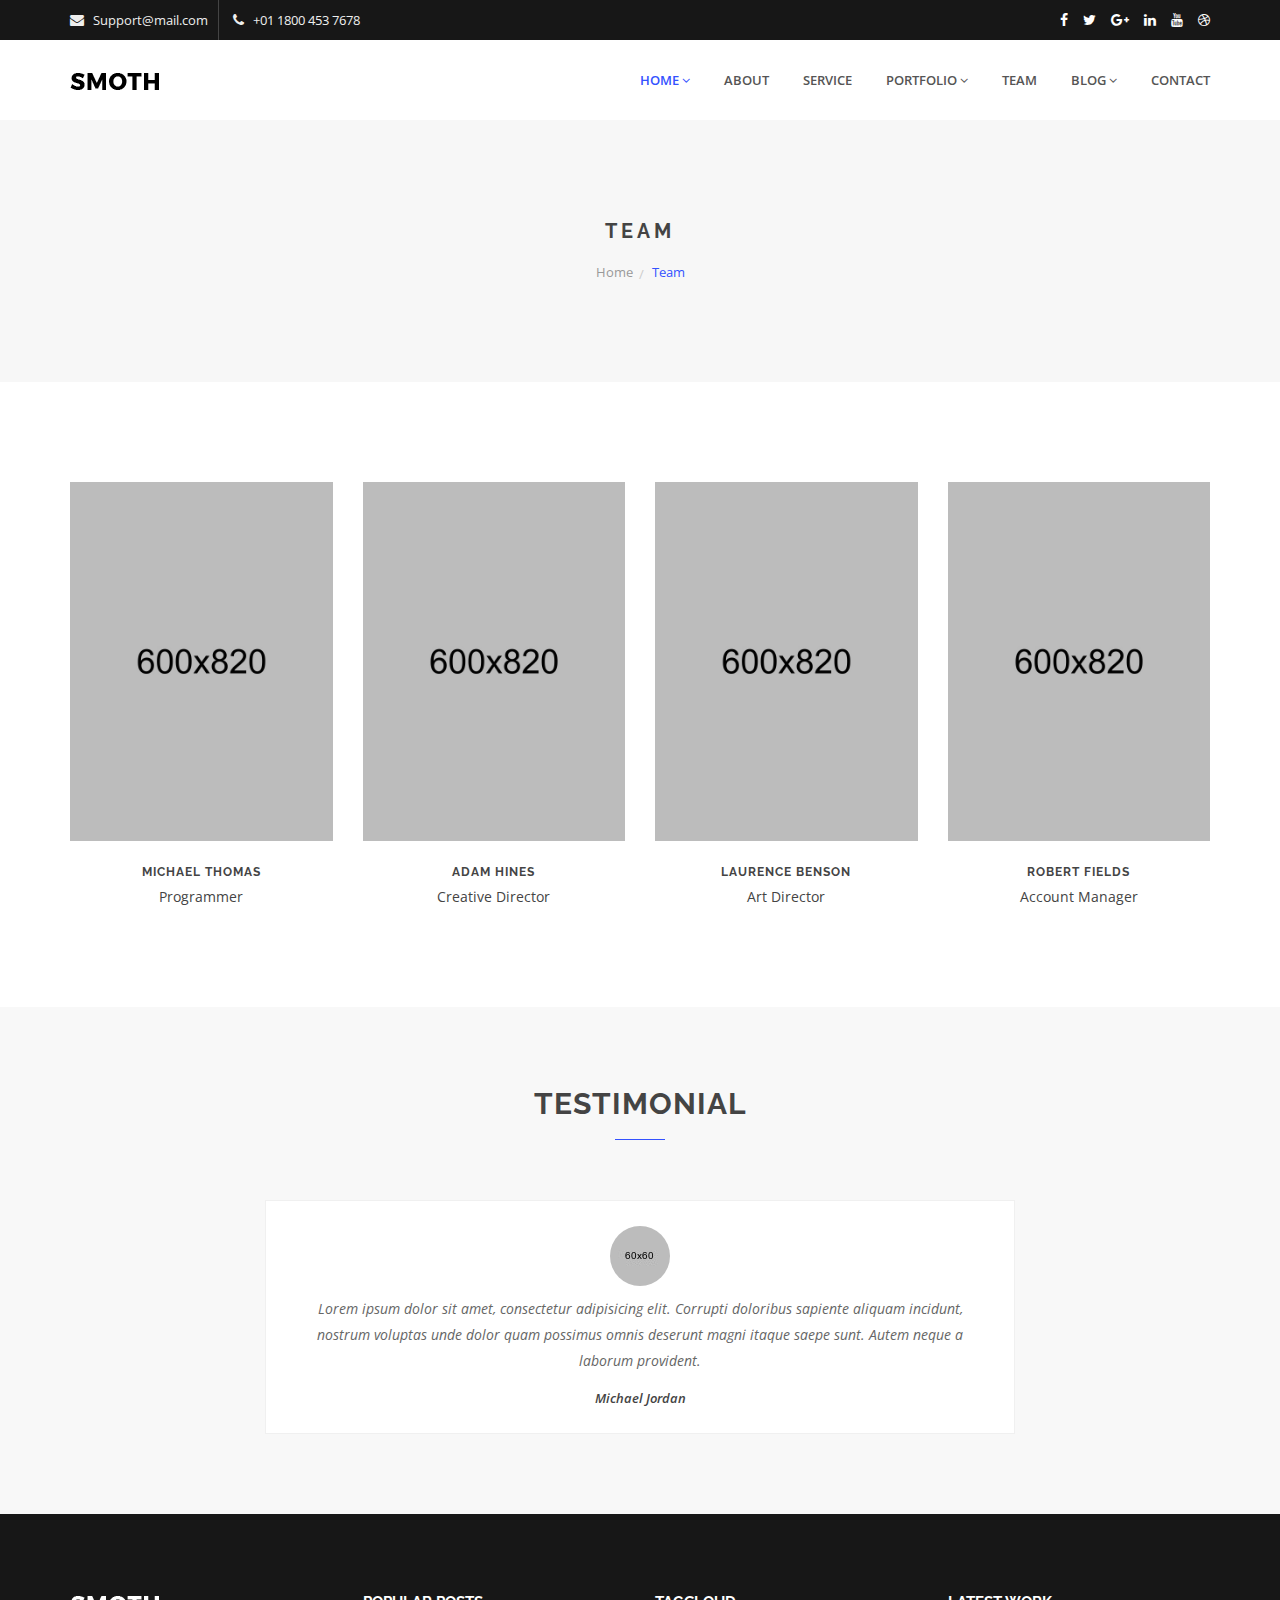
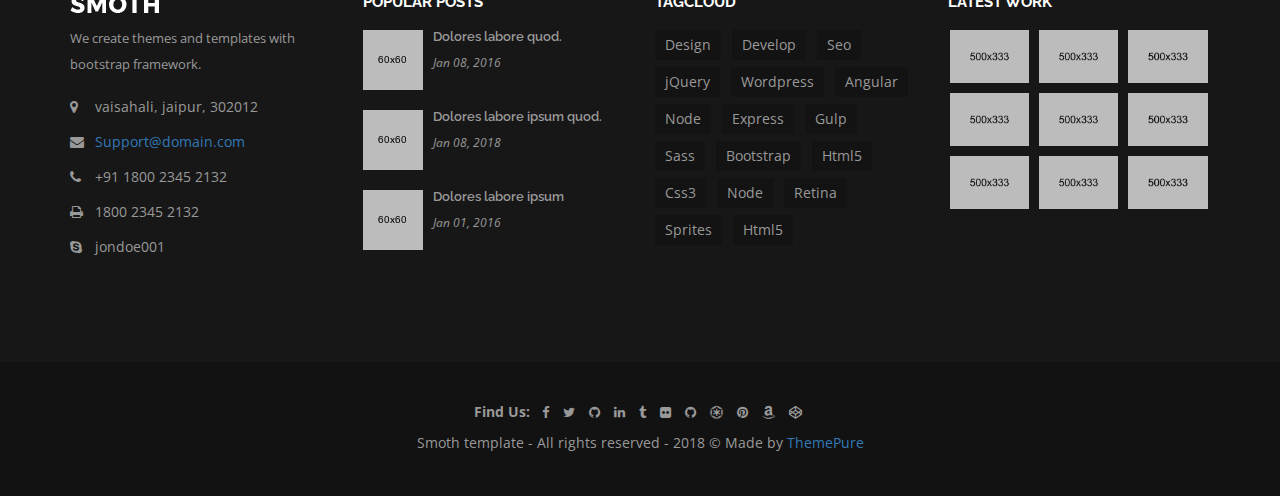
<file: team.html>
<!doctype html>
<html class="no-js" lang="">
    <head>
        <meta charset="utf-8">
        <meta http-equiv="x-ua-compatible" content="ie=edge">
        <title>Smoth | Corporate HTML Template</title>
        <meta name="description" content="">
        <meta name="viewport" content="width=device-width, initial-scale=1">

        <link rel="apple-touch-icon" href="apple-touch-icon.png">
        <!-- Place favicon.ico in the root directory -->

        <!-- all css here -->
        <link rel="stylesheet" href="css/bootstrap.min.css">
        <link rel="stylesheet" href="css/font-awesome.min.css">
        <link rel="stylesheet" href="css/pe-icon-7-stroke.css">
        <link rel="stylesheet" href="css/owl.carousel.css">
		<link rel="stylesheet" href="css/magnific-popup.css">
		<link rel="stylesheet" href="css/meanmenu.css">
        <link rel="stylesheet" href="style.css">
        <link rel="stylesheet" href="css/responsive.css">
        <script src="js/vendor/modernizr-2.8.3.min.js"></script>
    </head>
    <body>
        <!--[if lt IE 8]>
            <p class="browserupgrade">You are using an <strong>outdated</strong> browser. Please <a href="http://browsehappy.com/">upgrade your browser</a> to improve your experience.</p>
        <![endif]-->
		<!-- header start -->
		<header>
			<div class="header-top-area black-bg hidden-xs">
				<div class="container">
					<div class="row">
						<div class="col-md-6 col-sm-6">
							<ul class="top-right">
								<li>
									<i class="fa fa-envelope"></i>
									<span>Support@mail.com</span>
								</li>
								<li>
									<i class="fa fa-phone"></i>
									<span>+01 1800 453 7678</span>
								</li>
							</ul>
						</div>
						<div class="col-md-6 col-sm-6 hidden-xs">
							<div class="header-icon floatright">
								<a href="#"><i class="fa fa-facebook"></i></a>
								<a href="#"><i class="fa fa-twitter"></i></a>
								<a href="#"><i class="fa fa-google-plus"></i></a>
								<a href="#"><i class="fa fa-linkedin"></i></a>
								<a href="#"><i class="fa fa-youtube"></i></a>
								<a href="#"><i class="fa fa-dribbble"></i></a>
							</div>							
						</div>
					</div>
				</div>
			</div>
			<!-- main-menu-area-start -->
			<div class="main-menu-area">
				<div class="container">
					<div class="row">
						<div class="col-md-3 col-sm-2">
							<div class="logo">
								<a href="index.html"><img src="img/logo/1.png" alt="" /></a>
							</div>
						</div>
						<div class="col-md-9 col-sm-10">
							<div class="main-menu floatright">
								<nav>
									<ul>
										<li class="active"><a href="index.html">Home<i class="fa fa-angle-down"></i></a>
											<ul class="submenu">
												<li><a href="index.html">home version 1</a></li>
												<li><a href="index-2.html">home version 2</a></li>
												<li><a href="index-3.html">home version 3</a></li>
											</ul>
										</li>
										<li><a href="about.html">about</a></li>
										<li><a href="service.html">service</a></li>
										<li><a href="portfolio.html">Portfolio<i class="fa fa-angle-down"></i></a>
											<ul class="submenu">
												<li><a href="portfolio-column-2.html">portfolio column 2</a></li>
												<li><a href="portfolio-column-4.html">portfolio column 4</a></li>
												<li><a href="portfolio-full.html">portfolio fullwidth</a></li>
											</ul>
										</li>
										<li><a href="team.html">team</a></li>
										<li><a href="blog-left-sidebar.html">blog<i class="fa fa-angle-down"></i></a>
											<ul class="submenu">
												<li><a href="blog-left-sidebar.html">blog left sidebar</a></li>
												<li><a href="blog-right-sidebar.html">blog right sidebar</a></li>
												<li><a href="blog-details.html">blog details</a></li>
											</ul>
										</li>
										<li><a href="contact.html">contact</a></li>
									</ul>
								</nav>
							</div>
							<div class="mobile-menu-area"></div>
						</div>
					</div>
				</div>
			</div>
			<!-- main-menu-area-end -->
		</header>
		<!-- header end -->
		<!-- breadcrumb-area-start -->
		<div class="breadcrumb-area bg-color ptb-100">
			<div class="container">
				<div class="row">
					<div class="col-md-12">
						<div class="breadcrumb-title text-center">
							<h1>team</h1>
							<div class="breadcrumb-menu">
							<ul>
								<li><a href="index.html">home</a></li>
								<li>team</li>
							</ul>
						</div>
						</div>
					</div>
				</div>
			</div>
		</div>
		<!-- breadcrumb-area-end --> 
		<!-- team-area-start -->
		<div class="team-area pt-100 pb-70">
			<div class="container">
				<div class="row">
					<div class="col-md-3 col-sm-3">
						<div class="single-team mb-30">
							<div class="team-item">
								<div class="team-img">
									<a href="#"><img src="img/team/1.jpg" alt="" /></a>
								</div>
								<div class="team-social">
									<a href="#"><i class="fa fa-facebook"></i></a>
									<a href="#"><i class="fa fa-twitter"></i></a>
									<a href="#"><i class="fa fa-dribbble"></i></a>
								</div>
							</div>
							<div class="team-inner text-center">
								<h6>Michael Thomas</h6>
								<span>Programmer</span>
							</div>							
						</div>
					</div>
					<div class="col-md-3 col-sm-3">
						<div class="single-team mb-30">
							<div class="team-item">
								<div class="team-img">
									<a href="#"><img src="img/team/2.jpg" alt="" /></a>
								</div>
								<div class="team-social">
									<a href="#"><i class="fa fa-facebook"></i></a>
									<a href="#"><i class="fa fa-twitter"></i></a>
									<a href="#"><i class="fa fa-dribbble"></i></a>
								</div>
							</div>
							<div class="team-inner text-center">
								<h6>Adam Hines</h6>
								<span>Creative Director</span>
							</div>							
						</div>
					</div>
					<div class="col-md-3 col-sm-3">
						<div class="single-team mb-30">
							<div class="team-item">
								<div class="team-img">
									<a href="#"><img src="img/team/3.jpg" alt="" /></a>
								</div>
								<div class="team-social">
									<a href="#"><i class="fa fa-facebook"></i></a>
									<a href="#"><i class="fa fa-twitter"></i></a>
									<a href="#"><i class="fa fa-dribbble"></i></a>
								</div>
							</div>
							<div class="team-inner text-center">
								<h6>Laurence Benson</h6>
								<span>Art Director</span>
							</div>							
						</div>
					</div>
					<div class="col-md-3 col-sm-3">
						<div class="single-team mb-30">
							<div class="team-item">
								<div class="team-img">
									<a href="#"><img src="img/team/4.jpg" alt="" /></a>
								</div>
								<div class="team-social">
									<a href="#"><i class="fa fa-facebook"></i></a>
									<a href="#"><i class="fa fa-twitter"></i></a>
									<a href="#"><i class="fa fa-dribbble"></i></a>
								</div>
							</div>
							<div class="team-inner text-center">
								<h6>Robert Fields</h6>
								<span>Account Manager </span>
							</div>							
						</div>
					</div>
				</div>	
			</div>
		</div>
		<!-- testimonial-area-start -->
		<div class="testimonial-area ptb-80 gray-bg">
			<div class="container">
				<div class="row">
					<div class="col-md-offset-3 col-md-6">
						<div class="section-title text-center">
							<h2>testimonial</h2>
						</div>					
					</div>
					<div class="col-md-8 col-md-offset-2">
						<div class="testimonial-active owl-carousel">
							<div class="testimonial-wrapper">
								<div class="testimonial-img text-center">
									<img src="img/testimonial/1.jpg" alt="" />
								</div>
								<div class="testimonial-info text-center">
									<p>Lorem ipsum dolor sit amet, consectetur adipisicing elit. Corrupti doloribus sapiente aliquam incidunt, nostrum voluptas unde dolor quam possimus omnis deserunt magni itaque saepe sunt. Autem neque a laborum provident.</p>
									<span>Michael Jordan</span>
								</div>
							</div>
							<div class="testimonial-wrapper">
								<div class="testimonial-img text-center">
									<img src="img/testimonial/1.jpg" alt="" />
								</div>
								<div class="testimonial-info text-center">
									<p>Lorem ipsum dolor sit amet, consectetur adipisicing elit. Corrupti doloribus sapiente aliquam incidunt, nostrum voluptas unde dolor quam possimus omnis deserunt magni itaque saepe sunt. Autem neque a laborum provident.</p>
									<span>Michael Jordan</span>
								</div>
							</div>
							<div class="testimonial-wrapper">
								<div class="testimonial-img text-center">
									<img src="img/testimonial/1.jpg" alt="" />
								</div>
								<div class="testimonial-info text-center">
									<p>Lorem ipsum dolor sit amet, consectetur adipisicing elit. Corrupti doloribus sapiente aliquam incidunt, nostrum voluptas unde dolor quam possimus omnis deserunt magni itaque saepe sunt. Autem neque a laborum provident.</p>
									<span>Michael Jordan</span>
								</div>
							</div>
						</div> 
					</div>
				</div>
			</div>
		</div>
		<!-- testimonial-area-end -->		
		<!-- footer start -->
		<footer>
			<div class="footer-area black-bg ptb-80">
				<div class="container">
					<div class="row">
						<div class="col-md-3 col-sm-4">
							<div class="footer-widget md-30">
								<div class="footer-img">
									<a href="#"><img src="img/logo/2.png" alt="" /></a>
								</div>
								<div class="footer-address">
									<p>We create themes and templates with bootstrap framework.</p>
								</div>
								<div class="address">
									<ul class="list-unstyled contact">
										<li><p><strong><i class="fa fa-map-marker"></i> </strong> vaisahali, jaipur, 302012</p></li> 
										<li><p><strong><i class="fa fa-envelope"></i></strong> <a href="#">Support@domain.com</a></p></li>
										<li> <p><strong><i class="fa fa-phone"></i></strong> +91 1800 2345 2132</p></li>
										<li> <p><strong><i class="fa fa-print"></i> </strong> 1800 2345 2132</p></li>
										<li> <p><strong><i class="fa fa-skype"></i> </strong> jondoe001</p></li>
									</ul>
								</div>
							</div>
						</div>
						<div class="col-md-3 col-sm-4">
							<div class="widget mb-30">
								<div class="widget-title">
									<h4>Popular Posts</h4>
									<ul class="posts-list">
										<li>
											<div class="list-img">
												<a href="#"><img src="img/footer/1.jpg" alt="" /></a>
											</div>
											<h5><a href="#">Dolores labore quod.</a></h5>
											<span>Jan 08, 2016</span>
										</li>
										<li>
											<div class="list-img">
												<a href="#"><img src="img/footer/2.jpg" alt="" /></a>
											</div>
											<h5><a href="#">Dolores labore ipsum quod.</a></h5>
											<span>Jan 08, 2018</span>
										</li>
										<li>
											<div class="list-img">
												<a href="#"><img src="img/footer/3.jpg" alt="" /></a>
											</div>
											<h5><a href="#">Dolores labore ipsum</a></h5>
											<span>Jan 01, 2016</span>
										</li>
									</ul>
								</div>
							</div>
						</div>
						<div class="col-md-3 col-sm-4 hidden-sm">
							<div class="widget mb-30">
								<div class="widget-title">
									<h4>Tagcloud</h4>
									<div class="tagcloud">
										<a href="#">Design</a>
										<a href="#">Develop</a>
										<a href="#">Seo</a>
										<a href="#">jQuery</a>
										<a href="#">Wordpress</a>
										<a href="#">Angular</a>
										<a href="#">Node</a>
										<a href="#">Express</a>
										<a href="#">Gulp</a>
										<a href="#">Sass</a>
										<a href="#">Bootstrap</a>
										<a href="#">Html5</a>
										<a href="#">Css3</a>
										<a href="#">Node</a>
										<a href="#">Retina</a>
										<a href="#">Sprites</a>
										<a href="#">Html5</a>
									</div>
								</div>
							</div>
						</div>
						<div class="col-md-3 col-sm-4">
							<div class="widget ">
								<div class="widget-title">
									<h4>Latest Work</h4>
									<div class="rows">
										<ul class="Flickr-list">
											<li>
												<a href="#"><img src="img/portfolio/img-1.jpg" alt="" /></a>
											</li>
											<li>
												<a href="#"><img src="img/portfolio/img-2.jpg" alt="" /></a>
											</li>
											<li>
												<a href="#"><img src="img/portfolio/img-3.jpg" alt="" /></a>
											</li>
											<li>
												<a href="#"><img src="img/portfolio/img-4.jpg" alt="" /></a>
											</li>
											<li>
												<a href="#"><img src="img/portfolio/img-5.jpg" alt="" /></a>
											</li>
											<li>
												<a href="#"><img src="img/portfolio/img-6.jpg" alt="" /></a>
											</li>
											<li>
												<a href="#"><img src="img/portfolio/img-7.jpg" alt="" /></a>
											</li>
											<li>
												<a href="#"><img src="img/portfolio/img-8.jpg" alt="" /></a>
											</li>
											<li>
												<a href="#"><img src="img/portfolio/img-9.jpg" alt="" /></a>
											</li>
										</ul>
									</div>
								</div>
							</div>
						</div>
					</div>
				</div>
			</div>
			<div class="footer-bottom-area">
				<div class="container">
					<div class="social-icons text-center">
						<label>Find Us:</label>
						<a href="#"><i class="fa fa-facebook"></i></a>
						<a href="#"><i class="fa fa-twitter"></i></a>
						<a href="#"><i class="fa fa-github"></i></a>
						<a href="#"><i class="fa fa-linkedin"></i></a>
						<a href="#"><i class="fa fa-tumblr"></i></a>
						<a href="#"><i class="fa fa-flickr"></i></a>
						<a href="#"><i class="fa fa-github"></i></a>
						<a href="#"><i class="fa fa-ge"></i></a>
						<a href="#"><i class="fa fa-pinterest"></i></a>
						<a href="#"><i class="fa fa-amazon"></i></a>
						<a href="#"><i class="fa fa-codepen"></i></a>
					</div>
					<div class="copyright text-center">
						<p>Smoth template - All rights reserved - 2018 © Made by</p>
						<a href="#">ThemePure</a>
					</div>
				</div>
			</div>
		</footer>
		<!-- footer end -->
		<!-- all js here -->
        <script src="js/vendor/jquery-1.12.0.min.js"></script>
        <script src="js/bootstrap.min.js"></script>
        <script src="js/owl.carousel.min.js"></script>
        <script src="js/jquery.meanmenu.js"></script>
        <script src="js/jquery.mixitup.min.js"></script>
        <script src="js/jquery.magnific-popup.min.js"></script>
        <script src="js/jquery.counterup.min.js"></script>
        <script src="js/waypoints.min.js"></script>
        <script src="js/plugins.js"></script>
        <script src="js/main.js"></script>
    </body>
</html>
</file>
<file: css/pe-icon-7-stroke.css>
@font-face {
	font-family: 'Pe-icon-7-stroke';
	src:url('../fonts/Pe-icon-7-stroke.eot?d7yf1v');
	src:url('../fonts/Pe-icon-7-stroke.eot?#iefixd7yf1v') format('embedded-opentype'),
		url('../fonts/Pe-icon-7-stroke.woff?d7yf1v') format('woff'),
		url('../fonts/Pe-icon-7-stroke.ttf?d7yf1v') format('truetype'),
		url('../fonts/Pe-icon-7-stroke.svg?d7yf1v#Pe-icon-7-stroke') format('svg');
	font-weight: normal;
	font-style: normal;
}

[class^="pe-7s-"], [class*=" pe-7s-"] {
	display: inline-block;
	font-family: 'Pe-icon-7-stroke';
	speak: none;
	font-style: normal;
	font-weight: normal;
	font-variant: normal;
	text-transform: none;
	line-height: 1;

	/* Better Font Rendering =========== */
	-webkit-font-smoothing: antialiased;
	-moz-osx-font-smoothing: grayscale;
}

.pe-7s-album:before {
	content: "\e6aa";
}
.pe-7s-arc:before {
	content: "\e6ab";
}
.pe-7s-back-2:before {
	content: "\e6ac";
}
.pe-7s-bandaid:before {
	content: "\e6ad";
}
.pe-7s-car:before {
	content: "\e6ae";
}
.pe-7s-diamond:before {
	content: "\e6af";
}
.pe-7s-door-lock:before {
	content: "\e6b0";
}
.pe-7s-eyedropper:before {
	content: "\e6b1";
}
.pe-7s-female:before {
	content: "\e6b2";
}
.pe-7s-gym:before {
	content: "\e6b3";
}
.pe-7s-hammer:before {
	content: "\e6b4";
}
.pe-7s-headphones:before {
	content: "\e6b5";
}
.pe-7s-helm:before {
	content: "\e6b6";
}
.pe-7s-hourglass:before {
	content: "\e6b7";
}
.pe-7s-leaf:before {
	content: "\e6b8";
}
.pe-7s-magic-wand:before {
	content: "\e6b9";
}
.pe-7s-male:before {
	content: "\e6ba";
}
.pe-7s-map-2:before {
	content: "\e6bb";
}
.pe-7s-next-2:before {
	content: "\e6bc";
}
.pe-7s-paint-bucket:before {
	content: "\e6bd";
}
.pe-7s-pendrive:before {
	content: "\e6be";
}
.pe-7s-photo:before {
	content: "\e6bf";
}
.pe-7s-piggy:before {
	content: "\e6c0";
}
.pe-7s-plugin:before {
	content: "\e6c1";
}
.pe-7s-refresh-2:before {
	content: "\e6c2";
}
.pe-7s-rocket:before {
	content: "\e6c3";
}
.pe-7s-settings:before {
	content: "\e6c4";
}
.pe-7s-shield:before {
	content: "\e6c5";
}
.pe-7s-smile:before {
	content: "\e6c6";
}
.pe-7s-usb:before {
	content: "\e6c7";
}
.pe-7s-vector:before {
	content: "\e6c8";
}
.pe-7s-wine:before {
	content: "\e6c9";
}
.pe-7s-cloud-upload:before {
	content: "\e68a";
}
.pe-7s-cash:before {
	content: "\e68c";
}
.pe-7s-close:before {
	content: "\e680";
}
.pe-7s-bluetooth:before {
	content: "\e68d";
}
.pe-7s-cloud-download:before {
	content: "\e68b";
}
.pe-7s-way:before {
	content: "\e68e";
}
.pe-7s-close-circle:before {
	content: "\e681";
}
.pe-7s-id:before {
	content: "\e68f";
}
.pe-7s-angle-up:before {
	content: "\e682";
}
.pe-7s-wristwatch:before {
	content: "\e690";
}
.pe-7s-angle-up-circle:before {
	content: "\e683";
}
.pe-7s-world:before {
	content: "\e691";
}
.pe-7s-angle-right:before {
	content: "\e684";
}
.pe-7s-volume:before {
	content: "\e692";
}
.pe-7s-angle-right-circle:before {
	content: "\e685";
}
.pe-7s-users:before {
	content: "\e693";
}
.pe-7s-angle-left:before {
	content: "\e686";
}
.pe-7s-user-female:before {
	content: "\e694";
}
.pe-7s-angle-left-circle:before {
	content: "\e687";
}
.pe-7s-up-arrow:before {
	content: "\e695";
}
.pe-7s-angle-down:before {
	content: "\e688";
}
.pe-7s-switch:before {
	content: "\e696";
}
.pe-7s-angle-down-circle:before {
	content: "\e689";
}
.pe-7s-scissors:before {
	content: "\e697";
}
.pe-7s-wallet:before {
	content: "\e600";
}
.pe-7s-safe:before {
	content: "\e698";
}
.pe-7s-volume2:before {
	content: "\e601";
}
.pe-7s-volume1:before {
	content: "\e602";
}
.pe-7s-voicemail:before {
	content: "\e603";
}
.pe-7s-video:before {
	content: "\e604";
}
.pe-7s-user:before {
	content: "\e605";
}
.pe-7s-upload:before {
	content: "\e606";
}
.pe-7s-unlock:before {
	content: "\e607";
}
.pe-7s-umbrella:before {
	content: "\e608";
}
.pe-7s-trash:before {
	content: "\e609";
}
.pe-7s-tools:before {
	content: "\e60a";
}
.pe-7s-timer:before {
	content: "\e60b";
}
.pe-7s-ticket:before {
	content: "\e60c";
}
.pe-7s-target:before {
	content: "\e60d";
}
.pe-7s-sun:before {
	content: "\e60e";
}
.pe-7s-study:before {
	content: "\e60f";
}
.pe-7s-stopwatch:before {
	content: "\e610";
}
.pe-7s-star:before {
	content: "\e611";
}
.pe-7s-speaker:before {
	content: "\e612";
}
.pe-7s-signal:before {
	content: "\e613";
}
.pe-7s-shuffle:before {
	content: "\e614";
}
.pe-7s-shopbag:before {
	content: "\e615";
}
.pe-7s-share:before {
	content: "\e616";
}
.pe-7s-server:before {
	content: "\e617";
}
.pe-7s-search:before {
	content: "\e618";
}
.pe-7s-film:before {
	content: "\e6a5";
}
.pe-7s-science:before {
	content: "\e619";
}
.pe-7s-disk:before {
	content: "\e6a6";
}
.pe-7s-ribbon:before {
	content: "\e61a";
}
.pe-7s-repeat:before {
	content: "\e61b";
}
.pe-7s-refresh:before {
	content: "\e61c";
}
.pe-7s-add-user:before {
	content: "\e6a9";
}
.pe-7s-refresh-cloud:before {
	content: "\e61d";
}
.pe-7s-paperclip:before {
	content: "\e69c";
}
.pe-7s-radio:before {
	content: "\e61e";
}
.pe-7s-note2:before {
	content: "\e69d";
}
.pe-7s-print:before {
	content: "\e61f";
}
.pe-7s-network:before {
	content: "\e69e";
}
.pe-7s-prev:before {
	content: "\e620";
}
.pe-7s-mute:before {
	content: "\e69f";
}
.pe-7s-power:before {
	content: "\e621";
}
.pe-7s-medal:before {
	content: "\e6a0";
}
.pe-7s-portfolio:before {
	content: "\e622";
}
.pe-7s-like2:before {
	content: "\e6a1";
}
.pe-7s-plus:before {
	content: "\e623";
}
.pe-7s-left-arrow:before {
	content: "\e6a2";
}
.pe-7s-play:before {
	content: "\e624";
}
.pe-7s-key:before {
	content: "\e6a3";
}
.pe-7s-plane:before {
	content: "\e625";
}
.pe-7s-joy:before {
	content: "\e6a4";
}
.pe-7s-photo-gallery:before {
	content: "\e626";
}
.pe-7s-pin:before {
	content: "\e69b";
}
.pe-7s-phone:before {
	content: "\e627";
}
.pe-7s-plug:before {
	content: "\e69a";
}
.pe-7s-pen:before {
	content: "\e628";
}
.pe-7s-right-arrow:before {
	content: "\e699";
}
.pe-7s-paper-plane:before {
	content: "\e629";
}
.pe-7s-delete-user:before {
	content: "\e6a7";
}
.pe-7s-paint:before {
	content: "\e62a";
}
.pe-7s-bottom-arrow:before {
	content: "\e6a8";
}
.pe-7s-notebook:before {
	content: "\e62b";
}
.pe-7s-note:before {
	content: "\e62c";
}
.pe-7s-next:before {
	content: "\e62d";
}
.pe-7s-news-paper:before {
	content: "\e62e";
}
.pe-7s-musiclist:before {
	content: "\e62f";
}
.pe-7s-music:before {
	content: "\e630";
}
.pe-7s-mouse:before {
	content: "\e631";
}
.pe-7s-more:before {
	content: "\e632";
}
.pe-7s-moon:before {
	content: "\e633";
}
.pe-7s-monitor:before {
	content: "\e634";
}
.pe-7s-micro:before {
	content: "\e635";
}
.pe-7s-menu:before {
	content: "\e636";
}
.pe-7s-map:before {
	content: "\e637";
}
.pe-7s-map-marker:before {
	content: "\e638";
}
.pe-7s-mail:before {
	content: "\e639";
}
.pe-7s-mail-open:before {
	content: "\e63a";
}
.pe-7s-mail-open-file:before {
	content: "\e63b";
}
.pe-7s-magnet:before {
	content: "\e63c";
}
.pe-7s-loop:before {
	content: "\e63d";
}
.pe-7s-look:before {
	content: "\e63e";
}
.pe-7s-lock:before {
	content: "\e63f";
}
.pe-7s-lintern:before {
	content: "\e640";
}
.pe-7s-link:before {
	content: "\e641";
}
.pe-7s-like:before {
	content: "\e642";
}
.pe-7s-light:before {
	content: "\e643";
}
.pe-7s-less:before {
	content: "\e644";
}
.pe-7s-keypad:before {
	content: "\e645";
}
.pe-7s-junk:before {
	content: "\e646";
}
.pe-7s-info:before {
	content: "\e647";
}
.pe-7s-home:before {
	content: "\e648";
}
.pe-7s-help2:before {
	content: "\e649";
}
.pe-7s-help1:before {
	content: "\e64a";
}
.pe-7s-graph3:before {
	content: "\e64b";
}
.pe-7s-graph2:before {
	content: "\e64c";
}
.pe-7s-graph1:before {
	content: "\e64d";
}
.pe-7s-graph:before {
	content: "\e64e";
}
.pe-7s-global:before {
	content: "\e64f";
}
.pe-7s-gleam:before {
	content: "\e650";
}
.pe-7s-glasses:before {
	content: "\e651";
}
.pe-7s-gift:before {
	content: "\e652";
}
.pe-7s-folder:before {
	content: "\e653";
}
.pe-7s-flag:before {
	content: "\e654";
}
.pe-7s-filter:before {
	content: "\e655";
}
.pe-7s-file:before {
	content: "\e656";
}
.pe-7s-expand1:before {
	content: "\e657";
}
.pe-7s-exapnd2:before {
	content: "\e658";
}
.pe-7s-edit:before {
	content: "\e659";
}
.pe-7s-drop:before {
	content: "\e65a";
}
.pe-7s-drawer:before {
	content: "\e65b";
}
.pe-7s-download:before {
	content: "\e65c";
}
.pe-7s-display2:before {
	content: "\e65d";
}
.pe-7s-display1:before {
	content: "\e65e";
}
.pe-7s-diskette:before {
	content: "\e65f";
}
.pe-7s-date:before {
	content: "\e660";
}
.pe-7s-cup:before {
	content: "\e661";
}
.pe-7s-culture:before {
	content: "\e662";
}
.pe-7s-crop:before {
	content: "\e663";
}
.pe-7s-credit:before {
	content: "\e664";
}
.pe-7s-copy-file:before {
	content: "\e665";
}
.pe-7s-config:before {
	content: "\e666";
}
.pe-7s-compass:before {
	content: "\e667";
}
.pe-7s-comment:before {
	content: "\e668";
}
.pe-7s-coffee:before {
	content: "\e669";
}
.pe-7s-cloud:before {
	content: "\e66a";
}
.pe-7s-clock:before {
	content: "\e66b";
}
.pe-7s-check:before {
	content: "\e66c";
}
.pe-7s-chat:before {
	content: "\e66d";
}
.pe-7s-cart:before {
	content: "\e66e";
}
.pe-7s-camera:before {
	content: "\e66f";
}
.pe-7s-call:before {
	content: "\e670";
}
.pe-7s-calculator:before {
	content: "\e671";
}
.pe-7s-browser:before {
	content: "\e672";
}
.pe-7s-box2:before {
	content: "\e673";
}
.pe-7s-box1:before {
	content: "\e674";
}
.pe-7s-bookmarks:before {
	content: "\e675";
}
.pe-7s-bicycle:before {
	content: "\e676";
}
.pe-7s-bell:before {
	content: "\e677";
}
.pe-7s-battery:before {
	content: "\e678";
}
.pe-7s-ball:before {
	content: "\e679";
}
.pe-7s-back:before {
	content: "\e67a";
}
.pe-7s-attention:before {
	content: "\e67b";
}
.pe-7s-anchor:before {
	content: "\e67c";
}
.pe-7s-albums:before {
	content: "\e67d";
}
.pe-7s-alarm:before {
	content: "\e67e";
}
.pe-7s-airplay:before {
	content: "\e67f";
}
</file>
<file: css/meanmenu.css>
/* hide the link until viewport size is reached */
a.meanmenu-reveal {
	display: none;
}

/* when under viewport size, .mean-container is added to body */
.mean-container .mean-bar {
  background: #0c1923 none repeat scroll 0 0;
  float: left;
  position: relative;
  width: 100%;
  z-index: 999999;
}
.mean-container a.meanmenu-reveal {
  border: 1px solid #444;
  color: #444;
  cursor: pointer;
  display: block;
  font-family: Arial,Helvetica,sans-serif;
  font-size: 1px;
  font-weight: 700;
  height: 22px;
  line-height: 22px;
  margin-top: -57px;
  padding: 9px 10px;
  position: absolute;
  right: 0;
  text-decoration: none;
  top: 0;
  width: 22px;
}
.mean-container a.meanmenu-reveal span {
  background: #444 none repeat scroll 0 0;
  display: block;
  height: 3px;
  margin-top: 3px;
}

.mean-container .mean-nav {
  background: #0c1923 none repeat scroll 0 0;
  float: left;
  margin-top: 0;
  width: 100%;
}

.mean-container .mean-nav ul {
	padding: 0;
	margin: 0;
	width: 100%;
	list-style-type: none;
}

.mean-container .mean-nav ul li {
	position: relative;
	float: left;
	width: 100%;
}

.mean-container .mean-nav ul li a {
	display: block;
	float: left;
	width: 90%;
	padding: 1em 5%;
	margin: 0;
	text-align: left;
	color: #fff;
	border-top: 1px solid #383838;
	border-top: 1px solid rgba(255,255,255,0.5);
	text-decoration: none;
	text-transform: uppercase;
}

.mean-container .mean-nav ul li li a {
	width: 80%;
	padding: 1em 10%;
	border-top: 1px solid #f1f1f1;
	border-top: 1px solid rgba(255,255,255,0.25);
	opacity: 0.75;
	filter: alpha(opacity=75);
	text-shadow: none !important;
	visibility: visible;
}

.mean-container .mean-nav ul li.mean-last a {
	border-bottom: none;
	margin-bottom: 0;
}

.mean-container .mean-nav ul li li li a {
	width: 70%;
	padding: 1em 15%;
}

.mean-container .mean-nav ul li li li li a {
	width: 60%;
	padding: 1em 20%;
}

.mean-container .mean-nav ul li li li li li a {
	width: 50%;
	padding: 1em 25%;
}

.mean-container .mean-nav ul li a:hover {
	background: #252525;
	background: rgba(255,255,255,0.1);
}

.mean-container .mean-nav ul li a.mean-expand {
	margin-top: 1px;
	width: 26px;
	height: 28px;
	padding: 10px 12px !important;
	text-align: center;
	position: absolute;
	right: 0;
	top: 0;
	z-index: 2;
	font-weight: 700;
	background: rgba(255,255,255,0.1);
	border: none !important;
	border-left: 1px solid rgba(255,255,255,0.4) !important;
	border-bottom: 1px solid rgba(255,255,255,0.2) !important;
}

.mean-container .mean-nav ul li a.mean-expand:hover {
	background: rgba(0,0,0,0.9);
}

.mean-container .mean-push {
	float: left;
	width: 100%;
	padding: 0;
	margin: 0;
	clear: both;
}

.mean-nav .wrapper {
	width: 100%;
	padding: 0;
	margin: 0;
}

/* Fix for box sizing on Foundation Framework etc. */
.mean-container .mean-bar, .mean-container .mean-bar * {
	-webkit-box-sizing: content-box;
	-moz-box-sizing: content-box;
	box-sizing: content-box;
}


.mean-remove {
	display: none !important;
}

.mobile-menu-area {
  margin-top: 25px;
}
</file>
<file: style.css>
/*-----------------------------------------------------------------------------------

    Template Name: Smoth Corporate HTML Template
    Author: Themepure
    Version: 1.0

-----------------------------------------------------------------------------------
    
    CSS INDEX
    ===================
	
    1. Template default CSS
	2. header
	3. slider-area
	4. What-we-do-area
	5. counter-area
	6. portfolio-area
	7. service-area
	8. testimonial-area
	9. footer
	10. contact-area
	11. blog-area
	13. about-area
	14. team-area
	15. price
	16. video-area

-----------------------------------------------------------------------------------*/

/*----------------------------------------*/
/*  1. Template default CSS
/*----------------------------------------*/
/* google-font */
@import url('https://fonts.googleapis.com/css?family=Open+Sans:300,400,600,700|Raleway:300,400,500,600,700,900');
html, body {height: 100%;}
.floatleft {float:left}
.floatright {float:right}
.alignleft {float:left;margin-right:15px;margin-bottom: 15px}
.alignright {float:right;margin-left:15px;margin-bottom: 15px}
.aligncenter {display:block;margin:0 auto 15px}
a:focus {
  border: medium none;
  outline: 0 none;
}
img {max-width:100%;height:auto}
.fix {overflow:hidden}
p {margin:0 0 15px;}
h1, h2, h3, h4, h5, h6 {
  font-family: 'Raleway', sans-serif;
  margin: 0 0 10px;
}
h1 a,
h2 a,
h3 a,
h4 a,
h5 a,
h6 a { 
    color: inherit 
}
a {transition: all 0.3s ease 0s;text-decoration:none;}
a:hover {
  text-decoration: none;
}
a:active {
  outline: 0 none;
}
a:focus{text-decoration:none;}
ul{
list-style: outside none none;
margin: 0;
padding: 0
}
.clear{clear:both}
body {color:#444;
font-family: 'Open Sans', sans-serif;
}
::-moz-selection {
    background: #b3d4fc;
    text-shadow: none;
}
::selection {
    background: #b3d4fc;
    text-shadow: none;
}
.browserupgrade {
    margin: 0.2em 0;
    background: #ccc;
    color: #000;
    padding: 0.2em 0;
}

/*************************
   Text color
*************************/
.text-blue { color: #3B5998; }
.text-red { color: #CB2027 ;}
.text-white { color: #FFFFFF ;}
.text-black { color: #363636; }
.text-theme { color: #f10; }

.text-white h1, .text-white p, .text-white h2{ color: #fff; }
.text-white { color: #fff; }
.text-black { color: #363636 ;}
.text-green { color: #3452ff ;}
.text-theme { color: #f10; }

/*colored background*/
 .white-bg { background: #FFFFFF !important; }
 .gray-bg { background: #F8F8F8 !important; }
 .gray-bg-1 { background: #CD2735 !important; }
 .blue-bg { background: #3452ff !important; }
 .blue-bg-1 { background: #8D2BE2 !important; }
 .green-bg { background: #00FF00 !important; }
 .green-bg-1 { background: #FF8000 !important; }
 .black-bg { background: #171717 !important; }
 .default-bg { background: #50C1F0 !important; }
 .transparent-bg { background: transparent !important; }
 .maroon-bg{background: #811D15 !important;811D15}

/*************************
  Basic margin padding
*************************/
.m-0 {
    margin-top: 0;
    margin-right: 0;
    margin-bottom: 0;
    margin-left: 0;
}
.p-0 {
    padding-top: 0;
    padding-right: 0;
    padding-bottom: 0;
    padding-left: 0;
}
/*************************
         Margin top
*************************/
.mt-0 { margin-top: 0 }
.mt-10 { margin-top: 10px }
.mt-15 { margin-top: 15px }
.mt-20 { margin-top: 20px }
.mt-30 { margin-top: 30px }
.mt-40 { margin-top: 40px }
.mt-50 { margin-top: 50px }
.mt-60 { margin-top: 60px }
.mt-70 { margin-top: 70px }
.mt-80 { margin-top: 80px }
.mt-90 { margin-top: 90px }
.mt-100 { margin-top: 100px }
.mt-110 { margin-top: 110px }
.mt-120 { margin-top: 120px }
.mt-130 { margin-top: 130px }
.mt-140 { margin-top: 140px }
.mt-150 { margin-top: 150px }
/*************************
      Margin right
*************************/
.mr-0 { margin-right: 0px }
.mr-10 { margin-right: 10px }
.mr-15 { margin-right: 15px }
.mr-20 { margin-right: 20px }
.mr-30 { margin-right: 30px }
.mr-40 { margin-right: 40px }
.mr-50 { margin-right: 50px }
.mr-60 { margin-right: 60px }
.mr-70 { margin-right: 70px }
.mr-80 { margin-right: 80px }
.mr-90 { margin-right: 90px }
.mr-100 { margin-right: 100px }
.mr-110 { margin-right: 110px }
.mr-120 { margin-right: 120px }
.mr-130 { margin-right: 130px }
.mr-140 { margin-right: 140px }
.mr-150 { margin-right: 150px }
/*************************
      Margin bottom
*************************/
.mb-0 { margin-bottom: 0 }
.mb-10 { margin-bottom: 10px }
.mb-15 { margin-bottom: 15px }
.mb-20 { margin-bottom: 20px }
.mb-30 { margin-bottom: 30px }
.mb-40 { margin-bottom: 40px }
.mb-50 { margin-bottom: 50px }
.mb-60 { margin-bottom: 60px }
.mb-70 { margin-bottom: 70px }
.mb-80 { margin-bottom: 80px }
.mb-90 { margin-bottom: 90px }
.mb-100 { margin-bottom: 100px }
.mb-110 { margin-bottom: 110px }
.mb-120 { margin-bottom: 120px }
.mb-130 { margin-bottom: 130px }
.mb-140 { margin-bottom: 140px }
.mb-150 { margin-bottom: 150px }
/*************************
        Margin left
*************************/
.ml-0 { margin-left: 0 }
.ml-10 { margin-left: 10px }
.ml-15 { margin-left: 15px }
.ml-20 { margin-left: 20px }
.ml-30 { margin-left: 30px }
.ml-40 { margin-left: 40px }
.ml-50 { margin-left: 50px }
.ml-60 { margin-left: 60px }
.ml-70 { margin-left: 70px }
.ml-80 { margin-left: 80px }
.ml-90 { margin-left: 90px }
.ml-100 { margin-left: 100px }
.ml-110 { margin-left: 110px }
.ml-120 { margin-left: 120px }
.ml-130 { margin-left: 130px }
.ml-140 { margin-left: 140px }
.ml-150 { margin-left: 150px }
/*************************
        Padding top
*************************/
.pt-0 { padding-top: 0 }
.pt-10 { padding-top: 10px }
.pt-15 { padding-top: 15px }
.pt-20 { padding-top: 20px }
.pt-30 { padding-top: 30px }
.pt-40 { padding-top: 40px }
.pt-50 { padding-top: 50px }
.pt-60 { padding-top: 60px }
.pt-70 { padding-top: 70px }
.pt-80 { padding-top: 80px }
.pt-90 { padding-top: 90px }
.pt-100 { padding-top: 100px }
.pt-110 { padding-top: 110px }
.pt-120 { padding-top: 120px }
.pt-130 { padding-top: 130px }
.pt-140 { padding-top: 140px }
.pt-150 { padding-top: 150px }
/*************************
        Padding right
*************************/
.pr-0 { padding-right: 0 }
.pr-10 { padding-right: 10px }
.pr-15 { padding-right: 15px }
.pr-20 { padding-right: 20px }
.pr-30 { padding-right: 30px }
.pr-40 { padding-right: 40px }
.pr-50 { padding-right: 50px }
.pr-60 { padding-right: 60px }
.pr-70 { padding-right: 70px }
.pr-80 { padding-right: 80px }
.pr-90 { padding-right: 90px }
.pr-100 { padding-right: 100px }
.pr-110 { padding-right: 110px }
.pr-120 { padding-right: 120px }
.pr-130 { padding-right: 130px }
.pr-140 { padding-right: 140px }
/*************************
        Padding bottom
*************************/
.pb-0 { padding-bottom: 0 }
.pb-10 { padding-bottom: 10px }
.pb-15 { padding-bottom: 15px }
.pb-20 { padding-bottom: 20px }
.pb-30 { padding-bottom: 30px }
.pb-40 { padding-bottom: 40px }
.pb-50 { padding-bottom: 50px }
.pb-60 { padding-bottom: 60px }
.pb-70 { padding-bottom: 70px }
.pb-80 { padding-bottom: 80px }
.pb-90 { padding-bottom: 90px }
.pb-100 { padding-bottom: 100px }
.pb-110 { padding-bottom: 110px }
.pb-120 { padding-bottom: 120px }
.pb-130 { padding-bottom: 130px }
.pb-140 { padding-bottom: 140px }
.pb-150 { padding-bottom: 150px }
/*************************
        Padding left
*************************/
.pl-0 { padding-left: 0 }
.pl-10 { padding-left: 10px }
.pl-15 { padding-left: 15px }
.pl-20 { padding-left: 20px }
.pl-30 { padding-left: 30px }
.pl-40 { padding-left: 40px }
.pl-50 { padding-left: 50px }
.pl-60 { padding-left: 60px }
.pl-70 { padding-left: 70px }
.pl-80 { padding-left: 80px }
.pl-90 { padding-left: 90px }
.pl-100 { padding-left: 100px }
.pl-110 { padding-left: 110px }
.pl-120 { padding-left: 120px }
.pl-130 { padding-left: 130px }
.pl-140 { padding-left: 140px }
.pl-150 { padding-left: 150px }


/***************************
    Page section padding 
****************************/
.ptb-0 { padding: 0 }
.ptb-10 { padding: 10px 0 }
.ptb-20 { padding: 20px 0 }
.ptb-30 { padding: 30px 0 }
.ptb-40 { padding: 40px 0 }
.ptb-50 { padding: 50px 0 }
.ptb-60 { padding: 60px 0 }
.ptb-70 { padding: 70px 0 }
.ptb-80 { padding: 80px 0 }
.ptb-90 { padding: 90px 0 }
.ptb-100 { padding: 100px 0 }
.ptb-110 { padding: 110px 0 }
.ptb-120 { padding: 120px 0 }
.ptb-130 { padding: 130px 0 }
.ptb-140 { padding: 140px 0 }
.ptb-150 { padding: 150px 0 }

/***************************
    Page section margin 
****************************/
.mtb-0 { margin: 0 }
.mtb-10 { margin: 10px 0 }
.mtb-15 { margin: 15px 0 }
.mtb-20 { margin: 20px 0 }
.mtb-30 { margin: 30px 0 }
.mtb-40 { margin: 40px 0 }
.mtb-50 { margin: 50px 0 }
.mtb-60 { margin: 60px 0 }
.mtb-70 { margin: 70px 0 }
.mtb-80 { margin: 80px 0 }
.mtb-90 { margin: 90px 0 }
.mtb-100 { margin: 100px 0 }
.mtb-110 { margin: 110px 0 }
.mtb-120 { margin: 120px 0 }
.mtb-130 { margin: 130px 0 }
.mtb-140 { margin: 140px 0 }
.mtb-150 { margin: 150px 0; }
.bg-opacity{position:relative}
.bg-opacity::before {
  background: hsl(0, 0%, 0%) none repeat scroll 0 0;
  content: "";
  height: 100%;
  left: 0;
  opacity: 0.5;
  position: absolute;
  top: 0;
  width: 100%;
  z-index: 99;
}
.bg-opacity-2{position:relative;}
.bg-opacity-2::before {
  background: hsl(0, 0%, 0%) none repeat scroll 0 0;
  content: "";
  height: 100%;
  left: 0;
  opacity: 0.5;
  position: absolute;
  top: 0;
  width: 100%;
  z-index: 99;
}
.bg-img-2 {
  background: rgba(0, 0, 0, 0) url("img/bg/2.jpg") repeat scroll 0 0;
  background-position: center center;
  background-size: cover;
}
/* 2. header */
/* header-top-area */
.header-top-area{}
.search-icon i {
  color: #ffffff;
  line-height: 40px;
}
.header-icon {
  margin-top: 5px;
}
.header-search {
  margin-left: 12px;
  position: relative;
  cursor: pointer;
}
.search-form {
  opacity: 0;
  position: absolute;
  right: 0;
  top: 120%;
  transition: all 0.3s ease 0s;
  visibility: hidden;
  width: 175px;
  z-index: 99;
}
.header-search:hover .search-form{visibility: visible;opacity: 1;top:100%}
.search-form form {
  position: relative;
}
.search-form form input {
  border: 1px solid #dddddd;
  height: 35px;
  padding: 0 10px;
  width: 100%;
}
.search-form form button {
  background: rgba(0, 0, 0, 0) none repeat scroll 0 0;
  border: 0 none;
  color: #666666;
  height: 100%;
  position: absolute;
  right: 0;
  width: 35px;
}
.header-icon a {
  color: #ffffff;
  float: left;
  font-size: 14px;
  height: 30px;
  line-height: 30px;
  margin-left: 15px;
  text-align: center;
  transition: all 0.3s ease 0s;
}
.header-icon a:hover{color:#3452ff;}
.top-right{}
.top-right li {
  border-right: 1px solid #444444;
  color: #eeeeee;
  display: inline-block;
  line-height: 40px;
  padding: 0 10px;
}
.top-right li:last-child{border:0}
.top-right li:first-child{padding-left:0}
.top-right li i {
  margin-right: 5px;
}.top-right li i {
  margin-right: 5px;
}
.top-right li span {
  font-size: 13px;
  font-weight: 400;
}
.top-right li a {
  color: #eeeeee;
  font-size: 13px;
  font-weight: 400;
}
/* main-menu-area */
.main-menu-area{}
.logo {
  margin-top: 30px;
}
.main-menu{}
.main-menu ul{}
.main-menu ul li {
  display: inline-block;
  position:relative;
}
.main-menu ul li a {
  color: #555;
  display: block;
  font-size: 13px;
  font-weight: 600;
  line-height: 20px;
  padding: 30px 15px;
  text-transform: uppercase;
  transition: all 0.3s ease 0s;
}
.main-menu ul li:last-child a{padding-right:0;} 
.main-menu ul li:hover > a, .main-menu ul li.active > a {
  color: #3452ff;
}
.main-menu ul li a i {
  margin-left: 3px;
}
/* sub-menu */
.main-menu ul li ul.submenu {
  background: #fff none repeat scroll 0 0;
  opacity: 0;
  position: absolute;
  text-align: left;
  top: 120%;
  transition: all 0.3s ease 0s;
  visibility: hidden;
  width: 180px;
  z-index: 9999;
}
.main-menu ul li.last-elements ul.submenu {
  right: 0;
}
.main-menu ul li:hover ul.submenu{opacity:1;visibility:visible;top:100%;}
.main-menu ul li ul.submenu li {
  display: block;
}
.main-menu ul li ul.submenu li a {
  font-size: 14px;
  font-weight: 400;
  padding: 8px 20px;
  text-transform: capitalize;
}
.main-menu ul li ul.submenu li a:hover {
  background: #3452ff none repeat scroll 0 0;
  color: #ffffff;
}

/* 3. slider-area */
.slider-area{}
.single-slider{position:relative;}
.slider-img{}
.single-slider {
  background-position: center center;
  background-size: cover;
  padding: 310px 0;
  position: relative;
}
.slider-text {
  position: relative;
  z-index: 99;
}
.slider-text h1 {
  color: #fff;
  font-size: 48px;
  font-weight: 400;
  text-transform: capitalize;
}
.slider-text p {
  color: #ffffff;
  font-size: 17px;
  font-weight: 400;
  line-height: 28px;
  margin-bottom: 22px;
}
.slider-text a {
  border: 1px solid #fff;
  color: #fff;
  display: inline-block;
  font-size: 14px;
  font-weight: 600;
  margin-right: 10px;
  padding: 10px 28px;
  text-transform: uppercase;
  transition: all 0.3s ease 0s;
}
.slider-text a.active {
  background: #3452ff none repeat scroll 0 0;
  border-color: #3452ff;
  color: #ffffff;
}
.slider-text a.active:hover{background:#333333;border-color:#333333;}
.slider-active .owl-nav div {
  background: #3452ff none repeat scroll 0 0;
  border-radius: 50%;
  color: #ffffff;
  font-size: 37px;
  height: 50px;
  left: 0;
  line-height: 48px;
  opacity: 0;
  position: absolute;
  text-align: center;
  top: 50%;
  transform: translateY(-50%);
  transition: all 0.3s ease 0s;
  width: 50px;
}
.slider-active .owl-nav div.owl-next {
  left: auto;
  right:0;
}
.slider-active:hover .owl-nav div{left:40px;opacity:1;}
.slider-active:hover .owl-nav div.owl-next{left:auto;right:40px;}
/* 4. What-we-do-area */
.What-wedo-area{}
.section-title {
  margin-bottom: 60px;
}
.section-title h2 {
  font-size: 30px;
  font-weight: 700;
  letter-spacing: 1px;
  padding-bottom: 20px;
  position: relative;
  text-transform: uppercase;
  margin-bottom:20px;
}
.section-title.text-center > p {
  color: #555;
  font-size: 16px;
  font-weight: 300;
  line-height: 26px;
}
.section-title h2::before {
  background: #bbb none repeat scroll 0 0;
  bottom: 0;
  content: "";
  height: 1px;
  left: 50%;
  position: absolute;
  transform: translateX(-50%);
  width: 50px;
}
.single-What-wedo {
  background: #f6f6f6 none repeat scroll 0 0;
  padding: 20px;
}
.What-wedo-text{}
.icon-box {
  font-size: 49px;
  margin-bottom: 15px;
}
.What-wedo-text h3 {
  font-size: 16px;
  font-weight: 700;
  margin-bottom: 20px;
  position: relative;
  text-transform: uppercase;
}
.section-title h2::before {
  background: #3452ff;
  bottom: 0;
  content: "";
  height: 1px;
  left: 50%;
  position: absolute;
  transform: translateX(-50%);
  width: 50px;
}
.What-wedo-text p {
  font-size: 14px;
  font-weight: 400;
  line-height: 26px;
  margin-bottom: 0;
}
/* 5. counter-area */
.counter-area{}
.single-counter {
  background: #292e47 none repeat scroll 0 0;
  float: left;
  padding-bottom: 90px;
  padding-top: 90px;
  width: 25%;
}
.single-counter:nth-child(2n) {
  background: #24283F none repeat scroll 0 0;
}
.counter-text {
  text-align: center;
}
.counter-text h3 {
  color: #fff;
  font-family: inherit;
  font-size: 50px;
  font-weight: 400;
  line-height: 37px;
  margin-bottom: 25px;
}
.counter-text h4 {
  font-size: 16px;
  font-weight: 600;
  text-transform: capitalize;
  color: #fff;
  margin-bottom: 0;
}
/* 6. portfolio-area */
.portfolio-area{}
.portfolio-filter {
  margin-bottom: 40px;
}
.portfolio-filter li.filter.active {
  background: #3452ff;
  color: #fff;
  border-color:#3452ff;
}
.portfolio-filter li {
  border: 1px solid #dddddd;
  color: #666666;
  cursor: pointer;
  display: inline-block;
  font-size: 12px;
  font-weight: 400;
  letter-spacing: 4px;
  margin: 0 4px;
  padding: 8px 10px;
  text-transform: uppercase;
  transition: all 0.3s ease-in-out 0s;
}
.portfolio-filter li:hover{background:#3452ff;color:#fff;border-color:#3452ff;}
.single-portfolio {
  position: relative;
}
.portfolio-img{}
.portfolio-img a {
  display: block;
  position: relative;
}
.portfolio-img a::before {
  background: #3452ff none repeat scroll 0 0;
  bottom: 0;
  content: "";
  left: 0;
  opacity: 0;
  position: absolute;
  right: 0;
  top: 0;
  transition: all 0.3s ease 0s;
  z-index: 99;
}
.single-portfolio:hover .portfolio-img a::before{opacity:.8;right:15px;left:15px;top:15px;bottom:15px}
.portfolio-info {
  left: 0;
  position: absolute;
  right: 0;
  text-align: center;
  top: 50%;
  transform: translateY(-50%);
  z-index: 99;
}
.portfolio-icon{}
.portfolio-icon i {
  background: #fff none repeat scroll 0 0;
  color: #3452ff;
  display: inline-block;
  height: 40px;
  line-height: 40px;
  text-align: center;
  width: 40px;
  z-index: 99;
  margin: 0 5px;
  opacity:0;
  transition:.3s;
}
.portfolio-icon i:hover{background: #3452ff;color:#fff}
.single-portfolio:hover .portfolio-icon i{opacity:1;}
#Container .mix{display:none}
/* 7. service-area */
.service-area{}
.single-service{}
.service-icon {
  margin-bottom: 25px;
}
.service-icon i {
  background: #eee none repeat scroll 0 0;
  border-radius: 50%;
  color: #3452ff;
  font-size: 30px;
  height: 95px;
  line-height: 95px;
  transition: all 0.3s ease 0s;
  width: 95px;
}
.single-service:hover .service-icon i{
  background: #3452ff none repeat scroll 0 0;
  color: #fff;
  transform: rotate(360deg) scale(1);
}
.service-text h4 {
  color: #000;
  font-size: 18px;
  font-weight: 700;
  letter-spacing: 1px;
  margin-bottom: 15px;
  text-transform: uppercase;
}
.service-text p {
  color: #666;
  line-height: 26px;
  font-weight: 400;
  font-size: 14px;
  margin-bottom: 0;
}
/* 8. testimonial-area */
.testimonial-area{}
.testimonial-wrapper {
  background: hsl(0, 0%, 100%) none repeat scroll 0 0;
  border: 1px solid hsl(0, 0%, 94%);
  padding: 25px 30px;
}
.testimonial-img {
  margin-bottom: 10px;
}
.testimonial-img.text-center > img {
  border-radius: 50%;
}
.testimonial-info{}
.testimonial-info.text-center > p {
  font-size: 14px;
  font-style: italic;
  font-weight: 400;
  line-height: 26px;
  margin-bottom: 0;
  color:#666;
}
.testimonial-info span {
  display: block;
  font-size: 13px;
  font-weight: 600;
  margin-top: 15px;
  font-style: italic;
}
.testimonial-active.owl-carousel .owl-item img {
  display: inline-block;
  width: inherit;
}
/* 9. footer */
.contact strong i {
  margin-right: 5px;
}
.contact strong {
  float: left;
  font-weight: bold;
  margin-right: 10px;
  width: 15px;
}
.footer-area{
  color: hsl(0, 0%, 60%);
}
.footer-img {
  margin-bottom: 10px;
}
.footer-address > p {
  font-size: 13px;
  font-weight: 400;
  line-height: 26px;
  margin-bottom: 0;
}
.footer-address {
  margin-bottom: 20px;
}
label {
  margin-bottom: 8px;
  margin-right: 3px;
}
.address > a {
  color: hsl(0, 0%, 60%);
}
.widget{}
.widget-title{}
.widget-title h4 {
  color: #ffffff;
  font-size: 15px;
  font-weight: 700;
  margin-bottom: 20px;
  text-transform: uppercase;
}
.list-img {
  float: left;
}
.posts-list > li {
  overflow: hidden;
  margin-bottom: 20px;
}
.posts-list >li:last-child {margin-bottom:0} 
.posts-list h5 {
  margin-left: 70px;
  font-size: 13px;
  font-weight: 600;
}
.posts-list a:hover{color:#fff;}
.posts-list span {
  display: block;
  font-size: 12px;
  font-style: italic;
  margin-left: 70px;
}
.tagcloud > a {
  background: #131313 none repeat scroll 0 0;
  color: #999999;
  display: inline-block;
  font-size: 14px;
  margin-bottom: 7px;
  margin-right: 7px;
  padding: 5px 10px;
  transition: all 0.3s ease 0s;
}
.tagcloud > a:hover{background:#3452ff;color:#fff;}
.Flickr-list {
  margin: 0 -3px;
  overflow: hidden;
}
.Flickr-list > li {
  display: block;
  float: left;
  overflow: hidden;
  padding: 0 5px 10px;
  width: 33.33%;
}
.btn-follow {
  color: hsl(0, 0%, 100%);
}
.social-icons label {
  font-size: 14px;
  font-weight: 700;
  margin-right: 3px;
   color: hsl(0, 0%, 60%);
}
.footer-bottom-area {
  background: #121212 none repeat scroll 0 0;
  padding: 40px 0;
}
.social-icons.text-center > a {
  font-size: 13px;
  margin: 0 5px;
  color: hsl(0, 0%, 60%);
  transition:.3s;
}
.social-icons.text-center > a:hover{color:#3452ff;}
.copyright.text-center > p {
  color: hsl(0, 0%, 60%);
  display: inline-block;
  font-size: 14px;
  font-weight: 400;
  line-height: 26px;
  margin-bottom: 0;
}
/* brand */
.single-brand {
  text-align: center;
}
.brand-img {
  border: 1px solid #dddddd;
  transition: all 0.3s ease 0s;
}
.brand-img:hover{border-color:#3452ff;}
.brand-active.owl-carousel .owl-item img {
  display: inline-block;
  width: inherit;
}
/* breadcrumb-area */
.bg-color {
  background: hsl(0, 0%, 97%) none repeat scroll 0 0;
}
.breadcrumb-title h1 {
  font-size: 20px;
  font-weight: 700;
  letter-spacing: 4px;
  margin-bottom: 20px;
  text-transform: uppercase;
}
.breadcrumb-menu ul li {
  color: #3452ff;
  display: inline-block;
  font-size: 13px;
  padding: 0 5px;
  text-transform: capitalize;
}
.breadcrumb-menu ul li::after {
  color: hsl(0, 0%, 80%);
  content: "/";
  display: inline-block;
  float: right;
  position: relative;
  right: -6px;
  top: 2px;
}
.breadcrumb-menu ul li:last-child::after{display:none;}
.breadcrumb-menu a {
  color: hsl(0, 0%, 60%);
  font-size: 13px;
  font-weight: 400;
  transition: all 0.3s ease 0s;
}
/* 10. contact-area */
.contact-middle-area{}
.middle-text{}
.middle-text h4 {
  font-size: 16px;
  font-weight: 600;
}
.middle-text p {
  font-size: 14px;
  font-weight: 400;
}
.middle-text > a {
  color: #3452ff;
  font-size: 14px;
}
#map{height:300px;width:100%}
.contact-bottom-area{}
.contact-bottom-text {
  margin-bottom: 50px;
  padding-bottom: 20px;
  position: relative;
}
#contact-form{}
#contact-form input {
  border: 2px solid #eee;
  border-radius: 2px;
  color: #999;
  font-size: 14px;
  height: 39px;
  margin-bottom: 20px;
  padding: 7px 10px;
  width: 100%;
  text-transform: capitalize;
}
#contact-form textarea {
  border: 2px solid #eee;
  color: #999;
  margin-bottom: 20px;
  padding: 10px;
  width: 100%;
  font-size: 14px;
  text-transform: capitalize;
}
.btn {
  background: #3452FF;
  border-radius: 0;
  color: hsl(0, 0%, 100%);
  display: inline-block;
  font-size: 14px;
  font-weight: 700;
  letter-spacing: 2px;
  padding: 15px 30px;
  text-transform: uppercase;
  transition: all 0.3s ease 0s;
}
.btn:hover{background:#3112FF;color:#fff;}
.contact-bottom-text::before {
  background: #27d4e0 none repeat scroll 0 0;
  bottom: 0;
  content: "";
  height: 2px;
  left: 0;
  margin: auto;
  position: absolute;
  right: 0;
  width: 50px;
}
.contact-bottom-text h2 {
  font-size: 26px;
  font-weight: 700;
  letter-spacing: 3px;
  text-transform: uppercase;
}
.contact-bottom-text p {
  font-size: 17px;
  font-weight: 400;
  margin-bottom: 0;
}
/* 11. blog-area */
.blog-widget {
  margin-bottom: 50px;
}
form#search {
  position: relative;
}
form#search input {
  border: 1px solid #ededed;
  border-radius: 2px;
  color: #999999;
  font-size: 14px;
  font-weight: 400;
  height: 39px;
  padding-left: 12px;
  width: 100%;
}
form#search button {
  background: #3452ff;
  border: 2px solid #3452ff;
  color: hsl(0, 0%, 100%);
  font-weight: 700;
  height: 39px;
  padding: 0 20px;
  position: absolute;
  right: 0;
  top: 0;
  transition: all 0.3s ease 0s;
}
.widget-title{}
.widget-title h3 {
  font-size: 14px;
  font-weight: 600;
  text-transform: uppercase;
  margin-bottom: 25px;
}
.list-item{}
.list-item li {
  border-bottom: 1px solid #dddddd;
  margin-bottom: 12px;
  padding-bottom: 12px;
}
.list-item li:last-child{border-bottom:0;}
.list-item li a{color:hsl(0, 0%, 20%)}
.list-item li a:hover{color:#3452FF}
.post-list{}
.post-list li {
  margin-bottom: 16px;
  overflow: hidden;
  transition: all 0.4s ease 0s;
}
.post-list li:hover{background:#EEEEEE;}
.post-list li:last-child{margin-bottom:0;}
.blog-img {
  float: left;
  max-width: 52px;
}
.post-list h5 {
  font-size: 13px;
  font-weight: 600;
  margin-bottom: 4px;
  margin-top: 6px;
  display: block;
  margin-left: 62px;
}
.post-list span {
  display: block;
  font-size: 12px;
  font-style: italic;
  margin-left: 62px;
}
.post-list a {
  color: hsl(0, 0%, 0%);
  transition:.3s;
}
.post-list a:hover{color:#3452ff;}
.Tagcloud li {
  display: inline-block;
}
.Tagcloud li a {
  background: hsl(0, 0%, 97%) none repeat scroll 0 0;
  border-radius: 2px;
  color: hsl(0, 0%, 47%);
  display: inline-block;
  margin: 0 0 6px;
  padding: 8px 12px;
  text-transform: capitalize;
  transition: all 0.3s ease 0s;
}
.Tagcloud li a:hover{background:#3452ff;color:#fff;}
.blog-wrapper {}
.blog-media {
  position: relative;
}
.blog-content-img img {
  width: 100%;
}
.post-content {
  margin-top: 30px;
}
.blog-padd {
  margin-top: 20px;
  padding: 0 20px 20px;
}
 .post-title {
  font-size: 23px;
  font-weight: 600;
  margin-bottom: 10px;
}
.post-title a{transition:.3s;}
.post-title a:hover{color:#3452ff;}
.post-meta {
  margin-bottom: 25px;
}
.post-meta li {
  color: hsl(0, 0%, 60%);
  display: inline-block;
  font-size: 12px;
  font-weight: 700;
  letter-spacing: 1px;
  text-transform: uppercase;
}
.post-meta li::before {
  content: "/";
  padding: 0 5px;
}
.post-meta li:first-child::before {
  display: none;
}
.post-meta li a {
  color: #3452ff;
  transition: all 0.3s ease 0s;
}
.post-content > p {
  font-size: 14px;
  font-weight: 400;
  line-height: 26px;
   color: hsl(0, 0%, 40%);
}
.more {
  color: #3452ff;
  cursor: pointer;
  font-size: 14px;
  font-weight: 700;
  letter-spacing: 1px;
  text-transform: uppercase;
  transition: all 0.3s ease 0s;
}
.more:hover{color:#444444;}
/* blog-details */
.comment-form h5 {
  font-size: 14px;
  font-weight: 700;
  letter-spacing: 1px;
  position: relative;
}
.bottom-border::before {
  border-bottom: 2px solid #eeeeee;
  bottom: 0;
  content: "";
  display: block;
  position: absolute;
  width: 100%;
}
.bottom-border::after {
  border-bottom: 2px solid #3452FF;
  content: "";
  display: block;
  margin: 20px auto 30px 0;
  position: relative;
  width: 35px;
  z-index: 1;
}
.comments h5 {
  font-size: 14px;
  font-weight: 700;
  letter-spacing: 1px;
  position: relative;
}
.comment-img {
  float: left;
  margin: 5px 0 0;
  max-width: 70px;
  position: relative;
  z-index: 1;
}
.comment-img > img {
  border-radius: 50%;
}
.comment-content {
  background: #f5f5f5 none repeat scroll 0 0;
  border-radius: 2px;
  margin: 0 0 35px 90px;
  padding: 30px;
  position: relative;
}
.comment-content a {
  font-size: 14px;
  font-weight: 600;
}
.comment-content > p {
  font-size: 14px;
  font-weight: 400;
  margin-bottom: 0;
}
.comment-2 {
  margin-left: 90px;
}

/* 13. about-area */
.about-area{}
.about-text{}
.about-text h4 {
  font-size: 16px;
  font-weight: 600;
}
.about-text p {
  font-size: 14px;
  font-weight: 400;
}
.progress-bar {
  background-color: #3452FF;
  box-shadow: none;
}
.progress {
  border-radius: 4px;
  box-shadow: none;
  height: 4px;
  margin-bottom: 20px;
}
.our-skill h6 {
  letter-spacing: 1px;
  text-transform: uppercase;
}
/* 14. team-area */
.team-area{}
.single-team{}
.team-item{position: relative;}
.team-img{}
.team-img a {
  display: block;
  position: relative;
}
.team-img a::before {
  background: #3452ff none repeat scroll 0 0;
  content: "";
  height: 100%;
  left: 0;
  opacity: 0;
  position: absolute;
  top: 0;
  transition: all 0.3s ease 0s;
  width: 100%;
}
.team-item:hover .team-img a::before{opacity:.8;}
.team-social {
  left: 0;
  position: absolute;
  right: 0;
  text-align: center;
  top: 50%;
  transform: translateY(-50%);
  opacity:0;
  transition:.3;
}
.team-item:hover .team-social {opacity:1}
.team-social a {
  color: #fff;
  padding: 0 15px;
  font-size: 24px;
  z-index: 2;
  display: inline-block;
  transition:.3s;
}
.team-social a:hover{color:#BFEBE8;}
.team-inner {
  margin: 25px 0;
}
.team-inner h6 {
  font-size: 12px;
  font-weight: 700;
  letter-spacing: 1px;
  text-transform: uppercase;
}
.team-inner h6 {
  font-size: 12px;
  font-weight: 700;
  letter-spacing: 1px;
  margin: 8px;
  text-transform: uppercase;
}
/* blog */
.our-blog-area {
  background: #f8f8f8 none repeat scroll 0 0;
}
/* 15. price */
.single-price {
  background: #f9f9f9 none repeat scroll 0 0;
  border-radius: 4px 4px 0 0;
  box-shadow: 0 0 1px rgba(0, 0, 0, 0.2);
  text-align: center;
}
.price-title {
  padding: 20px;
}
.price-title h3 {
  font-size: 32px;
  font-weight: 600;
  margin-bottom: 15px;
  text-transform: uppercase;
}
.price-title span {
  font-weight: 400;
  text-transform: capitalize;
}
.price-plan {
  background: #ffffff none repeat scroll 0 0;
  padding: 10px;
  color: #3452ff;
}
.price {
  font-size: 45px;
  font-weight: 600;
}
.period {
  font-size: 14px;
  font-weight: 400;
  text-transform: capitalize;
}
.item-list > li {
  font-size: 14px;
  padding: 10px 5px;
}
.sign {
  background: #3452ff none repeat scroll 0 0;
  color: #ffffff;
  display: block;
  padding: 12px 8px;
  text-transform: uppercase;
  transition: all 0.3s ease 0s;
}
.sign i {
  color: #3452ff;
  margin-left: -14px;
    transition: all 0.3s ease-in-out 0s;
}
.single-price:hover .sign i{
  color: #ffffff;
  padding: 0 10px;
}
.sign:hover{color:#fff;}
/* 16. video-area */
.play-icon-md {
  border: 4px solid #ffffff;
  border-radius: 50%;
  color: #ffffff;
  display: inline-block;
  font-size: 24px;
  height: 75px;
  line-height: 67px;
  width: 75px;
  z-index: 99;
  position: relative;
}
.video-text {
  position: relative;
  z-index: 99;
}
.video-text p {
  color: #ffffff;
  font-size: 22px;
  font-weight: 500;
  line-height: 35px;
  margin-bottom: 0;
  margin-top: 30px;
}
.video-text h6 {
  margin-top: 30px;
  color: #fff;
  letter-spacing: 1px;
  text-transform: uppercase;
  font-weight: 600;
  font-size: 13px;
  margin-bottom: 0;
}
/* css end */
</file>
<file: css/responsive.css>
/* Normal desktop :992px. */
@media (min-width: 1201px) and (max-width: 1500px) {
.single-slider {
  padding: 170px 0;
}

}/* Normal desktop :992px. */
@media (min-width: 992px) and (max-width: 1200px) {
.single-slider {
  padding: 170px 0;
}

}

 
/* Tablet desktop :768px. */
@media (min-width: 768px) and (max-width: 991px) {
.main-menu ul li a {
  padding: 30px 12px;
}
.top-right li span {
  font-size: 12px;
}
.top-right li a {
  font-size: 12px;
}
.top-right li {
  line-height: 33px;
}
.single-slider {
  padding: 150px 0;
}
.mt-sm-50{margin-top:50px;}
.Flickr-list > li {
  width: inherit;
}
.footer-area .Flickr-list > li {
  width: 33.33%;
}



}

/* small mobile :320px. */
@media (max-width: 767px) {
/* .container {width:300px} */
.single-slider {
  padding: 100px 0;
}
.slider-active .owl-nav div {
  font-size: 27px;
  height: 40px;
  line-height: 36px;
  width: 40px;
}
.slider-text h1 {
  font-size: 28px;
}
.slider-text p {
  display: none;
  font-size: 13px;
  line-height: 23px;
}
.slider-text a {
  font-size: 12px;
  padding: 7px 12px;
}
.portfolio-filter li {
  margin: 3px 4px;
}
.social-icons.text-center > a {
  margin: 0 2px;
 }
.single-counter {
  width: 50%;
}
 
 
}

/* Large Mobile :480px. */
@media only screen and (min-width: 480px) and (max-width: 767px) {
.container {width:450px}
 
}
</file>
